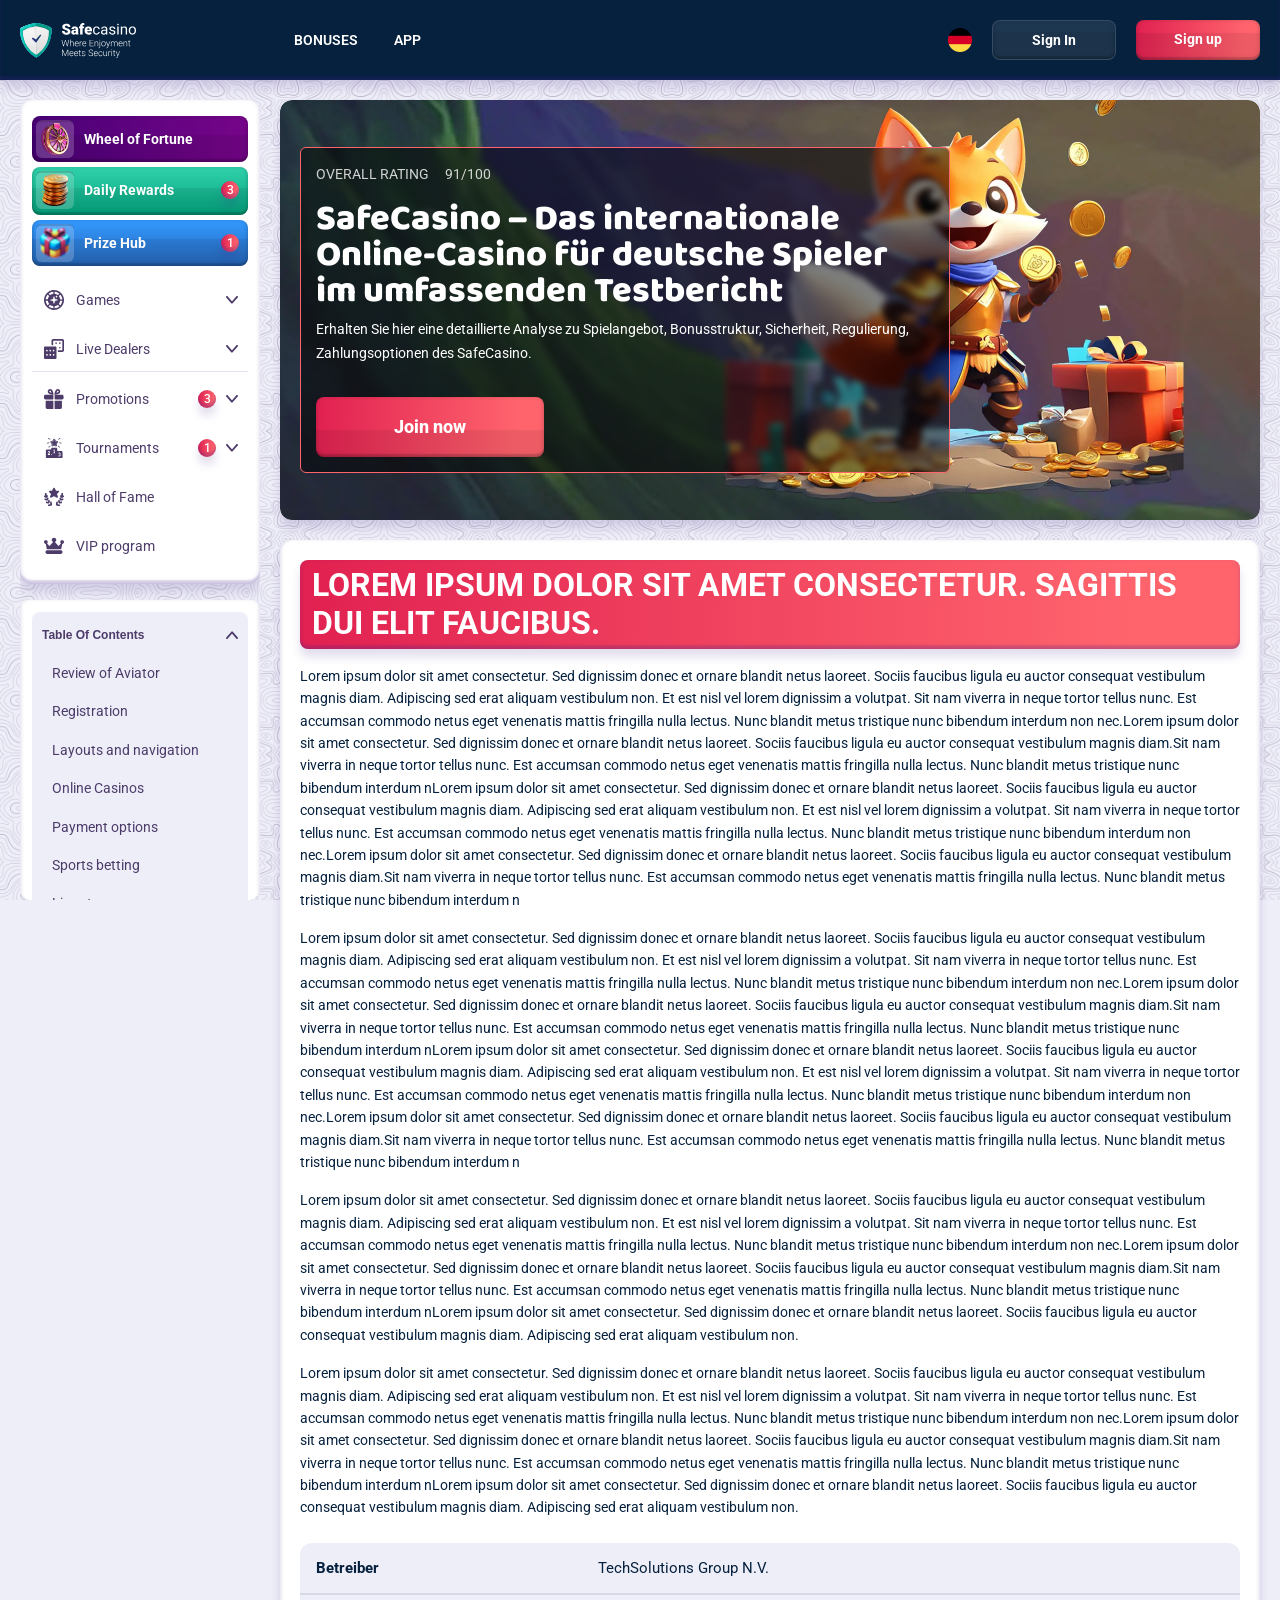
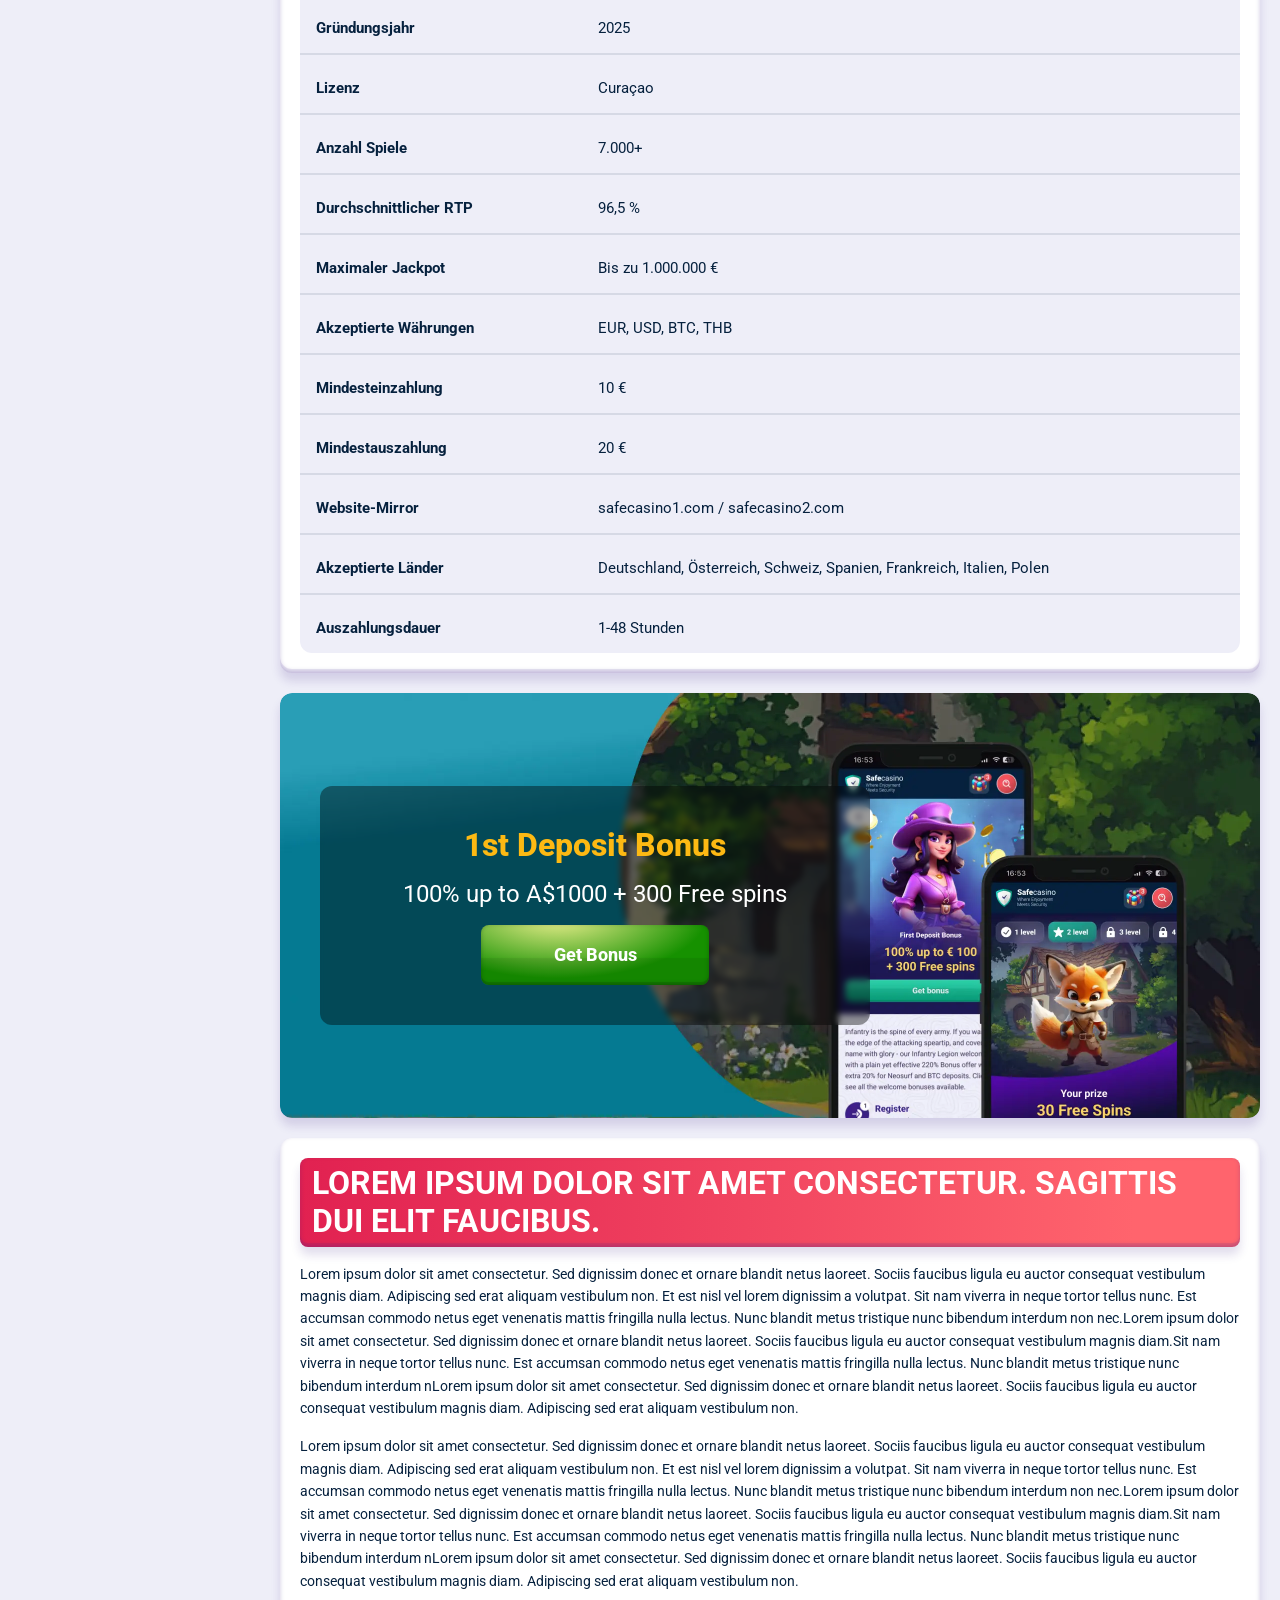
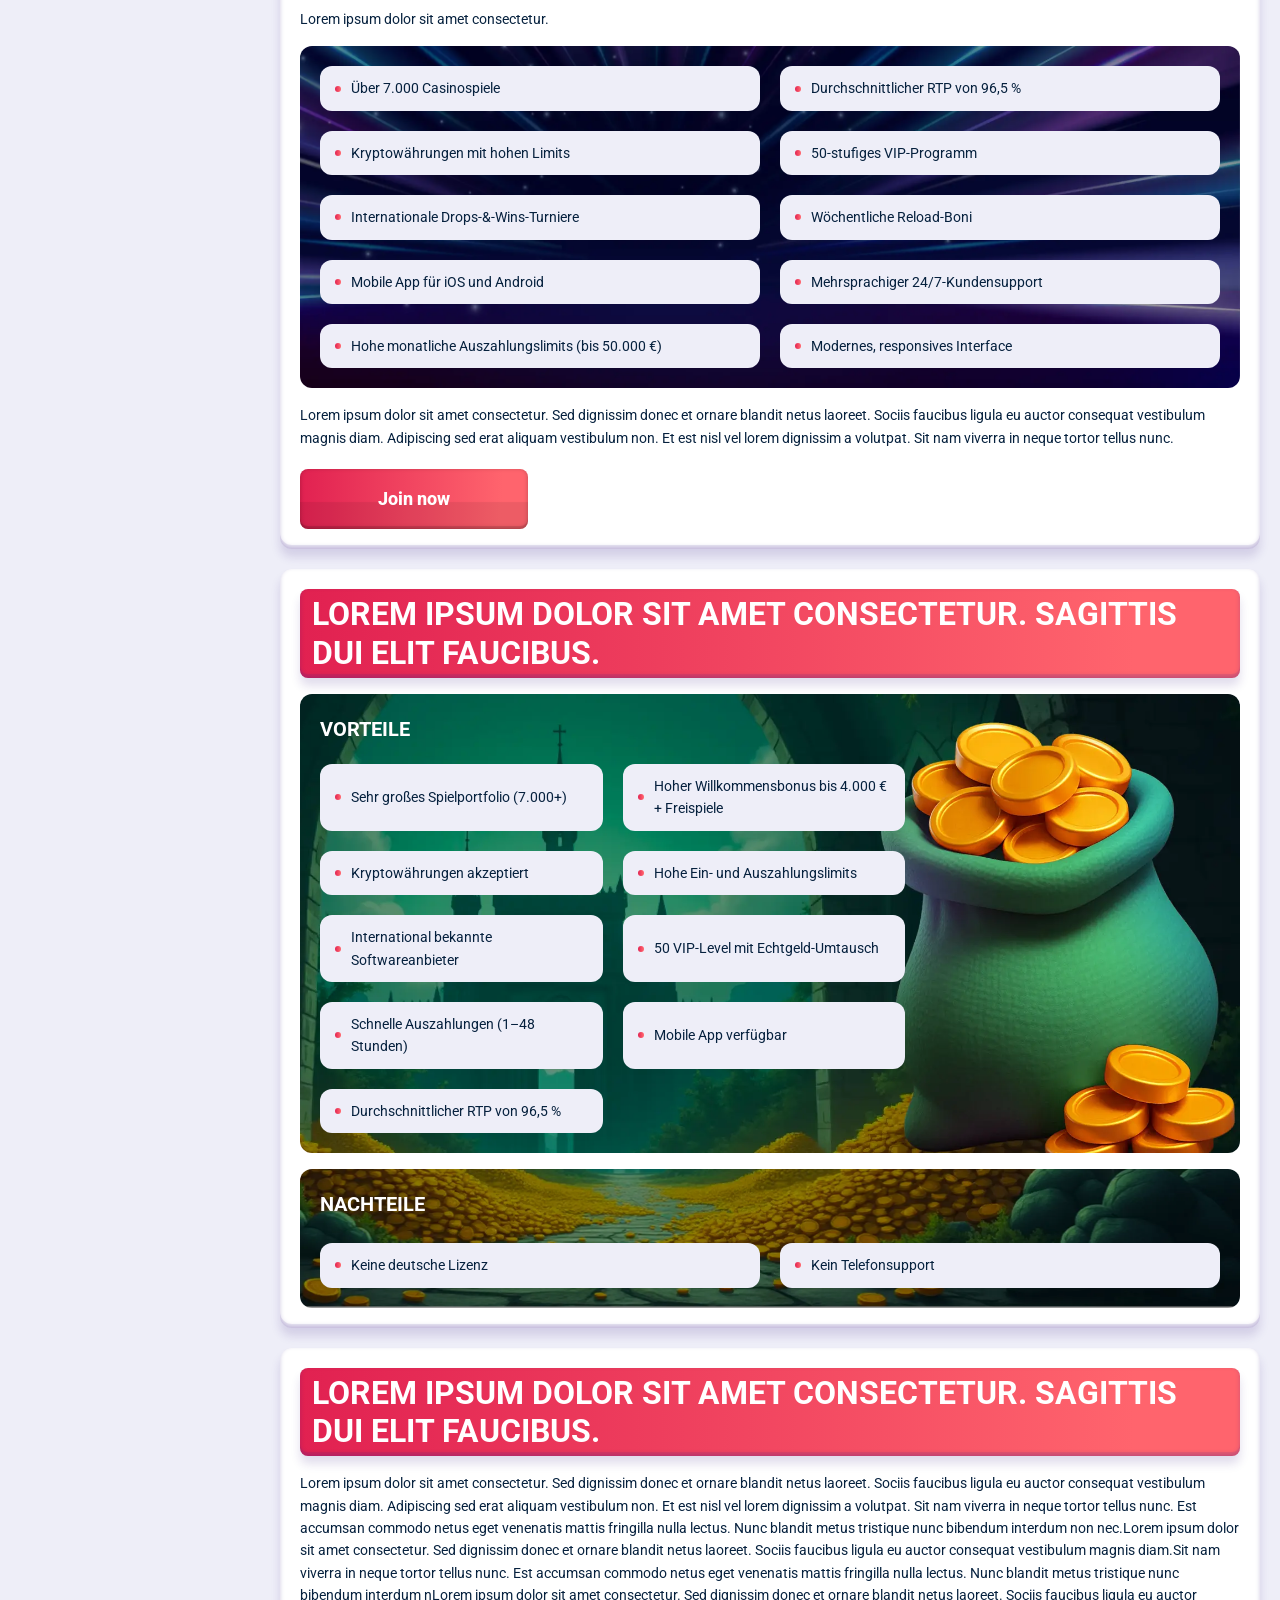
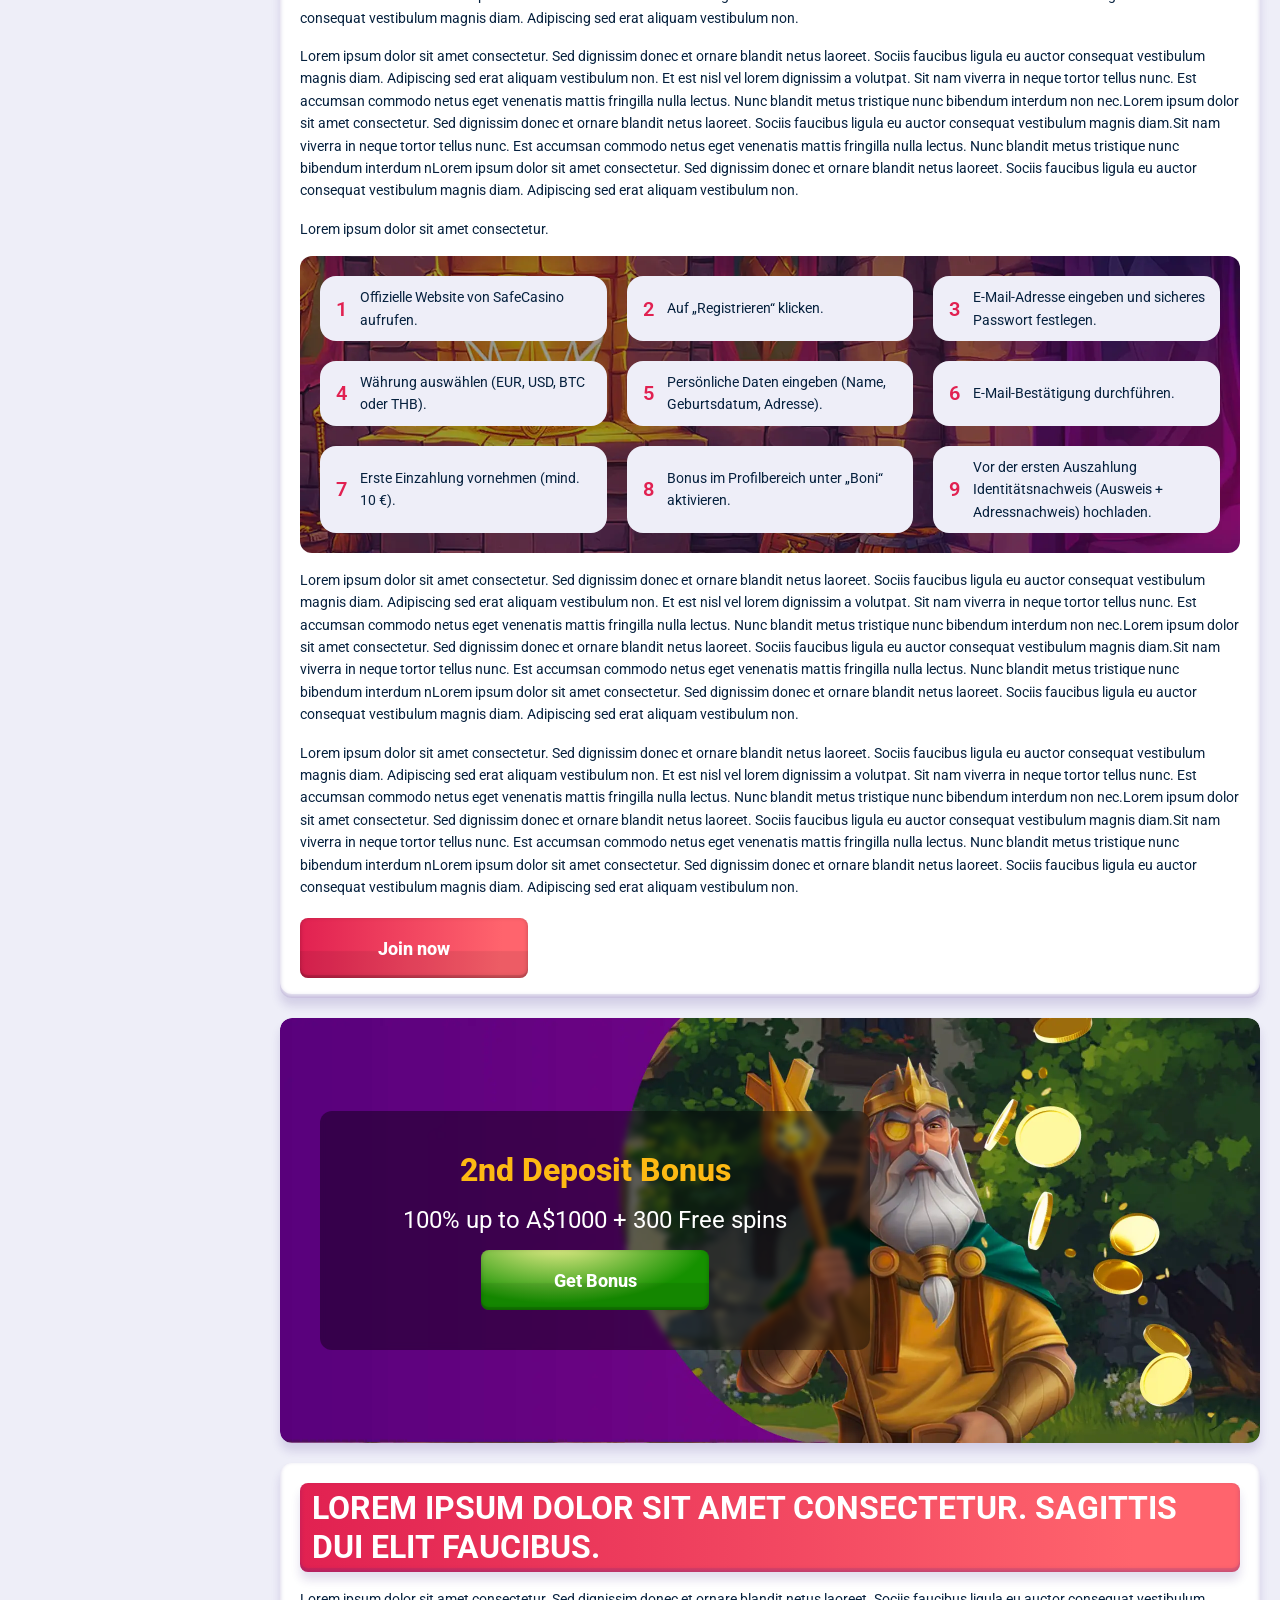
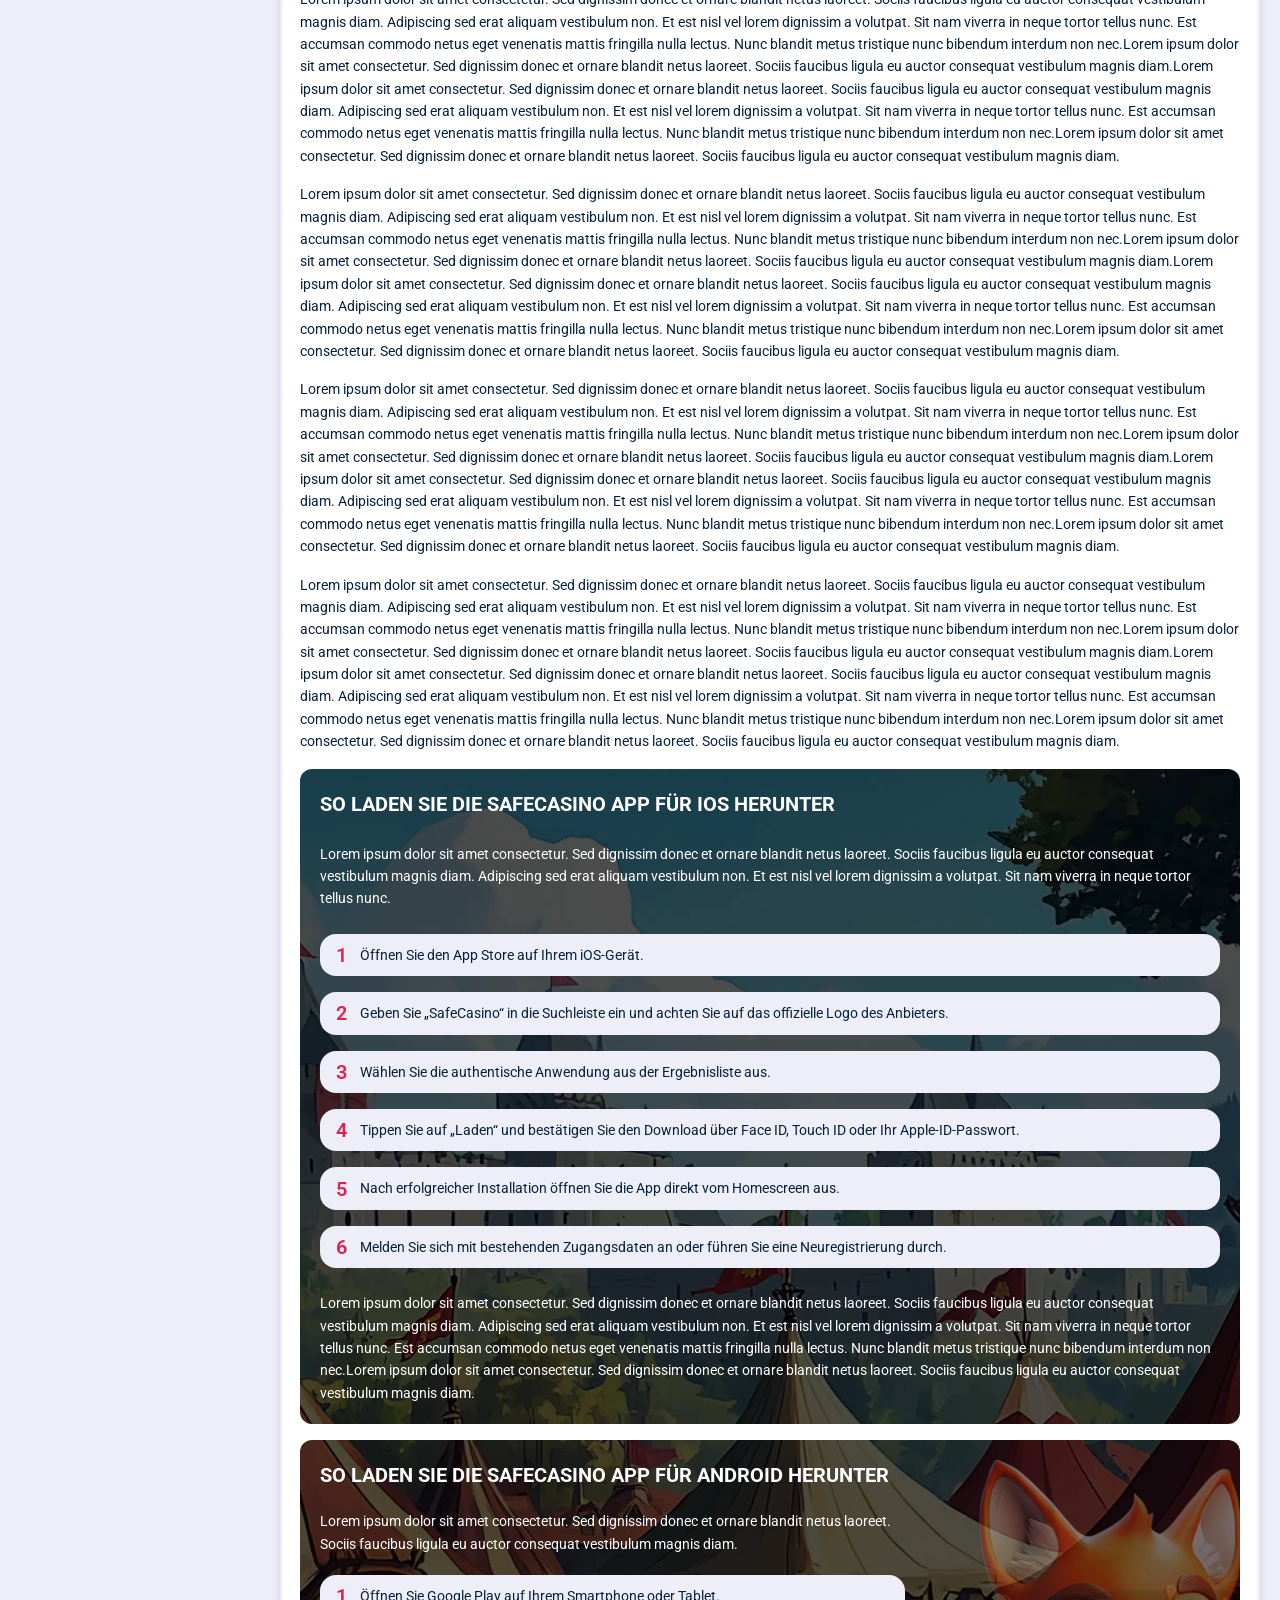
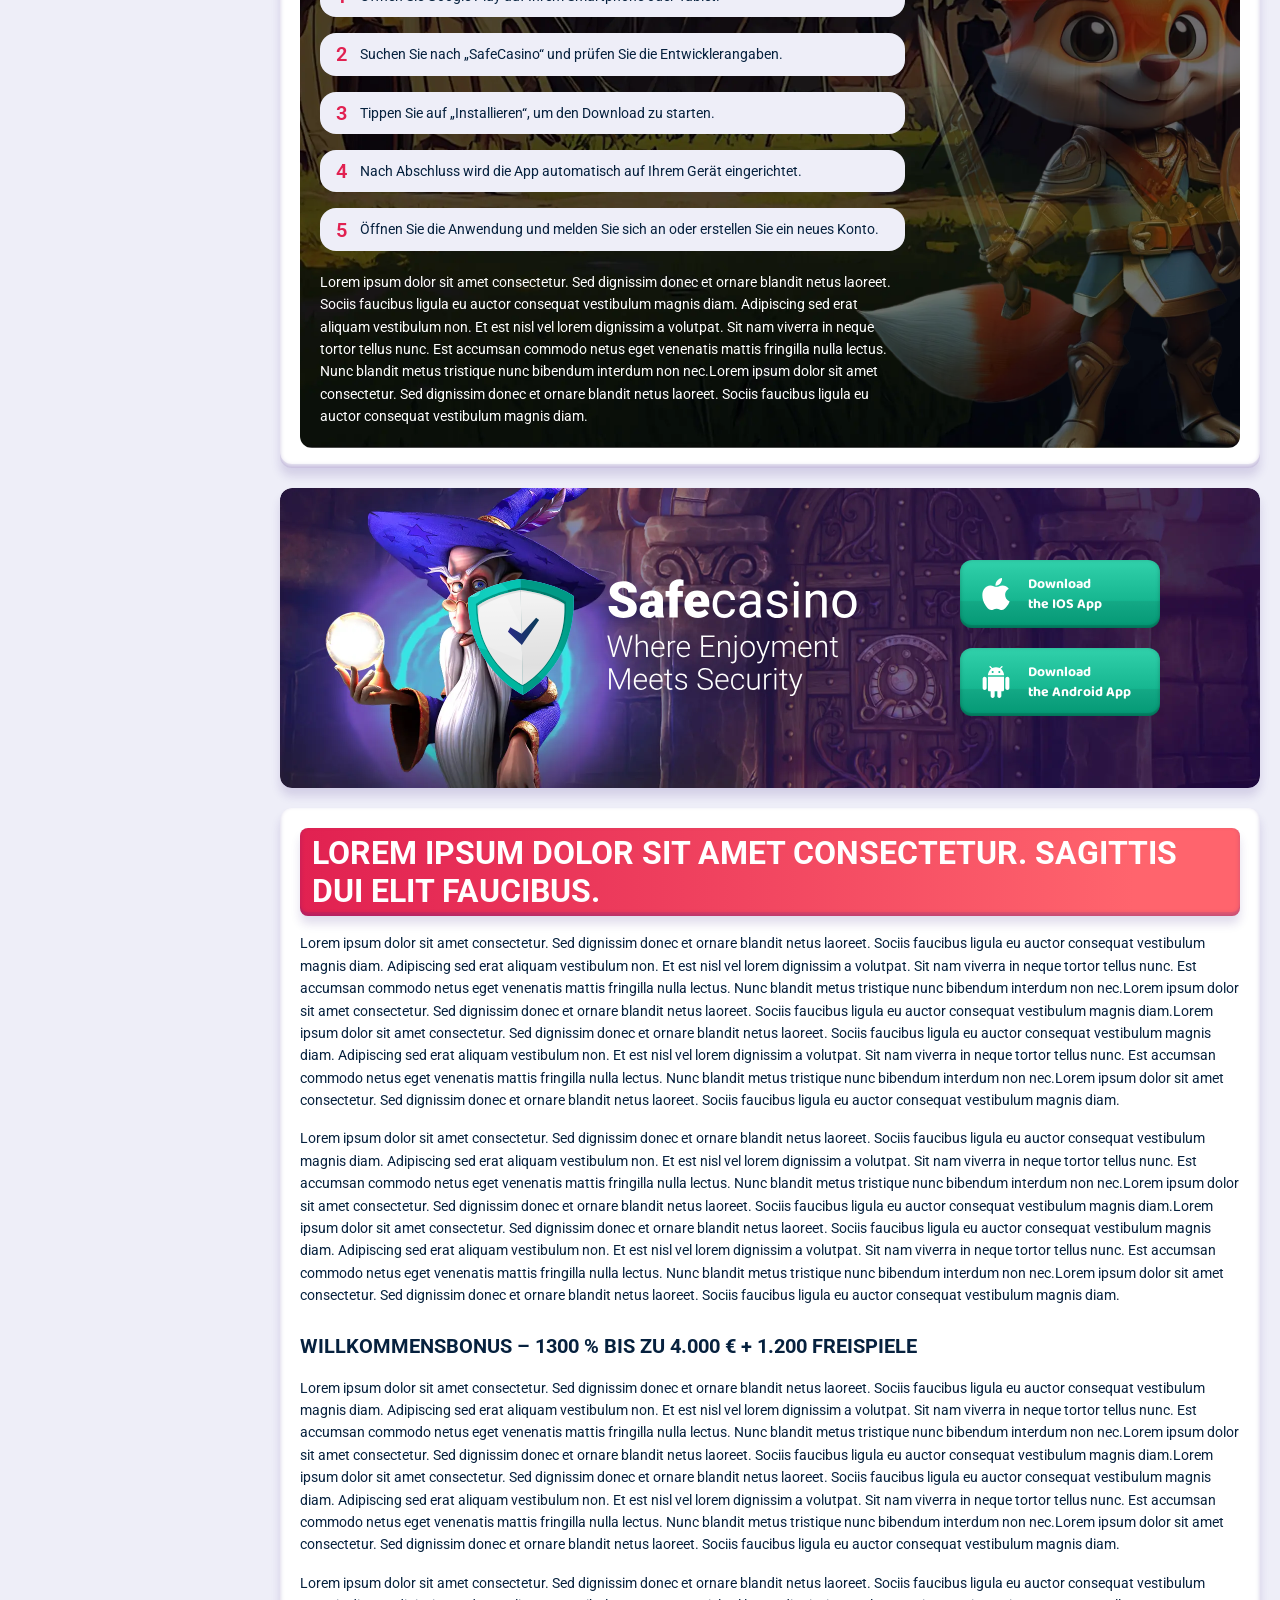
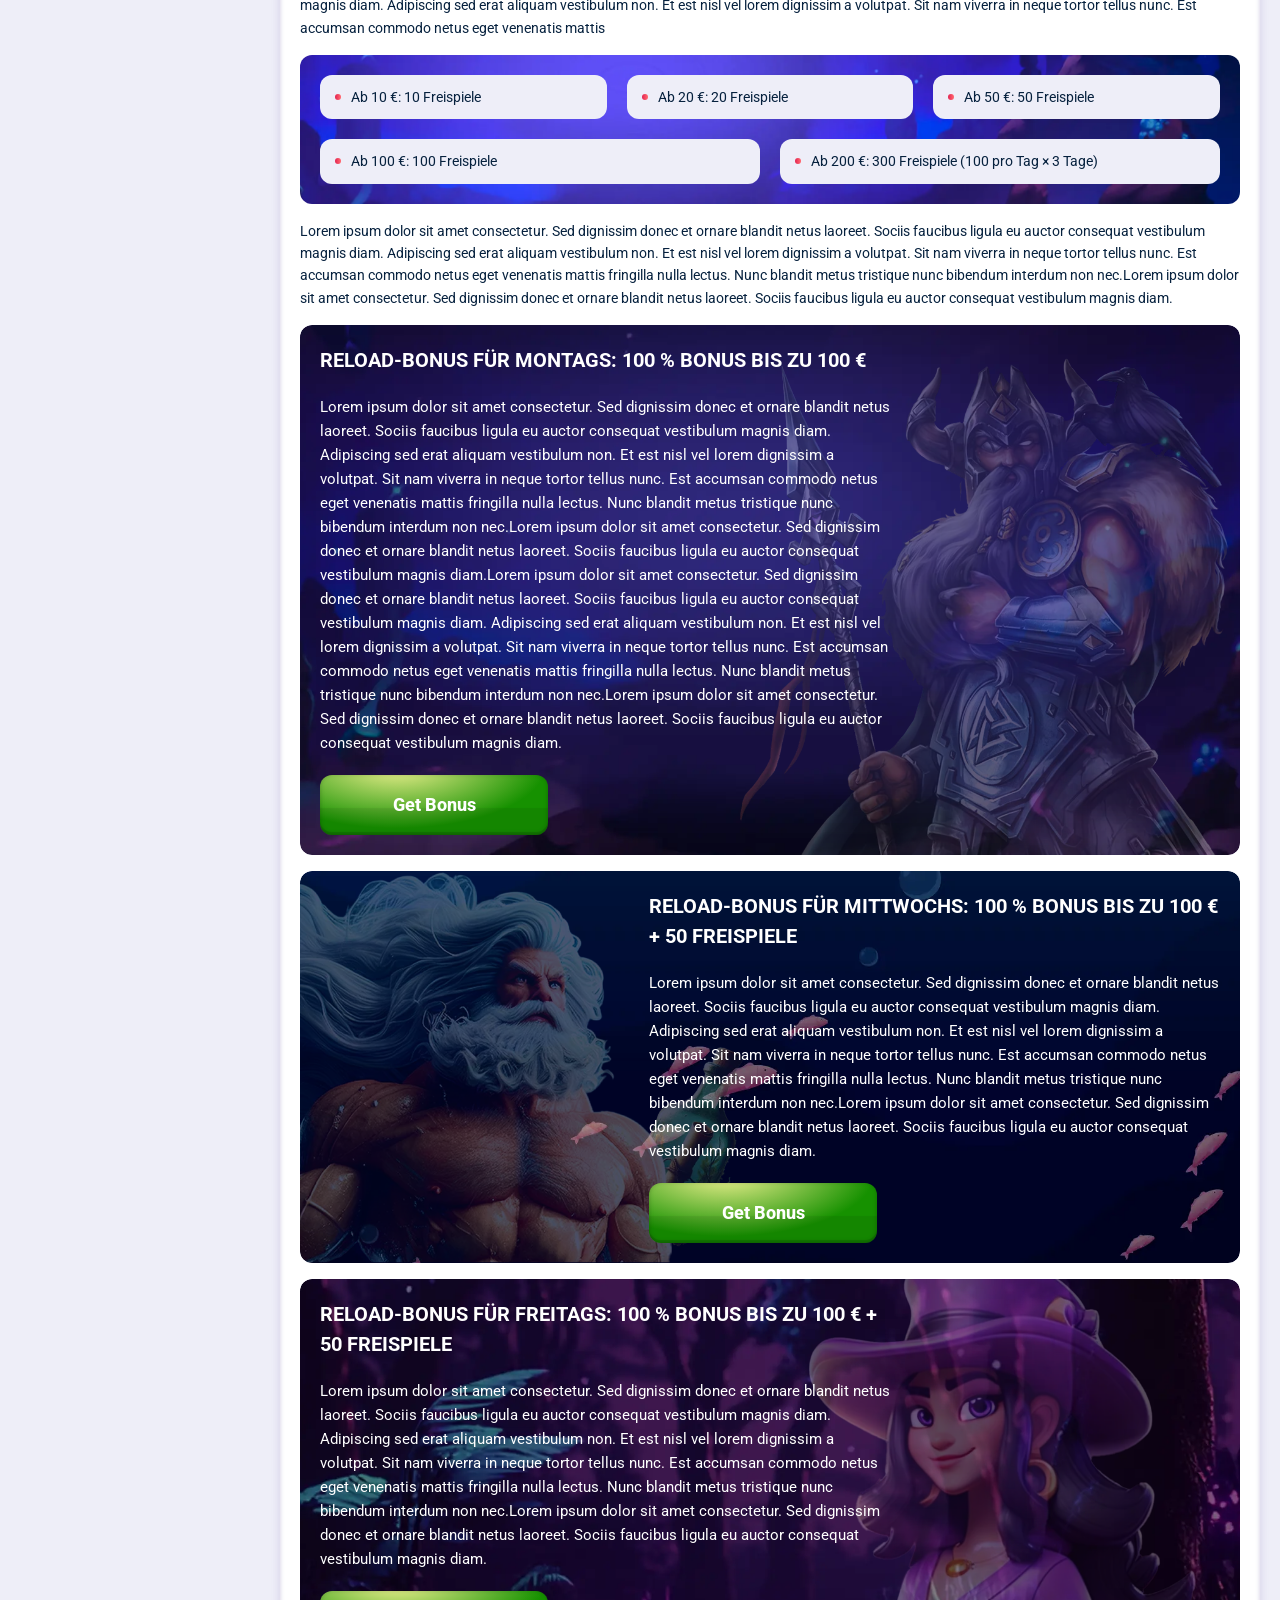
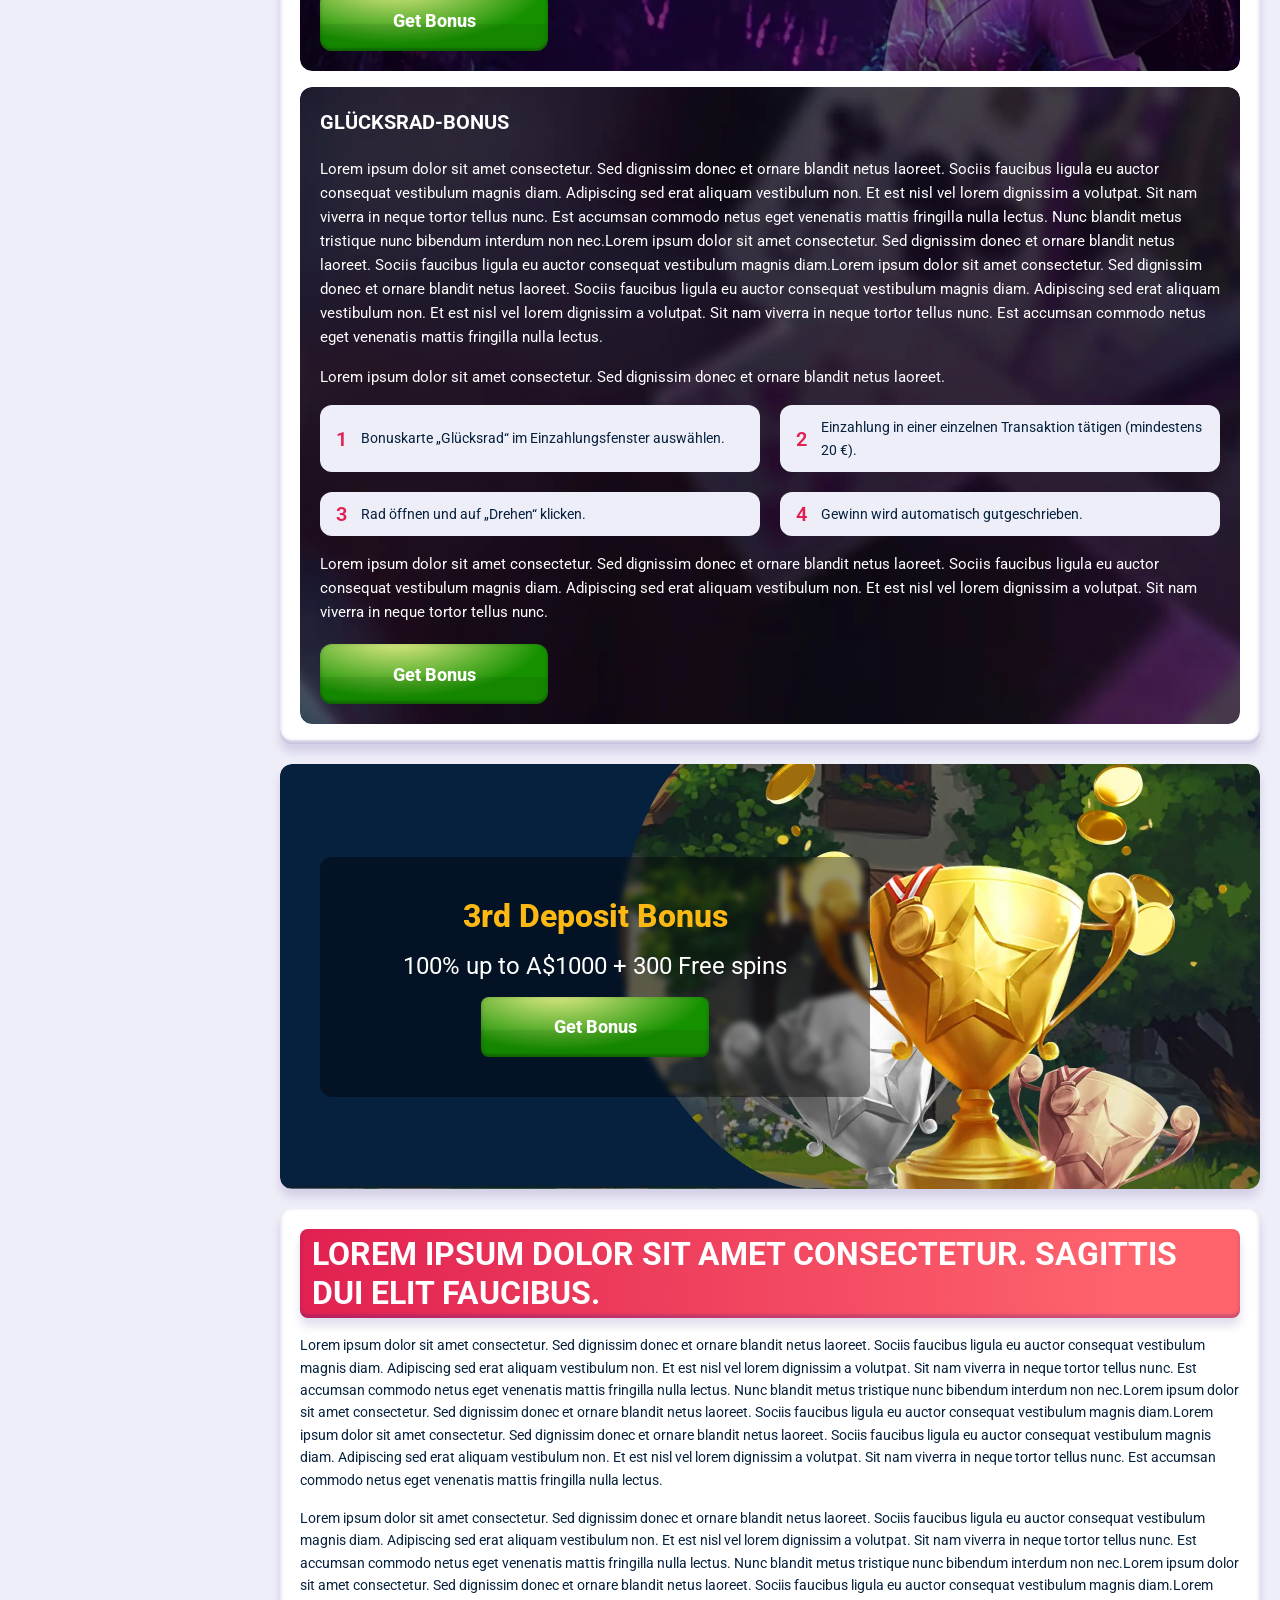
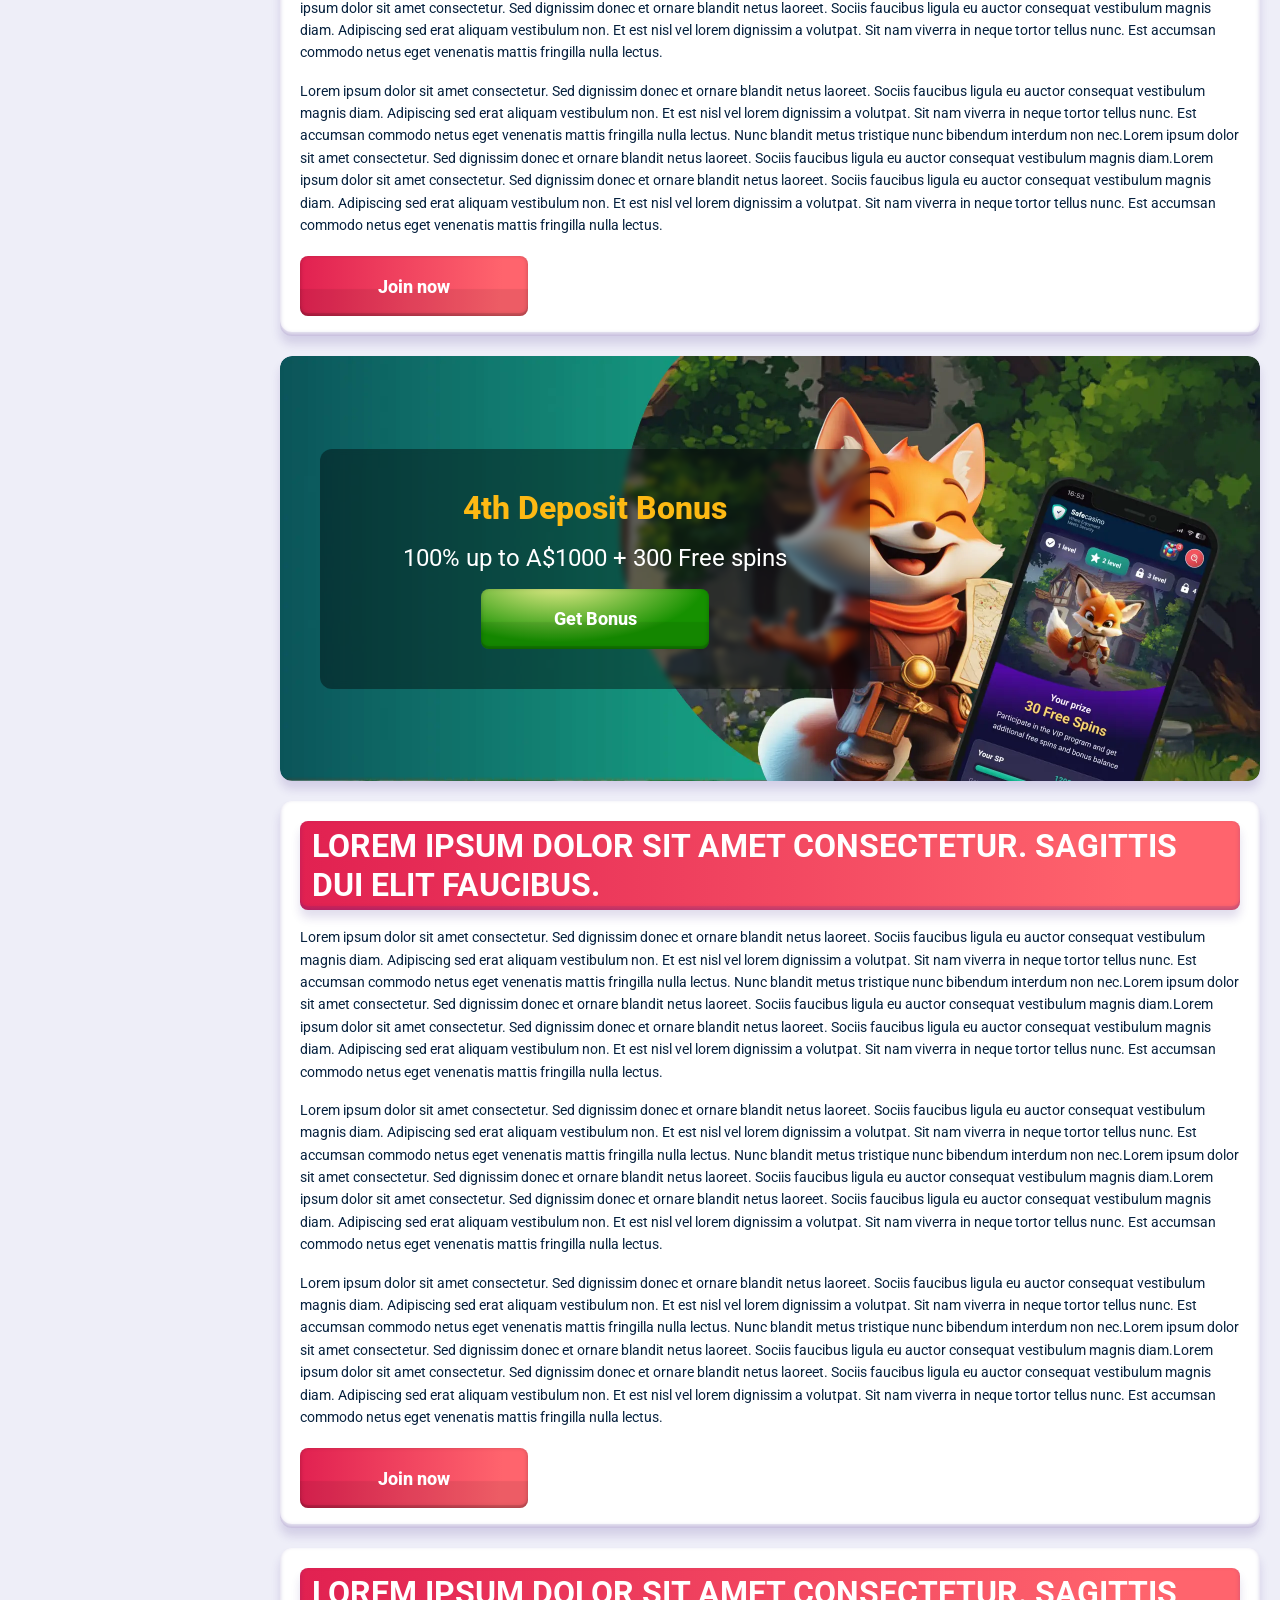
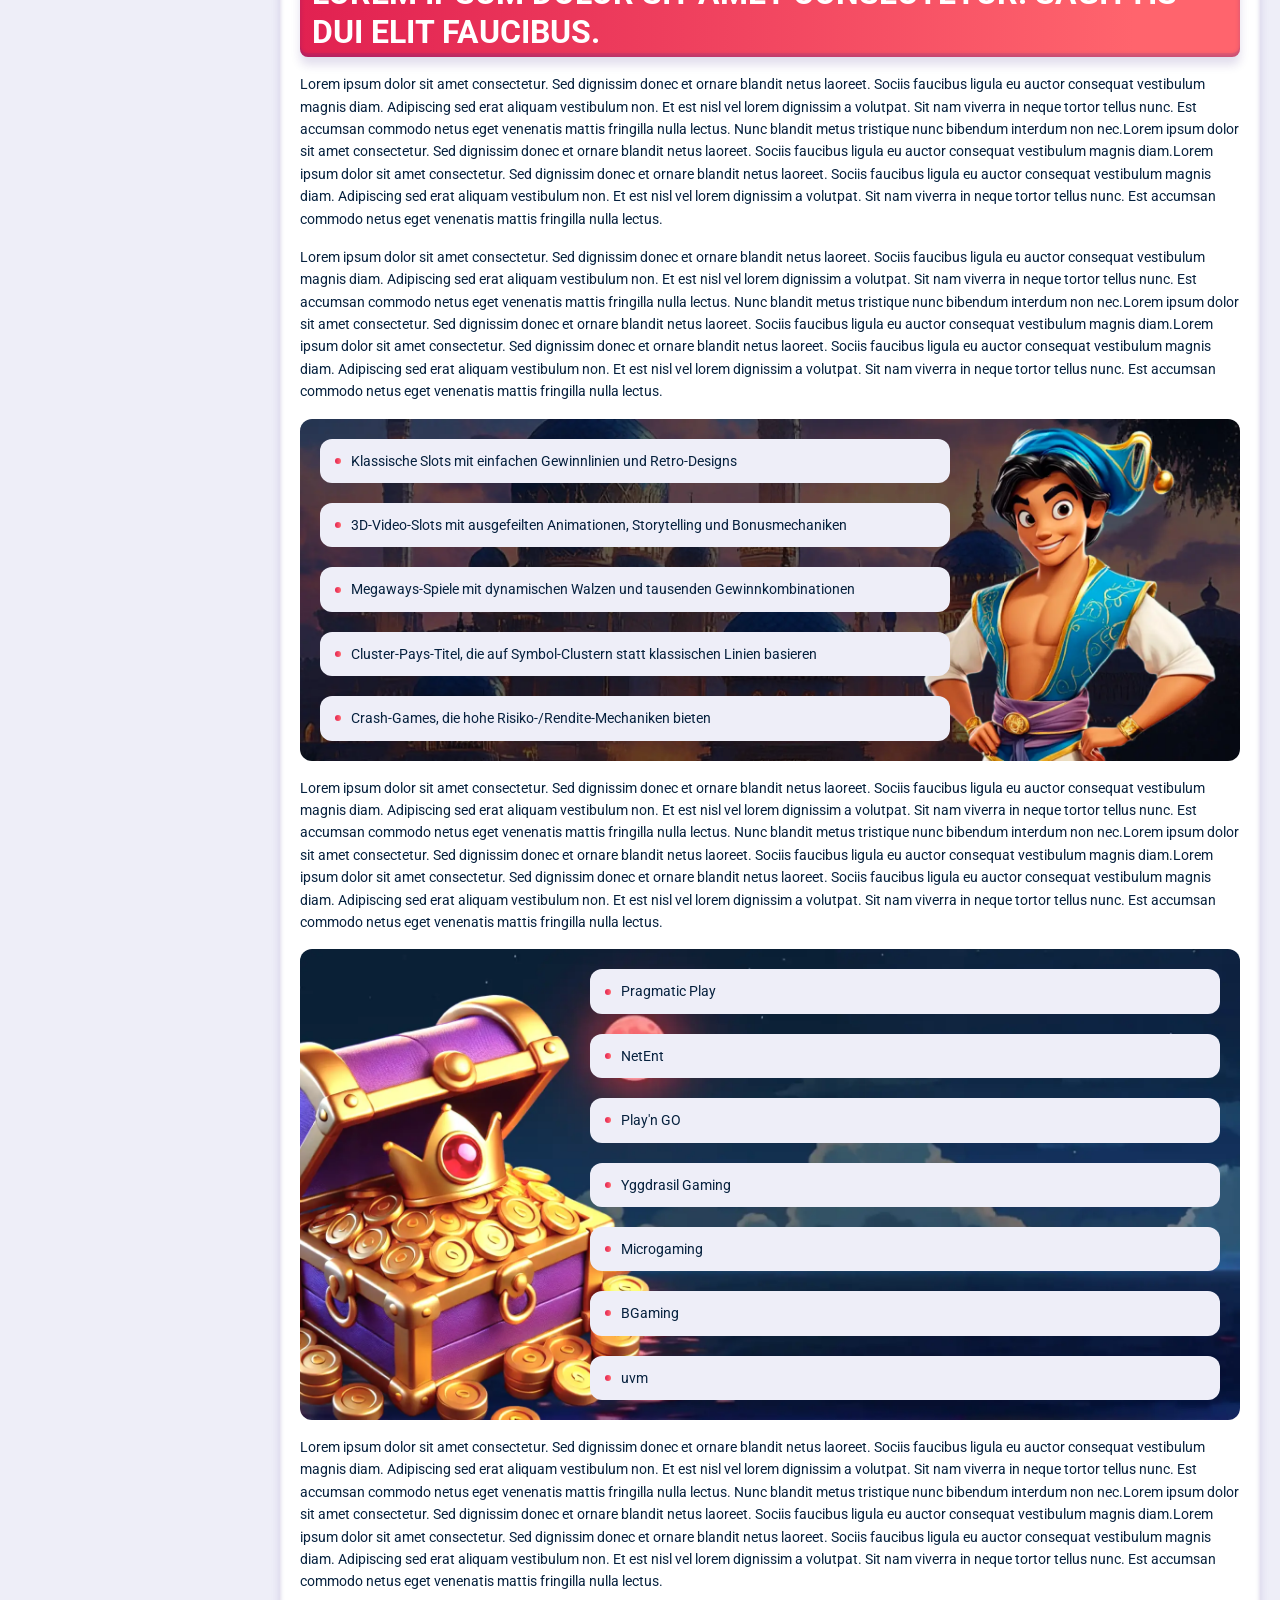
<file: index.html>
<!DOCTYPE html>
<html lang="de-DE">
  <head>
    <meta charset="UTF-8" />
    <meta name="viewport" content="width=device-width, initial-scale=1.0" />
    <title> SafeCasino – Das internationale Online-Casino für deutsche Spieler im umfassenden Testbericht </title>
    <meta
      name="description"
      content="Erhalten Sie hier eine detaillierte Analyse zu Spielangebot, Bonusstruktur, Sicherheit, Regulierung, Zahlungsoptionen des SafeCasino."
    />
    <meta property="og:site_name" content="Safe Casino" />
    <meta
      property="og:title"
      content=" SafeCasino – Das internationale Online-Casino für deutsche Spieler im umfassenden Testbericht"
    />
    <meta property="og:type" content="website" />
    <meta property="og:url" content="http://germany-safecasino.de/" />
    <meta property="og:image" content="og.png" />
    <meta property="og:image:alt" content="Safe Casino" />
    <meta property="og:locale" content="de_De" />
    <meta
      property="og:description"
      content="Erhalten Sie hier eine detaillierte Analyse zu Spielangebot, Bonusstruktur, Sicherheit, Regulierung, Zahlungsoptionen des SafeCasino."
    />
      <link rel="canonical" href="http://germany-safecasino.de/">
    <link rel="preconnect" href="https://fonts.googleapis.com" />
    <link rel="preconnect" href="https://fonts.gstatic.com" crossorigin />
   <link href="https://fonts.googleapis.com/css2?family=Roboto:ital,wght@0,100;0,300;0,400;0,500;0,700;0,900;1,100;1,300;1,400;1,500;1,700;1,900&display=swap" rel="stylesheet">
<link href="https://fonts.googleapis.com/css2?family=Baloo+2:wght@400;500;600;700;800&display=swap" rel="stylesheet">
<link href="https://fonts.googleapis.com/css2?family=Fredoka+One&display=swap" rel="stylesheet">
<link href="https://fonts.googleapis.com/css2?family=Bungee&display=swap" rel="stylesheet">

    <link rel="stylesheet" href="./css/reset.css" />
    <link rel="stylesheet" href="./css/main.css" />
    <link rel="stylesheet" href="./css/media.css" />
    <link rel="icon" href="./images/favicon.png" type="image/x-icon" />
    <script src="https://code.jquery.com/jquery-3.6.1.min.js" integrity="sha256-o88AwQnZB+VDvE9tvIXrMQaPlFFSUTR+nldQm1LuPXQ=" crossorigin="anonymous"></script>
 
  </head>
  <body>
    <header class="header">
      <section class="content header__content">
        <a href="/" class="logo header__logo"
          ><img src="./images/logo.svg" alt="logo" title=""
        /></a>
        <button class="header__btn-menu">
          <svg
            width="16px"
            height="16px"
            viewBox="0 0 16 16"
            xmlns="http://www.w3.org/2000/svg"
          >
            <rect y="0" width="16" height="3" rx="1.5"></rect>
            <rect y="6.5" width="16" height="3" rx="1.5"></rect>
            <rect y="13" width="16" height="3" rx="1.5"></rect>
          </svg>
        </button>
        <nav class="menu header__menu">
          <ul class="header__menu-list">
           
            <li><a href="./bonus.html">Bonuses</a></li>
            <li><a href="./app.html">App</a></li>
          </ul>
          <div class="header__btn">
            <a
              href="#"
              class="header__button header__button-signin header__btn-signin"
              >Sign In</a
            >
            <a
              href="#"
              class="header__button header__button-login header__btn-login"
              >Sign up
            </a>
          </div>
        </nav>
   <div class="header__language">
                <div class="header__flag-wrap">
                  <a class="header__country" href="#">
                    <span><img src="./images/flag/flag.png" alt=" Flag" title /></span>
                    <!-- <span>en</span> -->
                  </a>
                </div>
               
         </div>
        <a href="#" class="header__button header__button-signin">Sign In</a>
        <a href="#" class="header__button header__button-login">Sign up</a>

      
      </section>
    </header>
    <main class="main">
      <aside class="sidebar-wrapper">
            <section class="content sidebar">
              <nav class="menu sidebar__menu">
                <ul class="sidebar__bonus">
                  <li><a href="#"><img src="./images/sidebar/sidebar-bonus1.svg" alt="bonus" title>Wheel of Fortune</a></li>
                  <li><a href="#"><img src="./images/sidebar/sidebar-bonus2.svg" alt="bonus" title>Daily Rewards<span class="sidebar__span">3</span></a></li>
                  <li><a href="#"><img src="./images/sidebar/sidebar-bonus3.svg" alt="bonus" title>Prize Hub<span class="sidebar__span">1</span></a></li>
                </ul>
                <ul>
                  <li >
                    <a href="#" ><img class="icon-default" src="./images/sidebar/games.svg" alt=" Games"  title/>
                      Games</a>
                    
                  </li>
                  <li >
                    <a href="#" ><img class="icon-default" src="./images/sidebar/live.svg" alt="Live Dealers"  title/>
                      
                     Live Dealers</a>
                  </li>
                  <li >
                    <a href="#" > <img class="icon-default" src="./images/sidebar/promotions.svg"  alt="Promotions"  title/>
                      
                      <span>Promotions</span>
                      <span class="sidebar__span">3</span></a>
                  </li> 
                  <li >
                    <a href="#" > <img class="icon-default" src="./images/sidebar/tournaments.svg"  alt="Promotions"  title/>
                      
                      <span>Tournaments</span>
                      <span class="sidebar__span">1</span></a>
                  </li>    
                 
                  <li >
                    <a href="#" ><img class="icon-default" src="./images/sidebar/hall.svg" alt="Hall of Fame" title>
                     
                      Hall of Fame</a>
                  </li>
                  <li >
                    <a href="" ><img class="icon-default" src="./images/sidebar/vip.svg" alt="vip" title/>
                      VIP program</a>
                  </li>
                  
                </ul>

                  
              </nav>
    
              <div class="sidebar__navigation">
                <button class="sidebar__links-button">
                  Table of Contents
                </button>
                <div class="sidebar__links">
                  <ul class="sidebar__links-list">
                      <li ><a  href="#" title>Review of Aviator</a></li>
                      <li ><a  href="#" title>Registration</a></li>
                      <li ><a  href="#" title>Layouts and navigation</a></li>
                      <li ><a  href="#" title>Online Casinos</a></li>
                      <li ><a  href="#" title>Payment options</a></li>
                      <li ><a  href="#" title>Sports betting</a></li>
                      <li ><a  href="#" title>Live stream</a></li>
                      <li ><a  href="#" title>Live betting</a></li>
                      <li ><a  href="#" title>Cash out</a></li>
                  </ul>
                </div>
              </div>
            </section>
          </aside>
      <section class="content__wrapper">
        <section class="content hero hero__content">
          <div class="background hero__background">
            <img src="./images/main/bg-main.webp" alt="hero" title />
           
          </div>

          <div class="hero__data">
            <div
              class="hero__rating"
            
            >
              <p>Overall rating</p>
             
              <span
                
              >
                <span >91</span>
                <span> / </span>
                <span >100 </span>
             
              </span>
            </div>
            <h1 class="title general hero__title">
           SafeCasino – Das internationale Online-Casino für deutsche Spieler im umfassenden Testbericht
            </h1>
<p class="hero__text">Erhalten Sie hier eine detaillierte Analyse zu Spielangebot, Bonusstruktur, Sicherheit, Regulierung, Zahlungsoptionen des SafeCasino. </p>
            <a href="#" class="button hero__button">Join now</a>
          </div>
        </section>
        <section class="content page-nav">
          <div class="page-nav-button sidebar__links-button">
           Table of Contents
          </div>
          <ul class="page-nav-list sidebar__links-list">
            <li ><a  href="#" title>Review of Aviator</a></li>
                      <li ><a  href="#" title>Registration</a></li>
                      <li ><a  href="#" title>Layouts and navigation</a></li>
                      <li ><a  href="#" title>Online Casinos</a></li>
                      <li ><a  href="#" title>Payment options</a></li>
                      <li ><a  href="#" title>Sports betting</a></li>
                      <li ><a  href="#" title>Live stream</a></li>
                      <li ><a  href="#" title>Live betting</a></li>
                      <li ><a  href="#" title>Cash out</a></li>
           
          </ul>
        </section>
         <section
          class="content article">
           <h2 class="title high article__title">
         Lorem ipsum dolor sit amet consectetur. Sagittis dui elit faucibus.
            </h2>
<p>Lorem ipsum dolor sit amet consectetur. Sed dignissim donec et ornare blandit netus laoreet. Sociis faucibus ligula eu auctor consequat vestibulum magnis diam. Adipiscing sed erat aliquam vestibulum non. Et est nisl vel lorem dignissim a volutpat. Sit nam viverra in neque tortor tellus nunc. Est accumsan commodo netus eget venenatis mattis fringilla nulla lectus. Nunc blandit metus tristique nunc bibendum interdum non nec.Lorem ipsum dolor sit amet consectetur. Sed dignissim donec et ornare blandit netus laoreet. Sociis faucibus ligula eu auctor consequat vestibulum magnis diam.Sit nam viverra in neque tortor tellus nunc. Est accumsan commodo netus eget venenatis mattis fringilla nulla lectus. Nunc blandit metus tristique nunc bibendum interdum nLorem ipsum dolor sit amet consectetur. Sed dignissim donec et ornare blandit netus laoreet. Sociis faucibus ligula eu auctor consequat vestibulum magnis diam. Adipiscing sed erat aliquam vestibulum non. Et est nisl vel lorem dignissim a volutpat. Sit nam viverra in neque tortor tellus nunc. Est accumsan commodo netus eget venenatis mattis fringilla nulla lectus. Nunc blandit metus tristique nunc bibendum interdum non nec.Lorem ipsum dolor sit amet consectetur. Sed dignissim donec et ornare blandit netus laoreet. Sociis faucibus ligula eu auctor consequat vestibulum magnis diam.Sit nam viverra in neque tortor tellus nunc. Est accumsan commodo netus eget venenatis mattis fringilla nulla lectus. Nunc blandit metus tristique nunc bibendum interdum n</p>
<p>Lorem ipsum dolor sit amet consectetur. Sed dignissim donec et ornare blandit netus laoreet. Sociis faucibus ligula eu auctor consequat vestibulum magnis diam. Adipiscing sed erat aliquam vestibulum non. Et est nisl vel lorem dignissim a volutpat. Sit nam viverra in neque tortor tellus nunc. Est accumsan commodo netus eget venenatis mattis fringilla nulla lectus. Nunc blandit metus tristique nunc bibendum interdum non nec.Lorem ipsum dolor sit amet consectetur. Sed dignissim donec et ornare blandit netus laoreet. Sociis faucibus ligula eu auctor consequat vestibulum magnis diam.Sit nam viverra in neque tortor tellus nunc. Est accumsan commodo netus eget venenatis mattis fringilla nulla lectus. Nunc blandit metus tristique nunc bibendum interdum nLorem ipsum dolor sit amet consectetur. Sed dignissim donec et ornare blandit netus laoreet. Sociis faucibus ligula eu auctor consequat vestibulum magnis diam. Adipiscing sed erat aliquam vestibulum non. Et est nisl vel lorem dignissim a volutpat. Sit nam viverra in neque tortor tellus nunc. Est accumsan commodo netus eget venenatis mattis fringilla nulla lectus. Nunc blandit metus tristique nunc bibendum interdum non nec.Lorem ipsum dolor sit amet consectetur. Sed dignissim donec et ornare blandit netus laoreet. Sociis faucibus ligula eu auctor consequat vestibulum magnis diam.Sit nam viverra in neque tortor tellus nunc. Est accumsan commodo netus eget venenatis mattis fringilla nulla lectus. Nunc blandit metus tristique nunc bibendum interdum n</p>
<p>Lorem ipsum dolor sit amet consectetur. Sed dignissim donec et ornare blandit netus laoreet. Sociis faucibus ligula eu auctor consequat vestibulum magnis diam. Adipiscing sed erat aliquam vestibulum non. Et est nisl vel lorem dignissim a volutpat. Sit nam viverra in neque tortor tellus nunc. Est accumsan commodo netus eget venenatis mattis fringilla nulla lectus. Nunc blandit metus tristique nunc bibendum interdum non nec.Lorem ipsum dolor sit amet consectetur. Sed dignissim donec et ornare blandit netus laoreet. Sociis faucibus ligula eu auctor consequat vestibulum magnis diam.Sit nam viverra in neque tortor tellus nunc. Est accumsan commodo netus eget venenatis mattis fringilla nulla lectus. Nunc blandit metus tristique nunc bibendum interdum nLorem ipsum dolor sit amet consectetur. Sed dignissim donec et ornare blandit netus laoreet. Sociis faucibus ligula eu auctor consequat vestibulum magnis diam. Adipiscing sed erat aliquam vestibulum non.</p>
<p>Lorem ipsum dolor sit amet consectetur. Sed dignissim donec et ornare blandit netus laoreet. Sociis faucibus ligula eu auctor consequat vestibulum magnis diam. Adipiscing sed erat aliquam vestibulum non. Et est nisl vel lorem dignissim a volutpat. Sit nam viverra in neque tortor tellus nunc. Est accumsan commodo netus eget venenatis mattis fringilla nulla lectus. Nunc blandit metus tristique nunc bibendum interdum non nec.Lorem ipsum dolor sit amet consectetur. Sed dignissim donec et ornare blandit netus laoreet. Sociis faucibus ligula eu auctor consequat vestibulum magnis diam.Sit nam viverra in neque tortor tellus nunc. Est accumsan commodo netus eget venenatis mattis fringilla nulla lectus. Nunc blandit metus tristique nunc bibendum interdum nLorem ipsum dolor sit amet consectetur. Sed dignissim donec et ornare blandit netus laoreet. Sociis faucibus ligula eu auctor consequat vestibulum magnis diam. Adipiscing sed erat aliquam vestibulum non.</p>
            <div class="table__wrapper">
            <table class="features__table table-first">
             
              <tbody>
                <tr>
                  <td>Betreiber</td>
                  <td>TechSolutions Group N.V.</td>
                </tr>
                <tr>
                  <td>Gründungsjahr</td>
                  <td>2025</td>
                </tr>
                <tr>
                  <td>Lizenz</td>
                  <td>Curaçao</td>
                </tr>
                <tr>
                  <td>Anzahl Spiele</td>
                  <td>7.000+

</td>
                </tr>
                <tr>
                  <td>Durchschnittlicher RTP

</td>
                  <td>96,5 %</td>
                </tr>
                <tr>
                  <td>Maximaler Jackpot</td>
                  <td>Bis zu 1.000.000 €

</td>
                </tr>
                <tr>
                  <td>Akzeptierte Währungen

</td>
                  <td>EUR, USD, BTC, THB

</td>
                </tr>
                <tr>
                  <td>Mindesteinzahlung</td>
                  <td>10 €</td>
                </tr>
                <tr>
                  <td>Mindestauszahlung</td>
                  <td>20 €</td>
                </tr>
                <tr>
                  <td>Website-Mirror</td>
                  <td>safecasino1.com / safecasino2.com

</td>
                </tr>
                <tr>
                  <td>Akzeptierte Länder</td>
                  <td>Deutschland, Österreich, Schweiz, Spanien, Frankreich, Italien, Polen

</td>
                </tr>
                <tr>
                  <td>Auszahlungsdauer</td>
                  <td>1-48 Stunden</td>
                </tr>
              
              </tbody>
            </table>
          </div>
         </section>
           <section class="content banner banner__main">
            <div class="background banner__background">
              <img src="./images/main/banner-main1.webp" alt="banner" title />
              
            </div>
            <div class="banner__info">
             
              <h2 class="title high banner__title-main">1st Deposit Bonus
           
              </h2>
              <p class="banner__subtitle">100% up to A$1000 + 300 Free spins</p>

              <a href="#" class="button banner__button">Get bonus</a>
              
            </div>
          </section>
          
<section
          class="content article">
           <h2 class="title high article__title">
         Lorem ipsum dolor sit amet consectetur. Sagittis dui elit faucibus.
            </h2>
            <p>Lorem ipsum dolor sit amet consectetur. Sed dignissim donec et ornare blandit netus laoreet. Sociis faucibus ligula eu auctor consequat vestibulum magnis diam. Adipiscing sed erat aliquam vestibulum non. Et est nisl vel lorem dignissim a volutpat. Sit nam viverra in neque tortor tellus nunc. Est accumsan commodo netus eget venenatis mattis fringilla nulla lectus. Nunc blandit metus tristique nunc bibendum interdum non nec.Lorem ipsum dolor sit amet consectetur. Sed dignissim donec et ornare blandit netus laoreet. Sociis faucibus ligula eu auctor consequat vestibulum magnis diam.Sit nam viverra in neque tortor tellus nunc. Est accumsan commodo netus eget venenatis mattis fringilla nulla lectus. Nunc blandit metus tristique nunc bibendum interdum nLorem ipsum dolor sit amet consectetur. Sed dignissim donec et ornare blandit netus laoreet. Sociis faucibus ligula eu auctor consequat vestibulum magnis diam. Adipiscing sed erat aliquam vestibulum non.</p>
            <p>Lorem ipsum dolor sit amet consectetur. Sed dignissim donec et ornare blandit netus laoreet. Sociis faucibus ligula eu auctor consequat vestibulum magnis diam. Adipiscing sed erat aliquam vestibulum non. Et est nisl vel lorem dignissim a volutpat. Sit nam viverra in neque tortor tellus nunc. Est accumsan commodo netus eget venenatis mattis fringilla nulla lectus. Nunc blandit metus tristique nunc bibendum interdum non nec.Lorem ipsum dolor sit amet consectetur. Sed dignissim donec et ornare blandit netus laoreet. Sociis faucibus ligula eu auctor consequat vestibulum magnis diam.Sit nam viverra in neque tortor tellus nunc. Est accumsan commodo netus eget venenatis mattis fringilla nulla lectus. Nunc blandit metus tristique nunc bibendum interdum nLorem ipsum dolor sit amet consectetur. Sed dignissim donec et ornare blandit netus laoreet. Sociis faucibus ligula eu auctor consequat vestibulum magnis diam. Adipiscing sed erat aliquam vestibulum non.</p>
            <p>Lorem ipsum dolor sit amet consectetur. </p>
           <div class="article__wrapp">
 <div class="background banner__background">
              <img src="./images/main/main-img1.webp" alt="banner" title />
              
            </div>
           <div class="article__wrapp-content">
        <ul class="flex__list">
          <li>Über 7.000 Casinospiele</li>
          <li>Durchschnittlicher RTP von 96,5 %</li>
          <li>Kryptowährungen mit hohen Limits</li>
          <li>50-stufiges VIP-Programm</li>
          <li>Internationale Drops-&-Wins-Turniere</li>
          <li>Wöchentliche Reload-Boni</li>
          <li>Mobile App für iOS und Android</li>
          <li>Mehrsprachiger 24/7-Kundensupport</li>
          <li>Hohe monatliche Auszahlungslimits (bis 50.000 €)</li>
          <li>Modernes, responsives Interface</li>
        </ul>
        
           </div>
 </div>
            <p>Lorem ipsum dolor sit amet consectetur. Sed dignissim donec et ornare blandit netus laoreet. Sociis faucibus ligula eu auctor consequat vestibulum magnis diam. Adipiscing sed erat aliquam vestibulum non. Et est nisl vel lorem dignissim a volutpat. Sit nam viverra in neque tortor tellus nunc. </p>
            <a href="#" class="button">Join now</a>
         </section>
         <section
          class="content article">
           <h2 class="title high article__title">
         Lorem ipsum dolor sit amet consectetur. Sagittis dui elit faucibus.
            </h2>
             <div class="article__wrapp">
 <div class="background banner__background">
              <img src="./images/main/main-img2.webp" alt="banner" title />
              
            </div>
           <div class="article__wrapp-content ">
      <div class="box box-main">
          <h3>Vorteile</h3>
        <ul class="flex__list">
          <li>Sehr großes Spielportfolio (7.000+)</li>
          <li>Hoher Willkommensbonus bis 4.000 € + Freispiele</li>
          <li>Kryptowährungen akzeptiert</li>
          <li>Hohe Ein- und Auszahlungslimits</li>
          <li>International bekannte Softwareanbieter</li>
          <li>50 VIP-Level mit Echtgeld-Umtausch</li>
          <li>Schnelle Auszahlungen (1–48 Stunden)</li>
          <li>Mobile App verfügbar</li>
          <li>Durchschnittlicher RTP von 96,5 %</li>
        </ul>
      </div>
           </div>
 </div>
        <div class="article__wrapp">
 <div class="background banner__background">
              <img src="./images/main/main-img3.webp" alt="banner" title />
              
            </div>
           <div class="article__wrapp-content">
        <h3>Nachteile</h3>
        <ul class="flex__list">
          <li>Keine deutsche Lizenz</li>
          <li>Kein Telefonsupport</li>
          
        </ul>
           </div>
 </div>
           
         </section>
<section
          class="content article">
           <h2 class="title high article__title">
         Lorem ipsum dolor sit amet consectetur. Sagittis dui elit faucibus.
            </h2>
               <p>Lorem ipsum dolor sit amet consectetur. Sed dignissim donec et ornare blandit netus laoreet. Sociis faucibus ligula eu auctor consequat vestibulum magnis diam. Adipiscing sed erat aliquam vestibulum non. Et est nisl vel lorem dignissim a volutpat. Sit nam viverra in neque tortor tellus nunc. Est accumsan commodo netus eget venenatis mattis fringilla nulla lectus. Nunc blandit metus tristique nunc bibendum interdum non nec.Lorem ipsum dolor sit amet consectetur. Sed dignissim donec et ornare blandit netus laoreet. Sociis faucibus ligula eu auctor consequat vestibulum magnis diam.Sit nam viverra in neque tortor tellus nunc. Est accumsan commodo netus eget venenatis mattis fringilla nulla lectus. Nunc blandit metus tristique nunc bibendum interdum nLorem ipsum dolor sit amet consectetur. Sed dignissim donec et ornare blandit netus laoreet. Sociis faucibus ligula eu auctor consequat vestibulum magnis diam. Adipiscing sed erat aliquam vestibulum non.</p>
            <p>Lorem ipsum dolor sit amet consectetur. Sed dignissim donec et ornare blandit netus laoreet. Sociis faucibus ligula eu auctor consequat vestibulum magnis diam. Adipiscing sed erat aliquam vestibulum non. Et est nisl vel lorem dignissim a volutpat. Sit nam viverra in neque tortor tellus nunc. Est accumsan commodo netus eget venenatis mattis fringilla nulla lectus. Nunc blandit metus tristique nunc bibendum interdum non nec.Lorem ipsum dolor sit amet consectetur. Sed dignissim donec et ornare blandit netus laoreet. Sociis faucibus ligula eu auctor consequat vestibulum magnis diam.Sit nam viverra in neque tortor tellus nunc. Est accumsan commodo netus eget venenatis mattis fringilla nulla lectus. Nunc blandit metus tristique nunc bibendum interdum nLorem ipsum dolor sit amet consectetur. Sed dignissim donec et ornare blandit netus laoreet. Sociis faucibus ligula eu auctor consequat vestibulum magnis diam. Adipiscing sed erat aliquam vestibulum non.</p>
            <p>Lorem ipsum dolor sit amet consectetur. </p>
           
 <div class="article__wrapp">
 <div class="background banner__background">
              <img src="./images/main/main-img4.webp" alt="banner" title />
              
            </div>
           <div class="article__wrapp-content">
        <ol class="list__flex">
          <li>Offizielle Website von SafeCasino aufrufen.</li>
          <li>Auf „Registrieren“ klicken.</li>
          <li>E-Mail-Adresse eingeben und sicheres Passwort festlegen.</li>
          <li>Währung auswählen (EUR, USD, BTC oder THB).</li>
          <li>Persönliche Daten eingeben (Name, Geburtsdatum, Adresse).</li>
          <li>E-Mail-Bestätigung durchführen.</li>
          <li>Erste Einzahlung vornehmen (mind. 10 €).</li>
          <li>Bonus im Profilbereich unter „Boni“ aktivieren.</li>
          <li>Vor der ersten Auszahlung Identitätsnachweis (Ausweis + Adressnachweis) hochladen.</li>
        </ol>
           </div>
 </div>
               <p>Lorem ipsum dolor sit amet consectetur. Sed dignissim donec et ornare blandit netus laoreet. Sociis faucibus ligula eu auctor consequat vestibulum magnis diam. Adipiscing sed erat aliquam vestibulum non. Et est nisl vel lorem dignissim a volutpat. Sit nam viverra in neque tortor tellus nunc. Est accumsan commodo netus eget venenatis mattis fringilla nulla lectus. Nunc blandit metus tristique nunc bibendum interdum non nec.Lorem ipsum dolor sit amet consectetur. Sed dignissim donec et ornare blandit netus laoreet. Sociis faucibus ligula eu auctor consequat vestibulum magnis diam.Sit nam viverra in neque tortor tellus nunc. Est accumsan commodo netus eget venenatis mattis fringilla nulla lectus. Nunc blandit metus tristique nunc bibendum interdum nLorem ipsum dolor sit amet consectetur. Sed dignissim donec et ornare blandit netus laoreet. Sociis faucibus ligula eu auctor consequat vestibulum magnis diam. Adipiscing sed erat aliquam vestibulum non.</p>
            <p>Lorem ipsum dolor sit amet consectetur. Sed dignissim donec et ornare blandit netus laoreet. Sociis faucibus ligula eu auctor consequat vestibulum magnis diam. Adipiscing sed erat aliquam vestibulum non. Et est nisl vel lorem dignissim a volutpat. Sit nam viverra in neque tortor tellus nunc. Est accumsan commodo netus eget venenatis mattis fringilla nulla lectus. Nunc blandit metus tristique nunc bibendum interdum non nec.Lorem ipsum dolor sit amet consectetur. Sed dignissim donec et ornare blandit netus laoreet. Sociis faucibus ligula eu auctor consequat vestibulum magnis diam.Sit nam viverra in neque tortor tellus nunc. Est accumsan commodo netus eget venenatis mattis fringilla nulla lectus. Nunc blandit metus tristique nunc bibendum interdum nLorem ipsum dolor sit amet consectetur. Sed dignissim donec et ornare blandit netus laoreet. Sociis faucibus ligula eu auctor consequat vestibulum magnis diam. Adipiscing sed erat aliquam vestibulum non.</p>
              <a href="#" class="button">Join now</a>
         </section>
           <section class="content banner banner__main">
            <div class="background banner__background">
              <img src="./images/main/banner-main2.webp" alt="banner" title />
              
            </div>
            <div class="banner__info">
             
              <h2 class="title high banner__title-main">2nd Deposit Bonus
       
              </h2>
 <p class="banner__subtitle">  100% up to A$1000 + 300 Free spins</p>
              <a href="#" class="button banner__button">Get bonus</a>
              
            </div>
          </section>
          <section
          class="content article">
           <h2 class="title high article__title">
         Lorem ipsum dolor sit amet consectetur. Sagittis dui elit faucibus.
            </h2>
            <p>Lorem ipsum dolor sit amet consectetur. Sed dignissim donec et ornare blandit netus laoreet. Sociis faucibus ligula eu auctor consequat vestibulum magnis diam. Adipiscing sed erat aliquam vestibulum non. Et est nisl vel lorem dignissim a volutpat. Sit nam viverra in neque tortor tellus nunc. Est accumsan commodo netus eget venenatis mattis fringilla nulla lectus. Nunc blandit metus tristique nunc bibendum interdum non nec.Lorem ipsum dolor sit amet consectetur. Sed dignissim donec et ornare blandit netus laoreet. Sociis faucibus ligula eu auctor consequat vestibulum magnis diam.Lorem ipsum dolor sit amet consectetur. Sed dignissim donec et ornare blandit netus laoreet. Sociis faucibus ligula eu auctor consequat vestibulum magnis diam. Adipiscing sed erat aliquam vestibulum non. Et est nisl vel lorem dignissim a volutpat. Sit nam viverra in neque tortor tellus nunc. Est accumsan commodo netus eget venenatis mattis fringilla nulla lectus. Nunc blandit metus tristique nunc bibendum interdum non nec.Lorem ipsum dolor sit amet consectetur. Sed dignissim donec et ornare blandit netus laoreet. Sociis faucibus ligula eu auctor consequat vestibulum magnis diam.</p>
            <p>Lorem ipsum dolor sit amet consectetur. Sed dignissim donec et ornare blandit netus laoreet. Sociis faucibus ligula eu auctor consequat vestibulum magnis diam. Adipiscing sed erat aliquam vestibulum non. Et est nisl vel lorem dignissim a volutpat. Sit nam viverra in neque tortor tellus nunc. Est accumsan commodo netus eget venenatis mattis fringilla nulla lectus. Nunc blandit metus tristique nunc bibendum interdum non nec.Lorem ipsum dolor sit amet consectetur. Sed dignissim donec et ornare blandit netus laoreet. Sociis faucibus ligula eu auctor consequat vestibulum magnis diam.Lorem ipsum dolor sit amet consectetur. Sed dignissim donec et ornare blandit netus laoreet. Sociis faucibus ligula eu auctor consequat vestibulum magnis diam. Adipiscing sed erat aliquam vestibulum non. Et est nisl vel lorem dignissim a volutpat. Sit nam viverra in neque tortor tellus nunc. Est accumsan commodo netus eget venenatis mattis fringilla nulla lectus. Nunc blandit metus tristique nunc bibendum interdum non nec.Lorem ipsum dolor sit amet consectetur. Sed dignissim donec et ornare blandit netus laoreet. Sociis faucibus ligula eu auctor consequat vestibulum magnis diam.</p>
            <p>Lorem ipsum dolor sit amet consectetur. Sed dignissim donec et ornare blandit netus laoreet. Sociis faucibus ligula eu auctor consequat vestibulum magnis diam. Adipiscing sed erat aliquam vestibulum non. Et est nisl vel lorem dignissim a volutpat. Sit nam viverra in neque tortor tellus nunc. Est accumsan commodo netus eget venenatis mattis fringilla nulla lectus. Nunc blandit metus tristique nunc bibendum interdum non nec.Lorem ipsum dolor sit amet consectetur. Sed dignissim donec et ornare blandit netus laoreet. Sociis faucibus ligula eu auctor consequat vestibulum magnis diam.Lorem ipsum dolor sit amet consectetur. Sed dignissim donec et ornare blandit netus laoreet. Sociis faucibus ligula eu auctor consequat vestibulum magnis diam. Adipiscing sed erat aliquam vestibulum non. Et est nisl vel lorem dignissim a volutpat. Sit nam viverra in neque tortor tellus nunc. Est accumsan commodo netus eget venenatis mattis fringilla nulla lectus. Nunc blandit metus tristique nunc bibendum interdum non nec.Lorem ipsum dolor sit amet consectetur. Sed dignissim donec et ornare blandit netus laoreet. Sociis faucibus ligula eu auctor consequat vestibulum magnis diam.</p>
            <p>Lorem ipsum dolor sit amet consectetur. Sed dignissim donec et ornare blandit netus laoreet. Sociis faucibus ligula eu auctor consequat vestibulum magnis diam. Adipiscing sed erat aliquam vestibulum non. Et est nisl vel lorem dignissim a volutpat. Sit nam viverra in neque tortor tellus nunc. Est accumsan commodo netus eget venenatis mattis fringilla nulla lectus. Nunc blandit metus tristique nunc bibendum interdum non nec.Lorem ipsum dolor sit amet consectetur. Sed dignissim donec et ornare blandit netus laoreet. Sociis faucibus ligula eu auctor consequat vestibulum magnis diam.Lorem ipsum dolor sit amet consectetur. Sed dignissim donec et ornare blandit netus laoreet. Sociis faucibus ligula eu auctor consequat vestibulum magnis diam. Adipiscing sed erat aliquam vestibulum non. Et est nisl vel lorem dignissim a volutpat. Sit nam viverra in neque tortor tellus nunc. Est accumsan commodo netus eget venenatis mattis fringilla nulla lectus. Nunc blandit metus tristique nunc bibendum interdum non nec.Lorem ipsum dolor sit amet consectetur. Sed dignissim donec et ornare blandit netus laoreet. Sociis faucibus ligula eu auctor consequat vestibulum magnis diam.</p>
             <div class="article__wrapp">
 <div class="background banner__background">
              <img src="./images/main/main-img5.webp" alt="banner" title />
              
            </div>
           <div class="article__wrapp-content">
        <h3>So laden Sie die SafeCasino App für iOS herunter </h3>  
        <p>Lorem ipsum dolor sit amet consectetur. Sed dignissim donec et ornare blandit netus laoreet. Sociis faucibus ligula eu auctor consequat vestibulum magnis diam. Adipiscing sed erat aliquam vestibulum non. Et est nisl vel lorem dignissim a volutpat. Sit nam viverra in neque tortor tellus nunc. </p>
        <ol>
          <li>Öffnen Sie den App Store auf Ihrem iOS-Gerät.</li>
          <li>Geben Sie „SafeCasino“ in die Suchleiste ein und achten Sie auf das offizielle Logo des Anbieters.</li>
          <li>Wählen Sie die authentische Anwendung aus der Ergebnisliste aus.</li>
          <li>Tippen Sie auf „Laden“ und bestätigen Sie den Download über Face ID, Touch ID oder Ihr Apple-ID-Passwort.</li>
          <li>Nach erfolgreicher Installation öffnen Sie die App direkt vom Homescreen aus.</li>
          <li>Melden Sie sich mit bestehenden Zugangsdaten an oder führen Sie eine Neuregistrierung durch.</li>
        </ol>
        <p>Lorem ipsum dolor sit amet consectetur. Sed dignissim donec et ornare blandit netus laoreet. Sociis faucibus ligula eu auctor consequat vestibulum magnis diam. Adipiscing sed erat aliquam vestibulum non. Et est nisl vel lorem dignissim a volutpat. Sit nam viverra in neque tortor tellus nunc. Est accumsan commodo netus eget venenatis mattis fringilla nulla lectus. Nunc blandit metus tristique nunc bibendum interdum non nec.Lorem ipsum dolor sit amet consectetur. Sed dignissim donec et ornare blandit netus laoreet. Sociis faucibus ligula eu auctor consequat vestibulum magnis diam.</p> 
           </div>
 </div>
  <div class="article__wrapp">
 <div class="background banner__background">
              <img src="./images/main/main-img6.webp" alt="banner" title />
              <div class="decor__background">
              <img src="./images/main/decor-main1.webp" alt="banner" title />
              
            </div>
            </div>
           <div class="article__wrapp-content">
       <div class="box">
         <h3>So laden Sie die SafeCasino App für Android herunter </h3>  
        <p>Lorem ipsum dolor sit amet consectetur. Sed dignissim donec et ornare blandit netus laoreet. Sociis faucibus ligula eu auctor consequat vestibulum magnis diam. </p>
        <ol>
          <li>Öffnen Sie Google Play auf Ihrem Smartphone oder Tablet.</li>
          <li>Suchen Sie nach „SafeCasino“ und prüfen Sie die Entwicklerangaben.</li>
          <li>Tippen Sie auf „Installieren“, um den Download zu starten.</li>
          <li>Nach Abschluss wird die App automatisch auf Ihrem Gerät eingerichtet.</li>
          <li>Öffnen Sie die Anwendung und melden Sie sich an oder erstellen Sie ein neues Konto.</li>
        </ol>
        <p>Lorem ipsum dolor sit amet consectetur. Sed dignissim donec et ornare blandit netus laoreet. Sociis faucibus ligula eu auctor consequat vestibulum magnis diam. Adipiscing sed erat aliquam vestibulum non. Et est nisl vel lorem dignissim a volutpat. Sit nam viverra in neque tortor tellus nunc. Est accumsan commodo netus eget venenatis mattis fringilla nulla lectus. Nunc blandit metus tristique nunc bibendum interdum non nec.Lorem ipsum dolor sit amet consectetur. Sed dignissim donec et ornare blandit netus laoreet. Sociis faucibus ligula eu auctor consequat vestibulum magnis diam.</p> 
       </div>
           </div>
 </div>
           
         </section>
      <section class="content banner banner__btn banner__btn-main">
            <div class="background banner__background">
              <img src="./images/main/banner-main3.webp" alt="banner" title />
              
            </div>
            <div class="banner__info">
                <a href="/" class="logo banner__logo"
          ><img src="./images/logo-banner.svg" alt="logo" title=""
        /></a>
              <div class="banner__main-btn">
                <a
                  href="#"
                  class="button banner__button banner__button-app banner__button-ios"
                  >
                  <img src="./images/mobile/apple.svg" alt="icon" title>Download </br>
the IOS App</a
                > 
                <a
                  href="#"
                  class="button banner__button banner__button-app banner__button-android"
                  > <img src="./images/mobile/android.svg" alt="icon" title>Download </br> the Android App</a
                >
              </div>
            </div>
          </section>  
          <section
          class="content article ">
           <h2 class="title high article__title">
         Lorem ipsum dolor sit amet consectetur. Sagittis dui elit faucibus.
            </h2>
            <p>Lorem ipsum dolor sit amet consectetur. Sed dignissim donec et ornare blandit netus laoreet. Sociis faucibus ligula eu auctor consequat vestibulum magnis diam. Adipiscing sed erat aliquam vestibulum non. Et est nisl vel lorem dignissim a volutpat. Sit nam viverra in neque tortor tellus nunc. Est accumsan commodo netus eget venenatis mattis fringilla nulla lectus. Nunc blandit metus tristique nunc bibendum interdum non nec.Lorem ipsum dolor sit amet consectetur. Sed dignissim donec et ornare blandit netus laoreet. Sociis faucibus ligula eu auctor consequat vestibulum magnis diam.Lorem ipsum dolor sit amet consectetur. Sed dignissim donec et ornare blandit netus laoreet. Sociis faucibus ligula eu auctor consequat vestibulum magnis diam. Adipiscing sed erat aliquam vestibulum non. Et est nisl vel lorem dignissim a volutpat. Sit nam viverra in neque tortor tellus nunc. Est accumsan commodo netus eget venenatis mattis fringilla nulla lectus. Nunc blandit metus tristique nunc bibendum interdum non nec.Lorem ipsum dolor sit amet consectetur. Sed dignissim donec et ornare blandit netus laoreet. Sociis faucibus ligula eu auctor consequat vestibulum magnis diam.</p>
            <p>Lorem ipsum dolor sit amet consectetur. Sed dignissim donec et ornare blandit netus laoreet. Sociis faucibus ligula eu auctor consequat vestibulum magnis diam. Adipiscing sed erat aliquam vestibulum non. Et est nisl vel lorem dignissim a volutpat. Sit nam viverra in neque tortor tellus nunc. Est accumsan commodo netus eget venenatis mattis fringilla nulla lectus. Nunc blandit metus tristique nunc bibendum interdum non nec.Lorem ipsum dolor sit amet consectetur. Sed dignissim donec et ornare blandit netus laoreet. Sociis faucibus ligula eu auctor consequat vestibulum magnis diam.Lorem ipsum dolor sit amet consectetur. Sed dignissim donec et ornare blandit netus laoreet. Sociis faucibus ligula eu auctor consequat vestibulum magnis diam. Adipiscing sed erat aliquam vestibulum non. Et est nisl vel lorem dignissim a volutpat. Sit nam viverra in neque tortor tellus nunc. Est accumsan commodo netus eget venenatis mattis fringilla nulla lectus. Nunc blandit metus tristique nunc bibendum interdum non nec.Lorem ipsum dolor sit amet consectetur. Sed dignissim donec et ornare blandit netus laoreet. Sociis faucibus ligula eu auctor consequat vestibulum magnis diam.</p>
            <h3>Willkommensbonus – 1300 % bis zu 4.000 € + 1.200 Freispiele</h3>
            <p>Lorem ipsum dolor sit amet consectetur. Sed dignissim donec et ornare blandit netus laoreet. Sociis faucibus ligula eu auctor consequat vestibulum magnis diam. Adipiscing sed erat aliquam vestibulum non. Et est nisl vel lorem dignissim a volutpat. Sit nam viverra in neque tortor tellus nunc. Est accumsan commodo netus eget venenatis mattis fringilla nulla lectus. Nunc blandit metus tristique nunc bibendum interdum non nec.Lorem ipsum dolor sit amet consectetur. Sed dignissim donec et ornare blandit netus laoreet. Sociis faucibus ligula eu auctor consequat vestibulum magnis diam.Lorem ipsum dolor sit amet consectetur. Sed dignissim donec et ornare blandit netus laoreet. Sociis faucibus ligula eu auctor consequat vestibulum magnis diam. Adipiscing sed erat aliquam vestibulum non. Et est nisl vel lorem dignissim a volutpat. Sit nam viverra in neque tortor tellus nunc. Est accumsan commodo netus eget venenatis mattis fringilla nulla lectus. Nunc blandit metus tristique nunc bibendum interdum non nec.Lorem ipsum dolor sit amet consectetur. Sed dignissim donec et ornare blandit netus laoreet. Sociis faucibus ligula eu auctor consequat vestibulum magnis diam.</p>
            <p>Lorem ipsum dolor sit amet consectetur. Sed dignissim donec et ornare blandit netus laoreet. Sociis faucibus ligula eu auctor consequat vestibulum magnis diam. Adipiscing sed erat aliquam vestibulum non. Et est nisl vel lorem dignissim a volutpat. Sit nam viverra in neque tortor tellus nunc. Est accumsan commodo netus eget venenatis mattis </p>
            <div class="article__wrapp">
 <div class="background banner__background">
              <img src="./images/main/main-img7.webp" alt="banner" title />
              
            </div>
           <div class="article__wrapp-content">
        <ul class="list__flex">
          <li>Ab 10 €: 10 Freispiele</li>
          <li>Ab 20 €: 20 Freispiele</li>
          <li>Ab 50 €: 50 Freispiele</li>
          <li>Ab 100 €: 100 Freispiele</li>
          <li>Ab 200 €: 300 Freispiele (100 pro Tag × 3 Tage)</li>
        </ul>
                 </div>
 </div>
  <p>Lorem ipsum dolor sit amet consectetur. Sed dignissim donec et ornare blandit netus laoreet. Sociis faucibus ligula eu auctor consequat vestibulum magnis diam. Adipiscing sed erat aliquam vestibulum non. Et est nisl vel lorem dignissim a volutpat. Sit nam viverra in neque tortor tellus nunc. Est accumsan commodo netus eget venenatis mattis fringilla nulla lectus. Nunc blandit metus tristique nunc bibendum interdum non nec.Lorem ipsum dolor sit amet consectetur. Sed dignissim donec et ornare blandit netus laoreet. Sociis faucibus ligula eu auctor consequat vestibulum magnis diam.</p> 
          
 <ul class="bonus__list">
               <li class="bonuses__item">
                <div class="bonuses__content">
                  <div class="background bonuses__img">
                  <img
                    src="./images/main/main-img8.webp"
                    alt=""
                    title=""
                  />
                  <div class="decor__background ">
                  <img
                    src="./images/main/decor-main2.webp"
                    alt=""
                    title=""
                  />
                </div>
                </div>
              <div class="bonuses__desc">
                 
                  <div>
                    <h3 class="title high bonuses__title">
             Reload-Bonus für Montags: 100 % Bonus bis zu 100 €
                    </h3>
                   <p>Lorem ipsum dolor sit amet consectetur. Sed dignissim donec et ornare blandit netus laoreet. Sociis faucibus ligula eu auctor consequat vestibulum magnis diam. Adipiscing sed erat aliquam vestibulum non. Et est nisl vel lorem dignissim a volutpat. Sit nam viverra in neque tortor tellus nunc. Est accumsan commodo netus eget venenatis mattis fringilla nulla lectus. Nunc blandit metus tristique nunc bibendum interdum non nec.Lorem ipsum dolor sit amet consectetur. Sed dignissim donec et ornare blandit netus laoreet. Sociis faucibus ligula eu auctor consequat vestibulum magnis diam.Lorem ipsum dolor sit amet consectetur. Sed dignissim donec et ornare blandit netus laoreet. Sociis faucibus ligula eu auctor consequat vestibulum magnis diam. Adipiscing sed erat aliquam vestibulum non. Et est nisl vel lorem dignissim a volutpat. Sit nam viverra in neque tortor tellus nunc. Est accumsan commodo netus eget venenatis mattis fringilla nulla lectus. Nunc blandit metus tristique nunc bibendum interdum non nec.Lorem ipsum dolor sit amet consectetur. Sed dignissim donec et ornare blandit netus laoreet. Sociis faucibus ligula eu auctor consequat vestibulum magnis diam. </p>
                  </div>
 <div class="bonuses__buttons">
                   <a href="#" class="button bonuses__button">Get bonus</a>
                  
                  </div>
                </div>
                </div></li>
                <li class="bonuses__item">
                <div class="bonuses__content">
                  <div class="background bonuses__img">
                  <img
                    src="./images/main/main-img9.webp"
                    alt=""
                    title=""
                  />
                  <div class="decor__background decor__position">
                  <img
                    src="./images/main/decor-main3.webp"
                    alt=""
                    title=""
                  />
                </div>
                </div>
              <div class="bonuses__desc bonuses__position">
                 
                  <div>
                    <h3 class="title high bonuses__title">
             Reload-Bonus für Mittwochs: 100 % Bonus bis zu 100 € + 50 Freispiele
                    </h3>
                   <p> Lorem ipsum dolor sit amet consectetur. Sed dignissim donec et ornare blandit netus laoreet. Sociis faucibus ligula eu auctor consequat vestibulum magnis diam. Adipiscing sed erat aliquam vestibulum non. Et est nisl vel lorem dignissim a volutpat. Sit nam viverra in neque tortor tellus nunc. Est accumsan commodo netus eget venenatis mattis fringilla nulla lectus. Nunc blandit metus tristique nunc bibendum interdum non nec.Lorem ipsum dolor sit amet consectetur. Sed dignissim donec et ornare blandit netus laoreet. Sociis faucibus ligula eu auctor consequat vestibulum magnis diam.</p>
                  </div>
 <div class="bonuses__buttons">
                   <a href="#" class="button bonuses__button">Get bonus</a>
                  
                  </div>
                </div>
                </div></li>
                <li class="bonuses__item">
                <div class="bonuses__content">
                  <div class="background bonuses__img">
                  <img
                    src="./images/main/main-img10.webp"
                    alt=""
                    title=""
                  />
                  <div class="decor__background decor-girl">
                  <img
                    src="./images/main/decor-main4.webp"
                    alt=""
                    title=""
                  />
                </div>
                </div>
              <div class="bonuses__desc">
                 
                  <div>
                    <h3 class="title high bonuses__title">
             Reload-Bonus für Freitags: 100 % Bonus bis zu 100 € + 50 Freispiele
                    </h3>
                   <p>Lorem ipsum dolor sit amet consectetur. Sed dignissim donec et ornare blandit netus laoreet. Sociis faucibus ligula eu auctor consequat vestibulum magnis diam. Adipiscing sed erat aliquam vestibulum non. Et est nisl vel lorem dignissim a volutpat. Sit nam viverra in neque tortor tellus nunc. Est accumsan commodo netus eget venenatis mattis fringilla nulla lectus. Nunc blandit metus tristique nunc bibendum interdum non nec.Lorem ipsum dolor sit amet consectetur. Sed dignissim donec et ornare blandit netus laoreet. Sociis faucibus ligula eu auctor consequat vestibulum magnis diam. </p>
                  </div>
 <div class="bonuses__buttons">
                   <a href="#" class="button bonuses__button">Get bonus</a>
                  
                  </div>
                </div>
                </div></li>
                <li class="bonuses__item">
                <div class="bonuses__content">
                  <div class="background bonuses__img">
                  <img
                    src="./images/main/main-img11.webp"
                    alt=""
                    title=""
                  />
                  
                </div>
              <div class="bonuses__desc bonuses__descLast">
                 
                  <div>
                    <h3 class="title high bonuses__title">
             Glücksrad-Bonus
                    </h3>
                   <p> Lorem ipsum dolor sit amet consectetur. Sed dignissim donec et ornare blandit netus laoreet. Sociis faucibus ligula eu auctor consequat vestibulum magnis diam. Adipiscing sed erat aliquam vestibulum non. Et est nisl vel lorem dignissim a volutpat. Sit nam viverra in neque tortor tellus nunc. Est accumsan commodo netus eget venenatis mattis fringilla nulla lectus. Nunc blandit metus tristique nunc bibendum interdum non nec.Lorem ipsum dolor sit amet consectetur. Sed dignissim donec et ornare blandit netus laoreet. Sociis faucibus ligula eu auctor consequat vestibulum magnis diam.Lorem ipsum dolor sit amet consectetur. Sed dignissim donec et ornare blandit netus laoreet. Sociis faucibus ligula eu auctor consequat vestibulum magnis diam. Adipiscing sed erat aliquam vestibulum non. Et est nisl vel lorem dignissim a volutpat. Sit nam viverra in neque tortor tellus nunc. Est accumsan commodo netus eget venenatis mattis fringilla nulla lectus. </p>
                  <p>Lorem ipsum dolor sit amet consectetur. Sed dignissim donec et ornare blandit netus laoreet. </p>
                  <ol class="flex__list">
                    <li>Bonuskarte „Glücksrad“ im Einzahlungsfenster auswählen.</li>
                    <li>Einzahlung in einer einzelnen Transaktion tätigen (mindestens 20 €).</li>
                    <li>Rad öffnen und auf „Drehen“ klicken.</li>
                    <li>Gewinn wird automatisch gutgeschrieben.</li>
                  </ol>
                  <p>Lorem ipsum dolor sit amet consectetur. Sed dignissim donec et ornare blandit netus laoreet. Sociis faucibus ligula eu auctor consequat vestibulum magnis diam. Adipiscing sed erat aliquam vestibulum non. Et est nisl vel lorem dignissim a volutpat. Sit nam viverra in neque tortor tellus nunc. </p>
                  </div>
 <div class="bonuses__buttons">
                   <a href="#" class="button bonuses__button">Get bonus</a>
                  
                  </div>
                </div>
                </div></li>
 </ul>
         </section>
   <section class="content banner banner__main">
            <div class="background banner__background">
              <img src="./images/main/banner-main4.webp" alt="banner" title />
              
            </div>
            <div class="banner__info">
              
              <h2 class="title high banner__title-main">3rd Deposit Bonus
       
              </h2>
<p class="banner__subtitle">  100% up to A$1000 + 300 Free spins</p>
              <a href="#" class="button banner__button">Get bonus</a>
              
            </div>
          </section>
          <section
          class="content article">
           <h2 class="title high article__title">
         Lorem ipsum dolor sit amet consectetur. Sagittis dui elit faucibus.
            </h2>
            <p>Lorem ipsum dolor sit amet consectetur. Sed dignissim donec et ornare blandit netus laoreet. Sociis faucibus ligula eu auctor consequat vestibulum magnis diam. Adipiscing sed erat aliquam vestibulum non. Et est nisl vel lorem dignissim a volutpat. Sit nam viverra in neque tortor tellus nunc. Est accumsan commodo netus eget venenatis mattis fringilla nulla lectus. Nunc blandit metus tristique nunc bibendum interdum non nec.Lorem ipsum dolor sit amet consectetur. Sed dignissim donec et ornare blandit netus laoreet. Sociis faucibus ligula eu auctor consequat vestibulum magnis diam.Lorem ipsum dolor sit amet consectetur. Sed dignissim donec et ornare blandit netus laoreet. Sociis faucibus ligula eu auctor consequat vestibulum magnis diam. Adipiscing sed erat aliquam vestibulum non. Et est nisl vel lorem dignissim a volutpat. Sit nam viverra in neque tortor tellus nunc. Est accumsan commodo netus eget venenatis mattis fringilla nulla lectus. </p>
            <p>Lorem ipsum dolor sit amet consectetur. Sed dignissim donec et ornare blandit netus laoreet. Sociis faucibus ligula eu auctor consequat vestibulum magnis diam. Adipiscing sed erat aliquam vestibulum non. Et est nisl vel lorem dignissim a volutpat. Sit nam viverra in neque tortor tellus nunc. Est accumsan commodo netus eget venenatis mattis fringilla nulla lectus. Nunc blandit metus tristique nunc bibendum interdum non nec.Lorem ipsum dolor sit amet consectetur. Sed dignissim donec et ornare blandit netus laoreet. Sociis faucibus ligula eu auctor consequat vestibulum magnis diam.Lorem ipsum dolor sit amet consectetur. Sed dignissim donec et ornare blandit netus laoreet. Sociis faucibus ligula eu auctor consequat vestibulum magnis diam. Adipiscing sed erat aliquam vestibulum non. Et est nisl vel lorem dignissim a volutpat. Sit nam viverra in neque tortor tellus nunc. Est accumsan commodo netus eget venenatis mattis fringilla nulla lectus. </p>
            <p>Lorem ipsum dolor sit amet consectetur. Sed dignissim donec et ornare blandit netus laoreet. Sociis faucibus ligula eu auctor consequat vestibulum magnis diam. Adipiscing sed erat aliquam vestibulum non. Et est nisl vel lorem dignissim a volutpat. Sit nam viverra in neque tortor tellus nunc. Est accumsan commodo netus eget venenatis mattis fringilla nulla lectus. Nunc blandit metus tristique nunc bibendum interdum non nec.Lorem ipsum dolor sit amet consectetur. Sed dignissim donec et ornare blandit netus laoreet. Sociis faucibus ligula eu auctor consequat vestibulum magnis diam.Lorem ipsum dolor sit amet consectetur. Sed dignissim donec et ornare blandit netus laoreet. Sociis faucibus ligula eu auctor consequat vestibulum magnis diam. Adipiscing sed erat aliquam vestibulum non. Et est nisl vel lorem dignissim a volutpat. Sit nam viverra in neque tortor tellus nunc. Est accumsan commodo netus eget venenatis mattis fringilla nulla lectus. </p>
               <a href="#" class="button">Join now</a>
         </section>
<section class="content banner banner__main">
            <div class="background banner__background">
              <img src="./images/main/banner-main5.webp" alt="banner" title />
              
            </div>
            <div class="banner__info">
             
              <h2 class="title high banner__title-main">4th Deposit Bonus
        
              </h2>
 <p class="banner__subtitle"> 100% up to A$1000 + 300 Free spins</p>
              <a href="#" class="button banner__button">Get bonus</a>
              
            </div>
          </section>
          <section
          class="content article">
           <h2 class="title high article__title">
         Lorem ipsum dolor sit amet consectetur. Sagittis dui elit faucibus.
            </h2>
            <p>Lorem ipsum dolor sit amet consectetur. Sed dignissim donec et ornare blandit netus laoreet. Sociis faucibus ligula eu auctor consequat vestibulum magnis diam. Adipiscing sed erat aliquam vestibulum non. Et est nisl vel lorem dignissim a volutpat. Sit nam viverra in neque tortor tellus nunc. Est accumsan commodo netus eget venenatis mattis fringilla nulla lectus. Nunc blandit metus tristique nunc bibendum interdum non nec.Lorem ipsum dolor sit amet consectetur. Sed dignissim donec et ornare blandit netus laoreet. Sociis faucibus ligula eu auctor consequat vestibulum magnis diam.Lorem ipsum dolor sit amet consectetur. Sed dignissim donec et ornare blandit netus laoreet. Sociis faucibus ligula eu auctor consequat vestibulum magnis diam. Adipiscing sed erat aliquam vestibulum non. Et est nisl vel lorem dignissim a volutpat. Sit nam viverra in neque tortor tellus nunc. Est accumsan commodo netus eget venenatis mattis fringilla nulla lectus. </p>
            <p>Lorem ipsum dolor sit amet consectetur. Sed dignissim donec et ornare blandit netus laoreet. Sociis faucibus ligula eu auctor consequat vestibulum magnis diam. Adipiscing sed erat aliquam vestibulum non. Et est nisl vel lorem dignissim a volutpat. Sit nam viverra in neque tortor tellus nunc. Est accumsan commodo netus eget venenatis mattis fringilla nulla lectus. Nunc blandit metus tristique nunc bibendum interdum non nec.Lorem ipsum dolor sit amet consectetur. Sed dignissim donec et ornare blandit netus laoreet. Sociis faucibus ligula eu auctor consequat vestibulum magnis diam.Lorem ipsum dolor sit amet consectetur. Sed dignissim donec et ornare blandit netus laoreet. Sociis faucibus ligula eu auctor consequat vestibulum magnis diam. Adipiscing sed erat aliquam vestibulum non. Et est nisl vel lorem dignissim a volutpat. Sit nam viverra in neque tortor tellus nunc. Est accumsan commodo netus eget venenatis mattis fringilla nulla lectus. </p>
            <p>Lorem ipsum dolor sit amet consectetur. Sed dignissim donec et ornare blandit netus laoreet. Sociis faucibus ligula eu auctor consequat vestibulum magnis diam. Adipiscing sed erat aliquam vestibulum non. Et est nisl vel lorem dignissim a volutpat. Sit nam viverra in neque tortor tellus nunc. Est accumsan commodo netus eget venenatis mattis fringilla nulla lectus. Nunc blandit metus tristique nunc bibendum interdum non nec.Lorem ipsum dolor sit amet consectetur. Sed dignissim donec et ornare blandit netus laoreet. Sociis faucibus ligula eu auctor consequat vestibulum magnis diam.Lorem ipsum dolor sit amet consectetur. Sed dignissim donec et ornare blandit netus laoreet. Sociis faucibus ligula eu auctor consequat vestibulum magnis diam. Adipiscing sed erat aliquam vestibulum non. Et est nisl vel lorem dignissim a volutpat. Sit nam viverra in neque tortor tellus nunc. Est accumsan commodo netus eget venenatis mattis fringilla nulla lectus. </p>
               <a href="#" class="button">Join now</a>
         </section>
<section
          class="content article">
           <h2 class="title high article__title">
         Lorem ipsum dolor sit amet consectetur. Sagittis dui elit faucibus.
            </h2>
          <p>Lorem ipsum dolor sit amet consectetur. Sed dignissim donec et ornare blandit netus laoreet. Sociis faucibus ligula eu auctor consequat vestibulum magnis diam. Adipiscing sed erat aliquam vestibulum non. Et est nisl vel lorem dignissim a volutpat. Sit nam viverra in neque tortor tellus nunc. Est accumsan commodo netus eget venenatis mattis fringilla nulla lectus. Nunc blandit metus tristique nunc bibendum interdum non nec.Lorem ipsum dolor sit amet consectetur. Sed dignissim donec et ornare blandit netus laoreet. Sociis faucibus ligula eu auctor consequat vestibulum magnis diam.Lorem ipsum dolor sit amet consectetur. Sed dignissim donec et ornare blandit netus laoreet. Sociis faucibus ligula eu auctor consequat vestibulum magnis diam. Adipiscing sed erat aliquam vestibulum non. Et est nisl vel lorem dignissim a volutpat. Sit nam viverra in neque tortor tellus nunc. Est accumsan commodo netus eget venenatis mattis fringilla nulla lectus. </p>
            <p>Lorem ipsum dolor sit amet consectetur. Sed dignissim donec et ornare blandit netus laoreet. Sociis faucibus ligula eu auctor consequat vestibulum magnis diam. Adipiscing sed erat aliquam vestibulum non. Et est nisl vel lorem dignissim a volutpat. Sit nam viverra in neque tortor tellus nunc. Est accumsan commodo netus eget venenatis mattis fringilla nulla lectus. Nunc blandit metus tristique nunc bibendum interdum non nec.Lorem ipsum dolor sit amet consectetur. Sed dignissim donec et ornare blandit netus laoreet. Sociis faucibus ligula eu auctor consequat vestibulum magnis diam.Lorem ipsum dolor sit amet consectetur. Sed dignissim donec et ornare blandit netus laoreet. Sociis faucibus ligula eu auctor consequat vestibulum magnis diam. Adipiscing sed erat aliquam vestibulum non. Et est nisl vel lorem dignissim a volutpat. Sit nam viverra in neque tortor tellus nunc. Est accumsan commodo netus eget venenatis mattis fringilla nulla lectus. </p>
             <div class="article__wrapp">
 <div class="background banner__background">
              <img src="./images/main/main-img12.webp" alt="banner" title />
              
            </div>
           <div class="article__wrapp-content">
        <ul class="list">
          <li>Klassische Slots mit einfachen Gewinnlinien und Retro-Designs</li>
          <li>3D-Video-Slots mit ausgefeilten Animationen, Storytelling und Bonusmechaniken</li>
          <li>Megaways-Spiele mit dynamischen Walzen und tausenden Gewinnkombinationen</li>
          <li>Cluster-Pays-Titel, die auf Symbol-Clustern statt klassischen Linien basieren</li>
          <li>Crash-Games, die hohe Risiko-/Rendite-Mechaniken bieten</li>
        </ul>
          
                  
           </div>
 </div>
            <p>Lorem ipsum dolor sit amet consectetur. Sed dignissim donec et ornare blandit netus laoreet. Sociis faucibus ligula eu auctor consequat vestibulum magnis diam. Adipiscing sed erat aliquam vestibulum non. Et est nisl vel lorem dignissim a volutpat. Sit nam viverra in neque tortor tellus nunc. Est accumsan commodo netus eget venenatis mattis fringilla nulla lectus. Nunc blandit metus tristique nunc bibendum interdum non nec.Lorem ipsum dolor sit amet consectetur. Sed dignissim donec et ornare blandit netus laoreet. Sociis faucibus ligula eu auctor consequat vestibulum magnis diam.Lorem ipsum dolor sit amet consectetur. Sed dignissim donec et ornare blandit netus laoreet. Sociis faucibus ligula eu auctor consequat vestibulum magnis diam. Adipiscing sed erat aliquam vestibulum non. Et est nisl vel lorem dignissim a volutpat. Sit nam viverra in neque tortor tellus nunc. Est accumsan commodo netus eget venenatis mattis fringilla nulla lectus. </p>
               <div class="article__wrapp">
 <div class="background banner__background image__position">
              <img src="./images/main/main-img13.webp" alt="banner" title />
              
            </div>
           <div class="article__wrapp-content">
        <ul class="list list__position">
          <li>Pragmatic Play</li>
          <li>NetEnt</li>
          <li>Play'n GO</li>
          <li>Yggdrasil Gaming</li>
          <li>Microgaming</li>
           <li>BGaming</li>
          <li>uvm</li>
        </ul>
          
                  
           </div>
 </div>
             <p>Lorem ipsum dolor sit amet consectetur. Sed dignissim donec et ornare blandit netus laoreet. Sociis faucibus ligula eu auctor consequat vestibulum magnis diam. Adipiscing sed erat aliquam vestibulum non. Et est nisl vel lorem dignissim a volutpat. Sit nam viverra in neque tortor tellus nunc. Est accumsan commodo netus eget venenatis mattis fringilla nulla lectus. Nunc blandit metus tristique nunc bibendum interdum non nec.Lorem ipsum dolor sit amet consectetur. Sed dignissim donec et ornare blandit netus laoreet. Sociis faucibus ligula eu auctor consequat vestibulum magnis diam.Lorem ipsum dolor sit amet consectetur. Sed dignissim donec et ornare blandit netus laoreet. Sociis faucibus ligula eu auctor consequat vestibulum magnis diam. Adipiscing sed erat aliquam vestibulum non. Et est nisl vel lorem dignissim a volutpat. Sit nam viverra in neque tortor tellus nunc. Est accumsan commodo netus eget venenatis mattis fringilla nulla lectus. </p>
            <p>Lorem ipsum dolor sit amet consectetur. Sed dignissim donec et ornare blandit netus laoreet. Sociis faucibus ligula eu auctor consequat vestibulum magnis diam. Adipiscing sed erat aliquam vestibulum non. Et est nisl vel lorem dignissim a volutpat. Sit nam viverra in neque tortor tellus nunc. Est accumsan commodo netus eget venenatis mattis fringilla nulla lectus. Nunc blandit metus tristique nunc bibendum interdum non nec.Lorem ipsum dolor sit amet consectetur. Sed dignissim donec et ornare blandit netus laoreet. Sociis faucibus ligula eu auctor consequat vestibulum magnis diam.Lorem ipsum dolor sit amet consectetur. Sed dignissim donec et ornare blandit netus laoreet. Sociis faucibus ligula eu auctor consequat vestibulum magnis diam. Adipiscing sed erat aliquam vestibulum non. Et est nisl vel lorem dignissim a volutpat. Sit nam viverra in neque tortor tellus nunc. Est accumsan commodo netus eget venenatis mattis fringilla nulla lectus. </p>
            <p>Lorem ipsum dolor sit amet consectetur. Sed dignissim donec et ornare blandit netus laoreet. Sociis faucibus ligula eu auctor consequat vestibulum magnis diam. Adipiscing sed erat aliquam vestibulum non. Et est nisl vel lorem dignissim a volutpat. Sit nam viverra in neque tortor tellus nunc. Est accumsan commodo netus eget venenatis mattis fringilla nulla lectus. Nunc blandit metus tristique nunc bibendum interdum non nec.Lorem ipsum dolor sit amet consectetur. Sed dignissim donec et ornare blandit netus laoreet. Sociis faucibus ligula eu auctor consequat vestibulum magnis diam.Lorem ipsum dolor sit amet consectetur. Sed dignissim donec et ornare blandit netus laoreet. Sociis faucibus ligula eu auctor consequat vestibulum magnis diam. Adipiscing sed erat aliquam vestibulum non. Et est nisl vel lorem dignissim a volutpat. Sit nam viverra in neque tortor tellus nunc. Est accumsan commodo netus eget venenatis mattis fringilla nulla lectus. </p>
           <div class="article__wrapp">
 <div class="background banner__background">
              <img src="./images/main/main-img14.webp" alt="banner" title />
              
            </div>
           <div class="article__wrapp-content">
        <ul class="flex__list">
          <li>Flache Ladezeiten, auch auf mobilen Geräten</li>
          <li>Hochwertige Grafik und Effekte in HD</li>
          <li>Responsives Gameplay, egal ob über Browser oder App</li>
          <li>Speicherstände und Favoriten-Listen synchron über alle Geräte</li>
        </ul>
          
                  
           </div>
 </div>
             <p>Lorem ipsum dolor sit amet consectetur. Sed dignissim donec et ornare blandit netus laoreet. Sociis faucibus ligula eu auctor consequat vestibulum magnis diam. Adipiscing sed erat aliquam vestibulum non. Et est nisl vel lorem dignissim a volutpat. Sit nam viverra in neque tortor tellus nunc. Est accumsan commodo netus eget venenatis mattis fringilla nulla lectus. Nunc blandit metus tristique nunc bibendum interdum non nec.Lorem ipsum dolor sit amet consectetur. Sed dignissim donec et ornare blandit netus laoreet. Sociis faucibus ligula eu auctor consequat vestibulum magnis diam.Lorem ipsum dolor sit amet consectetur. Sed dignissim donec et ornare blandit netus laoreet. Sociis faucibus ligula eu auctor consequat vestibulum magnis diam. Adipiscing sed erat aliquam vestibulum non. Et est nisl vel lorem dignissim a volutpat. Sit nam viverra in neque tortor tellus nunc. Est accumsan commodo netus eget venenatis mattis fringilla nulla lectus. </p>
           <div class="table__wrapper">
             <table class="article__statistic">
              <thead>
              <tr>
               <th>Slot-Titel</th>
               <th>Anbieter</th>
               <th>Mindesteinsatz</th>
               <th>Höchsteinsatz

</th>
               <th>RTP</th>
              </tr>
              </thead>
         
            <tbody>
             
           <tr>
            <td>Gates of Olympus 1000

</td>
            <td>Pragmatic Play

</td>
            <td>0,20 €

</td>
            <td>125 €

</td>
            <td>96,5 %</td>
           </tr>
           <tr>
            <td>Sweet Bonanza</td>
            <td>Pragmatic Play

</td>
            <td>0,20 €</td>
            <td>100 €

</td>
            <td>96,5 %</td>
           </tr>
           <tr>
            <td>Book of Dead

</td>
            <td>Play'n GO</td>
            <td>0,10 €</td>
            <td>100 €</td>
            <td>96,2 %</td>
           </tr>
           <tr>
            <td>Starburst</td>
            <td>NetEnt</td>
            <td>0,10 €</td>
            <td>100 €</td>
            <td>96,1 %

</td>
           </tr>
           <tr>
            <td>Aviator</td>
            <td>Spribe</td>
            <td>0,10 €</td>
            <td>200 €</td>
            <td>97,0 %

</td>
           </tr>
           <tr>
            <td>Wolf Thunder</td>
            <td>Pragmatic Play</td>
            <td>0,20 €

</td>
            <td>125 </td>
            <td>96,4 %</td>
           </tr>
           <tr>
            <td>Aztec Clusters</td>
            <td>BGaming</td>
            <td>0,10 €</td>
            <td>100 €</td>
            <td>96,0 %</td>
           </tr>
           <tr>
            <td>Gemhalla</td>
            <td>Pragmatic Play</td>
            <td>0,20 €</td>
            <td>100 €

</td>
            <td>96,5 %</td>
           </tr>
           <tr>
            <td>Big Bass Crash</td>
            <td>Pragmatic Play</td>
            <td>0,10 €

</td>
            <td>150 €</td>
            <td>96,7 %</td>
           </tr>
           <tr>
            <td>Wanted Dead or a Wild

</td>
            <td>Hacksaw Gaming</td>
            <td>0,20 €</td>
            <td>200 €

</td>
            <td>96,4 %</td>
           </tr>
      
             
            </tbody>
          </table> 
           </div>
             <p>Lorem ipsum dolor sit amet consectetur. Sed dignissim donec et ornare blandit netus laoreet. Sociis faucibus ligula eu auctor consequat vestibulum magnis diam. Adipiscing sed erat aliquam vestibulum non. Et est nisl vel lorem dignissim a volutpat. Sit nam viverra in neque tortor tellus nunc. Est accumsan commodo netus eget venenatis mattis fringilla nulla lectus. Nunc blandit metus tristique nunc bibendum interdum non nec.Lorem ipsum dolor sit amet consectetur. Sed dignissim donec et ornare blandit netus laoreet. Sociis faucibus ligula eu auctor consequat vestibulum magnis diam.Lorem ipsum dolor sit amet consectetur. Sed dignissim donec et ornare blandit netus laoreet. Sociis faucibus ligula eu auctor consequat vestibulum magnis diam. Adipiscing sed erat aliquam vestibulum non. Et est nisl vel lorem dignissim a volutpat. Sit nam viverra in neque tortor tellus nunc. Est accumsan commodo netus eget venenatis mattis fringilla nulla lectus. </p>
           
                 <a href="#" class="button">Join now</a>
         </section>
          <section class="content banner banner__main">
            <div class="background banner__background">
              <img src="./images/main/banner-main6.webp" alt="banner" title />
              
            </div>
            <div class="banner__info">
              
              <h2 class="title high banner__title-main">Monday Reload Bonus
       
              </h2>
<p class="banner__subtitle"> 100% up to A$100</p>
              <a href="#" class="button banner__button">Get bonus</a>
              
            </div>
          </section>
          <section
          class="content article">
           <h2 class="title high article__title">
         Lorem ipsum dolor sit amet consectetur. Sagittis dui elit faucibus.
            </h2>
           <p>Lorem ipsum dolor sit amet consectetur. Sed dignissim donec et ornare blandit netus laoreet. Sociis faucibus ligula eu auctor consequat vestibulum magnis diam. Adipiscing sed erat aliquam vestibulum non. Et est nisl vel lorem dignissim a volutpat. Sit nam viverra in neque tortor tellus nunc. Est accumsan commodo netus eget venenatis mattis fringilla nulla lectus. Nunc blandit metus tristique nunc bibendum interdum non nec.Lorem ipsum dolor sit amet consectetur. Sed dignissim donec et ornare blandit netus laoreet. Sociis faucibus ligula eu auctor consequat vestibulum magnis diam. Lorem ipsum dolor sit amet consectetur. Sed dignissim donec et ornare blandit netus laoreet. Sociis faucibus ligula eu auctor consequat vestibulum magnis diam. Adipiscing sed erat aliquam vestibulum non. Et est nisl vel lorem dignissim a volutpat. Sit nam viverra in neque tortor tellus nunc. </p> 
             <div class="table__wrapper">
           <table class="features__table features__table-main">
              <thead>
                  <tr>
                <th>Slot</th>
                <th>Puntata minima</th>
                <th>Spielversionen</th>
                  </tr>
                </thead>
              <tbody>
              <tr>
                <td>Blackjack</td>
                <td>Kartenspiel gegen den Dealer mit dem Ziel, möglichst nahe an 21 Punkte zu gelangen, ohne diese zu überschreiten. Spieler können „Hit“, „Stand“, „Double Down“ oder „Split“ wählen. Mathematisch niedriger Hausvorteil bei optimaler Basic Strategy. Side Bets wie Perfect Pairs oder 21+3 erhöhen Volatilität.

</td>
                <td>Classic Blackjack, European Blackjack, Atlantic City Blackjack, Multihand Blackjack, VIP Blackjack, Live-Blackjack von Evolution Gaming</td>
              </tr>
              <tr>
                <td>Roulette</td>
                <td>Kesselspiel mit 37 (europäisch) oder 38 (amerikanisch) Zahlenfeldern. Spieler setzen auf Zahlen, Farben, Dutzende oder Kombinationen. Unterschiedliche Auszahlungsquoten je nach Risikostufe. Französische Variante mit „La Partage“-Regel reduziert Hausvorteil.

</td>
                <td>European Roulette, French Roulette, American Roulette, Lightning Roulette, Immersive Roulette, Live-Roulette von Evolution Gaming

</td>
              </tr>
              <tr>
                <td>Baccarat</td>
                <td>Vergleichsspiel zwischen „Player“ und „Banker“. Ziel ist eine Kartenhand mit möglichst 9 Punkten. Sehr einfache Regeln, niedriger Hausvorteil auf Banker-Wetten. Keine strategischen Entscheidungen nach Einsatz.

</td>
                <td>Punto Banco, Speed Baccarat, VIP Baccarat, No Commission Baccarat, Live-Baccarat von Evolution Gaming</td>
              </tr>
              <tr>
                <td>Poker </td>
                <td>Spieler treten gegen das Haus an, nicht gegen andere Spieler. Kombination aus Glück und Strategie. Ziel ist eine höhere Pokerhand als der Dealer. Progressive Jackpots teilweise integriert.</td>
                <td>Casino Hold’em, Caribbean Stud Poker, Three Card Poker, Let It Ride, Video Poker (Jacks or Better, Deuces Wild)</td>
              </tr>
              </tbody>
            </table>
             </div>
              <a href="#" class="button">Join now</a>
         </section>
<section
          class="content article">
           <h2 class="title high article__title">
         Lorem ipsum dolor sit amet consectetur. Sagittis dui elit faucibus.
            </h2>
            <p>Lorem ipsum dolor sit amet consectetur. Sed dignissim donec et ornare blandit netus laoreet. Sociis faucibus ligula eu auctor consequat vestibulum magnis diam. Adipiscing sed erat aliquam vestibulum non. Et est nisl vel lorem dignissim a volutpat. Sit nam viverra in neque tortor tellus nunc. Est accumsan commodo netus eget venenatis mattis fringilla nulla lectus. Nunc blandit metus tristique nunc bibendum interdum non nec.Lorem ipsum dolor sit amet consectetur. Sed dignissim donec et ornare blandit netus laoreet. Sociis faucibus ligula eu auctor consequat vestibulum magnis diam. Lorem ipsum dolor sit amet consectetur. Sed dignissim donec et ornare blandit netus laoreet. Sociis faucibus ligula eu auctor consequat vestibulum magnis diam. Adipiscing sed erat aliquam vestibulum non. Et est nisl vel lorem dignissim a volutpat. Sit nam viverra in neque tortor tellus nunc. </p>
            <p>Lorem ipsum dolor sit amet consectetur. Sed dignissim donec et ornare blandit netus laoreet. Sociis faucibus ligula eu auctor consequat vestibulum magnis diam. Adipiscing sed erat aliquam vestibulum non. Et est nisl vel lorem dignissim a volutpat. Sit nam viverra in neque tortor tellus nunc. Est accumsan commodo netus eget venenatis mattis fringilla nulla lectus. Nunc blandit metus tristique nunc bibendum interdum non nec.Lorem ipsum dolor sit amet consectetur. Sed dignissim donec et ornare blandit netus laoreet. Sociis faucibus ligula eu auctor consequat vestibulum magnis diam. Lorem ipsum dolor sit amet consectetur. Sed dignissim donec et ornare blandit netus laoreet. Sociis faucibus ligula eu auctor consequat vestibulum magnis diam. Adipiscing sed erat aliquam vestibulum non. Et est nisl vel lorem dignissim a volutpat. Sit nam viverra in neque tortor tellus nunc. </p>
            <p>Lorem ipsum dolor sit amet consectetur. Sed dignissim donec et ornare blandit netus laoreet. Sociis faucibus ligula eu auctor consequat vestibulum magnis diam. Adipiscing sed erat aliquam vestibulum non. Et est nisl vel lorem dignissim a volutpat. Sit nam viverra in neque tortor tellus nunc. Est accumsan commodo netus eget venenatis mattis fringilla nulla lectus. Nunc blandit metus tristique nunc bibendum interdum non nec.Lorem ipsum dolor sit amet consectetur. Sed dignissim donec et ornare blandit netus laoreet. Sociis faucibus ligula eu auctor consequat vestibulum magnis diam. Lorem ipsum dolor sit amet consectetur. Sed dignissim donec et ornare blandit netus laoreet. Sociis faucibus ligula eu auctor consequat vestibulum magnis diam. Adipiscing sed erat aliquam vestibulum non. Et est nisl vel lorem dignissim a volutpat. Sit nam viverra in neque tortor tellus nunc. </p>
           
         </section>
<section
          class="content article">
           <h2 class="title high article__title">
         Lorem ipsum dolor sit amet consectetur. Sagittis dui elit faucibus.
            </h2>
          <div class="wrapper">
             <div class="boxes">
             <p>Lorem ipsum dolor sit amet consectetur. Sed dignissim donec et ornare blandit netus laoreet. Sociis faucibus ligula eu auctor consequat vestibulum magnis diam. Adipiscing sed erat aliquam vestibulum non. Et est nisl vel lorem dignissim a volutpat. Sit nam viverra in neque tortor tellus nunc. Est accumsan commodo netus eget venenatis mattis fringilla nulla lectus. Nunc blandit metus tristique nunc bibendum interdum non nec.Lorem ipsum dolor sit amet consectetur. Sed dignissim donec et ornare blandit netus laoreet. Sociis faucibus ligula eu auctor consequat vestibulum magnis diam. Lorem ipsum dolor sit amet consectetur. Sed dignissim donec et ornare blandit netus laoreet. Sociis faucibus ligula eu auctor consequat vestibulum magnis diam. Adipiscing sed erat aliquam vestibulum non. Et est nisl vel lorem dignissim a volutpat. Sit nam viverra in neque tortor tellus nunc. </p>
            <p>Lorem ipsum dolor sit amet consectetur. Sed dignissim donec et ornare blandit netus laoreet. Sociis faucibus ligula eu auctor consequat vestibulum magnis diam. Adipiscing sed erat aliquam vestibulum non. Et est nisl vel lorem dignissim a volutpat. Sit nam viverra in neque tortor tellus nunc. Est accumsan commodo netus eget venenatis mattis fringilla nulla lectus. Nunc blandit metus tristique nunc bibendum interdum non nec.Lorem ipsum dolor sit amet consectetur. Sed dignissim donec et ornare blandit netus laoreet. Sociis faucibus ligula eu auctor consequat vestibulum magnis diam. Lorem ipsum dolor sit amet consectetur. Sed dignissim donec et ornare blandit netus laoreet. Sociis faucibus ligula eu auctor consequat vestibulum magnis diam. Adipiscing sed erat aliquam vestibulum non. Et est nisl vel lorem dignissim a volutpat. Sit nam viverra in neque tortor tellus nunc. </p>
          <p>Lorem ipsum dolor sit amet consectetur. Sed dignissim donec et ornare blandit netus laoreet. Sociis faucibus ligula eu auctor consequat vestibulum magnis diam. Adipiscing sed erat aliquam vestibulum non. Et est nisl vel lorem dignissim a volutpat. Sit nam viverra in neque tortor tellus nunc. Est accumsan commodo netus eget venenatis mattis fringilla nulla lectus. Nunc blandit metus tristique nunc bibendum interdum non nec.Lorem ipsum dolor sit amet consectetur. Sed dignissim donec et ornare blandit netus laoreet. Sociis faucibus ligula eu auctor consequat vestibulum magnis diam. Lorem ipsum dolor sit amet consectetur. Sed dignissim donec et ornare blandit netus laoreet. Sociis faucibus ligula eu auctor consequat vestibulum magnis diam. Adipiscing sed erat aliquam vestibulum non. Et est nisl vel lorem dignissim a volutpat. Sit nam viverra in neque tortor tellus nunc. Lorem ipsum dolor sit amet consectetur. Sed dignissim donec et ornare blandit netus laoreet. Sociis faucibus ligula eu auctor consequat vestibulum magnis diam. Adipiscing sed erat aliquam vestibulum non. Et est nisl vel lorem dignissim a volutpat. Sit nam viverra in neque tortor tellus nunc. Est accumsan commodo netus eget venenatis mattis fringilla nulla lectus. Nunc blandit metus tristique nunc bibendum interdum non nec.Lorem ipsum dolor sit amet consectetur. Sed dignissim donec et ornare blandit netus laoreet. Sociis faucibus ligula eu auctor consequat vestibulum magnis diam. Lorem ipsum dolor sit amet consectetur. </p>
         
            <a href="#" class="button">Join now</a>
           </div>
           <div class="decor__background decor">
              <img src="./images/main/decor-main5.webp" alt="banner" title />
              
            </div>
          </div>
        </section>
        <section
          class="content article">
           <h2 class="title high article__title">
         Lorem ipsum dolor sit amet consectetur. Sagittis dui elit faucibus.
            </h2>
            <p>Lorem ipsum dolor sit amet consectetur. Sed dignissim donec et ornare blandit netus laoreet. Sociis faucibus ligula eu auctor consequat vestibulum magnis diam. Adipiscing sed erat aliquam vestibulum non. Et est nisl vel lorem dignissim a volutpat. Sit nam viverra in neque tortor tellus nunc. Est accumsan commodo netus eget venenatis mattis fringilla nulla lectus. Nunc blandit metus tristique nunc bibendum interdum non nec.Lorem ipsum dolor sit amet consectetur. Sed dignissim donec et ornare blandit netus laoreet. Sociis faucibus ligula eu auctor consequat vestibulum magnis diam. Lorem ipsum dolor sit amet consectetur. Sed dignissim donec et ornare blandit netus laoreet. Sociis faucibus ligula eu auctor consequat vestibulum magnis diam. Adipiscing sed erat aliquam vestibulum non. Et est nisl vel lorem dignissim a volutpat. Sit nam viverra in neque tortor tellus nunc. </p>
            <p>Lorem ipsum dolor sit amet consectetur. Sed dignissim donec et ornare blandit netus laoreet. Sociis faucibus ligula eu auctor consequat vestibulum magnis diam. Adipiscing sed erat aliquam vestibulum non. Et est nisl vel lorem dignissim a volutpat. Sit nam viverra in neque tortor tellus nunc. Est accumsan commodo netus eget venenatis mattis fringilla nulla lectus. Nunc blandit metus tristique nunc bibendum interdum non nec.Lorem ipsum dolor sit amet consectetur. Sed dignissim donec et ornare blandit netus laoreet. Sociis faucibus ligula eu auctor consequat vestibulum magnis diam. Lorem ipsum dolor sit amet consectetur. Sed dignissim donec et ornare blandit netus laoreet. Sociis faucibus ligula eu auctor consequat vestibulum magnis diam. Adipiscing sed erat aliquam vestibulum non. Et est nisl vel lorem dignissim a volutpat. Sit nam viverra in neque tortor tellus nunc. </p>
            <p>Lorem ipsum dolor sit amet consectetur. Sed dignissim donec et ornare blandit netus laoreet. Sociis faucibus ligula eu auctor consequat vestibulum magnis diam. Adipiscing sed erat aliquam vestibulum non. Et est nisl vel lorem dignissim a volutpat. Sit nam viverra in neque tortor tellus nunc. Est accumsan commodo netus eget venenatis mattis fringilla nulla lectus. Nunc blandit metus tristique nunc bibendum interdum non nec.Lorem ipsum dolor sit amet consectetur. Sed dignissim donec et ornare blandit netus laoreet. Sociis faucibus ligula eu auctor consequat vestibulum magnis diam. Lorem ipsum dolor sit amet consectetur. Sed dignissim donec et ornare blandit netus laoreet. Sociis faucibus ligula eu auctor consequat vestibulum magnis diam. Adipiscing sed erat aliquam vestibulum non. Et est nisl vel lorem dignissim a volutpat. Sit nam viverra in neque tortor tellus nunc. </p>
           
         </section>
          <section class="content banner banner__main">
            <div class="background banner__background">
              <img src="./images/main/banner-main7.webp" alt="banner" title />
              
            </div>
            <div class="banner__info">
             
              <h2 class="title high banner__title-main">Wednesday Reload Bonus
    
              </h2>
 <p class="banner__subtitle">  100% up to A$100 + 50 Free spins</p>
              <a href="#" class="button banner__button">Get bonus</a>
              
            </div>
          </section>
          <section
          class="content article">
           <h2 class="title high article__title">
         Lorem ipsum dolor sit amet consectetur. Sagittis dui elit faucibus.
            </h2>
            <p>Lorem ipsum dolor sit amet consectetur. Sed dignissim donec et ornare blandit netus laoreet. Sociis faucibus ligula eu auctor consequat vestibulum magnis diam. Adipiscing sed erat aliquam vestibulum non. Et est nisl vel lorem dignissim a volutpat. Sit nam viverra in neque tortor tellus nunc. Est accumsan commodo netus eget venenatis mattis fringilla nulla lectus. Nunc blandit metus tristique nunc bibendum interdum non nec.Lorem ipsum dolor sit amet consectetur. Sed dignissim donec et ornare blandit netus laoreet. Sociis faucibus ligula eu auctor consequat vestibulum magnis diam. Lorem ipsum dolor sit amet consectetur. Sed dignissim donec et ornare blandit netus laoreet. Sociis faucibus ligula eu auctor consequat vestibulum magnis diam. Adipiscing sed erat aliquam vestibulum non. Et est nisl vel lorem dignissim a volutpat. Sit nam viverra in neque tortor tellus nunc. </p>
            <p>Lorem ipsum dolor sit amet consectetur. Sed dignissim donec et ornare blandit netus laoreet. Sociis faucibus ligula eu auctor consequat vestibulum magnis diam. Adipiscing sed erat aliquam vestibulum non. Et est nisl vel lorem dignissim a volutpat. Sit nam viverra in neque tortor tellus nunc. Est accumsan commodo netus eget venenatis mattis fringilla nulla lectus. Nunc blandit metus tristique nunc bibendum interdum non nec.Lorem ipsum dolor sit amet consectetur. Sed dignissim donec et ornare blandit netus laoreet. Sociis faucibus ligula eu auctor consequat vestibulum magnis diam. Lorem ipsum dolor sit amet consectetur. Sed dignissim donec et ornare blandit netus laoreet. Sociis faucibus ligula eu auctor consequat vestibulum magnis diam. Adipiscing sed erat aliquam vestibulum non. Et est nisl vel lorem dignissim a volutpat. Sit nam viverra in neque tortor tellus nunc. </p>
            <p>Lorem ipsum dolor sit amet consectetur. Sed dignissim donec et ornare blandit netus laoreet. Sociis faucibus ligula eu auctor consequat vestibulum magnis diam. Adipiscing sed erat aliquam vestibulum non. Et est nisl vel lorem dignissim a volutpat. Sit nam viverra in neque tortor tellus nunc. Est accumsan commodo netus eget venenatis mattis fringilla nulla lectus. Nunc blandit metus tristique nunc bibendum interdum non nec.Lorem ipsum dolor sit amet consectetur. Sed dignissim donec et ornare blandit netus laoreet. Sociis faucibus ligula eu auctor consequat vestibulum magnis diam. Lorem ipsum dolor sit amet consectetur. Sed dignissim donec et ornare blandit netus laoreet. Sociis faucibus ligula eu auctor consequat vestibulum magnis diam. Adipiscing sed erat aliquam vestibulum non. Et est nisl vel lorem dignissim a volutpat. Sit nam viverra in neque tortor tellus nunc. </p>
           
         </section>
          <section class="content faq" >
          <h2 class="title high faq__title">Lorem ipsum dolor sit amet consectetur. Sagittis dui elit faucibus.</h2>
          
          <ul class="faq__list" >
            <li
              class="faq__item"
              
            >
              <h3 class="title medium faq__subtitle js-button-expander" >
           Ist SafeCasino legal?
              </h3>
              <div
                class="faq__answer js-expand-content"
              
              >
            <p>
              SafeCasino besitzt eine gültige Lizenz aus Curaçao und darf damit international Casinodienstleistungen anbieten. Diese Lizenz ermöglicht den legalen Betrieb in vielen Märkten außerhalb Deutschlands. 

            </p></div>
            </li>
             <li
              class="faq__item"
              
            >
              <h3 class="title medium faq__subtitle js-button-expander" >
           Wie hoch ist der SafeCasino Willkommensbonus?
              </h3>
              <div
                class="faq__answer js-expand-content"
              
              >
            <p>
              Der Willkommensbonus beträgt bis zu 4.000 € verteilt auf vier Einzahlungen. Zusätzlich können bis zu 1.200 Freispiele aktiviert werden, häufig für Slots wie Gates of Olympus 1000. Der Bonus unterliegt einer Umsatzanforderung von 40× des Bonusbetrags sowie einem Maximaleinsatz von 5 € pro Spin. Die Gültigkeit beträgt 30 Tage.

            </p></div>
            </li>
             <li
              class="faq__item"
              
            >
              <h3 class="title medium faq__subtitle js-button-expander" >
           Wie lange dauern Auszahlungen im SafeCasino?

              </h3>
              <div
                class="faq__answer js-expand-content"
              
              >
             
            <p>
              Auszahlungen werden je nach Zahlungsmethode innerhalb von 1 bis 48 Stunden bearbeitet. E-Wallets und Kryptowährungen sind meist schneller als klassische Banküberweisungen, die bis zu drei Werktage dauern können.

            </p></div>
            </li>
             <li
              class="faq__item"
              
            >
              <h3 class="title medium faq__subtitle js-button-expander" >
           Gibt es eine mobile SafeCasino App?

              </h3>
              <div
                class="faq__answer js-expand-content"
              
              >
                <p>
                  Ja, SafeCasino bietet eine dedizierte App für iOS und Android. Die Anwendung ist kostenlos downloadbar und bietet Zugriff auf das vollständige Spielangebot, inklusive Live-Casino und Bonusverwaltung. Die App unterstützt biometrische Login-Verfahren und ist auf stabile Performance sowie schnelle Transaktionen optimiert.

                </p></div>
            </li>
             <li
              class="faq__item"
              
            >
              <h3 class="title medium faq__subtitle js-button-expander" >
            Welche Währungen werden im SafeCasino akzeptiert?

              </h3>
              <div
                class="faq__answer js-expand-content"
              
              >
              <p>
                SafeCasino Online akzeptiert mehrere Hauptwährungen, darunter EUR, USD, BTC und THB. Kryptowährungen ermöglichen teilweise höhere Transaktionslimits und schnellere Auszahlungen. Alle Bonusbeträge werden primär in Euro angezeigt, jedoch automatisch in den entsprechenden Gegenwert der gewählten Kontowährung umgerechnet.

              </p></div>
            </li>
             
          </ul>
        </section>
            <section
          class="content article">
           <h2 class="title high article__title">
          Lorem ipsum dolor sit amet consectetur. Sagittis dui elit faucibus.
            </h2>
              <div class="slider">
    <button class="prev">
      <img src="./images/main/arrow-left.svg" alt="left arrow" title>
    </button>

    <div class="slides-wrapper">
      <div class="slides">
         
            <div class="slide">
              
              <div class="review__wrapper">
               
                 
                  <div class="review__wrapp">
                    <div class="review-box">
                      <h3>
                Markus K., Berlin
                    </h3>
                   
                     <div class="review-boxImg">
                      
                      <img src="./images/main/review-star.svg" alt="star" title />
                      <img src="./images/main/review-star.svg" alt="star" title />
                      <img src="./images/main/review-star.svg" alt="star" title />
                      <img src="./images/main/review-star.svg" alt="star" title />
                      <img src="./images/main/review-star.svg" alt="star" title />
                    </div>
                    </div>
                     <div  class="review-line">
                      <img src="./images/main/review-decor.svg" alt="decor" title="">
                      <span></span>
                    </div>
                        <div class="article__textBox">
                    <p>
                      Mega Bonus 😍 Freispiele liefen richtig gut! Besonders Gates of Olympus 1000 hat mir starke Gewinne gebracht. Die Freispiele waren sauber gebucht und transparent einsehbar. Auszahlung kam schneller als erwartet. nach rund 30 Stunden war das Geld da. Registrierung war unkompliziert, KYC ging fix und der Support hat freundlich reagiert. Für mich aktuell eines der stärkeren Bonus-Casinos.
                    </p>
                  </div>
                  </div>
                </div>
                
               
            </div>
              <div class="slide">
              
              <div class="review__wrapper">
               
                 
                  <div class="review__wrapp">
                    <div class="review-box">
                      <h3>
              Julia S., München
                    </h3>
                     <div class="review-boxImg">
                      
                      <img src="./images/main/review-star.svg" alt="star" title />
                      <img src="./images/main/review-star.svg" alt="star" title />
                      <img src="./images/main/review-star.svg" alt="star" title />
                      <img src="./images/main/review-star.svg" alt="star" title />
                      <img src="./images/main/review-star.svg" alt="star" title />
                    </div>
                    </div>
                      <div  class="review-line">
                      <img src="./images/main/review-decor.svg" alt="decor" title="">
                      <span></span>
                    </div>
                    <div class="article__textBox">
                      <p>Auszahlung nach 24h da, bin zufrieden 👍 Die Verifizierung war etwas Papierkram, aber das ist ja normal wegen Sicherheit. Danach liefen Ein- und Auszahlungen problemlos. Die App funktioniert einwandfrei, selbst bei Live-Spielen kein Ruckeln. Besonders gefallen hat mir die Übersicht im Bonusbereich.</p>
                    </div>
                  </div>
                </div>
                
               
            </div>
              <div class="slide">
              
              <div class="review__wrapper">
               
                 
                  <div class="review__wrapp">
                    <div class="review-box">
                      <h3>
                Dennis W., Hamburg
                    </h3>
                     <div class="review-boxImg">
                      
                      <img src="./images/main/review-star.svg" alt="star" title />
                      <img src="./images/main/review-star.svg" alt="star" title />
                      <img src="./images/main/review-star.svg" alt="star" title />
                      <img src="./images/main/review-star.svg" alt="star" title />
                      <img src="./images/main/review-star.svg" alt="star" title />
                    </div>
                    </div>
                      <div  class="review-line">
                      <img src="./images/main/review-decor.svg" alt="decor" title="">
                      <span></span>
                    </div>
                    <div class="article__textBox">
                      <p>
                        Viele Slots, bisschen viele Bedingungen aber ok 😅 Man muss sich wirklich alles genau durchlesen, besonders die 40× Umsatzanforderung. Aber es ist transparent dargestellt. Große Auswahl gefällt mir, vor allem die Provider-Vielfalt. Freispiele waren fair, kein Tricksen.
                      </p>
                    </div>
                  </div>
                </div>
                
               
            </div>
              <div class="slide">
              
              <div class="review__wrapper">
               
                 
                  <div class="review__wrapp">
                    <div class="review-box">
                      <h3>
                Laura M., Köln
                    </h3>
                     <div class="review-boxImg">
                      
                      <img src="./images/main/review-star.svg" alt="star" title />
                      <img src="./images/main/review-star.svg" alt="star" title />
                      <img src="./images/main/review-star.svg" alt="star" title />
                      <img src="./images/main/review-star.svg" alt="star" title />
                      <img src="./images/main/review-star.svg" alt="star" title />
                    </div>
                    </div>
                      <div  class="review-line">
                      <img src="./images/main/review-decor.svg" alt="decor" title="">
                      <span></span>
                    </div>
                    <div class="article__textBox">
                    <p>
                      VIP-Level macht echt Spaß, sammle Coins wie verrückt! Das System mit CP und SC motiviert total. Freispiele, Cashback und persönliche Angebote machen einen Unterschied. Fühle mich gut betreut, besonders seit ich im höheren Level bin.
                    </p>
                    </div>
                  </div>
                </div>
                
               
            </div>
              <div class="slide">
              
              <div class="review__wrapper">
               
                 
                  <div class="review__wrapp">
                    <div class="review-box">
                      <h3>
                Tobias R., Frankfurt
                    </h3>
                     <div class="review-boxImg">
                      
                      <img src="./images/main/review-star.svg" alt="star" title />
                      <img src="./images/main/review-star.svg" alt="star" title />
                      <img src="./images/main/review-star.svg" alt="star" title />
                      <img src="./images/main/review-star.svg" alt="star" title />
                      <img src="./images/main/review-star.svg" alt="star" title />
                    </div>
                    </div>
                      <div  class="review-line">
                      <img src="./images/main/review-decor.svg" alt="decor" title="">
                      <span></span>
                    </div>
                    <div class="article__textBox">
                   <p>
                    App läuft flüssig, kein Lag 🎰🔥 Selbst bei HD-Live-Roulette keine Verzögerung. Menüführung ist logisch aufgebaut. Einzahlungen per Skrill gingen sofort durch. Insgesamt technisch wirklich sauber umgesetzt.
                   </p> </div>
                  </div>
                </div>
                
               
            </div>
              <div class="slide">
              
              <div class="review__wrapper">
               
                 
                  <div class="review__wrapp">
                    <div class="review-box">
                      <h3>
              Sandra H., Stuttgart
                    </h3>
                     <div class="review-boxImg">
                      
                      <img src="./images/main/review-star.svg" alt="star" title />
                      <img src="./images/main/review-star.svg" alt="star" title />
                      <img src="./images/main/review-star.svg" alt="star" title />
                      <img src="./images/main/review-star.svg" alt="star" title />
                      <img src="./images/main/review-star.svg" alt="star" title />
                    </div>
                    </div>
                      <div  class="review-line">
                      <img src="./images/main/review-decor.svg" alt="decor" title="">
                      <span></span>
                    </div>
                    <div class="article__textBox">
                   <p>
                    Habe 500 € gewonnen, direkt ausgezahlt, seriös und schnell. Support hat meine Dokumente noch am selben Tag geprüft. Limits sind fair und transparent. Bisher sehr positive Erfahrung ohne versteckte Probleme.
                   </p>
                    </div>
                  </div>
                </div>
                
               
            </div>
             
           
         
      </div>
    </div>

    <button class="next">
      <img src="./images/main/arrow-right.svg" alt="right arrow" title>
    </button>
  </div>
         </section> 
          <section class="content banner banner__main">
            <div class="background banner__background">
              <img src="./images/main/banner-main8.webp" alt="banner" title />
              
            </div>
            <div class="banner__info">
             
              <h2 class="title high banner__title-main">Friday Reload Bonus
    
              </h2>
 <p class="banner__subtitle">  100% up to A$100 + 50 Free spins</p>
              <a href="#" class="button banner__button">Get bonus</a>
              
            </div>
          </section>
          <section
          class="content article">
           <h2 class="title high article__title">
         Lorem ipsum dolor sit amet consectetur. Sagittis dui elit faucibus.
            </h2>
                 <div class="table__wrapper">
            <table class="features__table rating__table">
             <thead>
              <tr><th>Parameter</th>
              <th>Bewertung </th></tr>
             </thead>
              <tbody>
              <tr>
                <td>Spielangebot</td>
                <td><div class="ratings-boxImg">
                      
                      <img src="./images/main/review-star.svg" alt="star" title />
                      <img src="./images/main/review-star.svg" alt="star" title />
                      <img src="./images/main/review-star.svg" alt="star" title />
                      <img src="./images/main/review-star.svg" alt="star" title />
                      <img src="./images/main/review-star.svg" alt="star" title />
                    </div></td>
              </tr>
              <tr>
                <td>Mobile Optimierung</td>
                <td><div class="ratings-boxImg">
                      
                      <img src="./images/main/review-star.svg" alt="star" title />
                      <img src="./images/main/review-star.svg" alt="star" title />
                      <img src="./images/main/review-star.svg" alt="star" title />
                      <img src="./images/main/review-star.svg" alt="star" title />
                      <img src="./images/main/review-star.svg" alt="star" title />
                    </div></td>
              </tr>
              <tr>
                <td>Bonusangebote</td>
                <td><div class="ratings-boxImg">
                      
                      <img src="./images/main/review-star.svg" alt="star" title />
                      <img src="./images/main/review-star.svg" alt="star" title />
                      <img src="./images/main/review-star.svg" alt="star" title />
                      <img src="./images/main/review-star.svg" alt="star" title />
                      <img src="./images/main/review-star-grey.svg" alt="star" title />
                    </div></td>
              </tr>
              <tr>
                <td>Kundenservice</td>
                <td><div class="ratings-boxImg">
                      
                      <img src="./images/main/review-star.svg" alt="star" title />
                      <img src="./images/main/review-star.svg" alt="star" title />
                      <img src="./images/main/review-star.svg" alt="star" title />
                      <img src="./images/main/review-star.svg" alt="star" title />
                      <img src="./images/main/review-star-grey.svg" alt="star" title />
                    </div></td>
              </tr>
              <tr>
                <td>Auszahlungsdauer</td>
                <td><div class="ratings-boxImg">
                      
                      <img src="./images/main/review-star.svg" alt="star" title />
                      <img src="./images/main/review-star.svg" alt="star" title />
                      <img src="./images/main/review-star.svg" alt="star" title />
                      <img src="./images/main/review-star.svg" alt="star" title />
                      <img src="./images/main/review-star-grey.svg" alt="star" title />
                    </div></td>
              </tr>
              </tbody>
            </table>
          </div>
           
         </section>
         <section
          class="content article">
           <h2 class="title high article__title">
         Lorem ipsum dolor sit amet consectetur. Sagittis dui elit faucibus.
            </h2>
            
           <p>Lorem ipsum dolor sit amet consectetur. Sed dignissim donec et ornare blandit netus laoreet. Sociis faucibus ligula eu auctor consequat vestibulum magnis diam. Adipiscing sed erat aliquam vestibulum non. Et est nisl vel lorem dignissim a volutpat. Sit nam viverra in neque tortor tellus nunc. Est accumsan commodo netus eget venenatis mattis fringilla nulla lectus. Nunc blandit metus tristique nunc bibendum interdum non nec.Lorem ipsum dolor sit amet consectetur. Sed dignissim donec et ornare blandit netus laoreet. Sociis faucibus ligula eu auctor consequat vestibulum magnis diam. Lorem ipsum dolor sit amet consectetur. Lorem ipsum dolor sit amet consectetur. Sed dignissim donec et ornare blandit netus laoreet. Sociis faucibus ligula eu auctor consequat vestibulum magnis diam. Adipiscing sed erat aliquam vestibulum non. Et est nisl vel lorem dignissim a volutpat. Sit nam viverra in neque tortor tellus nunc. Est accumsan commodo netus eget venenatis mattis fringilla nulla lectus. Nunc blandit metus tristique nunc bibendum interdum non nec.Lorem ipsum dolor sit amet consectetur. Sed dignissim donec et ornare blandit netus laoreet. Sociis faucibus ligula eu auctor consequat vestibulum magnis diam. Lorem ipsum dolor sit amet consectetur. </p>
           <p>Lorem ipsum dolor sit amet consectetur. Sed dignissim donec et ornare blandit netus laoreet. Sociis faucibus ligula eu auctor consequat vestibulum magnis diam. Adipiscing sed erat aliquam vestibulum non. Et est nisl vel lorem dignissim a volutpat. Sit nam viverra in neque tortor tellus nunc. Est accumsan commodo netus eget venenatis mattis fringilla nulla lectus. Nunc blandit metus tristique nunc bibendum interdum non nec.Lorem ipsum dolor sit amet consectetur. Sed dignissim donec et ornare blandit netus laoreet. Sociis faucibus ligula eu auctor consequat vestibulum magnis diam. Lorem ipsum dolor sit amet consectetur. Lorem ipsum dolor sit amet consectetur. Sed dignissim donec et ornare blandit netus laoreet. Sociis faucibus ligula eu auctor consequat vestibulum magnis diam. Adipiscing sed erat aliquam vestibulum non. Et est nisl vel lorem dignissim a volutpat. Sit nam viverra in neque tortor tellus nunc. Est accumsan commodo netus eget venenatis mattis fringilla nulla lectus. Nunc blandit metus tristique nunc bibendum interdum non nec.Lorem ipsum dolor sit amet consectetur. Sed dignissim donec et ornare blandit netus laoreet. Sociis faucibus ligula eu auctor consequat vestibulum magnis diam. Lorem ipsum dolor sit amet consectetur. </p>
           <p>Lorem ipsum dolor sit amet consectetur. Sed dignissim donec et ornare blandit netus laoreet. Sociis faucibus ligula eu auctor consequat vestibulum magnis diam. Adipiscing sed erat aliquam vestibulum non. Et est nisl vel lorem dignissim a volutpat. Sit nam viverra in neque tortor tellus nunc. Est accumsan commodo netus eget venenatis mattis fringilla nulla lectus. Nunc blandit metus tristique nunc bibendum interdum non nec.Lorem ipsum dolor sit amet consectetur. </p>
         <div class="photo__wrapper">
          <div class="photo">
          <img src="./images/main/photo.webp" alt="" title>
         </div>
         <div>
          <h3>Dr. Alexander Weber</h3>
         <p>Senior Analyst für Online-Glücksspielmärkte</p>
         </div>
         </div>
           <a href="#" class="button">Join now</a>

          </section>


          <footer class="content footer">
      
      <section class=" footer__content">
         <ul class="footer__country-list">
          <li>
            <a href="#" class="footer__country-item">
              <span
                ><img src="./images/flag/EN.png" alt="country" title
              /></span>
              <span>English</span>
            </a>
          </li>
          <li>
            <a href="#" class="footer__country-item">
              <span
                ><img src="./images/flag/AU.png" alt="country" title
              /></span>
              <span>English-AU</span>
            </a>
          </li>
          <li>
            <a href="#" class="footer__country-item">
              <span
                ><img
                  src="./images/flag/NZ.png"
                  alt="country"
                  title
              /></span>
              <span>English-NZ</span></a
            >
          </li>
          <li>
            <a href="#" class="footer__country-item">
              <span
                ><img
                  src="./images/flag/CA.png"
                  alt="country"
                  title
              /></span>
              <span>ENGLISH-CA</span></a
            >
          </li>
          <li>
            <a href="#" class="footer__country-item">
              <span
                ><img src="./images/flag/DE.png" alt="country" title
              /></span>
              <span>deutsch</span></a
            >
          </li>
          <li>
            <a href="#" class="footer__country-item">
              <span
                ><img src="./images/flag/ES.png" alt="country" title
              /></span>
              <span>Español</span></a
            >
          </li>
          <li>
            <a href="#" class="footer__country-item">
              <span
                ><img src="./images/flag/PL.png" alt="country" title
              /></span>
              <span>POLSKA</span></a
            >
          </li>
          <li>
            <a href="#" class="footer__country-item">
              <span
                ><img src="./images/flag/CZ.png" alt="country" title
              /></span>
              <span>Český</span></a
            >
          </li>
          <li>
            <a href="#" class="footer__country-item">
              <span
                ><img src="./images/flag/PT.png" alt="Scountry" title
              /></span>
              <span>Portugese - WW</span></a
            >
          </li>
          <li>
            <a href="#" class="footer__country-item">
              <span
                ><img src="./images/flag/IT.png" alt="country" title
              /></span>
              <span>Italiano</span></a
            >
          </li>
          <li>
            <a href="#" class="footer__country-item">
              <span
                ><img src="./images/flag/GR.png" alt="country" title
              /></span>
              <span>Ελληνικά</span></a
            >
          </li>
          <li>
            <a href="#" class="footer__country-item">
              <span
                ><img src="./images/flag/HU.png" alt="country" title
              /></span>
              <span>Magyar</span></a
            >
          </li>
         
         
        </ul>
        <div class="footer__contentWrap">
         <ul class="footer__menu">
          <li><a href="#">Gioco responsabile</a></li>
          <li><a href="#">Termini e condizioni</a></li>
          <li><a href="#">Informativa sulla privacy</a></li>
          <li><a href="#">Bonus – Termini generali</a></li>
          <li><a href="#">Domande frequenti</a></li>
          <li><a href="#">Chi siamo</a></li>
          <li><a href="#">Contattaci</a></li>
        
        </ul>
        
       
         <ul class="footer__cards footer__cards-pay">
<li><a href="#"><img src="./images/footer/pay1.svg" alt="pay" title=""></a></li>
<li><a href="#"><img src="./images/footer/pay2.svg" alt="pay" title=""></a></li>
<li><a href="#"><img src="./images/footer/pay3.svg" alt="pay" title=""></a></li>
<li><a href="#"><img src="./images/footer/pay4.svg" alt="pay" title=""></a></li>
<li><a href="#"><img src="./images/footer/pay5.svg" alt="pay" title=""></a></li>
<li><a href="#"><img src="./images/footer/pay6.svg" alt="pay" title=""></a></li>

         </ul>
          <ul class="footer__cards">
<li><a href="#"><img src="./images/footer/footer-img1.svg" alt="pay" title=""></a></li>
<li><a href="#"><img src="./images/footer/footer-img2.svg" alt="pay" title=""></a></li>
<li><a href="#"><img src="./images/footer/footer-img3.svg" alt="pay" title=""></a></li>
<li><a href="#"><img src="./images/footer/footer-img4.svg" alt="pay" title=""></a></li>


         </ul>
         <div class="footer__box">
          <img src="./images/footer/footer-img5.svg" alt="" title>
        <div class="footer__text">
             <p>Gambling can be addictive. Play responsibly.</p>
            <p>
          Copyright &copy; 2025 «Safecasino». All rights reserved and protected by law.</p>
       
        </div>
         <img src="./images/age.svg" alt="age" title class="footer__age"/>
         </div>
    
        
        </div>
       
      
        
       
      </section>
    
    </footer>
        <div class="" onclick="scrollToTop()">
          <button class="main__arrow" id="scrollToTopBtn"></button>
        </div>
        
        
      </section>
    </main>
   

    <script src="./js/sidebar.js"></script>
    <script src="./js/expander.js"></script>
    
    <script src="./js/mobile-menu.js"></script>
    <script src="./js/anchor.js"></script>
    <script src="./js/arrowUp.js"></script>

   <script src="./js/slider.js" defer></script>
 

  </body>
</html>
</file>
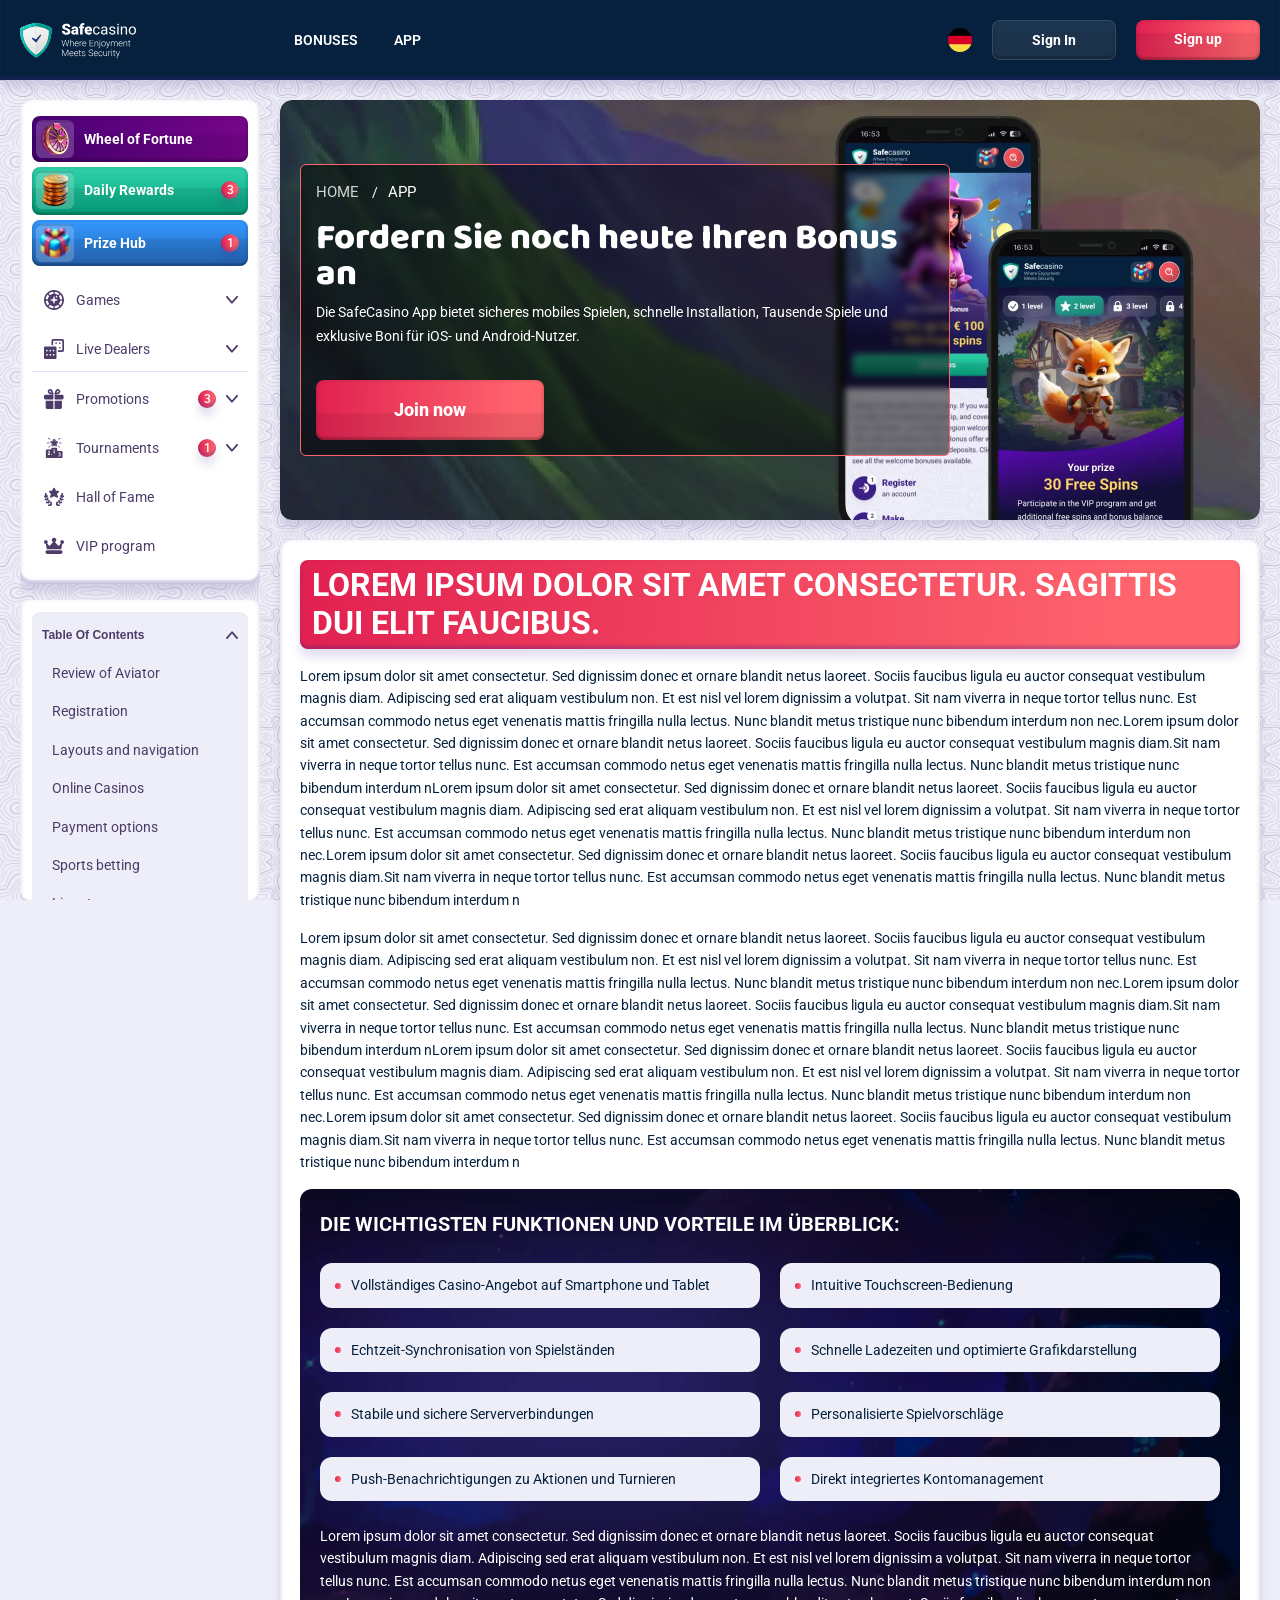
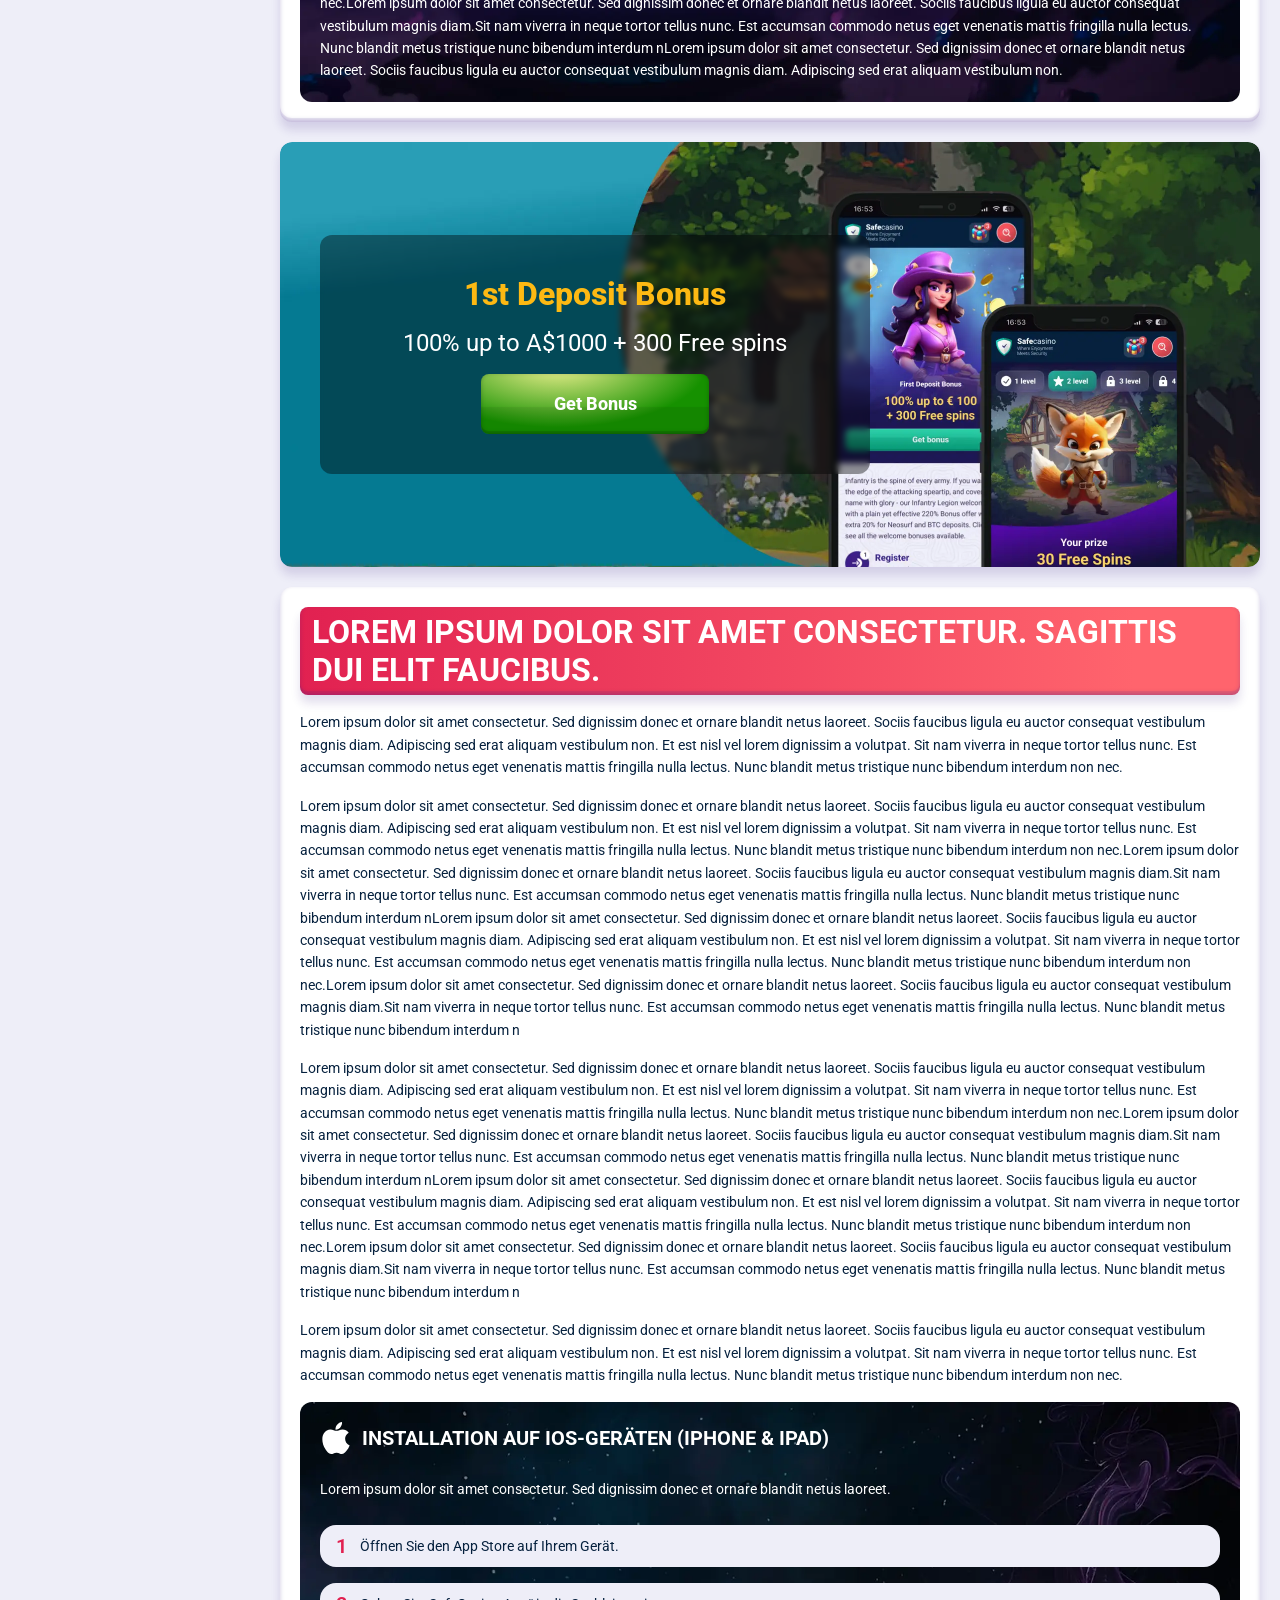
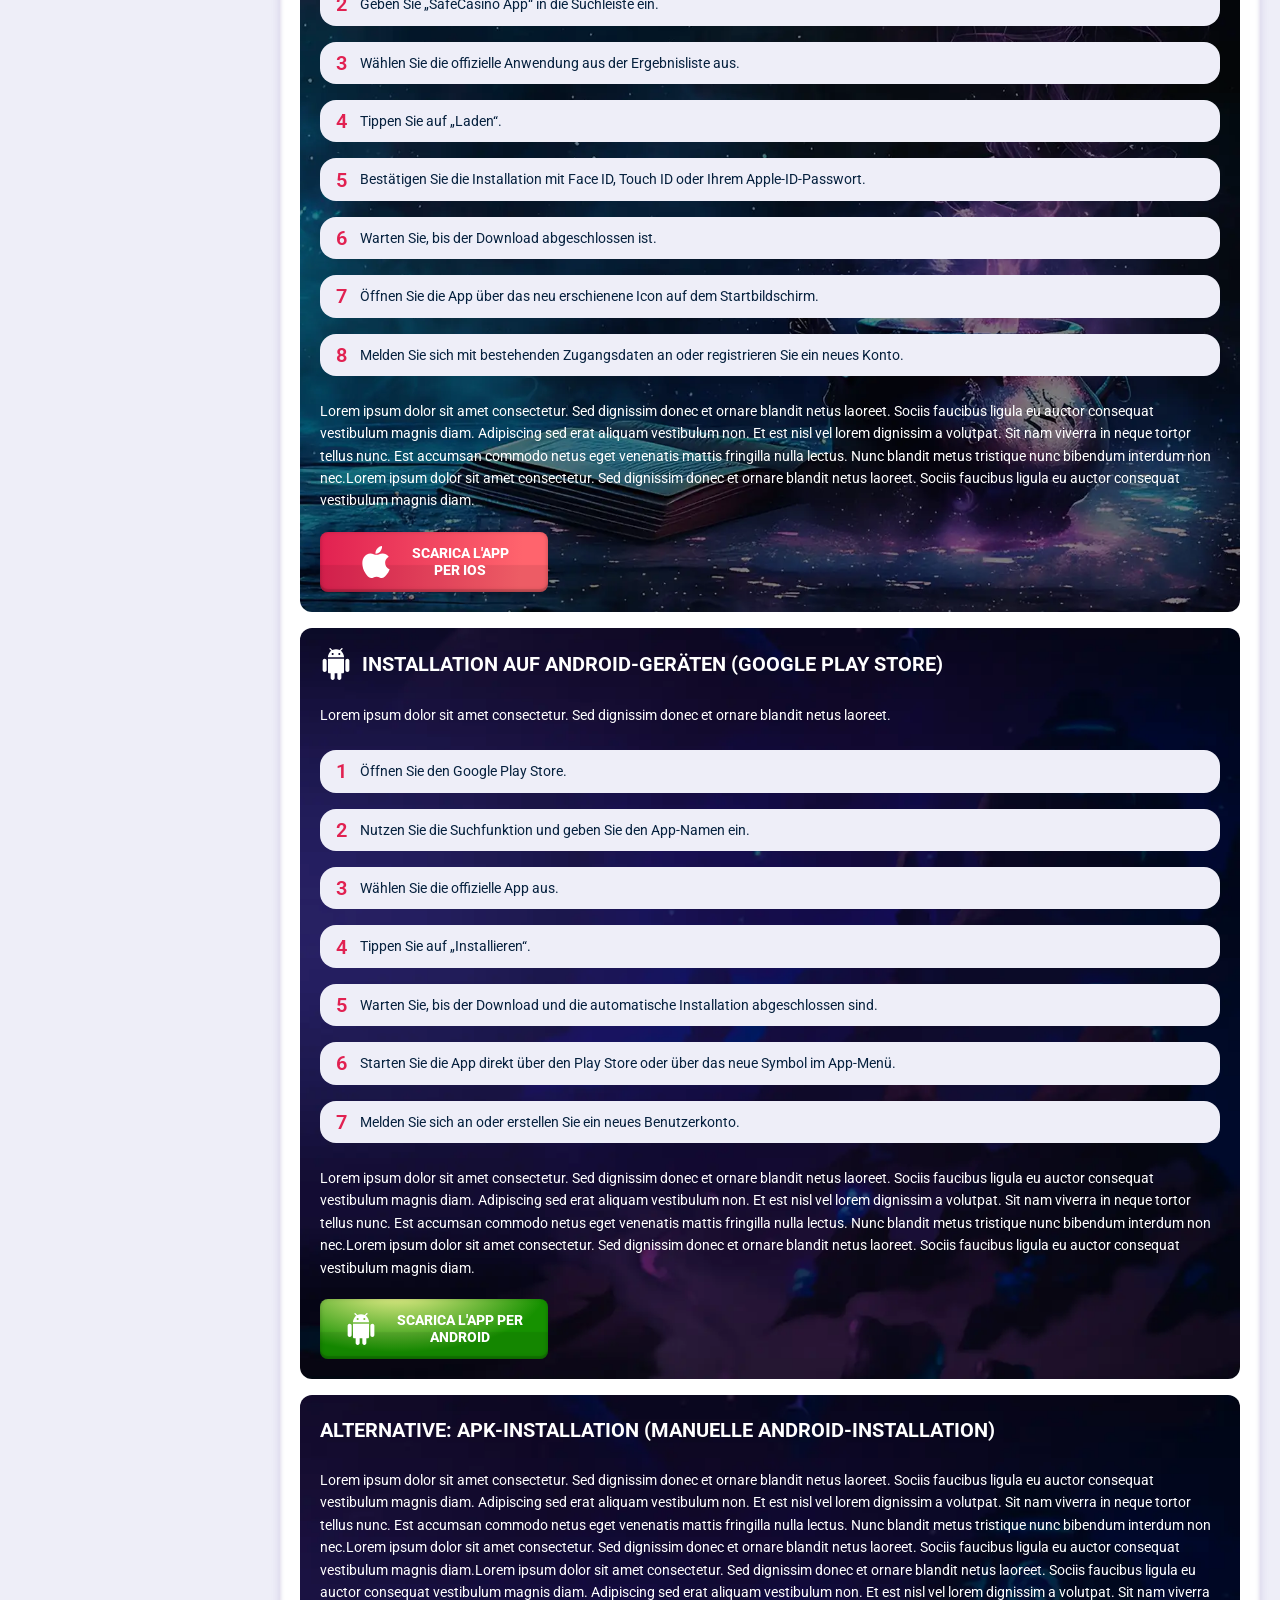
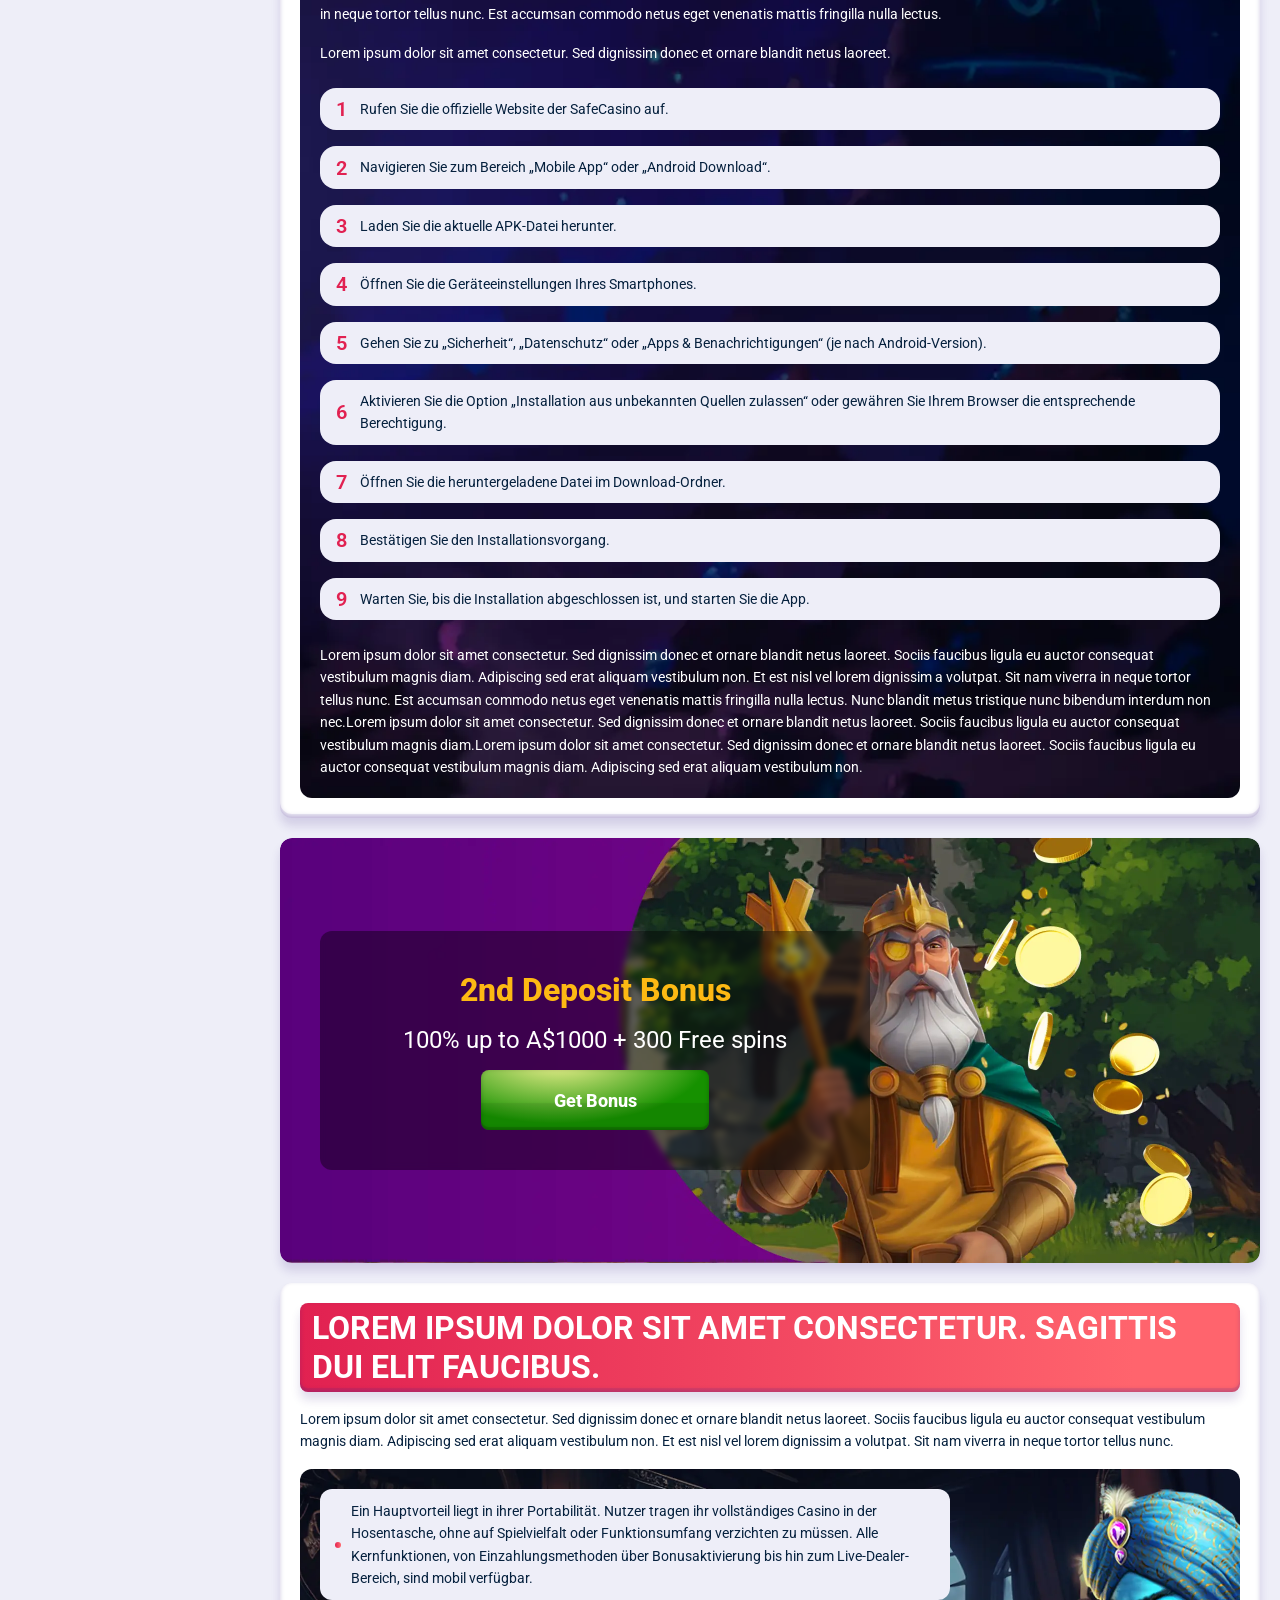
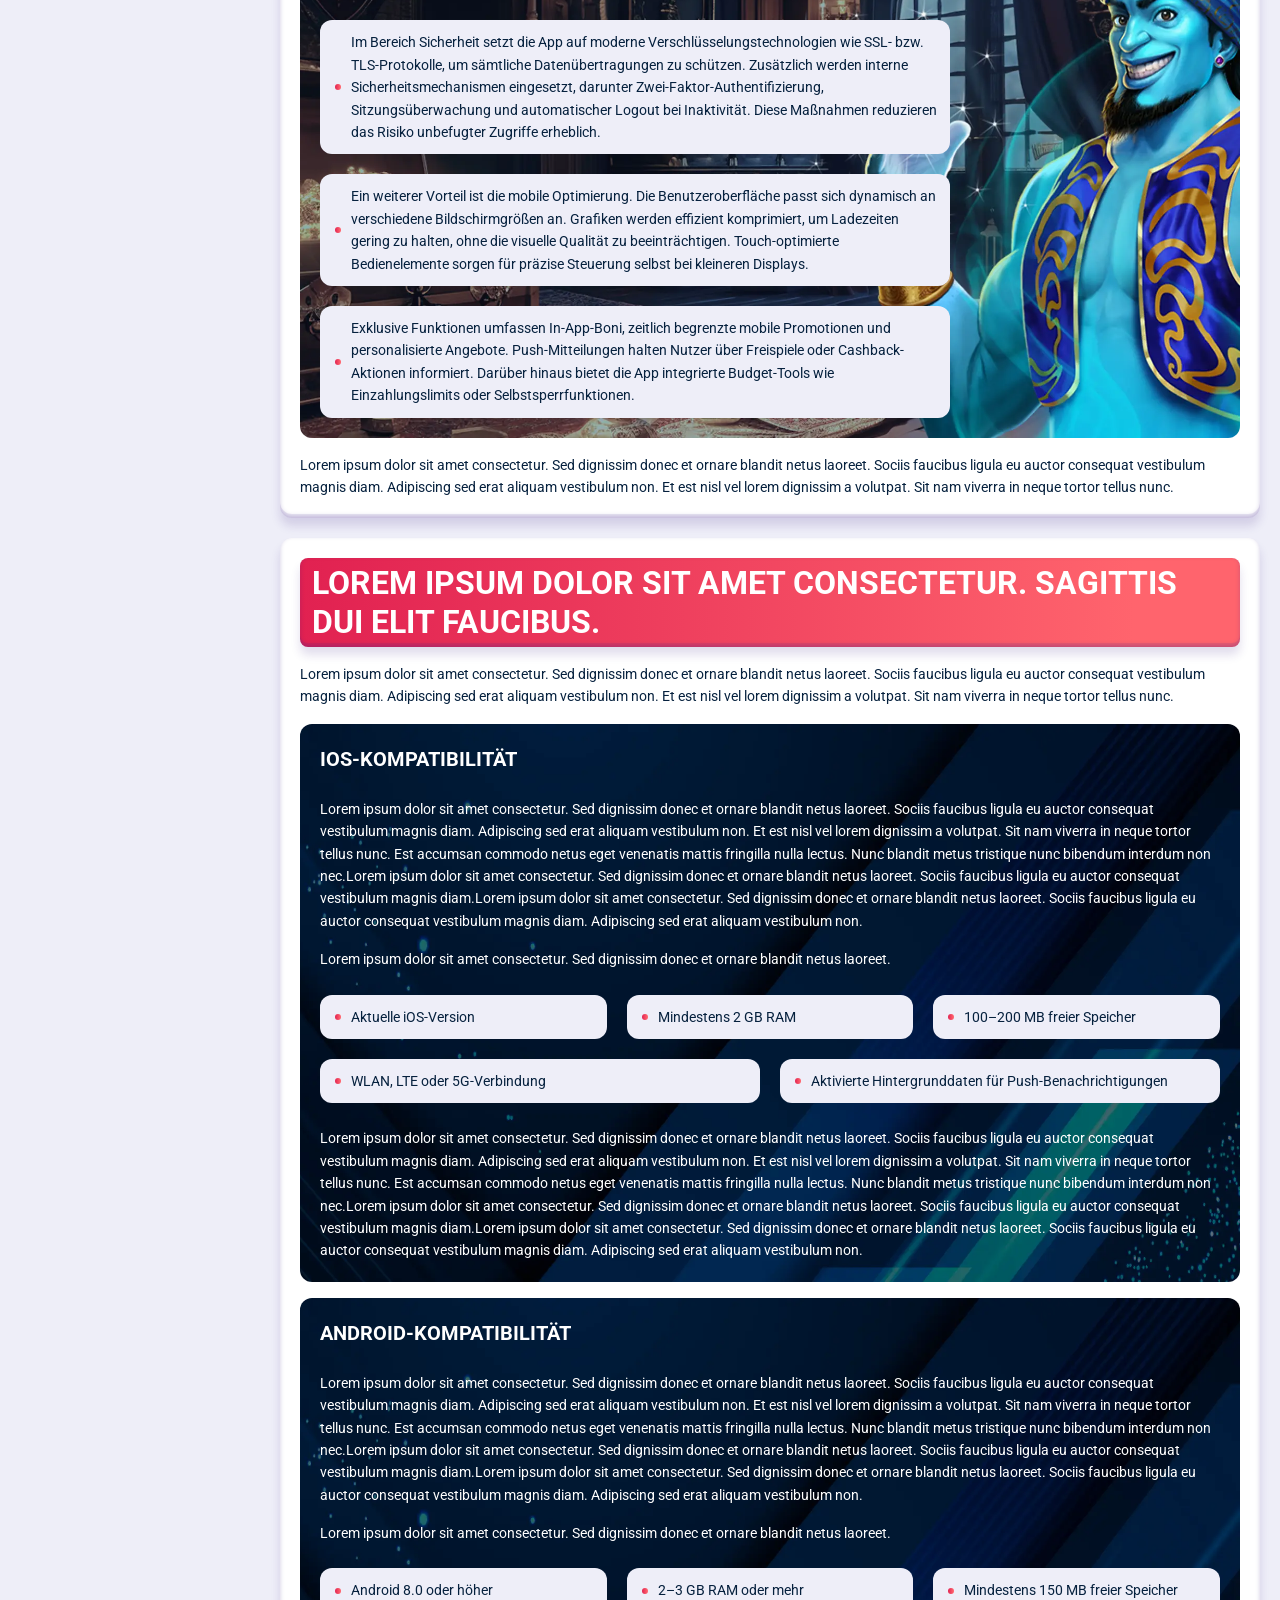
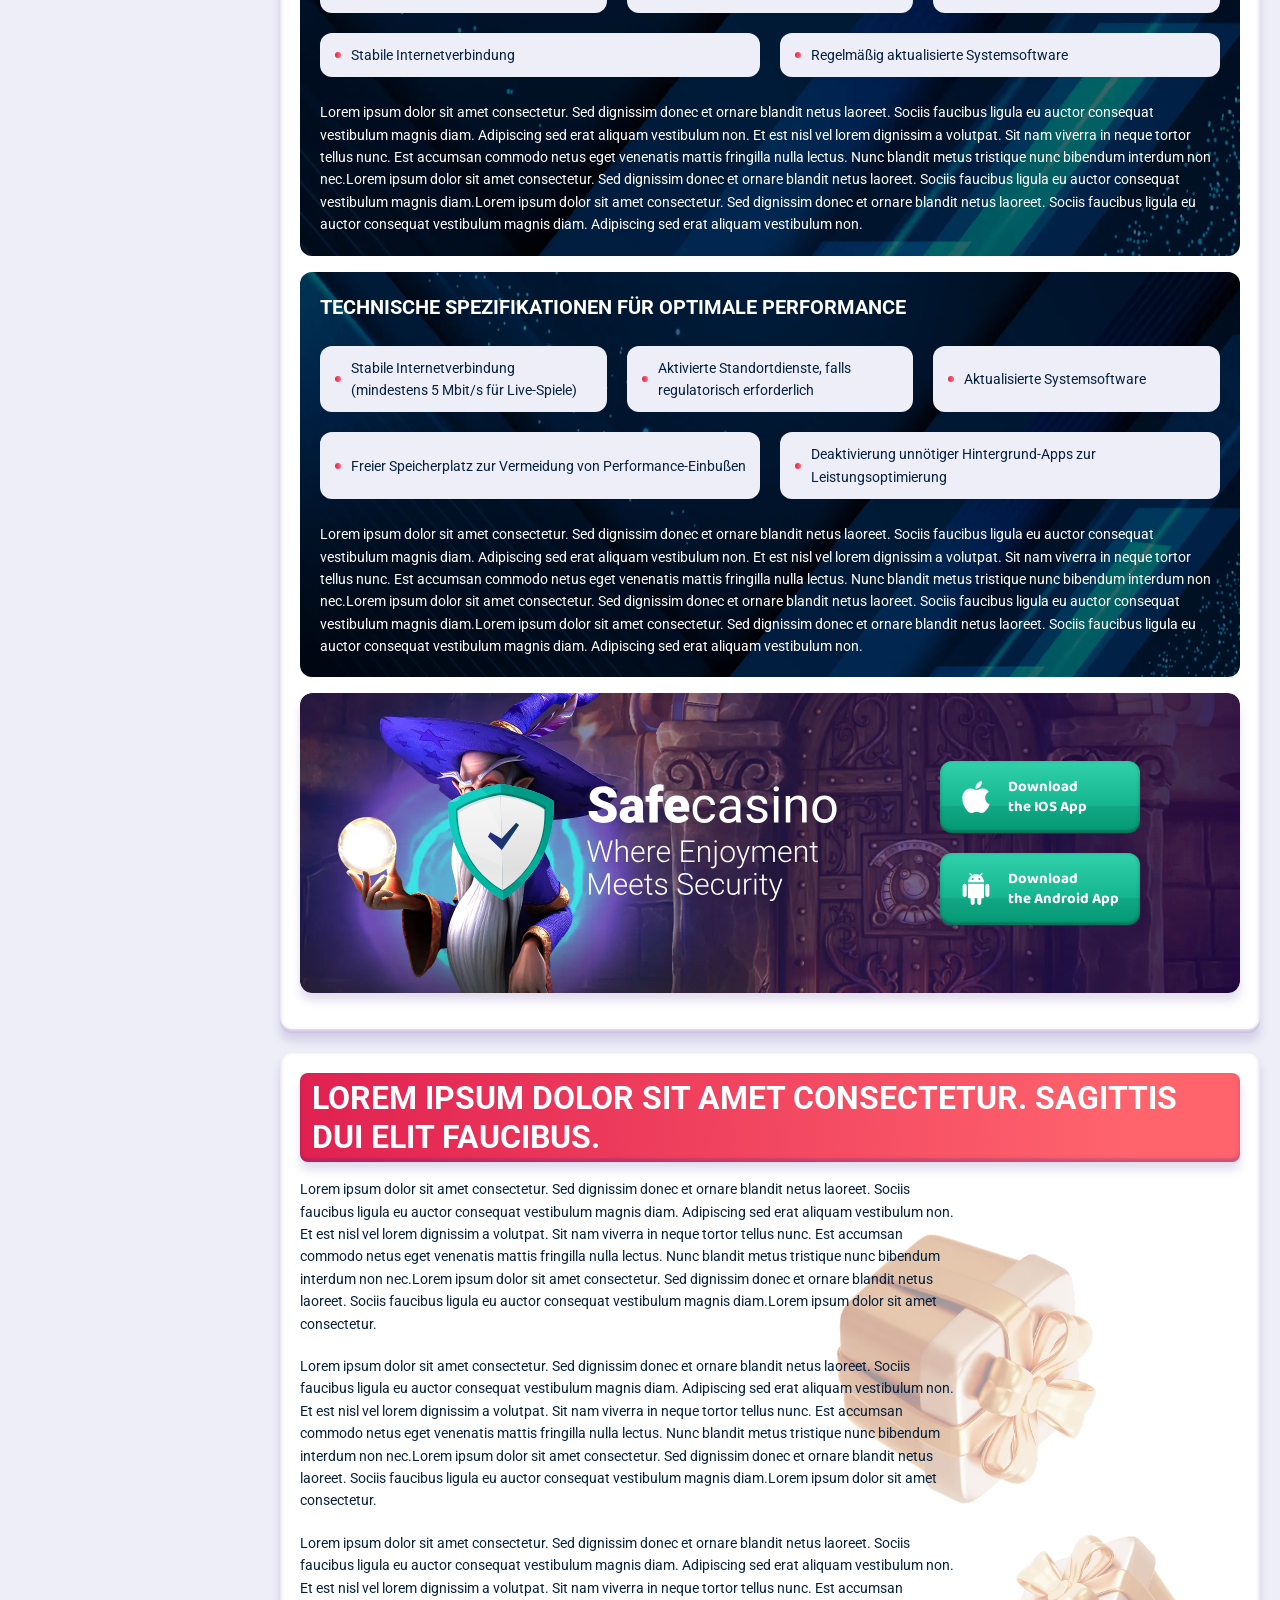
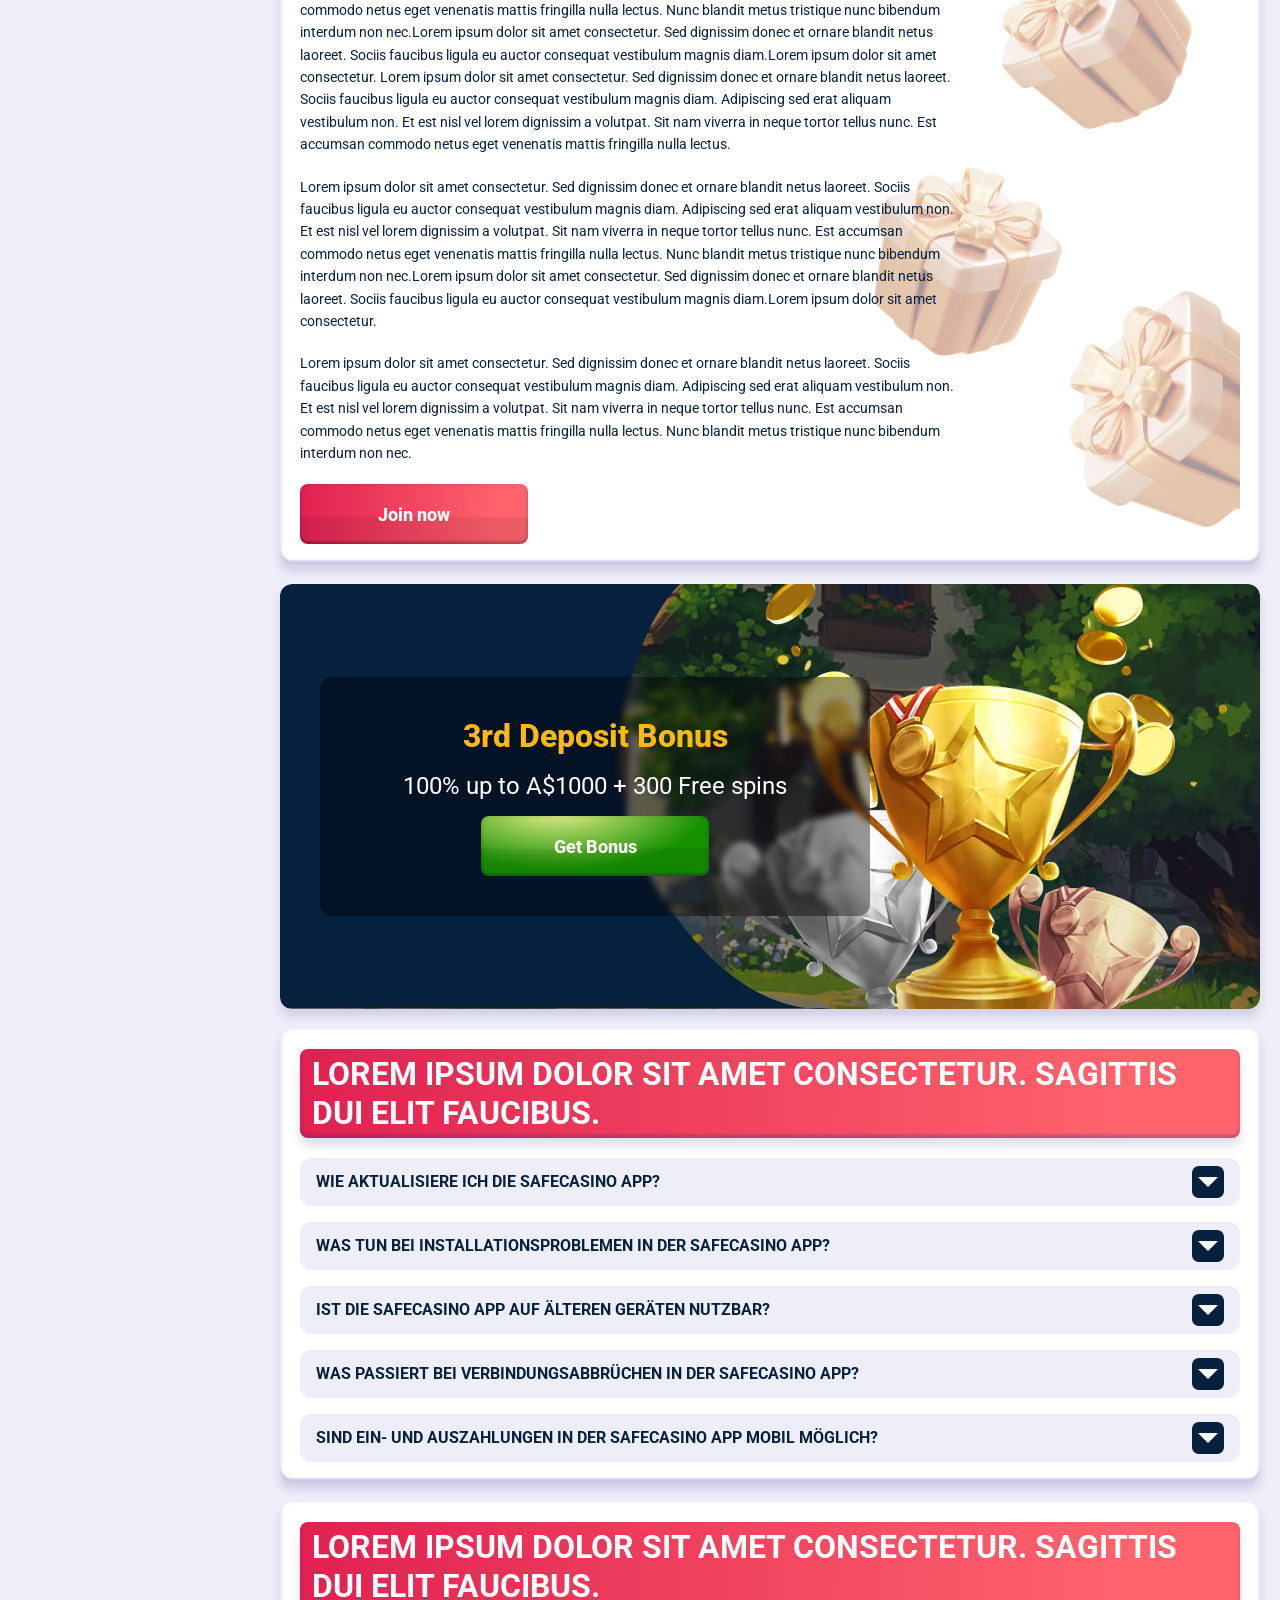
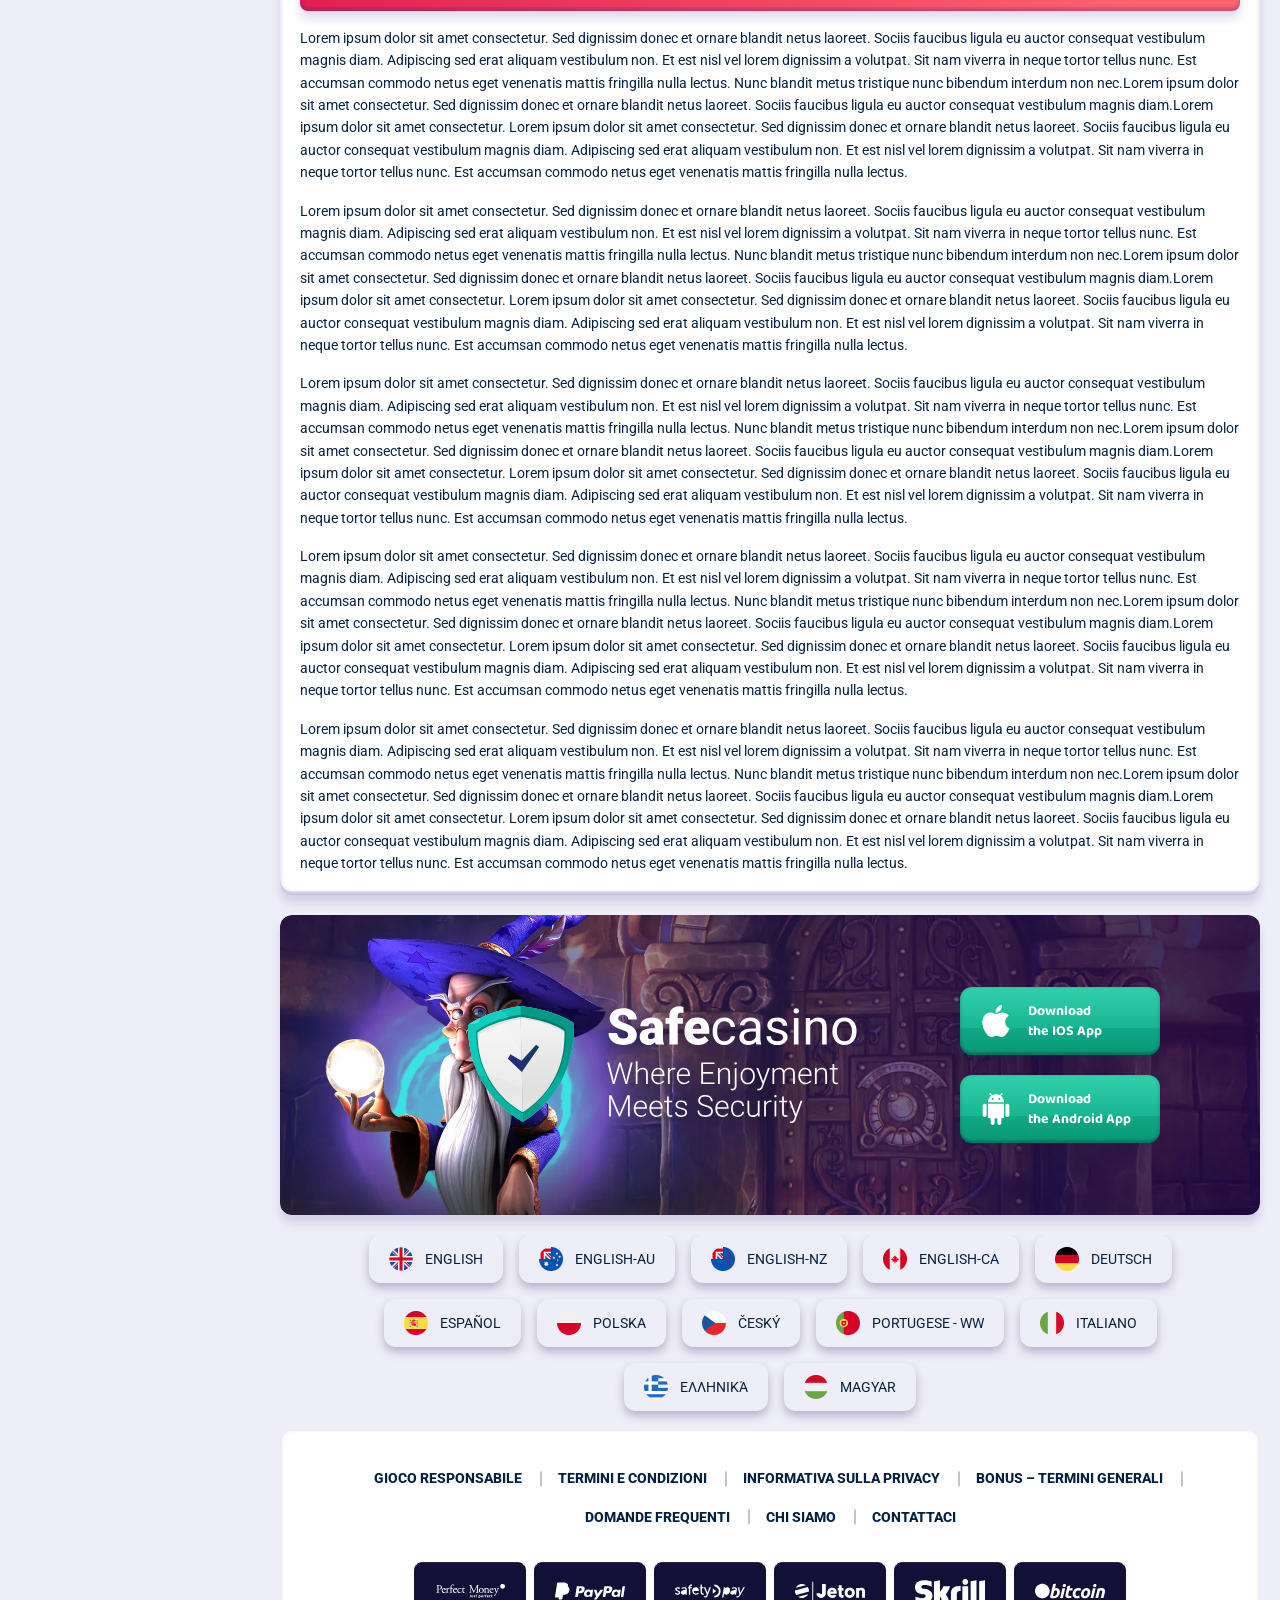
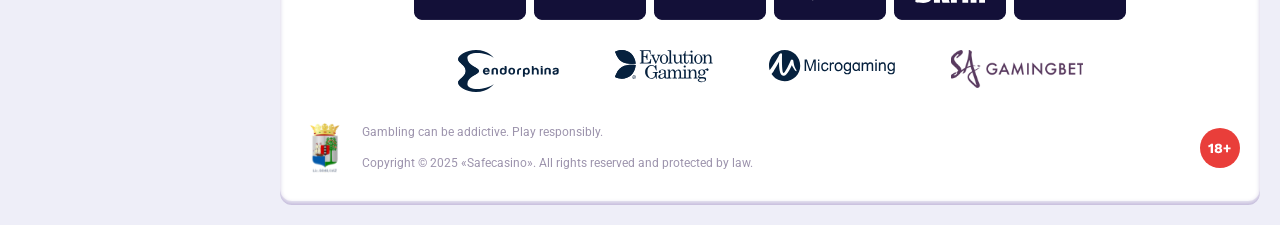
<file: app.html>
<!DOCTYPE html>
<html lang="de-DE">
  <head>
    <meta charset="UTF-8" />
    <meta name="viewport" content="width=device-width, initial-scale=1.0" />
    <title>Fordern Sie noch heute Ihren Bonus an</title>
    <meta
      name="description"
      content="Die SafeCasino App bietet sicheres mobiles Spielen, schnelle Installation, Tausende Spiele und exklusive Boni für iOS- und Android-Nutzer. "
    />
    <meta property="og:site_name" content="Safe Casino" />
    <meta
      property="og:title"
      content="Fordern Sie noch heute Ihren Bonus an"
    />
    <meta property="og:type" content="website" />
    <meta property="og:url" content="http://germany-safecasino.de/app.html" />
    <meta property="og:image" content="og.png" />
    <meta property="og:image:alt" content="Safe Casino" />
    <meta property="og:locale" content="de_DE" />
    <meta
      property="og:description"
      content="Die SafeCasino App bietet sicheres mobiles Spielen, schnelle Installation, Tausende Spiele und exklusive Boni für iOS- und Android-Nutzer."
    />
      <link rel="canonical" href="http://germany-safecasino.de/app.html">
    <link rel="preconnect" href="https://fonts.googleapis.com" />
    <link rel="preconnect" href="https://fonts.gstatic.com" crossorigin />
  <link href="https://fonts.googleapis.com/css2?family=Roboto:ital,wght@0,100;0,300;0,400;0,500;0,700;0,900;1,100;1,300;1,400;1,500;1,700;1,900&display=swap" rel="stylesheet">
<link href="https://fonts.googleapis.com/css2?family=Baloo+2:wght@400;500;600;700;800&display=swap" rel="stylesheet">
<link href="https://fonts.googleapis.com/css2?family=Fredoka+One&display=swap" rel="stylesheet">
<link href="https://fonts.googleapis.com/css2?family=Bungee&display=swap" rel="stylesheet">
    <link rel="stylesheet" href="./css/reset.css" />
    <link rel="stylesheet" href="./css/main.css" />
    <link rel="stylesheet" href="./css/media.css" />
    <link rel="icon" href="./images/favicon.png" type="image/x-icon" />
    <script src="https://code.jquery.com/jquery-3.6.1.min.js" integrity="sha256-o88AwQnZB+VDvE9tvIXrMQaPlFFSUTR+nldQm1LuPXQ=" crossorigin="anonymous"></script>
   
  </head>
  <body>
    <header class="header">
      <section class="content header__content">
        <a href="/" class="logo header__logo"
          ><img src="./images/logo.svg" alt="logo" title=""
        /></a>
        <button class="header__btn-menu">
          <svg
            width="16px"
            height="16px"
            viewBox="0 0 16 16"
            xmlns="http://www.w3.org/2000/svg"
          >
            <rect y="0" width="16" height="3" rx="1.5"></rect>
            <rect y="6.5" width="16" height="3" rx="1.5"></rect>
            <rect y="13" width="16" height="3" rx="1.5"></rect>
          </svg>
        </button>
        <nav class="menu header__menu">
          <ul class="header__menu-list">
            
            <li><a href="./bonus.html">Bonuses</a></li>
            <li class=""><a href="./app.html">App</a></li>
          </ul>
          <div class="header__btn">
            <a
              href="#"
              class="header__button header__button-signin header__btn-signin"
              >Sign In</a
            >
            <a
              href="#"
              class="header__button header__button-login header__btn-login"
              >Sign up
            </a>
          </div>
        </nav>
  <div class="header__language">
                <div class="header__flag-wrap">
                  <a class="header__country" href="#">
                    <span><img src="./images/flag/flag.png" alt=" Flag" title /></span>
                    <!-- <span>en</span> -->
                  </a>
                </div>
              
         </div>
        <a href="#" class="header__button header__button-signin">Sign In</a>
        <a href="#" class="header__button header__button-login">Sign up </a>

    
      </section>
    </header>
    <main class="main">
      <aside class="sidebar-wrapper">
            <section class="content sidebar">
              <nav class="menu sidebar__menu">
                <ul class="sidebar__bonus">
                  <li><a href="#"><img src="./images/sidebar/sidebar-bonus1.svg" alt="bonus" title>Wheel of Fortune</a></li>
                  <li><a href="#"><img src="./images/sidebar/sidebar-bonus2.svg" alt="bonus" title>Daily Rewards<span class="sidebar__span">3</span></a></li>
                  <li><a href="#"><img src="./images/sidebar/sidebar-bonus3.svg" alt="bonus" title>Prize Hub<span class="sidebar__span">1</span></a></li>
                </ul>
                <ul>
                  <li >
                    <a href="#" ><img class="icon-default" src="./images/sidebar/games.svg" alt=" Games"  title/>
                      Games</a>
                    
                  </li>
                  <li >
                    <a href="#" ><img class="icon-default" src="./images/sidebar/live.svg" alt="Live Dealers"  title/>
                      
                     Live Dealers</a>
                  </li>
                  <li >
                    <a href="#" > <img class="icon-default" src="./images/sidebar/promotions.svg"  alt="Promotions"  title/>
                      
                      <span>Promotions</span>
                      <span class="sidebar__span">3</span></a>
                  </li> 
                  <li >
                    <a href="#" > <img class="icon-default" src="./images/sidebar/tournaments.svg"  alt="Promotions"  title/>
                      
                      <span>Tournaments</span>
                      <span class="sidebar__span">1</span></a>
                  </li>    
                 
                  <li >
                    <a href="#" ><img class="icon-default" src="./images/sidebar/hall.svg" alt="Hall of Fame" title>
                     
                      Hall of Fame</a>
                  </li>
                  <li >
                    <a href="" ><img class="icon-default" src="./images/sidebar/vip.svg" alt="vip" title/>
                      VIP program</a>
                  </li>
                  
                </ul>

                  
              </nav>
    
              <div class="sidebar__navigation">
                <button class="sidebar__links-button">
                  Table of Contents
                </button>
                <div class="sidebar__links">
                  <ul class="sidebar__links-list">
                      <li ><a  href="#" title>Review of Aviator</a></li>
                      <li ><a  href="#" title>Registration</a></li>
                      <li ><a  href="#" title>Layouts and navigation</a></li>
                      <li ><a  href="#" title>Online Casinos</a></li>
                      <li ><a  href="#" title>Payment options</a></li>
                      <li ><a  href="#" title>Sports betting</a></li>
                      <li ><a  href="#" title>Live stream</a></li>
                      <li ><a  href="#" title>Live betting</a></li>
                      <li ><a  href="#" title>Cash out</a></li>
                  </ul>
                </div>
              </div>
            </section>
          </aside>
      <section class="content__wrapper">
        <section class="content hero hero__content">
          <div class="background hero__background hero__background-page">
            <img src="./images/mobile/bg-app.webp" alt="hero" title />
            
          </div>

          <div class="hero__data hero__data-page">
             <ul
              class="breadcrumbs"
             
            >
              <li
                
              >
                <a href="/">
                  <span >Home</span></a
                >
               
              </li>
              <li
               
              >
                <a> <span >App</span></a>
                
              </li>
            </ul>
            <h1 class="title general hero__title">
          Fordern Sie noch heute Ihren Bonus an
            </h1>
<p class="hero__text">Die SafeCasino App bietet sicheres mobiles Spielen, schnelle Installation, Tausende Spiele und exklusive Boni für iOS- und Android-Nutzer. </p>
            <a href="#" class="button hero__button">Join now</a>
          </div>
        </section>
        <section class="content page-nav">
          <div class="page-nav-button sidebar__links-button">
           Table of Contents
          </div>
          <ul class="page-nav-list sidebar__links-list">
            <li ><a  href="#" title>Review of Aviator</a></li>
                      <li ><a  href="#" title>Registration</a></li>
                      <li ><a  href="#" title>Layouts and navigation</a></li>
                      <li ><a  href="#" title>Online Casinos</a></li>
                      <li ><a  href="#" title>Payment options</a></li>
                      <li ><a  href="#" title>Sports betting</a></li>
                      <li ><a  href="#" title>Live stream</a></li>
                      <li ><a  href="#" title>Live betting</a></li>
                      <li ><a  href="#" title>Cash out</a></li>
           
          </ul>
        </section>
<section
          class="content article">
           <h2 class="title high article__title">
         Lorem ipsum dolor sit amet consectetur. Sagittis dui elit faucibus.
            </h2>
        <p>Lorem ipsum dolor sit amet consectetur. Sed dignissim donec et ornare blandit netus laoreet. Sociis faucibus ligula eu auctor consequat vestibulum magnis diam. Adipiscing sed erat aliquam vestibulum non. Et est nisl vel lorem dignissim a volutpat. Sit nam viverra in neque tortor tellus nunc. Est accumsan commodo netus eget venenatis mattis fringilla nulla lectus. Nunc blandit metus tristique nunc bibendum interdum non nec.Lorem ipsum dolor sit amet consectetur. Sed dignissim donec et ornare blandit netus laoreet. Sociis faucibus ligula eu auctor consequat vestibulum magnis diam.Sit nam viverra in neque tortor tellus nunc. Est accumsan commodo netus eget venenatis mattis fringilla nulla lectus. Nunc blandit metus tristique nunc bibendum interdum nLorem ipsum dolor sit amet consectetur. Sed dignissim donec et ornare blandit netus laoreet. Sociis faucibus ligula eu auctor consequat vestibulum magnis diam. Adipiscing sed erat aliquam vestibulum non. Et est nisl vel lorem dignissim a volutpat. Sit nam viverra in neque tortor tellus nunc. Est accumsan commodo netus eget venenatis mattis fringilla nulla lectus. Nunc blandit metus tristique nunc bibendum interdum non nec.Lorem ipsum dolor sit amet consectetur. Sed dignissim donec et ornare blandit netus laoreet. Sociis faucibus ligula eu auctor consequat vestibulum magnis diam.Sit nam viverra in neque tortor tellus nunc. Est accumsan commodo netus eget venenatis mattis fringilla nulla lectus. Nunc blandit metus tristique nunc bibendum interdum n</p>
        <p>Lorem ipsum dolor sit amet consectetur. Sed dignissim donec et ornare blandit netus laoreet. Sociis faucibus ligula eu auctor consequat vestibulum magnis diam. Adipiscing sed erat aliquam vestibulum non. Et est nisl vel lorem dignissim a volutpat. Sit nam viverra in neque tortor tellus nunc. Est accumsan commodo netus eget venenatis mattis fringilla nulla lectus. Nunc blandit metus tristique nunc bibendum interdum non nec.Lorem ipsum dolor sit amet consectetur. Sed dignissim donec et ornare blandit netus laoreet. Sociis faucibus ligula eu auctor consequat vestibulum magnis diam.Sit nam viverra in neque tortor tellus nunc. Est accumsan commodo netus eget venenatis mattis fringilla nulla lectus. Nunc blandit metus tristique nunc bibendum interdum nLorem ipsum dolor sit amet consectetur. Sed dignissim donec et ornare blandit netus laoreet. Sociis faucibus ligula eu auctor consequat vestibulum magnis diam. Adipiscing sed erat aliquam vestibulum non. Et est nisl vel lorem dignissim a volutpat. Sit nam viverra in neque tortor tellus nunc. Est accumsan commodo netus eget venenatis mattis fringilla nulla lectus. Nunc blandit metus tristique nunc bibendum interdum non nec.Lorem ipsum dolor sit amet consectetur. Sed dignissim donec et ornare blandit netus laoreet. Sociis faucibus ligula eu auctor consequat vestibulum magnis diam.Sit nam viverra in neque tortor tellus nunc. Est accumsan commodo netus eget venenatis mattis fringilla nulla lectus. Nunc blandit metus tristique nunc bibendum interdum n</p>    
            <div class="article__wrapp">
 <div class="background banner__background">
              <img src="./images/mobile/app-img1.webp" alt="banner" title />
              
            </div>
           <div class="article__wrapp-content">
        <h3>Die wichtigsten Funktionen und Vorteile im Überblick:</h3>
          <ul class="flex__list">
            <li>Vollständiges Casino-Angebot auf Smartphone und Tablet</li>
            <li>Intuitive Touchscreen-Bedienung</li>
            <li>Echtzeit-Synchronisation von Spielständen</li>
            <li>Schnelle Ladezeiten und optimierte Grafikdarstellung</li>
            <li>Stabile und sichere Serververbindungen</li>
            <li>Personalisierte Spielvorschläge</li>
            <li>Push-Benachrichtigungen zu Aktionen und Turnieren</li>
            <li>Direkt integriertes Kontomanagement</li>
          </ul>
              <p>Lorem ipsum dolor sit amet consectetur. Sed dignissim donec et ornare blandit netus laoreet. Sociis faucibus ligula eu auctor consequat vestibulum magnis diam. Adipiscing sed erat aliquam vestibulum non. Et est nisl vel lorem dignissim a volutpat. Sit nam viverra in neque tortor tellus nunc. Est accumsan commodo netus eget venenatis mattis fringilla nulla lectus. Nunc blandit metus tristique nunc bibendum interdum non nec.Lorem ipsum dolor sit amet consectetur. Sed dignissim donec et ornare blandit netus laoreet. Sociis faucibus ligula eu auctor consequat vestibulum magnis diam.Sit nam viverra in neque tortor tellus nunc. Est accumsan commodo netus eget venenatis mattis fringilla nulla lectus. Nunc blandit metus tristique nunc bibendum interdum nLorem ipsum dolor sit amet consectetur. Sed dignissim donec et ornare blandit netus laoreet. Sociis faucibus ligula eu auctor consequat vestibulum magnis diam. Adipiscing sed erat aliquam vestibulum non.</p>    
           </div>
 </div>
         </section>
          <section class="content banner banner__main">
            <div class="background banner__background">
              <img src="./images/main/banner-main1.webp" alt="banner" title />
              
            </div>
            <div class="banner__info">
             
              <h2 class="title high banner__title-main">1st Deposit Bonus
           
              </h2>
              <p class="banner__subtitle">100% up to A$1000 + 300 Free spins</p>

              <a href="#" class="button banner__button">Get bonus</a>
              
            </div>
          </section>
<section
          class="content article">
           <h2 class="title high article__title">
         Lorem ipsum dolor sit amet consectetur. Sagittis dui elit faucibus.
            </h2>
          <p>Lorem ipsum dolor sit amet consectetur. Sed dignissim donec et ornare blandit netus laoreet. Sociis faucibus ligula eu auctor consequat vestibulum magnis diam. Adipiscing sed erat aliquam vestibulum non. Et est nisl vel lorem dignissim a volutpat. Sit nam viverra in neque tortor tellus nunc. Est accumsan commodo netus eget venenatis mattis fringilla nulla lectus. Nunc blandit metus tristique nunc bibendum interdum non nec.</p>
          <p>Lorem ipsum dolor sit amet consectetur. Sed dignissim donec et ornare blandit netus laoreet. Sociis faucibus ligula eu auctor consequat vestibulum magnis diam. Adipiscing sed erat aliquam vestibulum non. Et est nisl vel lorem dignissim a volutpat. Sit nam viverra in neque tortor tellus nunc. Est accumsan commodo netus eget venenatis mattis fringilla nulla lectus. Nunc blandit metus tristique nunc bibendum interdum non nec.Lorem ipsum dolor sit amet consectetur. Sed dignissim donec et ornare blandit netus laoreet. Sociis faucibus ligula eu auctor consequat vestibulum magnis diam.Sit nam viverra in neque tortor tellus nunc. Est accumsan commodo netus eget venenatis mattis fringilla nulla lectus. Nunc blandit metus tristique nunc bibendum interdum nLorem ipsum dolor sit amet consectetur. Sed dignissim donec et ornare blandit netus laoreet. Sociis faucibus ligula eu auctor consequat vestibulum magnis diam. Adipiscing sed erat aliquam vestibulum non. Et est nisl vel lorem dignissim a volutpat. Sit nam viverra in neque tortor tellus nunc. Est accumsan commodo netus eget venenatis mattis fringilla nulla lectus. Nunc blandit metus tristique nunc bibendum interdum non nec.Lorem ipsum dolor sit amet consectetur. Sed dignissim donec et ornare blandit netus laoreet. Sociis faucibus ligula eu auctor consequat vestibulum magnis diam.Sit nam viverra in neque tortor tellus nunc. Est accumsan commodo netus eget venenatis mattis fringilla nulla lectus. Nunc blandit metus tristique nunc bibendum interdum n</p>
          <p>Lorem ipsum dolor sit amet consectetur. Sed dignissim donec et ornare blandit netus laoreet. Sociis faucibus ligula eu auctor consequat vestibulum magnis diam. Adipiscing sed erat aliquam vestibulum non. Et est nisl vel lorem dignissim a volutpat. Sit nam viverra in neque tortor tellus nunc. Est accumsan commodo netus eget venenatis mattis fringilla nulla lectus. Nunc blandit metus tristique nunc bibendum interdum non nec.Lorem ipsum dolor sit amet consectetur. Sed dignissim donec et ornare blandit netus laoreet. Sociis faucibus ligula eu auctor consequat vestibulum magnis diam.Sit nam viverra in neque tortor tellus nunc. Est accumsan commodo netus eget venenatis mattis fringilla nulla lectus. Nunc blandit metus tristique nunc bibendum interdum nLorem ipsum dolor sit amet consectetur. Sed dignissim donec et ornare blandit netus laoreet. Sociis faucibus ligula eu auctor consequat vestibulum magnis diam. Adipiscing sed erat aliquam vestibulum non. Et est nisl vel lorem dignissim a volutpat. Sit nam viverra in neque tortor tellus nunc. Est accumsan commodo netus eget venenatis mattis fringilla nulla lectus. Nunc blandit metus tristique nunc bibendum interdum non nec.Lorem ipsum dolor sit amet consectetur. Sed dignissim donec et ornare blandit netus laoreet. Sociis faucibus ligula eu auctor consequat vestibulum magnis diam.Sit nam viverra in neque tortor tellus nunc. Est accumsan commodo netus eget venenatis mattis fringilla nulla lectus. Nunc blandit metus tristique nunc bibendum interdum n</p>
          <p>Lorem ipsum dolor sit amet consectetur. Sed dignissim donec et ornare blandit netus laoreet. Sociis faucibus ligula eu auctor consequat vestibulum magnis diam. Adipiscing sed erat aliquam vestibulum non. Et est nisl vel lorem dignissim a volutpat. Sit nam viverra in neque tortor tellus nunc. Est accumsan commodo netus eget venenatis mattis fringilla nulla lectus. Nunc blandit metus tristique nunc bibendum interdum non nec.</p>  
            <div class="article__wrapp">
 <div class="background banner__background">
               <img src="./images/bonus/bonus-img3.webp" alt="banner" title />
              
            </div>
           <div class="article__wrapp-content">
        <h3 class="subtitle"><img src="./images/mobile/apple.svg" alt="" title="">Installation auf iOS-Geräten (iPhone & iPad)</h3>
          <p>Lorem ipsum dolor sit amet consectetur. Sed dignissim donec et ornare blandit netus laoreet. </p>
          <ol>
            <li>Öffnen Sie den App Store auf Ihrem Gerät.</li>
            <li>Geben Sie „SafeCasino App“ in die Suchleiste ein.</li>
            <li>Wählen Sie die offizielle Anwendung aus der Ergebnisliste aus.</li>
            <li>Tippen Sie auf „Laden“.</li>
            <li>Bestätigen Sie die Installation mit Face ID, Touch ID oder Ihrem Apple-ID-Passwort.</li>
            <li>Warten Sie, bis der Download abgeschlossen ist.</li>
            <li>Öffnen Sie die App über das neu erschienene Icon auf dem Startbildschirm.</li>
            <li>Melden Sie sich mit bestehenden Zugangsdaten an oder registrieren Sie ein neues Konto.</li>
          </ol>
          <p>Lorem ipsum dolor sit amet consectetur. Sed dignissim donec et ornare blandit netus laoreet. Sociis faucibus ligula eu auctor consequat vestibulum magnis diam. Adipiscing sed erat aliquam vestibulum non. Et est nisl vel lorem dignissim a volutpat. Sit nam viverra in neque tortor tellus nunc. Est accumsan commodo netus eget venenatis mattis fringilla nulla lectus. Nunc blandit metus tristique nunc bibendum interdum non nec.Lorem ipsum dolor sit amet consectetur. Sed dignissim donec et ornare blandit netus laoreet. Sociis faucibus ligula eu auctor consequat vestibulum magnis diam.</p>
                  <a href="#" class="button banner__button"><img src="./images/mobile/apple.svg" alt="" title="">Scarica l'app </br> per iOS  </a>
       
           </div>
 </div>
   <div class="article__wrapp">
 <div class="background banner__background">
               <img src="./images/mobile/app-img1.webp" alt="banner" title />
              
            </div>
           <div class="article__wrapp-content ">
        <h3 class="subtitle"><img src="./images/mobile/android.svg" alt="" title="">Installation auf Android-Geräten (Google Play Store)</h3>
          <p>Lorem ipsum dolor sit amet consectetur. Sed dignissim donec et ornare blandit netus laoreet. </p>
          <ol>
            <li>Öffnen Sie den Google Play Store.</li>
            <li>Nutzen Sie die Suchfunktion und geben Sie den App-Namen ein.</li>
            <li>Wählen Sie die offizielle App aus.</li>
            <li>Tippen Sie auf „Installieren“.</li>
            <li>Warten Sie, bis der Download und die automatische Installation abgeschlossen sind.</li>
            <li>Starten Sie die App direkt über den Play Store oder über das neue Symbol im App-Menü.</li>
            <li>Melden Sie sich an oder erstellen Sie ein neues Benutzerkonto.</li>
          </ol>
          <p>Lorem ipsum dolor sit amet consectetur. Sed dignissim donec et ornare blandit netus laoreet. Sociis faucibus ligula eu auctor consequat vestibulum magnis diam. Adipiscing sed erat aliquam vestibulum non. Et est nisl vel lorem dignissim a volutpat. Sit nam viverra in neque tortor tellus nunc. Est accumsan commodo netus eget venenatis mattis fringilla nulla lectus. Nunc blandit metus tristique nunc bibendum interdum non nec.Lorem ipsum dolor sit amet consectetur. Sed dignissim donec et ornare blandit netus laoreet. Sociis faucibus ligula eu auctor consequat vestibulum magnis diam.</p>
                  <a href="#" class="button banner__button green"><img src="./images/mobile/android.svg" alt="" title="">Scarica l'app per </br> Android   </a>
       
           </div>
 </div>
   <div class="article__wrapp">
 <div class="background banner__background">
               <img src="./images/mobile/app-img1.webp" alt="banner" title />
              
            </div>
           <div class="article__wrapp-content">
        <h3>Alternative: APK-Installation (manuelle Android-Installation)</h3>
          <p>Lorem ipsum dolor sit amet consectetur. Sed dignissim donec et ornare blandit netus laoreet. Sociis faucibus ligula eu auctor consequat vestibulum magnis diam. Adipiscing sed erat aliquam vestibulum non. Et est nisl vel lorem dignissim a volutpat. Sit nam viverra in neque tortor tellus nunc. Est accumsan commodo netus eget venenatis mattis fringilla nulla lectus. Nunc blandit metus tristique nunc bibendum interdum non nec.Lorem ipsum dolor sit amet consectetur. Sed dignissim donec et ornare blandit netus laoreet. Sociis faucibus ligula eu auctor consequat vestibulum magnis diam.Lorem ipsum dolor sit amet consectetur. Sed dignissim donec et ornare blandit netus laoreet. Sociis faucibus ligula eu auctor consequat vestibulum magnis diam. Adipiscing sed erat aliquam vestibulum non. Et est nisl vel lorem dignissim a volutpat. Sit nam viverra in neque tortor tellus nunc. Est accumsan commodo netus eget venenatis mattis fringilla nulla lectus. </p>
          <p>Lorem ipsum dolor sit amet consectetur. Sed dignissim donec et ornare blandit netus laoreet. </p>
          <ol>
            <li>Rufen Sie die offizielle Website der SafeCasino auf.</li>
            <li>Navigieren Sie zum Bereich „Mobile App“ oder „Android Download“.</li>
            <li>Laden Sie die aktuelle APK-Datei herunter.</li>
            <li>Öffnen Sie die Geräteeinstellungen Ihres Smartphones.</li>
            <li>Gehen Sie zu „Sicherheit“, „Datenschutz“ oder „Apps & Benachrichtigungen“ (je nach Android-Version).</li>
            <li>Aktivieren Sie die Option „Installation aus unbekannten Quellen zulassen“ oder gewähren Sie Ihrem Browser die entsprechende Berechtigung.</li>
            <li>Öffnen Sie die heruntergeladene Datei im Download-Ordner.</li>
            <li>Bestätigen Sie den Installationsvorgang.</li>
            <li>Warten Sie, bis die Installation abgeschlossen ist, und starten Sie die App.</li>
          </ol>
          <p>Lorem ipsum dolor sit amet consectetur. Sed dignissim donec et ornare blandit netus laoreet. Sociis faucibus ligula eu auctor consequat vestibulum magnis diam. Adipiscing sed erat aliquam vestibulum non. Et est nisl vel lorem dignissim a volutpat. Sit nam viverra in neque tortor tellus nunc. Est accumsan commodo netus eget venenatis mattis fringilla nulla lectus. Nunc blandit metus tristique nunc bibendum interdum non nec.Lorem ipsum dolor sit amet consectetur. Sed dignissim donec et ornare blandit netus laoreet. Sociis faucibus ligula eu auctor consequat vestibulum magnis diam.Lorem ipsum dolor sit amet consectetur. Sed dignissim donec et ornare blandit netus laoreet. Sociis faucibus ligula eu auctor consequat vestibulum magnis diam. Adipiscing sed erat aliquam vestibulum non. </p>
                
           </div>
 </div>
         </section>
   <section class="content banner banner__main">
            <div class="background banner__background">
              <img src="./images/main/banner-main2.webp" alt="banner" title />
              
            </div>
            <div class="banner__info">
             
              <h2 class="title high banner__title-main">2nd Deposit Bonus
       
              </h2>
 <p class="banner__subtitle">  100% up to A$1000 + 300 Free spins</p>
              <a href="#" class="button banner__button">Get bonus</a>
              
            </div>
          </section>
          <section
          class="content article">
           <h2 class="title high article__title">
         Lorem ipsum dolor sit amet consectetur. Sagittis dui elit faucibus.
            </h2>
           <p>Lorem ipsum dolor sit amet consectetur. Sed dignissim donec et ornare blandit netus laoreet. Sociis faucibus ligula eu auctor consequat vestibulum magnis diam. Adipiscing sed erat aliquam vestibulum non. Et est nisl vel lorem dignissim a volutpat. Sit nam viverra in neque tortor tellus nunc. </p>
           <div class="article__wrapp">
 <div class="background banner__background background-app">
               <img src="./images/mobile/app-img3.webp" alt="banner" title />
              
            </div>
           <div class="article__wrapp-content">
        
          <ul class="list">
<li>Ein Hauptvorteil liegt in ihrer Portabilität. Nutzer tragen ihr vollständiges Casino in der Hosentasche, ohne auf Spielvielfalt oder Funktionsumfang verzichten zu müssen. Alle Kernfunktionen, von Einzahlungsmethoden über Bonusaktivierung bis hin zum Live-Dealer-Bereich, sind mobil verfügbar.</li>
<li>Im Bereich Sicherheit setzt die App auf moderne Verschlüsselungstechnologien wie SSL- bzw. TLS-Protokolle, um sämtliche Datenübertragungen zu schützen. Zusätzlich werden interne Sicherheitsmechanismen eingesetzt, darunter Zwei-Faktor-Authentifizierung, Sitzungsüberwachung und automatischer Logout bei Inaktivität. Diese Maßnahmen reduzieren das Risiko unbefugter Zugriffe erheblich.</li>
<li>Ein weiterer Vorteil ist die mobile Optimierung. Die Benutzeroberfläche passt sich dynamisch an verschiedene Bildschirmgrößen an. Grafiken werden effizient komprimiert, um Ladezeiten gering zu halten, ohne die visuelle Qualität zu beeinträchtigen. Touch-optimierte Bedienelemente sorgen für präzise Steuerung selbst bei kleineren Displays.</li>
<li>Exklusive Funktionen umfassen In-App-Boni, zeitlich begrenzte mobile Promotionen und personalisierte Angebote. Push-Mitteilungen halten Nutzer über Freispiele oder Cashback-Aktionen informiert. Darüber hinaus bietet die App integrierte Budget-Tools wie Einzahlungslimits oder Selbstsperrfunktionen. </li>
          </ul>
                  
           </div>
 </div>
           <p>Lorem ipsum dolor sit amet consectetur. Sed dignissim donec et ornare blandit netus laoreet. Sociis faucibus ligula eu auctor consequat vestibulum magnis diam. Adipiscing sed erat aliquam vestibulum non. Et est nisl vel lorem dignissim a volutpat. Sit nam viverra in neque tortor tellus nunc. </p> 
           
         </section>
    <section class="content article">
           <h2 class="title high article__title">
         Lorem ipsum dolor sit amet consectetur. Sagittis dui elit faucibus.
            </h2>
           <p>Lorem ipsum dolor sit amet consectetur. Sed dignissim donec et ornare blandit netus laoreet. Sociis faucibus ligula eu auctor consequat vestibulum magnis diam. Adipiscing sed erat aliquam vestibulum non. Et est nisl vel lorem dignissim a volutpat. Sit nam viverra in neque tortor tellus nunc. </p>
           <div class="article__wrapp">
 <div class="background banner__background">
               <img src="./images/mobile/app-img4.webp" alt="banner" title />
              
            </div>
           <div class="article__wrapp-content">
            <h3>iOS-Kompatibilität</h3>
            <p>Lorem ipsum dolor sit amet consectetur. Sed dignissim donec et ornare blandit netus laoreet. Sociis faucibus ligula eu auctor consequat vestibulum magnis diam. Adipiscing sed erat aliquam vestibulum non. Et est nisl vel lorem dignissim a volutpat. Sit nam viverra in neque tortor tellus nunc. Est accumsan commodo netus eget venenatis mattis fringilla nulla lectus. Nunc blandit metus tristique nunc bibendum interdum non nec.Lorem ipsum dolor sit amet consectetur. Sed dignissim donec et ornare blandit netus laoreet. Sociis faucibus ligula eu auctor consequat vestibulum magnis diam.Lorem ipsum dolor sit amet consectetur. Sed dignissim donec et ornare blandit netus laoreet. Sociis faucibus ligula eu auctor consequat vestibulum magnis diam. Adipiscing sed erat aliquam vestibulum non. </p>
            <p>Lorem ipsum dolor sit amet consectetur. Sed dignissim donec et ornare blandit netus laoreet. </p>
            <ul class="list__flex">
              <li>Aktuelle iOS-Version</li>
              <li>Mindestens 2 GB RAM</li>
              <li>100–200 MB freier Speicher</li>
              <li>WLAN, LTE oder 5G-Verbindung</li>
              <li>Aktivierte Hintergrunddaten für Push-Benachrichtigungen</li>
            </ul>
            <p>Lorem ipsum dolor sit amet consectetur. Sed dignissim donec et ornare blandit netus laoreet. Sociis faucibus ligula eu auctor consequat vestibulum magnis diam. Adipiscing sed erat aliquam vestibulum non. Et est nisl vel lorem dignissim a volutpat. Sit nam viverra in neque tortor tellus nunc. Est accumsan commodo netus eget venenatis mattis fringilla nulla lectus. Nunc blandit metus tristique nunc bibendum interdum non nec.Lorem ipsum dolor sit amet consectetur. Sed dignissim donec et ornare blandit netus laoreet. Sociis faucibus ligula eu auctor consequat vestibulum magnis diam.Lorem ipsum dolor sit amet consectetur. Sed dignissim donec et ornare blandit netus laoreet. Sociis faucibus ligula eu auctor consequat vestibulum magnis diam. Adipiscing sed erat aliquam vestibulum non. </p>
           </div>
           </div>
             <div class="article__wrapp">
 <div class="background banner__background">
               <img src="./images/mobile/app-img4.webp" alt="banner" title />
              
            </div>
           <div class="article__wrapp-content">
            <h3>Android-Kompatibilität</h3>
            <p>Lorem ipsum dolor sit amet consectetur. Sed dignissim donec et ornare blandit netus laoreet. Sociis faucibus ligula eu auctor consequat vestibulum magnis diam. Adipiscing sed erat aliquam vestibulum non. Et est nisl vel lorem dignissim a volutpat. Sit nam viverra in neque tortor tellus nunc. Est accumsan commodo netus eget venenatis mattis fringilla nulla lectus. Nunc blandit metus tristique nunc bibendum interdum non nec.Lorem ipsum dolor sit amet consectetur. Sed dignissim donec et ornare blandit netus laoreet. Sociis faucibus ligula eu auctor consequat vestibulum magnis diam.Lorem ipsum dolor sit amet consectetur. Sed dignissim donec et ornare blandit netus laoreet. Sociis faucibus ligula eu auctor consequat vestibulum magnis diam. Adipiscing sed erat aliquam vestibulum non. </p>
            <p>Lorem ipsum dolor sit amet consectetur. Sed dignissim donec et ornare blandit netus laoreet. </p>
            <ul class="list__flex">
              <li>Android 8.0 oder höher</li>
              <li>2–3 GB RAM oder mehr</li>
              <li>Mindestens 150 MB freier Speicher</li>
              <li>Stabile Internetverbindung</li>
              <li>Regelmäßig aktualisierte Systemsoftware</li>
            </ul>
            <p>Lorem ipsum dolor sit amet consectetur. Sed dignissim donec et ornare blandit netus laoreet. Sociis faucibus ligula eu auctor consequat vestibulum magnis diam. Adipiscing sed erat aliquam vestibulum non. Et est nisl vel lorem dignissim a volutpat. Sit nam viverra in neque tortor tellus nunc. Est accumsan commodo netus eget venenatis mattis fringilla nulla lectus. Nunc blandit metus tristique nunc bibendum interdum non nec.Lorem ipsum dolor sit amet consectetur. Sed dignissim donec et ornare blandit netus laoreet. Sociis faucibus ligula eu auctor consequat vestibulum magnis diam.Lorem ipsum dolor sit amet consectetur. Sed dignissim donec et ornare blandit netus laoreet. Sociis faucibus ligula eu auctor consequat vestibulum magnis diam. Adipiscing sed erat aliquam vestibulum non. </p>
           </div>
           </div>
             <div class="article__wrapp">
 <div class="background banner__background">
               <img src="./images/mobile/app-img4.webp" alt="banner" title />
              
            </div>
           <div class="article__wrapp-content">
            <h3>Technische Spezifikationen für optimale Performance</h3>
            <ul class="list__flex">
              <li>Stabile Internetverbindung (mindestens 5 Mbit/s für Live-Spiele)</li>
              <li>Aktivierte Standortdienste, falls regulatorisch erforderlich</li>
              <li>Aktualisierte Systemsoftware</li>
              <li>Freier Speicherplatz zur Vermeidung von Performance-Einbußen</li>
              <li>Deaktivierung unnötiger Hintergrund-Apps zur Leistungsoptimierung</li>
            </ul>
            <p>Lorem ipsum dolor sit amet consectetur. Sed dignissim donec et ornare blandit netus laoreet. Sociis faucibus ligula eu auctor consequat vestibulum magnis diam. Adipiscing sed erat aliquam vestibulum non. Et est nisl vel lorem dignissim a volutpat. Sit nam viverra in neque tortor tellus nunc. Est accumsan commodo netus eget venenatis mattis fringilla nulla lectus. Nunc blandit metus tristique nunc bibendum interdum non nec.Lorem ipsum dolor sit amet consectetur. Sed dignissim donec et ornare blandit netus laoreet. Sociis faucibus ligula eu auctor consequat vestibulum magnis diam.Lorem ipsum dolor sit amet consectetur. Sed dignissim donec et ornare blandit netus laoreet. Sociis faucibus ligula eu auctor consequat vestibulum magnis diam. Adipiscing sed erat aliquam vestibulum non. </p>
           </div>
           </div>
           <section class="content banner banner__btn banner__btn-main">
            <div class="background banner__background">
              <img src="./images/main/banner-main3.webp" alt="banner" title />
              
            </div>
            <div class="banner__info">
                <a href="/" class="logo banner__logo"
          ><img src="./images/logo-banner.svg" alt="logo" title=""
        /></a>
              <div class="banner__main-btn">
                <a
                  href="#"
                  class="button banner__button banner__button-app banner__button-ios"
                  >
                  <img src="./images/mobile/apple.svg" alt="icon" title>Download </br>
the IOS App</a
                > 
                <a
                  href="#"
                  class="button banner__button banner__button-app banner__button-android"
                  > <img src="./images/mobile/android.svg" alt="icon" title>Download </br> the Android App</a
                >
              </div>
            </div>
          </section>  
      </section>
      <section
          class="content article">
           <h2 class="title high article__title">
         Lorem ipsum dolor sit amet consectetur. Sagittis dui elit faucibus.
            </h2>
            <div class="wrapper">
            <div class="boxes">
              <p>Lorem ipsum dolor sit amet consectetur. Sed dignissim donec et ornare blandit netus laoreet. Sociis faucibus ligula eu auctor consequat vestibulum magnis diam. Adipiscing sed erat aliquam vestibulum non. Et est nisl vel lorem dignissim a volutpat. Sit nam viverra in neque tortor tellus nunc. Est accumsan commodo netus eget venenatis mattis fringilla nulla lectus. Nunc blandit metus tristique nunc bibendum interdum non nec.Lorem ipsum dolor sit amet consectetur. Sed dignissim donec et ornare blandit netus laoreet. Sociis faucibus ligula eu auctor consequat vestibulum magnis diam.Lorem ipsum dolor sit amet consectetur. </p>
              <p>Lorem ipsum dolor sit amet consectetur. Sed dignissim donec et ornare blandit netus laoreet. Sociis faucibus ligula eu auctor consequat vestibulum magnis diam. Adipiscing sed erat aliquam vestibulum non. Et est nisl vel lorem dignissim a volutpat. Sit nam viverra in neque tortor tellus nunc. Est accumsan commodo netus eget venenatis mattis fringilla nulla lectus. Nunc blandit metus tristique nunc bibendum interdum non nec.Lorem ipsum dolor sit amet consectetur. Sed dignissim donec et ornare blandit netus laoreet. Sociis faucibus ligula eu auctor consequat vestibulum magnis diam.Lorem ipsum dolor sit amet consectetur. </p>
              <p>Lorem ipsum dolor sit amet consectetur. Sed dignissim donec et ornare blandit netus laoreet. Sociis faucibus ligula eu auctor consequat vestibulum magnis diam. Adipiscing sed erat aliquam vestibulum non. Et est nisl vel lorem dignissim a volutpat. Sit nam viverra in neque tortor tellus nunc. Est accumsan commodo netus eget venenatis mattis fringilla nulla lectus. Nunc blandit metus tristique nunc bibendum interdum non nec.Lorem ipsum dolor sit amet consectetur. Sed dignissim donec et ornare blandit netus laoreet. Sociis faucibus ligula eu auctor consequat vestibulum magnis diam.Lorem ipsum dolor sit amet consectetur. Lorem ipsum dolor sit amet consectetur. Sed dignissim donec et ornare blandit netus laoreet. Sociis faucibus ligula eu auctor consequat vestibulum magnis diam. Adipiscing sed erat aliquam vestibulum non. Et est nisl vel lorem dignissim a volutpat. Sit nam viverra in neque tortor tellus nunc. Est accumsan commodo netus eget venenatis mattis fringilla nulla lectus. </p>
              <p>Lorem ipsum dolor sit amet consectetur. Sed dignissim donec et ornare blandit netus laoreet. Sociis faucibus ligula eu auctor consequat vestibulum magnis diam. Adipiscing sed erat aliquam vestibulum non. Et est nisl vel lorem dignissim a volutpat. Sit nam viverra in neque tortor tellus nunc. Est accumsan commodo netus eget venenatis mattis fringilla nulla lectus. Nunc blandit metus tristique nunc bibendum interdum non nec.Lorem ipsum dolor sit amet consectetur. Sed dignissim donec et ornare blandit netus laoreet. Sociis faucibus ligula eu auctor consequat vestibulum magnis diam.Lorem ipsum dolor sit amet consectetur. </p>
              <p>Lorem ipsum dolor sit amet consectetur. Sed dignissim donec et ornare blandit netus laoreet. Sociis faucibus ligula eu auctor consequat vestibulum magnis diam. Adipiscing sed erat aliquam vestibulum non. Et est nisl vel lorem dignissim a volutpat. Sit nam viverra in neque tortor tellus nunc. Est accumsan commodo netus eget venenatis mattis fringilla nulla lectus. Nunc blandit metus tristique nunc bibendum interdum non nec.</p>
            <a href="#" class="button">Join now</a>

            </div>
             <div class="decor__background decor-bonus1">
              <img src="./images/mobile/decor-app1.webp" alt="banner" title />
              
            </div>
            </div>
           
         </section>
               <section class="content banner banner__main">
            <div class="background banner__background">
              <img src="./images/main/banner-main4.webp" alt="banner" title />
              
            </div>
            <div class="banner__info">
              
              <h2 class="title high banner__title-main">3rd Deposit Bonus
       
              </h2>
<p class="banner__subtitle">  100% up to A$1000 + 300 Free spins</p>
              <a href="#" class="button banner__button">Get bonus</a>
              
            </div>
          </section>
   <section class="content faq" >
          <h2 class="title high faq__title">Lorem ipsum dolor sit amet consectetur. Sagittis dui elit faucibus.</h2>
          
          <ul class="faq__list" >
            <li
              class="faq__item"
              
            >
              <h3 class="title medium faq__subtitle js-button-expander" >
           Wie aktualisiere ich die SafeCasino App?

              </h3>
              <div
                class="faq__answer js-expand-content"
              
              >
              <p>
                Updates werden über den jeweiligen App Store oder über die offizielle Website bereitgestellt. Es empfiehlt sich, automatische Updates zu aktivieren, um Sicherheitslücken zu vermeiden.

              </p>
                 </div>
            </li>
             <li
              class="faq__item"
              
            >
              <h3 class="title medium faq__subtitle js-button-expander" >
           Was tun bei Installationsproblemen in der SafeCasino App?

              </h3>
              <div
                class="faq__answer js-expand-content"
              
              >
              <p>
                Zunächst sollte überprüft werden, ob ausreichend Speicherplatz vorhanden ist und die Betriebssystemversion den Mindestanforderungen entspricht. Bei APK-Installationen ist sicherzustellen, dass „unbekannte Quellen“ aktiviert sind. Ein Neustart des Geräts kann ebenfalls helfen.

              </p>
                </div>
            </li>
             <li
              class="faq__item"
              
            >
              <h3 class="title medium faq__subtitle js-button-expander" >
          Ist die SafeCasino App auf älteren Geräten nutzbar?

              </h3>
              <div
                class="faq__answer js-expand-content"
              
              >
              <p>
                Grundsätzlich ja, sofern die Mindestanforderungen erfüllt werden. Allerdings kann es bei älteren Prozessoren zu längeren Ladezeiten kommen.

              </p>
               </div>
            </li>
             <li
              class="faq__item"
              
            >
              <h3 class="title medium faq__subtitle js-button-expander" >
          Was passiert bei Verbindungsabbrüchen in der SafeCasino App?

              </h3>
              <div
                class="faq__answer js-expand-content"
              
              >
              <p>
                Die App speichert Spielstände serverseitig. Bei erneuter Verbindung wird der Status synchronisiert, sodass keine laufenden Spiele verloren gehen.

              </p>
                 </div>
            </li>
             <li
              class="faq__item"
              
            >
              <h3 class="title medium faq__subtitle js-button-expander" >
           Sind Ein- und Auszahlungen in der SafeCasino App mobil möglich?
              </h3>
              <div
                class="faq__answer js-expand-content"
              
              >
              <p>
                Ja, sämtliche Zahlungsoptionen stehen auch mobil zur Verfügung. Transaktionen erfolgen verschlüsselt und unter Einhaltung regulatorischer Standards.

              </p>
               </div>
            </li>
           
          </ul>
        </section>


<section
          class="content article">
           <h2 class="title high article__title">
         Lorem ipsum dolor sit amet consectetur. Sagittis dui elit faucibus.
            </h2>
        <p>Lorem ipsum dolor sit amet consectetur. Sed dignissim donec et ornare blandit netus laoreet. Sociis faucibus ligula eu auctor consequat vestibulum magnis diam. Adipiscing sed erat aliquam vestibulum non. Et est nisl vel lorem dignissim a volutpat. Sit nam viverra in neque tortor tellus nunc. Est accumsan commodo netus eget venenatis mattis fringilla nulla lectus. Nunc blandit metus tristique nunc bibendum interdum non nec.Lorem ipsum dolor sit amet consectetur. Sed dignissim donec et ornare blandit netus laoreet. Sociis faucibus ligula eu auctor consequat vestibulum magnis diam.Lorem ipsum dolor sit amet consectetur. Lorem ipsum dolor sit amet consectetur. Sed dignissim donec et ornare blandit netus laoreet. Sociis faucibus ligula eu auctor consequat vestibulum magnis diam. Adipiscing sed erat aliquam vestibulum non. Et est nisl vel lorem dignissim a volutpat. Sit nam viverra in neque tortor tellus nunc. Est accumsan commodo netus eget venenatis mattis fringilla nulla lectus. </p>
        <p>Lorem ipsum dolor sit amet consectetur. Sed dignissim donec et ornare blandit netus laoreet. Sociis faucibus ligula eu auctor consequat vestibulum magnis diam. Adipiscing sed erat aliquam vestibulum non. Et est nisl vel lorem dignissim a volutpat. Sit nam viverra in neque tortor tellus nunc. Est accumsan commodo netus eget venenatis mattis fringilla nulla lectus. Nunc blandit metus tristique nunc bibendum interdum non nec.Lorem ipsum dolor sit amet consectetur. Sed dignissim donec et ornare blandit netus laoreet. Sociis faucibus ligula eu auctor consequat vestibulum magnis diam.Lorem ipsum dolor sit amet consectetur. Lorem ipsum dolor sit amet consectetur. Sed dignissim donec et ornare blandit netus laoreet. Sociis faucibus ligula eu auctor consequat vestibulum magnis diam. Adipiscing sed erat aliquam vestibulum non. Et est nisl vel lorem dignissim a volutpat. Sit nam viverra in neque tortor tellus nunc. Est accumsan commodo netus eget venenatis mattis fringilla nulla lectus. </p>
        <p>Lorem ipsum dolor sit amet consectetur. Sed dignissim donec et ornare blandit netus laoreet. Sociis faucibus ligula eu auctor consequat vestibulum magnis diam. Adipiscing sed erat aliquam vestibulum non. Et est nisl vel lorem dignissim a volutpat. Sit nam viverra in neque tortor tellus nunc. Est accumsan commodo netus eget venenatis mattis fringilla nulla lectus. Nunc blandit metus tristique nunc bibendum interdum non nec.Lorem ipsum dolor sit amet consectetur. Sed dignissim donec et ornare blandit netus laoreet. Sociis faucibus ligula eu auctor consequat vestibulum magnis diam.Lorem ipsum dolor sit amet consectetur. Lorem ipsum dolor sit amet consectetur. Sed dignissim donec et ornare blandit netus laoreet. Sociis faucibus ligula eu auctor consequat vestibulum magnis diam. Adipiscing sed erat aliquam vestibulum non. Et est nisl vel lorem dignissim a volutpat. Sit nam viverra in neque tortor tellus nunc. Est accumsan commodo netus eget venenatis mattis fringilla nulla lectus. </p>
        <p>Lorem ipsum dolor sit amet consectetur. Sed dignissim donec et ornare blandit netus laoreet. Sociis faucibus ligula eu auctor consequat vestibulum magnis diam. Adipiscing sed erat aliquam vestibulum non. Et est nisl vel lorem dignissim a volutpat. Sit nam viverra in neque tortor tellus nunc. Est accumsan commodo netus eget venenatis mattis fringilla nulla lectus. Nunc blandit metus tristique nunc bibendum interdum non nec.Lorem ipsum dolor sit amet consectetur. Sed dignissim donec et ornare blandit netus laoreet. Sociis faucibus ligula eu auctor consequat vestibulum magnis diam.Lorem ipsum dolor sit amet consectetur. Lorem ipsum dolor sit amet consectetur. Sed dignissim donec et ornare blandit netus laoreet. Sociis faucibus ligula eu auctor consequat vestibulum magnis diam. Adipiscing sed erat aliquam vestibulum non. Et est nisl vel lorem dignissim a volutpat. Sit nam viverra in neque tortor tellus nunc. Est accumsan commodo netus eget venenatis mattis fringilla nulla lectus. </p>
        <p>Lorem ipsum dolor sit amet consectetur. Sed dignissim donec et ornare blandit netus laoreet. Sociis faucibus ligula eu auctor consequat vestibulum magnis diam. Adipiscing sed erat aliquam vestibulum non. Et est nisl vel lorem dignissim a volutpat. Sit nam viverra in neque tortor tellus nunc. Est accumsan commodo netus eget venenatis mattis fringilla nulla lectus. Nunc blandit metus tristique nunc bibendum interdum non nec.Lorem ipsum dolor sit amet consectetur. Sed dignissim donec et ornare blandit netus laoreet. Sociis faucibus ligula eu auctor consequat vestibulum magnis diam.Lorem ipsum dolor sit amet consectetur. Lorem ipsum dolor sit amet consectetur. Sed dignissim donec et ornare blandit netus laoreet. Sociis faucibus ligula eu auctor consequat vestibulum magnis diam. Adipiscing sed erat aliquam vestibulum non. Et est nisl vel lorem dignissim a volutpat. Sit nam viverra in neque tortor tellus nunc. Est accumsan commodo netus eget venenatis mattis fringilla nulla lectus. </p>    
           
         </section>
 <section class="content banner banner__btn banner__btn-main">
            <div class="background banner__background">
              <img src="./images/main/banner-main3.webp" alt="banner" title />
              
            </div>
            <div class="banner__info">
                <a href="/" class="logo banner__logo"
          ><img src="./images/logo-banner.svg" alt="logo" title=""
        /></a>
              <div class="banner__main-btn">
                <a
                  href="#"
                  class="button banner__button banner__button-app banner__button-ios"
                  >
                  <img src="./images/mobile/apple.svg" alt="icon" title>Download </br>
the IOS App</a
                > 
                <a
                  href="#"
                  class="button banner__button banner__button-app banner__button-android"
                  > <img src="./images/mobile/android.svg" alt="icon" title>Download </br> the Android App</a
                >
              </div>
            </div>
          </section>  

               <footer class="content footer">
      
      <section class=" footer__content">
         <ul class="footer__country-list">
          <li>
            <a href="#" class="footer__country-item">
              <span
                ><img src="./images/flag/EN.png" alt="country" title
              /></span>
              <span>English</span>
            </a>
          </li>
          <li>
            <a href="#" class="footer__country-item">
              <span
                ><img src="./images/flag/AU.png" alt="country" title
              /></span>
              <span>English-AU</span>
            </a>
          </li>
          <li>
            <a href="#" class="footer__country-item">
              <span
                ><img
                  src="./images/flag/NZ.png"
                  alt="country"
                  title
              /></span>
              <span>English-NZ</span></a
            >
          </li>
          <li>
            <a href="#" class="footer__country-item">
              <span
                ><img
                  src="./images/flag/CA.png"
                  alt="country"
                  title
              /></span>
              <span>ENGLISH-CA</span></a
            >
          </li>
          <li>
            <a href="#" class="footer__country-item">
              <span
                ><img src="./images/flag/DE.png" alt="country" title
              /></span>
              <span>deutsch</span></a
            >
          </li>
          <li>
            <a href="#" class="footer__country-item">
              <span
                ><img src="./images/flag/ES.png" alt="country" title
              /></span>
              <span>Español</span></a
            >
          </li>
          <li>
            <a href="#" class="footer__country-item">
              <span
                ><img src="./images/flag/PL.png" alt="country" title
              /></span>
              <span>POLSKA</span></a
            >
          </li>
          <li>
            <a href="#" class="footer__country-item">
              <span
                ><img src="./images/flag/CZ.png" alt="country" title
              /></span>
              <span>Český</span></a
            >
          </li>
          <li>
            <a href="#" class="footer__country-item">
              <span
                ><img src="./images/flag/PT.png" alt="Scountry" title
              /></span>
              <span>Portugese - WW</span></a
            >
          </li>
          <li>
            <a href="#" class="footer__country-item">
              <span
                ><img src="./images/flag/IT.png" alt="country" title
              /></span>
              <span>Italiano</span></a
            >
          </li>
          <li>
            <a href="#" class="footer__country-item">
              <span
                ><img src="./images/flag/GR.png" alt="country" title
              /></span>
              <span>Ελληνικά</span></a
            >
          </li>
          <li>
            <a href="#" class="footer__country-item">
              <span
                ><img src="./images/flag/HU.png" alt="country" title
              /></span>
              <span>Magyar</span></a
            >
          </li>
         
         
        </ul>
        <div class="footer__contentWrap">
         <ul class="footer__menu">
          <li><a href="#">Gioco responsabile</a></li>
          <li><a href="#">Termini e condizioni</a></li>
          <li><a href="#">Informativa sulla privacy</a></li>
          <li><a href="#">Bonus – Termini generali</a></li>
          <li><a href="#">Domande frequenti</a></li>
          <li><a href="#">Chi siamo</a></li>
          <li><a href="#">Contattaci</a></li>
        
        </ul>
        
       
         <ul class="footer__cards footer__cards-pay">
<li><a href="#"><img src="./images/footer/pay1.svg" alt="pay" title=""></a></li>
<li><a href="#"><img src="./images/footer/pay2.svg" alt="pay" title=""></a></li>
<li><a href="#"><img src="./images/footer/pay3.svg" alt="pay" title=""></a></li>
<li><a href="#"><img src="./images/footer/pay4.svg" alt="pay" title=""></a></li>
<li><a href="#"><img src="./images/footer/pay5.svg" alt="pay" title=""></a></li>
<li><a href="#"><img src="./images/footer/pay6.svg" alt="pay" title=""></a></li>

         </ul>
          <ul class="footer__cards">
<li><a href="#"><img src="./images/footer/footer-img1.svg" alt="pay" title=""></a></li>
<li><a href="#"><img src="./images/footer/footer-img2.svg" alt="pay" title=""></a></li>
<li><a href="#"><img src="./images/footer/footer-img3.svg" alt="pay" title=""></a></li>
<li><a href="#"><img src="./images/footer/footer-img4.svg" alt="pay" title=""></a></li>


         </ul>
         <div class="footer__box">
          <img src="./images/footer/footer-img5.svg" alt="" title>
        <div class="footer__text">
             <p>Gambling can be addictive. Play responsibly.</p>
            <p>
          Copyright &copy; 2025 «Safecasino». All rights reserved and protected by law.</p>
       
        </div>
         <img src="./images/age.svg" alt="age" title class="footer__age"/>
         </div>
    
        
        </div>
       
      
        
       
      </section>
    
    </footer>
        <div class="" onclick="scrollToTop()">
          <button class="main__arrow" id="scrollToTopBtn"></button>
        </div>
      </section>
    </main>
   

    <script src="./js/sidebar.js"></script>
    <script src="./js/expander.js"></script>
   
    <script src="./js/mobile-menu.js"></script>
    <script src="./js/anchor.js"></script>
    <script src="./js/flag.js"></script>

   
    
  </body>

</html>
</file>
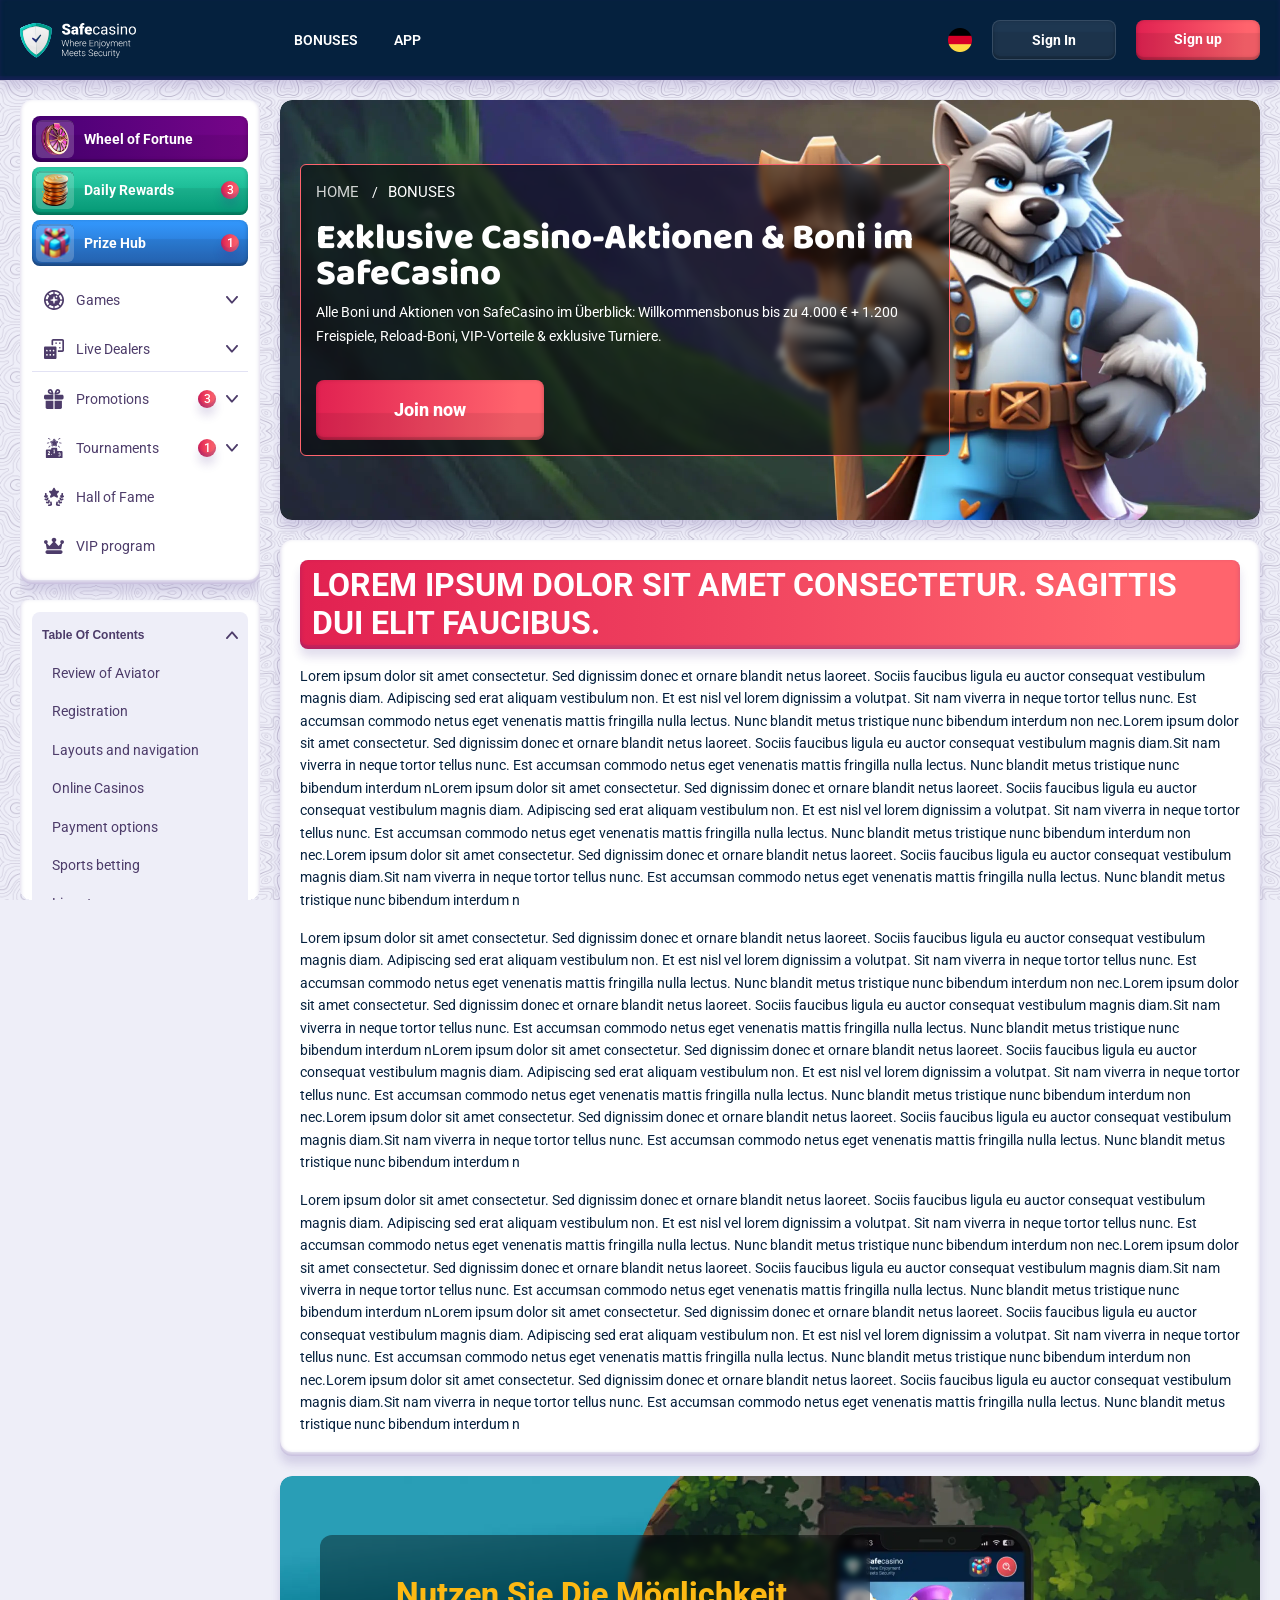
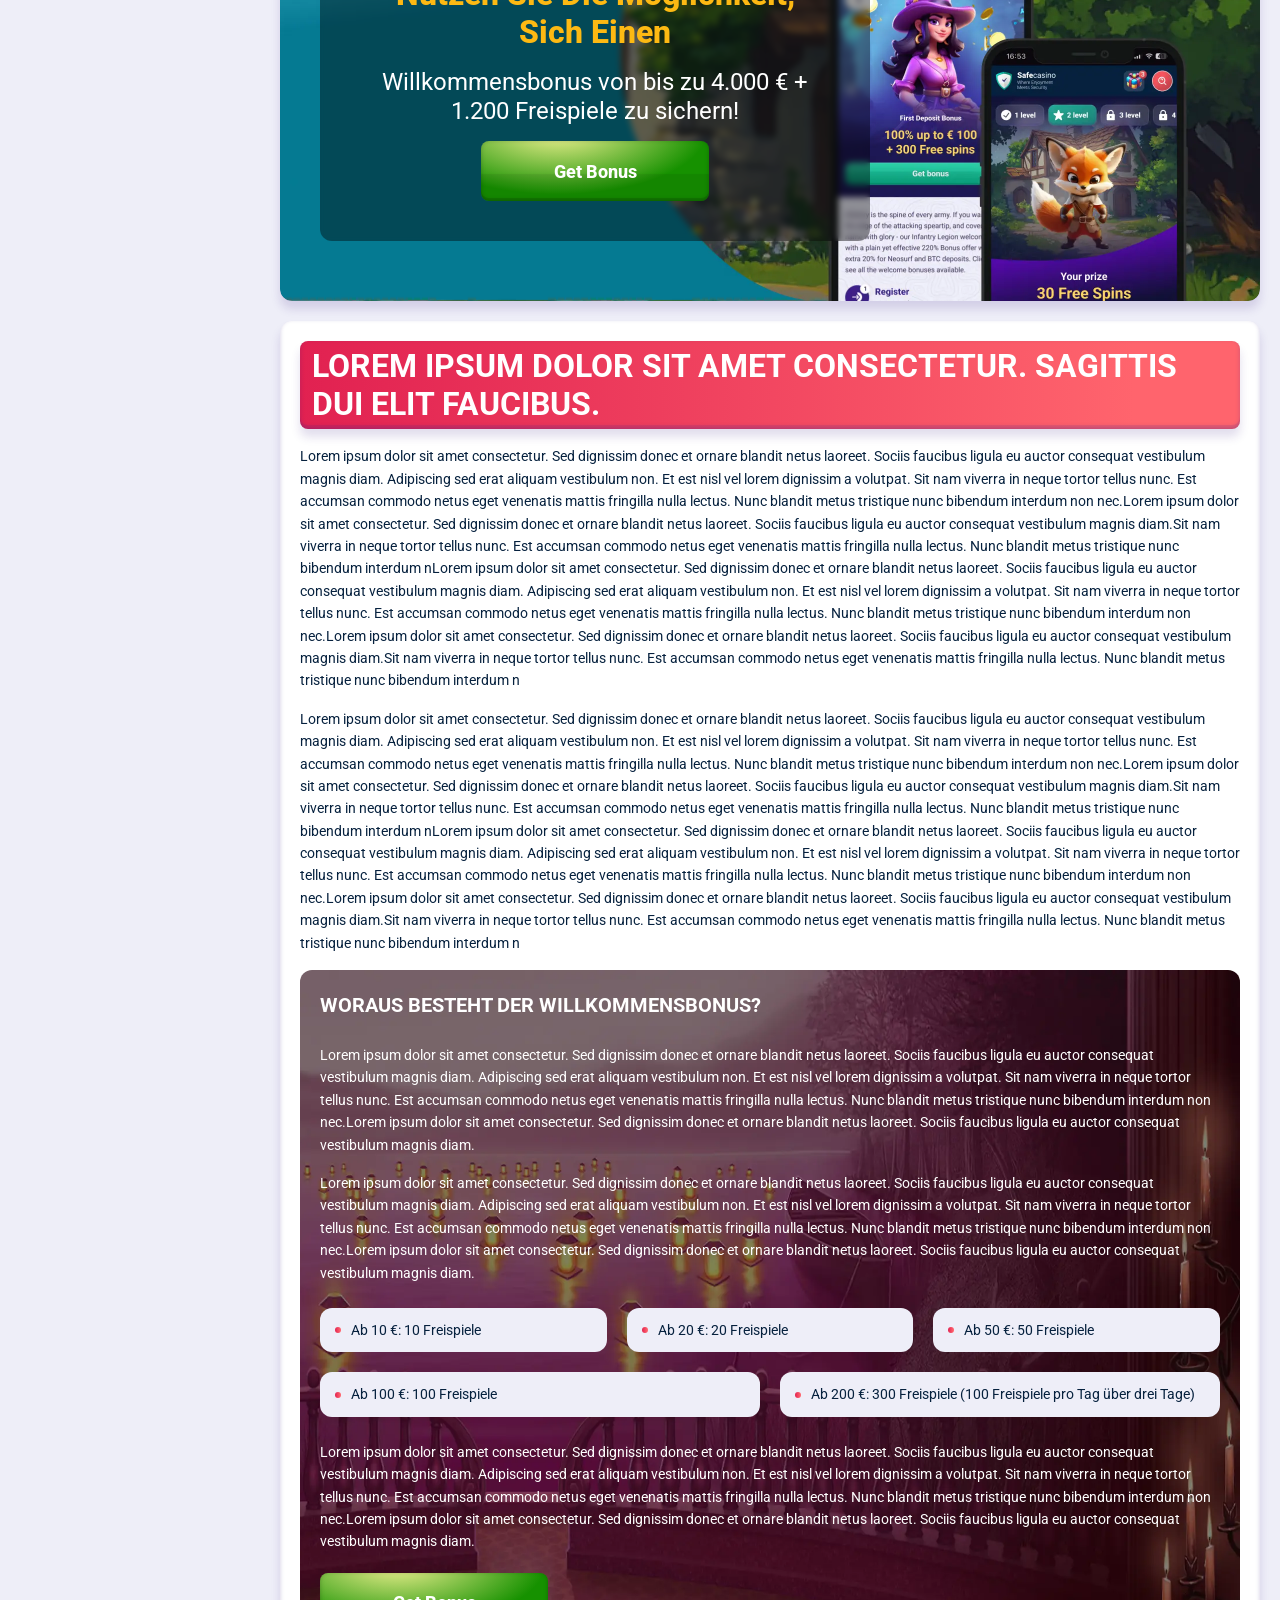
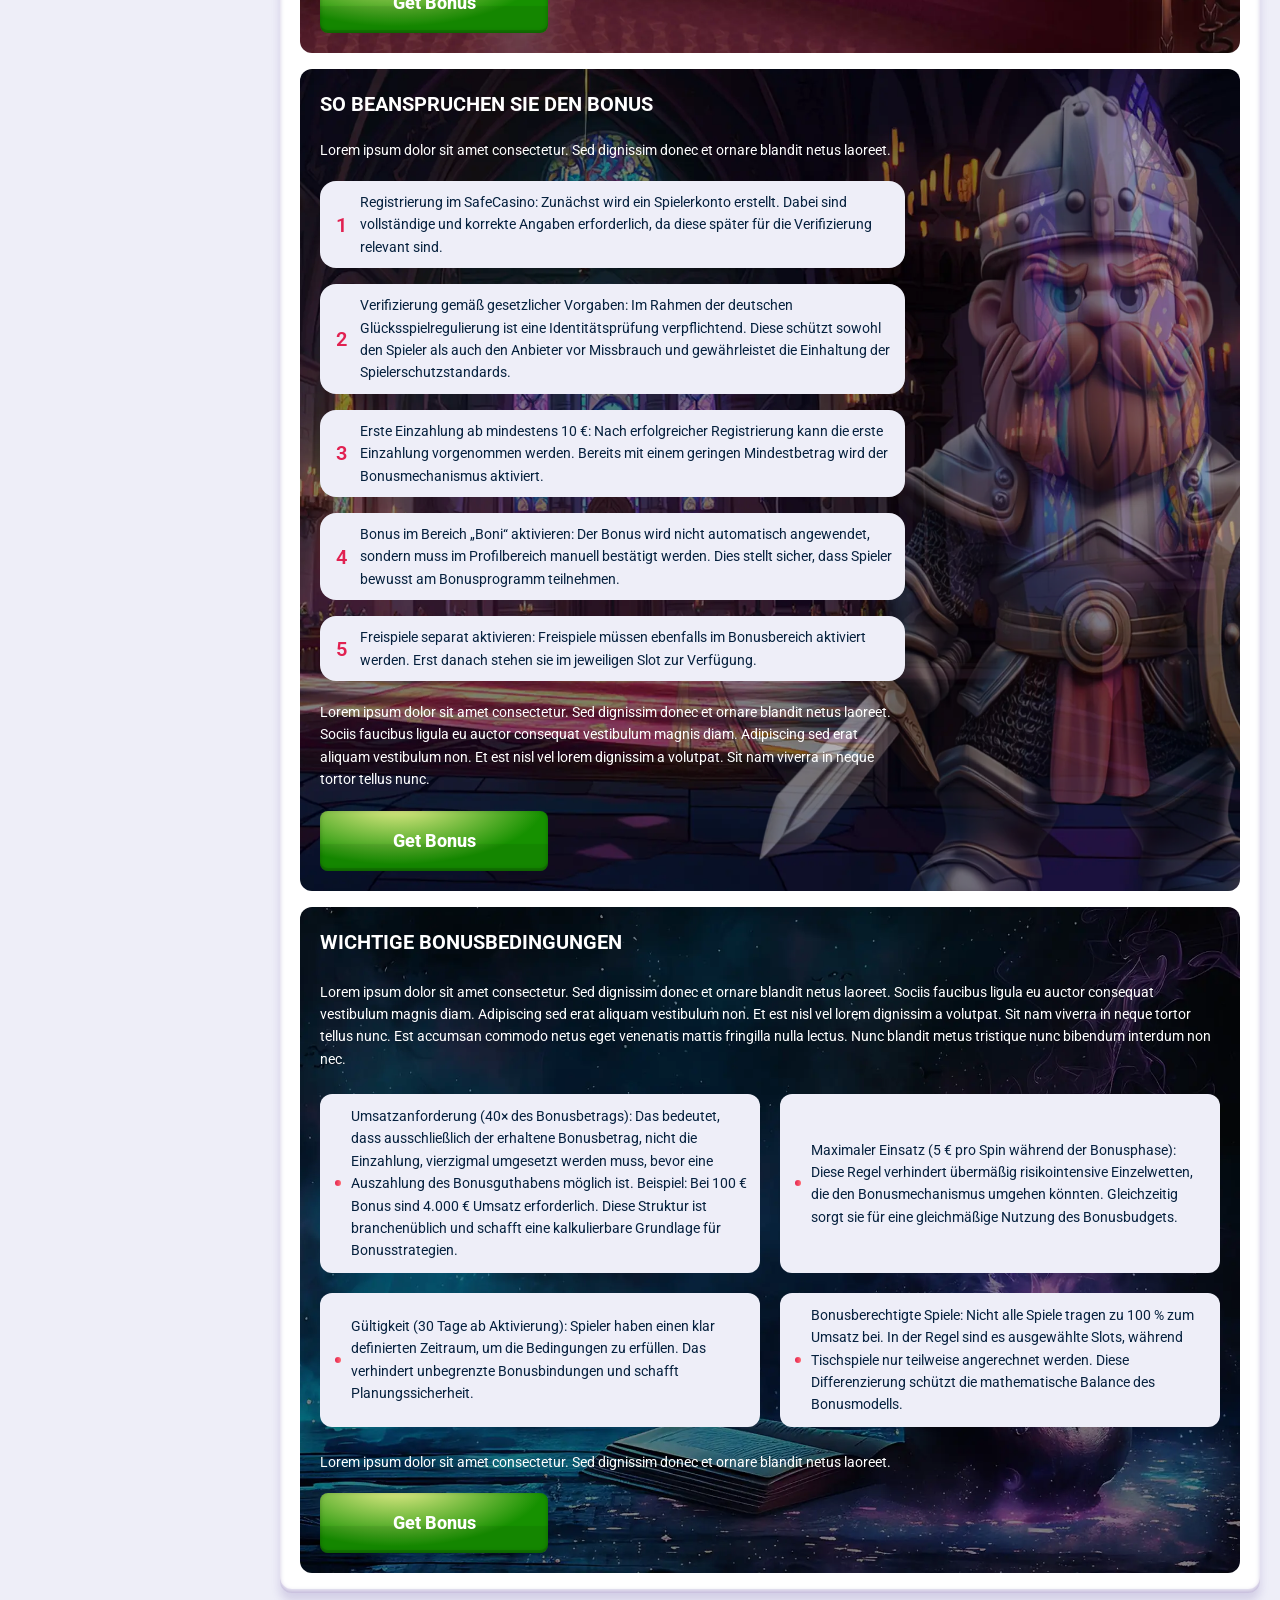
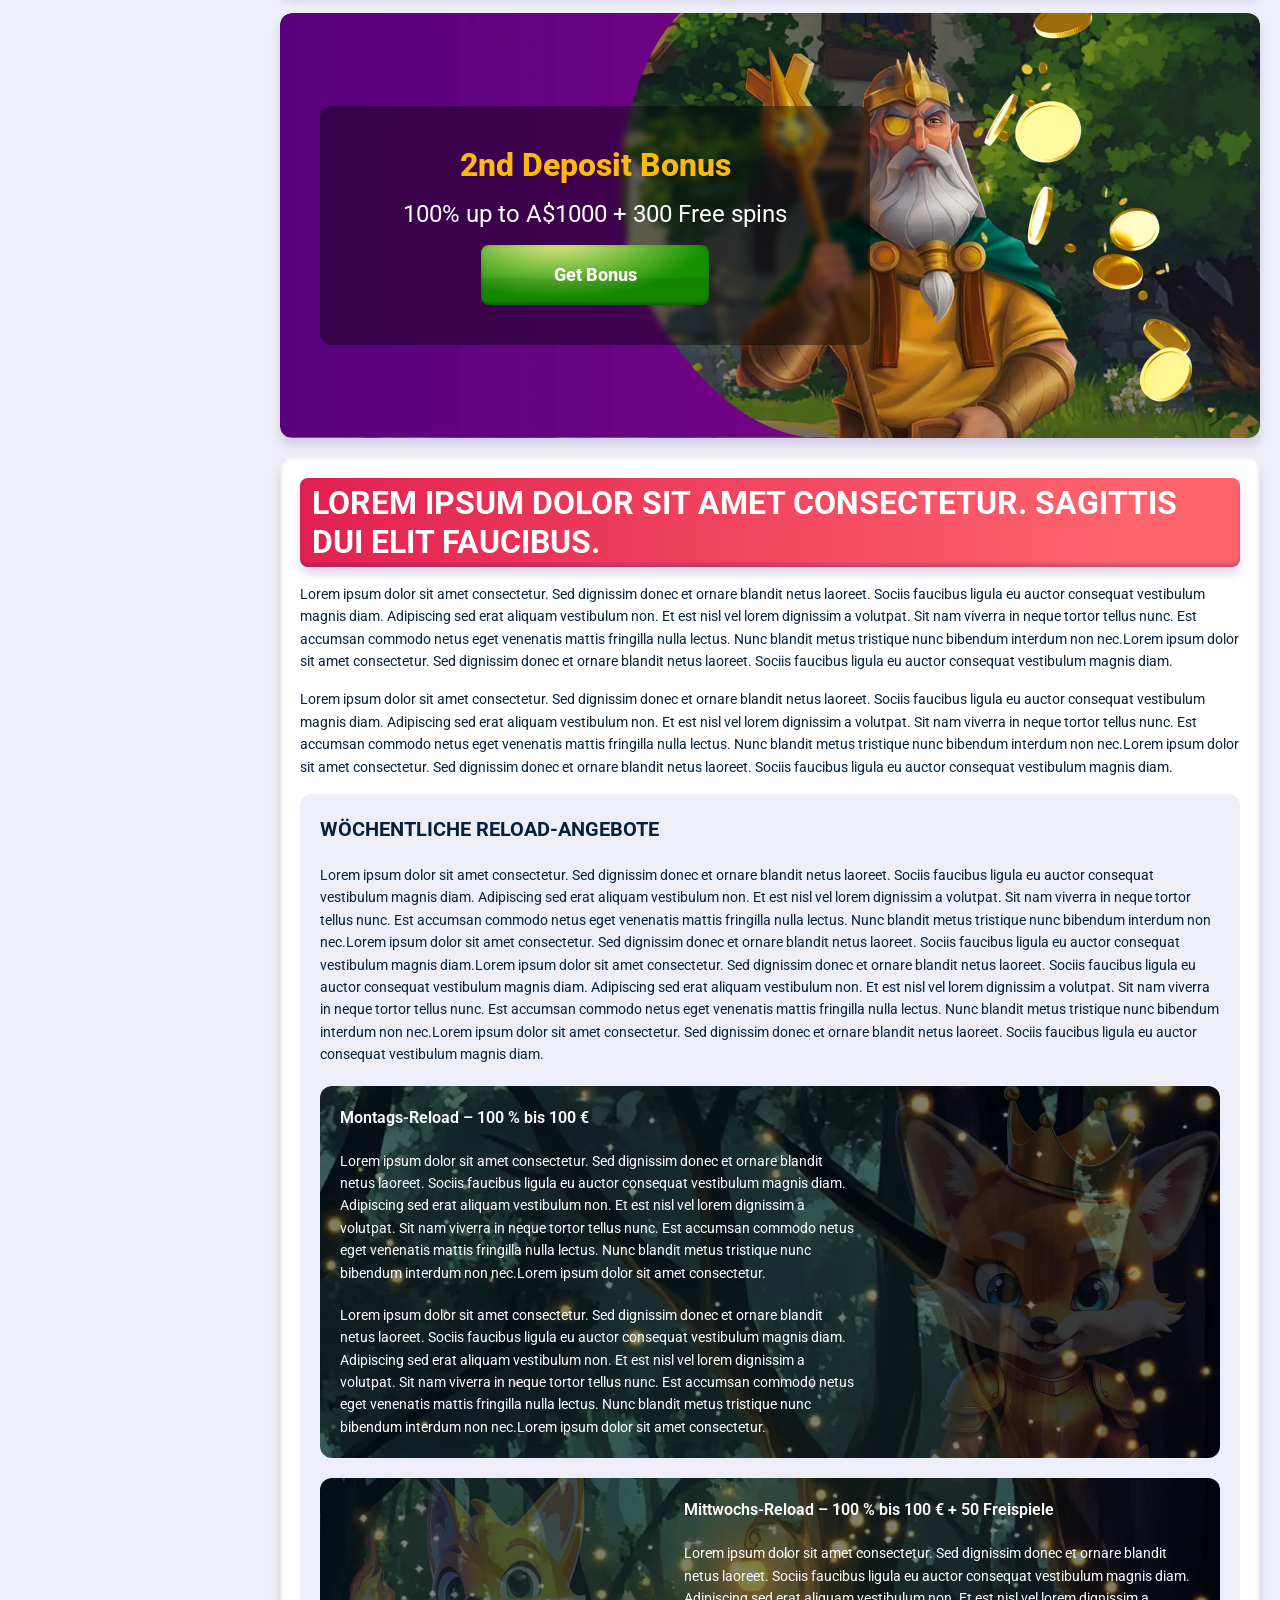
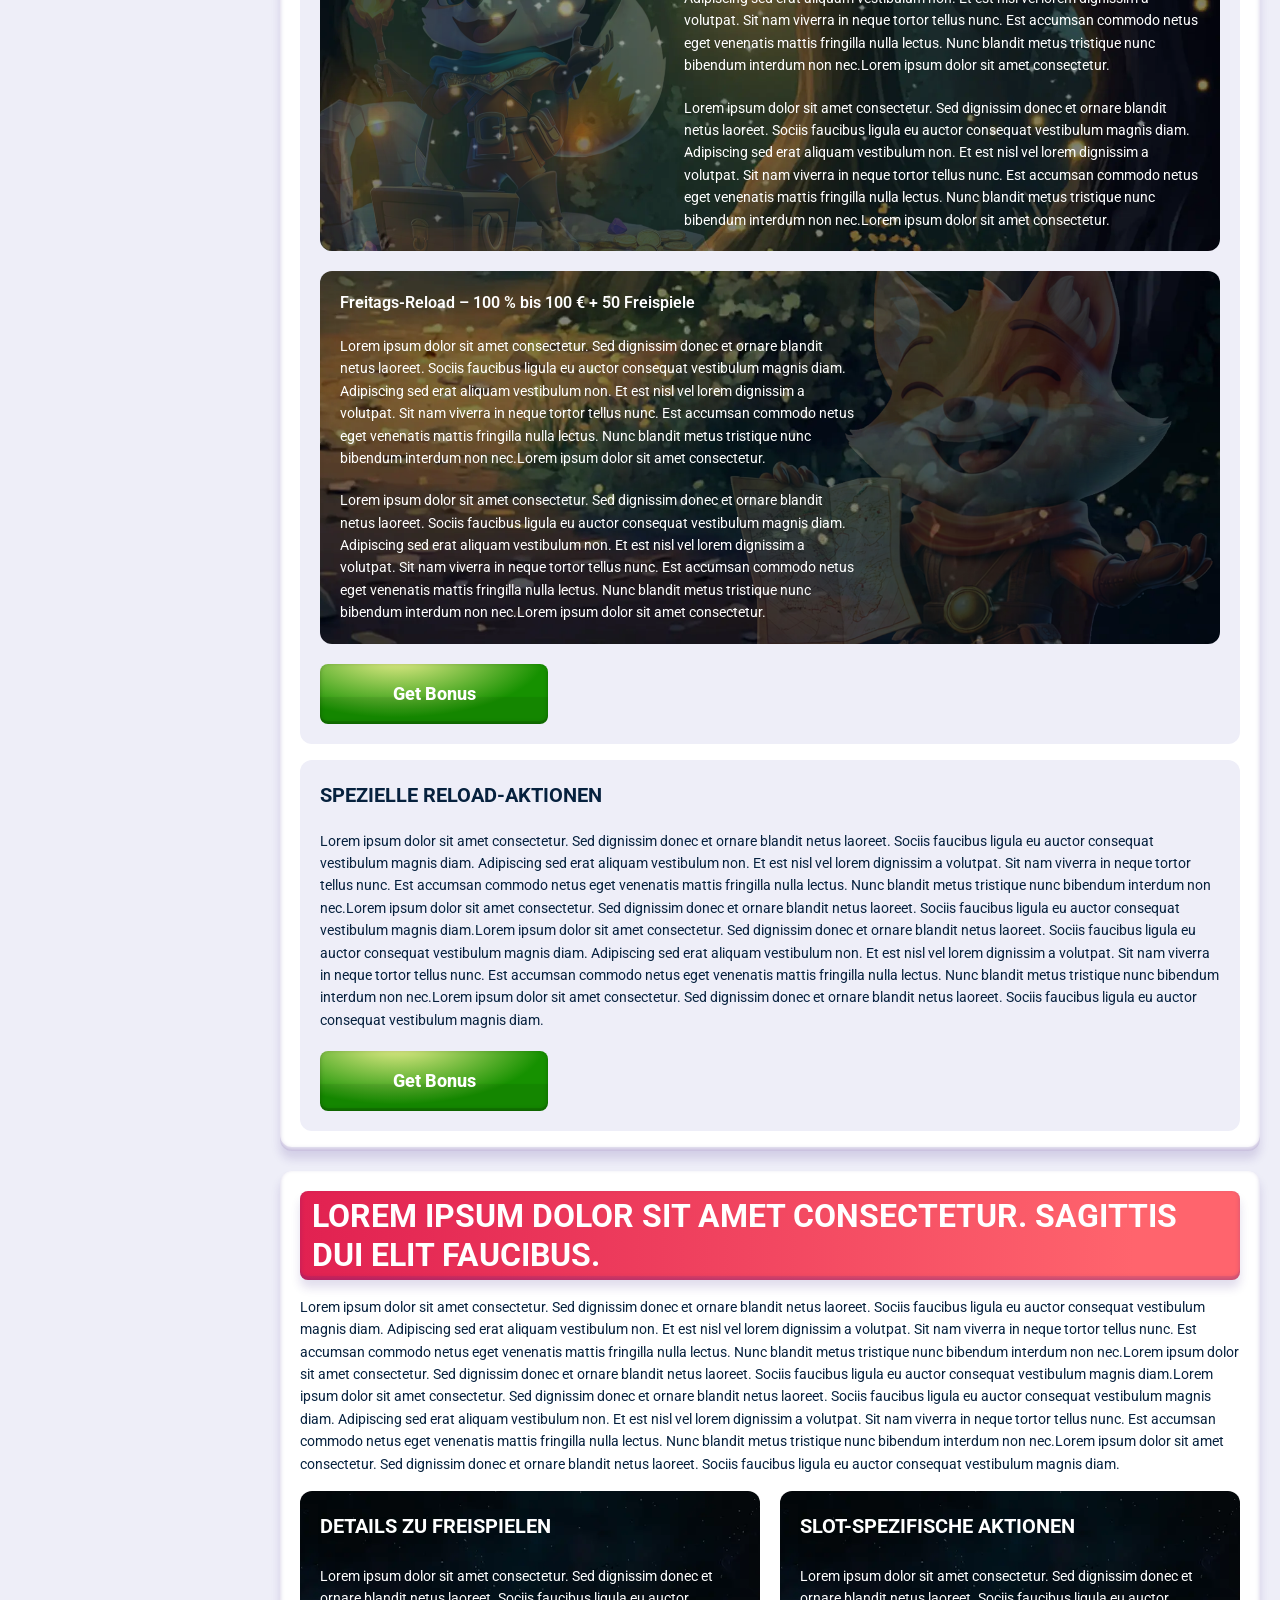
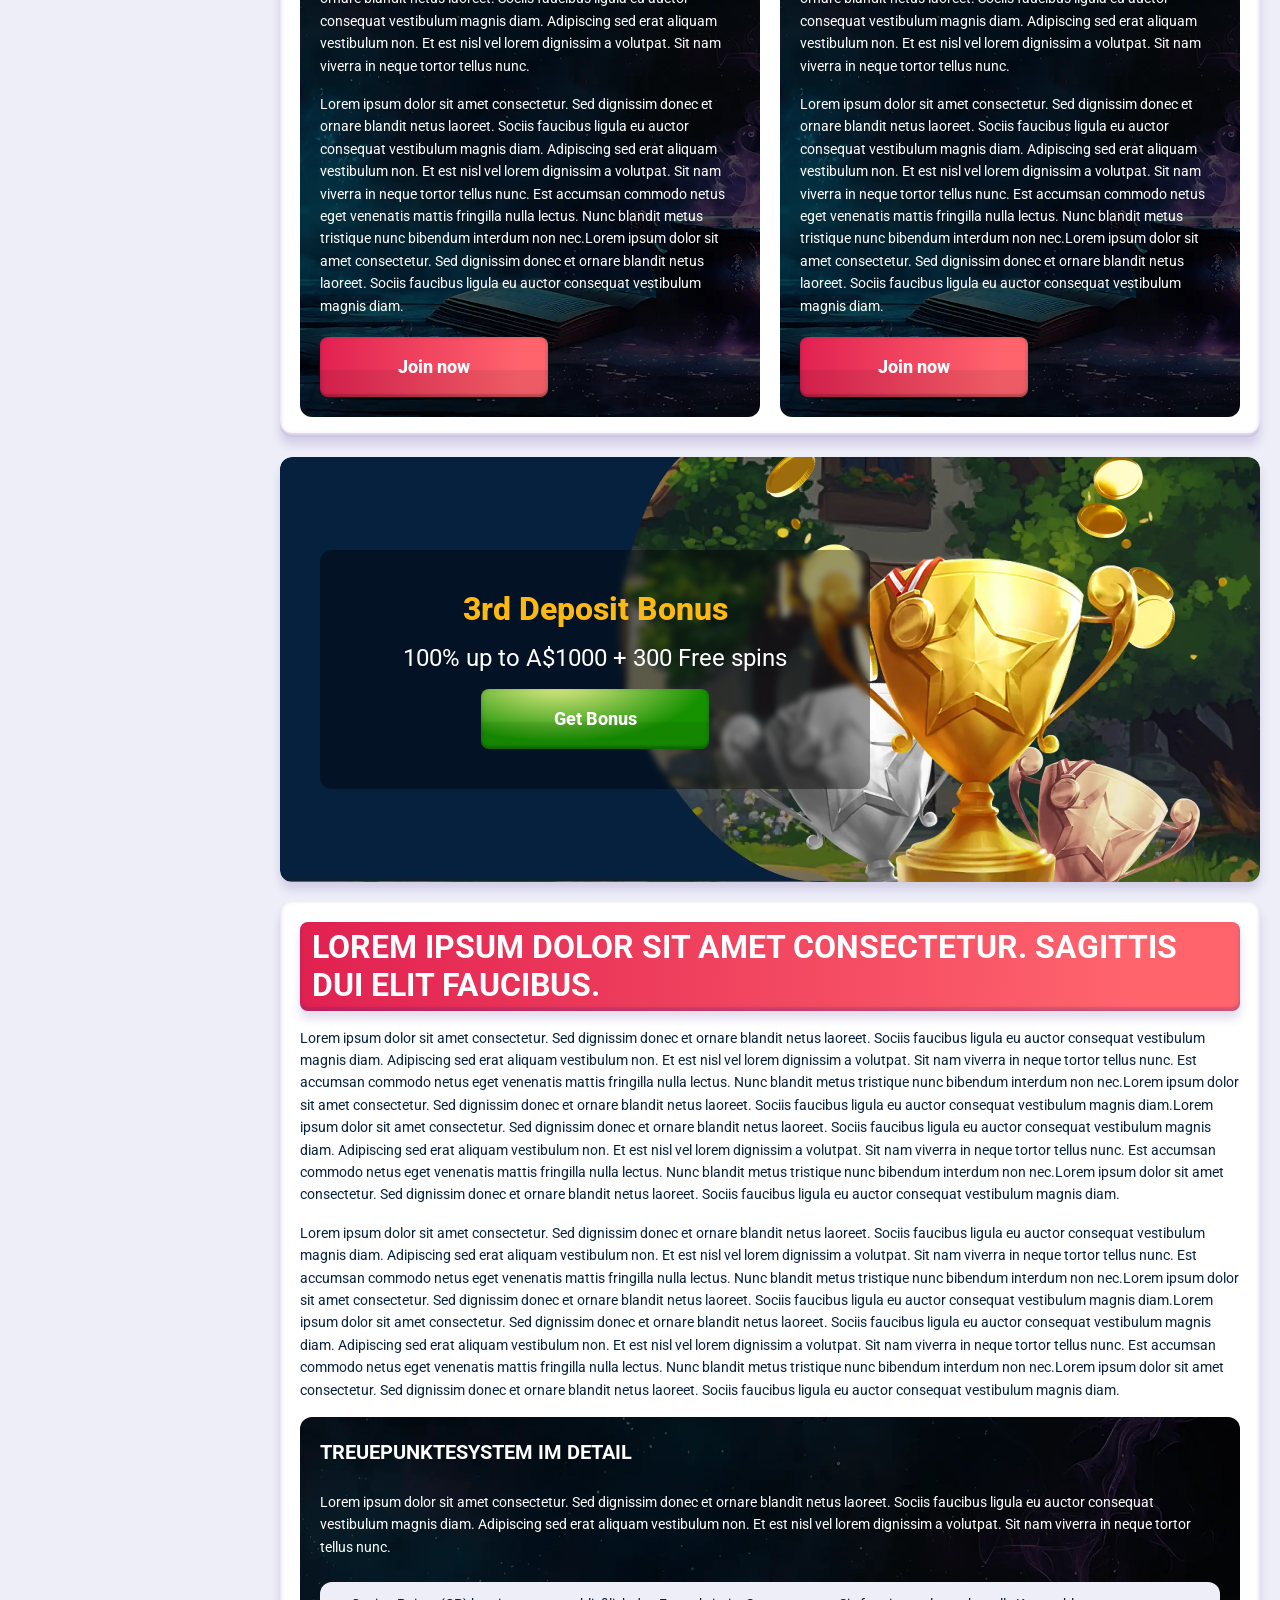
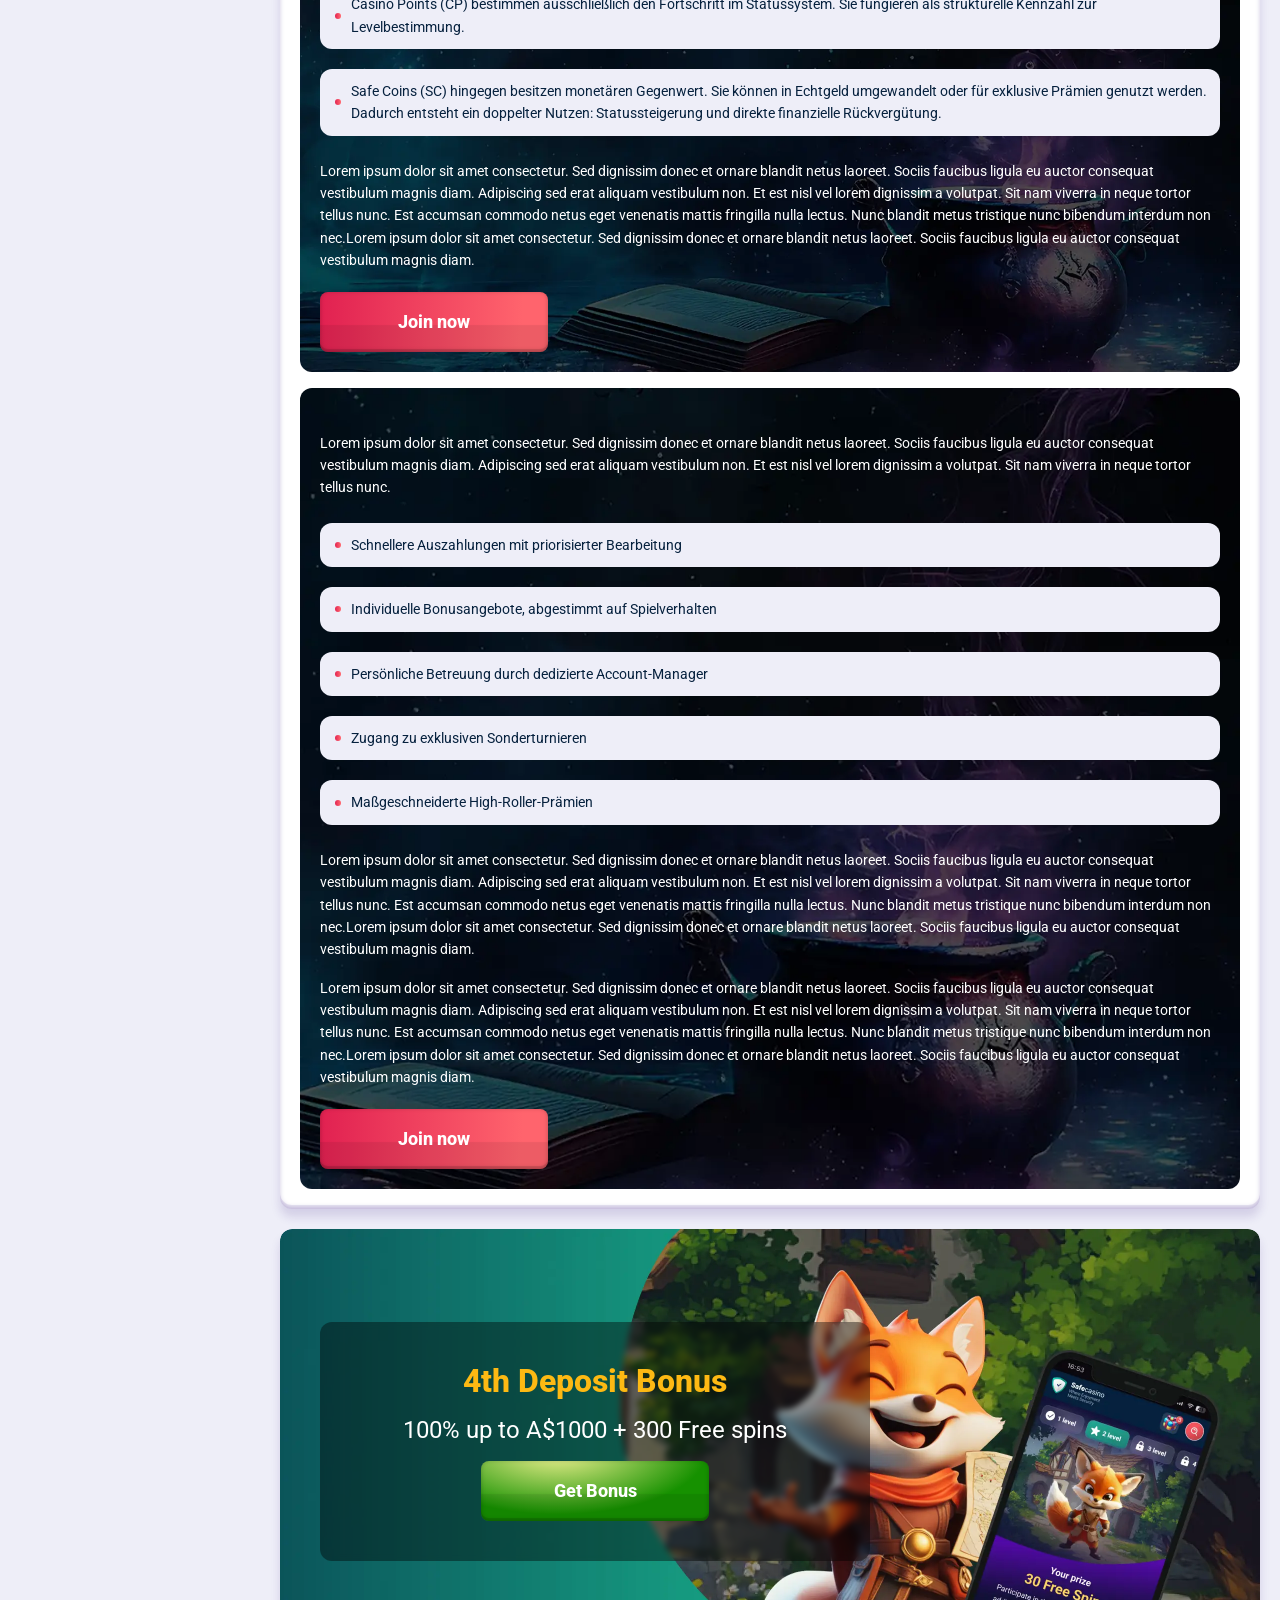
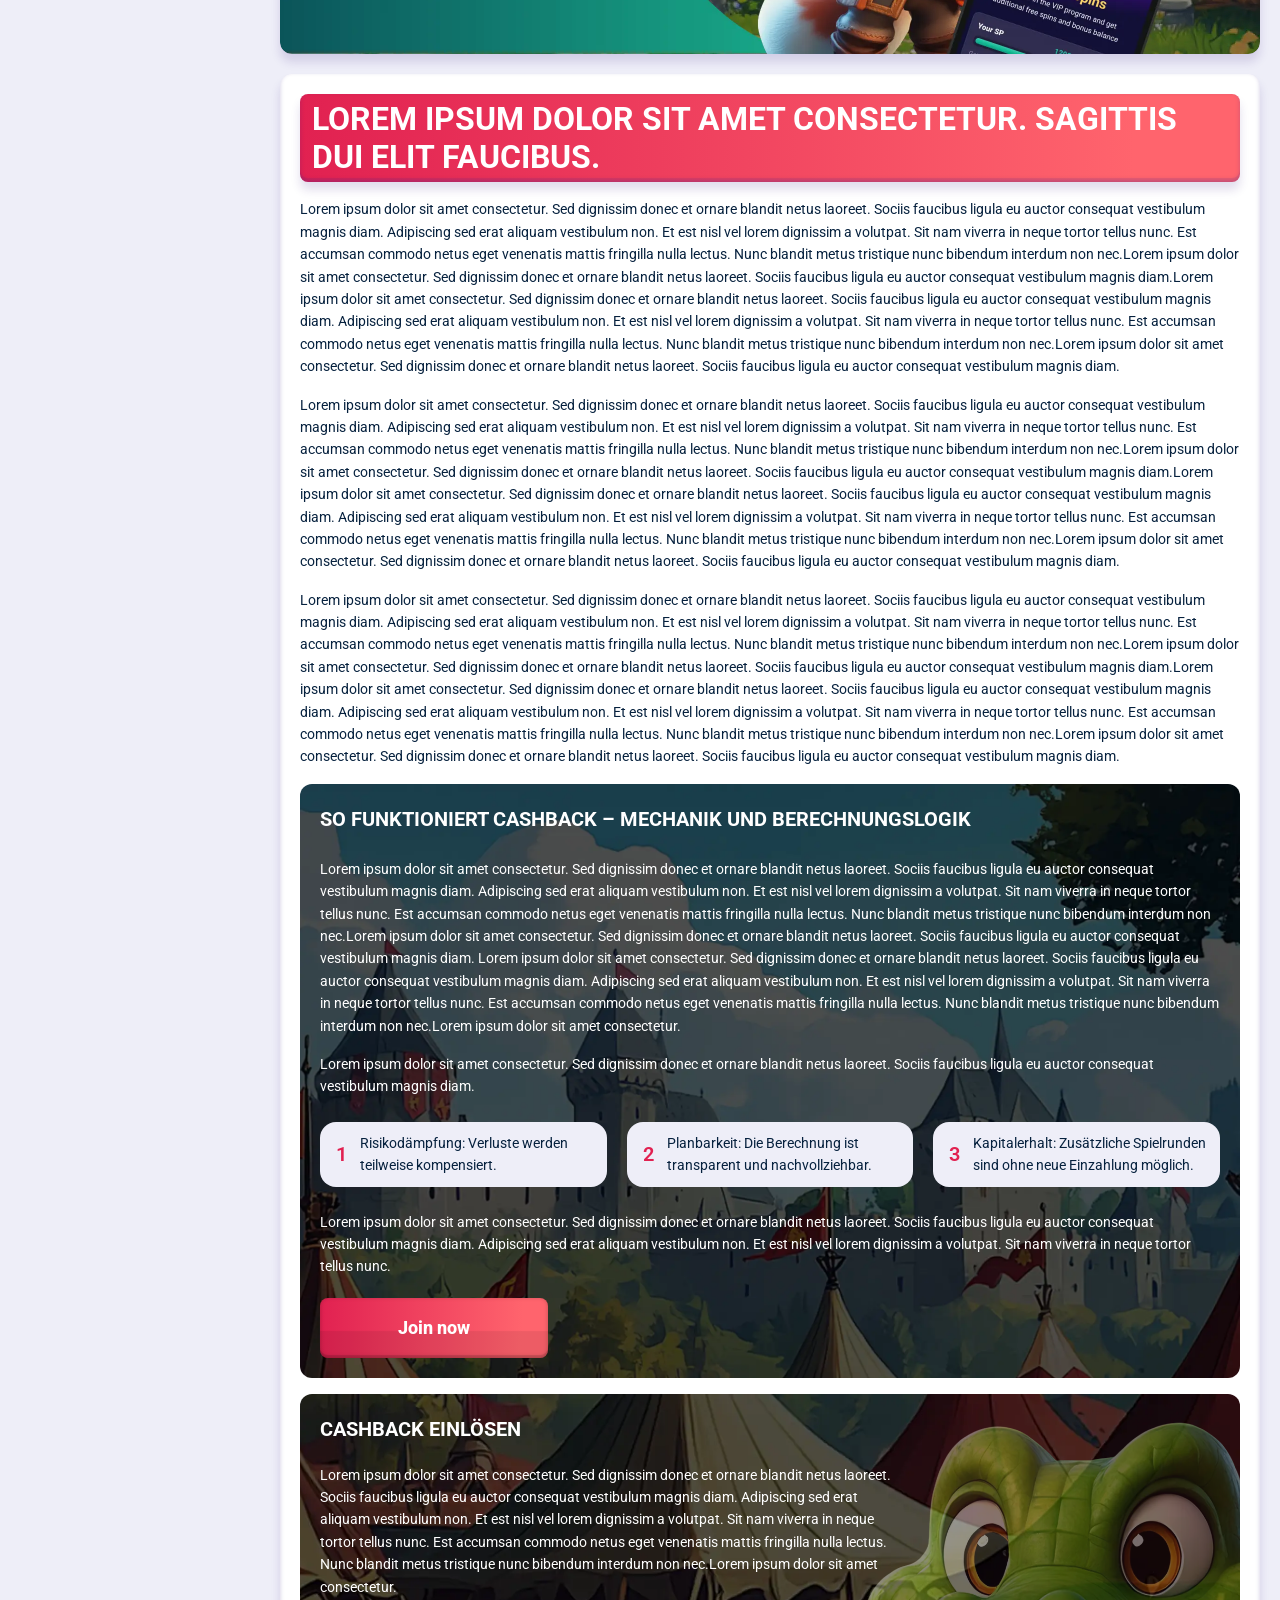
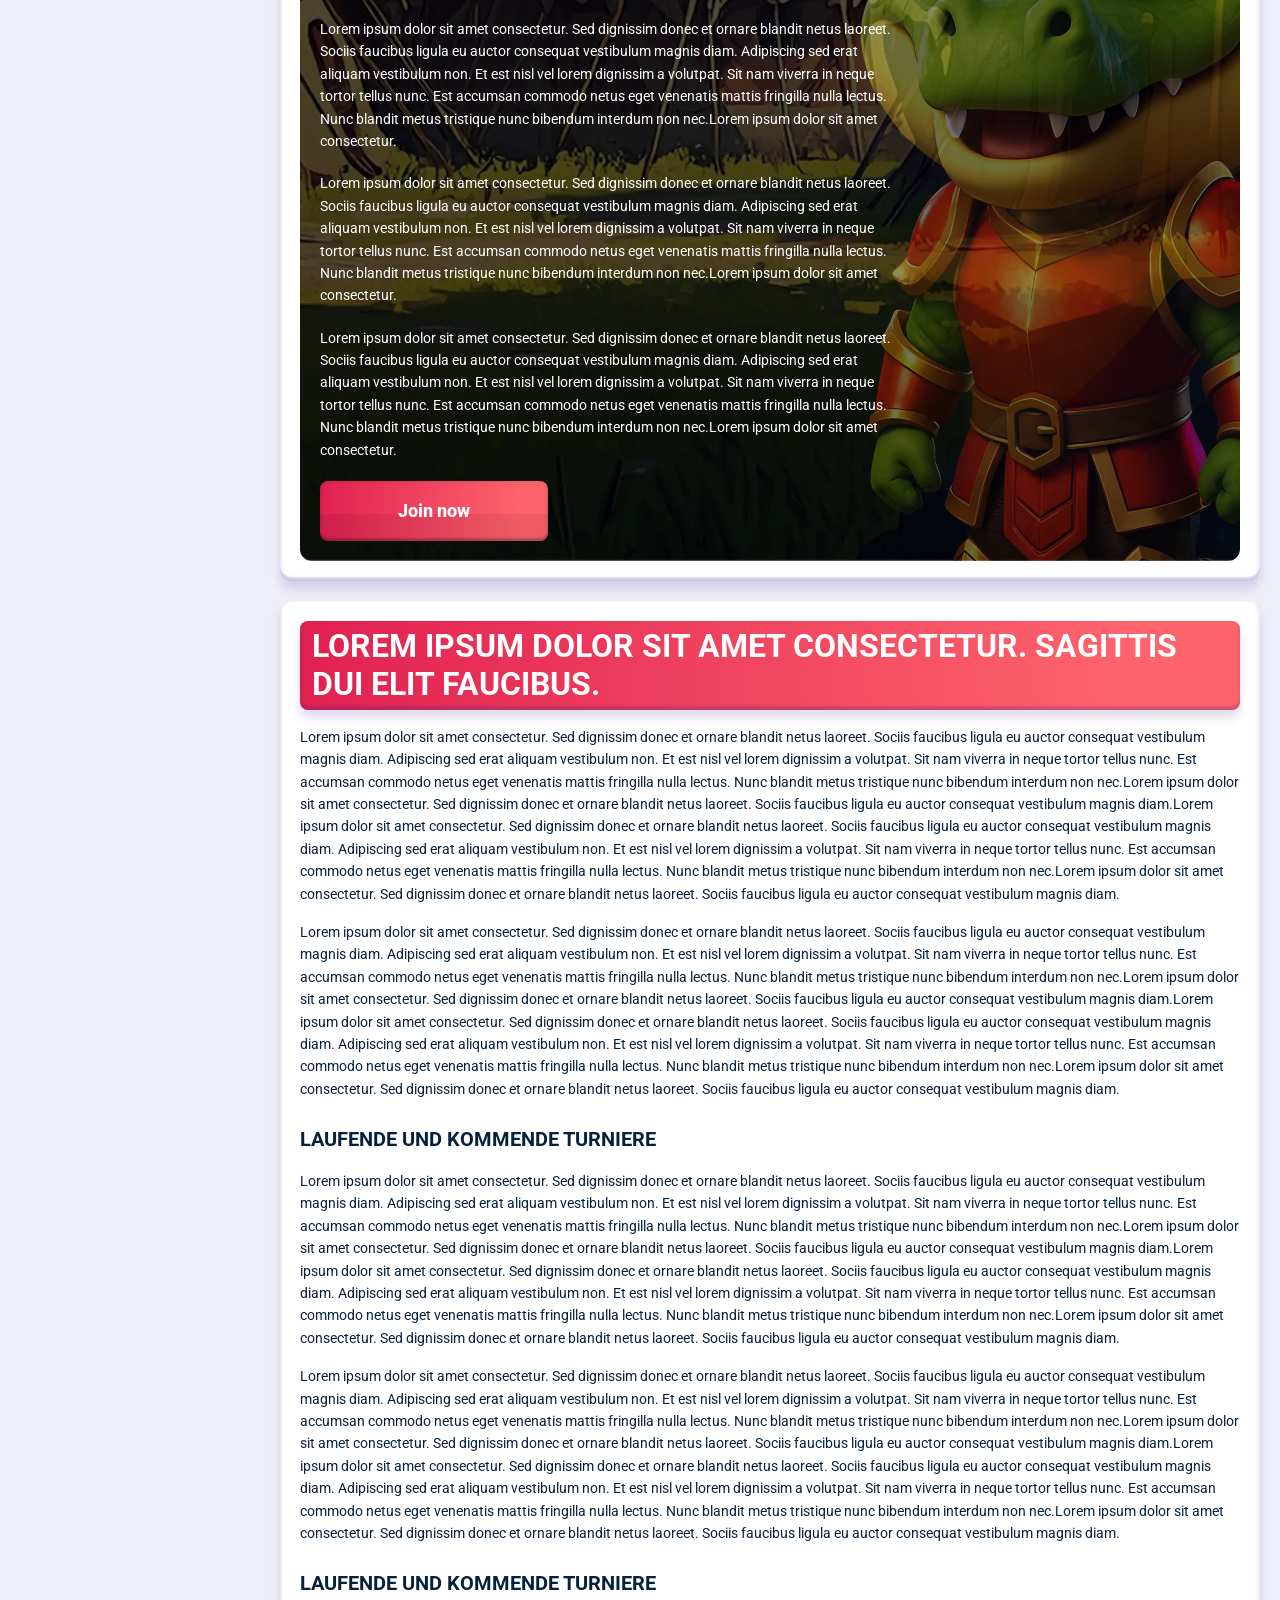
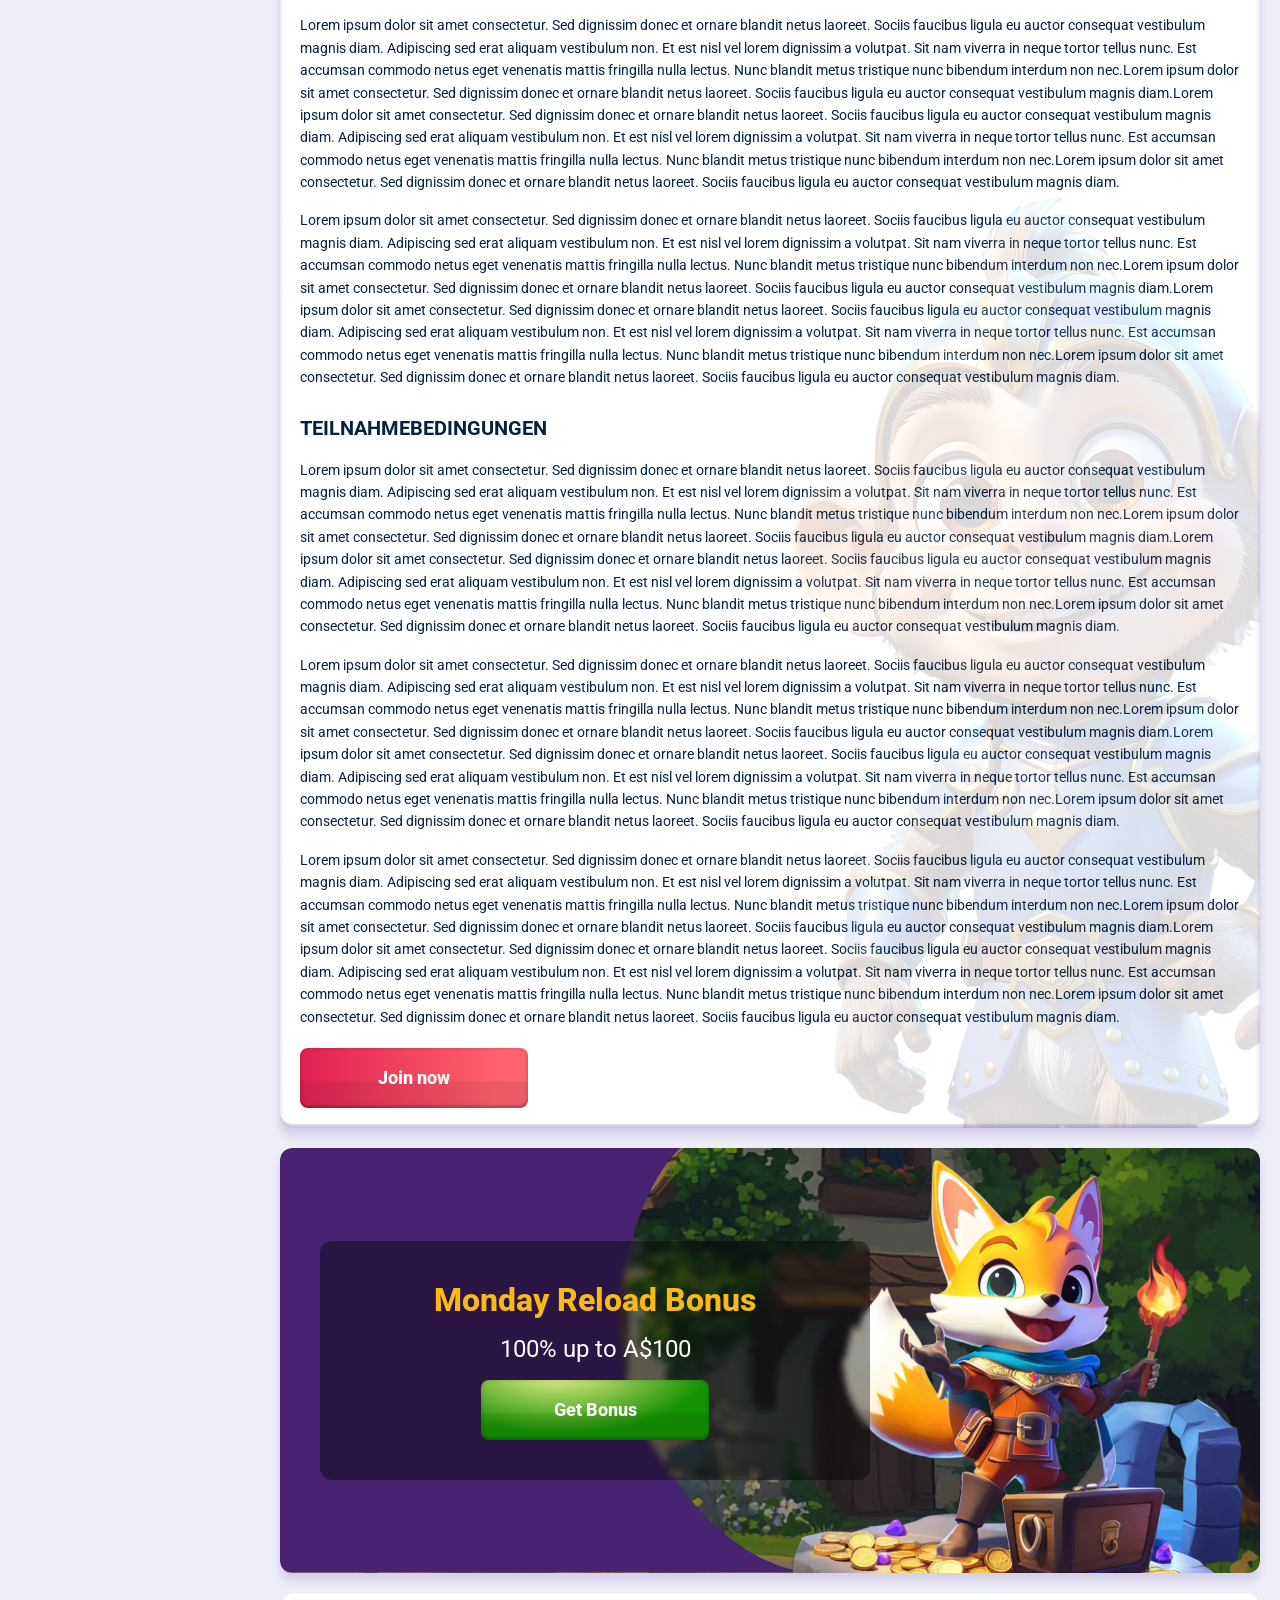
<file: bonus.html>
<!DOCTYPE html>
<html lang="de-DE">
  <head>
    <meta charset="UTF-8" />
    <meta name="viewport" content="width=device-width, initial-scale=1.0" />
    <title>Exklusive Casino-Aktionen & Boni im SafeCasino</title>
    <meta
      name="description"
      content=" Alle Boni und Aktionen von SafeCasino im Überblick: Willkommensbonus bis zu 4.000 € + 1.200 Freispiele, Reload-Boni, VIP-Vorteile & exklusive Turniere."
    />
    <meta property="og:site_name" content="Safe Casino" />
    <meta
      property="og:title"
      content="Exklusive Casino-Aktionen & Boni im SafeCasino"
    />
    <meta property="og:type" content="website" />
    <meta property="og:url" content="http://germany-safecasino.de/bonus.html" />
    <meta property="og:image" content="og.png" />
    <meta property="og:image:alt" content="Safe Casino" />
    <meta property="og:locale" content="de_De" />
    <meta
      property="og:description"
      content=" Alle Boni und Aktionen von SafeCasino im Überblick: Willkommensbonus bis zu 4.000 € + 1.200 Freispiele, Reload-Boni, VIP-Vorteile & exklusive Turniere."
    />
      <link rel="canonical" href="http://germany-safecasino.de/bonus.html">
    <link rel="preconnect" href="https://fonts.googleapis.com" />
    <link rel="preconnect" href="https://fonts.gstatic.com" crossorigin />
    <link href="https://fonts.googleapis.com/css2?family=Roboto:ital,wght@0,100;0,300;0,400;0,500;0,700;0,900;1,100;1,300;1,400;1,500;1,700;1,900&display=swap" rel="stylesheet">
<link href="https://fonts.googleapis.com/css2?family=Baloo+2:wght@400;500;600;700;800&display=swap" rel="stylesheet">
<link href="https://fonts.googleapis.com/css2?family=Fredoka+One&display=swap" rel="stylesheet">
<link href="https://fonts.googleapis.com/css2?family=Bungee&display=swap" rel="stylesheet">
    <link rel="stylesheet" href="./css/reset.css" />
    <link rel="stylesheet" href="./css/main.css" />
    <link rel="stylesheet" href="./css/media.css" />
    <link rel="icon" href="./images/favicon.png" type="image/x-icon" />
    <script src="https://code.jquery.com/jquery-3.6.1.min.js" integrity="sha256-o88AwQnZB+VDvE9tvIXrMQaPlFFSUTR+nldQm1LuPXQ=" crossorigin="anonymous"></script>

   
  </head>
  <body>
    <header class="header">
      <section class="content header__content">
        <a href="/" class="logo header__logo"
          ><img src="./images/logo.svg" alt="logo" title=""
        /></a>
        <button class="header__btn-menu">
          <svg
            width="16px"
            height="16px"
            viewBox="0 0 16 16"
            xmlns="http://www.w3.org/2000/svg"
          >
            <rect y="0" width="16" height="3" rx="1.5"></rect>
            <rect y="6.5" width="16" height="3" rx="1.5"></rect>
            <rect y="13" width="16" height="3" rx="1.5"></rect>
          </svg>
        </button>
        <nav class="menu header__menu">
          <ul class="header__menu-list">
            
            <li class=""><a href="./bonus.html">Bonuses</a></li>
            <li><a href="./app.html">App</a></li>
          </ul>
          <div class="header__btn">
            <a
              href="#"
              class="header__button header__button-signin header__btn-signin"
              >Sign In</a
            >
            <a
              href="#"
              class="header__button header__button-login header__btn-login"
              >Sign up
            </a>
          </div>
        </nav>
 <div class="header__language">
                <div class="header__flag-wrap">
                  <a class="header__country" href="#">
                    <span><img src="./images/flag/flag.png" alt=" Flag" title /></span>
                    <!-- <span>en</span> -->
                  </a>
                </div>
               
         </div>
        <a href="#" class="header__button header__button-signin">Sign In</a>
        <a href="#" class="header__button header__button-login">Sign up</a>

        
      </section>
    </header>
    <main class="main">
        <aside class="sidebar-wrapper">
            <section class="content sidebar">
              <nav class="menu sidebar__menu">
                <ul class="sidebar__bonus">
                  <li><a href="#"><img src="./images/sidebar/sidebar-bonus1.svg" alt="bonus" title>Wheel of Fortune</a></li>
                  <li><a href="#"><img src="./images/sidebar/sidebar-bonus2.svg" alt="bonus" title>Daily Rewards<span class="sidebar__span">3</span></a></li>
                  <li><a href="#"><img src="./images/sidebar/sidebar-bonus3.svg" alt="bonus" title>Prize Hub<span class="sidebar__span">1</span></a></li>
                </ul>
                <ul>
                  <li >
                    <a href="#" ><img class="icon-default" src="./images/sidebar/games.svg" alt=" Games"  title/>
                      Games</a>
                    
                  </li>
                  <li >
                    <a href="#" ><img class="icon-default" src="./images/sidebar/live.svg" alt="Live Dealers"  title/>
                      
                     Live Dealers</a>
                  </li>
                  <li >
                    <a href="#" > <img class="icon-default" src="./images/sidebar/promotions.svg"  alt="Promotions"  title/>
                      
                      <span>Promotions</span>
                      <span class="sidebar__span">3</span></a>
                  </li> 
                  <li >
                    <a href="#" > <img class="icon-default" src="./images/sidebar/tournaments.svg"  alt="Promotions"  title/>
                      
                      <span>Tournaments</span>
                      <span class="sidebar__span">1</span></a>
                  </li>    
                 
                  <li >
                    <a href="#" ><img class="icon-default" src="./images/sidebar/hall.svg" alt="Hall of Fame" title>
                     
                      Hall of Fame</a>
                  </li>
                  <li >
                    <a href="" ><img class="icon-default" src="./images/sidebar/vip.svg" alt="vip" title/>
                      VIP program</a>
                  </li>
                  
                </ul>

                  
              </nav>
    
              <div class="sidebar__navigation">
                <button class="sidebar__links-button">
                  Table of Contents
                </button>
                <div class="sidebar__links">
                  <ul class="sidebar__links-list">
                      <li ><a  href="#" title>Review of Aviator</a></li>
                      <li ><a  href="#" title>Registration</a></li>
                      <li ><a  href="#" title>Layouts and navigation</a></li>
                      <li ><a  href="#" title>Online Casinos</a></li>
                      <li ><a  href="#" title>Payment options</a></li>
                      <li ><a  href="#" title>Sports betting</a></li>
                      <li ><a  href="#" title>Live stream</a></li>
                      <li ><a  href="#" title>Live betting</a></li>
                      <li ><a  href="#" title>Cash out</a></li>
                  </ul>
                </div>
              </div>
            </section>
          </aside>
      <section class="content__wrapper">
        <section class="content hero hero__content">
          <div class="background hero__background hero__background-page">
            <img src="./images/bonus/bg-bonus.webp" alt="hero" title />
           
          </div>

          <div class="hero__data hero__data-page">
             <ul
              class="breadcrumbs"
             
            >
              <li
                
              >
                <a href="/">
                  <span >Home</span></a
                >
               
              </li>
              <li 
               
              >
                <a> <span >Bonuses</span></a>
                
              </li>
            </ul>
            <h1 class="title general hero__title">
         Exklusive Casino-Aktionen & Boni im SafeCasino
            </h1>
<p class="hero__text">Alle Boni und Aktionen von SafeCasino im Überblick: Willkommensbonus bis zu 4.000 € + 1.200 Freispiele, Reload-Boni, VIP-Vorteile & exklusive Turniere.</p>
            <a href="#" class="button hero__button">Join now</a>
          </div>
        </section>
               <section class="content page-nav">
          <div class="page-nav-button sidebar__links-button">
           Table of Contents
          </div>
          <ul class="page-nav-list sidebar__links-list">
            <li ><a  href="#" title>Review of Aviator</a></li>
                      <li ><a  href="#" title>Registration</a></li>
                      <li ><a  href="#" title>Layouts and navigation</a></li>
                      <li ><a  href="#" title>Online Casinos</a></li>
                      <li ><a  href="#" title>Payment options</a></li>
                      <li ><a  href="#" title>Sports betting</a></li>
                      <li ><a  href="#" title>Live stream</a></li>
                      <li ><a  href="#" title>Live betting</a></li>
                      <li ><a  href="#" title>Cash out</a></li>
           
          </ul>
        </section>
        <section
          class="content article">
           <h2 class="title high article__title">
         Lorem ipsum dolor sit amet consectetur. Sagittis dui elit faucibus.
            </h2>
            <p>Lorem ipsum dolor sit amet consectetur. Sed dignissim donec et ornare blandit netus laoreet. Sociis faucibus ligula eu auctor consequat vestibulum magnis diam. Adipiscing sed erat aliquam vestibulum non. Et est nisl vel lorem dignissim a volutpat. Sit nam viverra in neque tortor tellus nunc. Est accumsan commodo netus eget venenatis mattis fringilla nulla lectus. Nunc blandit metus tristique nunc bibendum interdum non nec.Lorem ipsum dolor sit amet consectetur. Sed dignissim donec et ornare blandit netus laoreet. Sociis faucibus ligula eu auctor consequat vestibulum magnis diam.Sit nam viverra in neque tortor tellus nunc. Est accumsan commodo netus eget venenatis mattis fringilla nulla lectus. Nunc blandit metus tristique nunc bibendum interdum nLorem ipsum dolor sit amet consectetur. Sed dignissim donec et ornare blandit netus laoreet. Sociis faucibus ligula eu auctor consequat vestibulum magnis diam. Adipiscing sed erat aliquam vestibulum non. Et est nisl vel lorem dignissim a volutpat. Sit nam viverra in neque tortor tellus nunc. Est accumsan commodo netus eget venenatis mattis fringilla nulla lectus. Nunc blandit metus tristique nunc bibendum interdum non nec.Lorem ipsum dolor sit amet consectetur. Sed dignissim donec et ornare blandit netus laoreet. Sociis faucibus ligula eu auctor consequat vestibulum magnis diam.Sit nam viverra in neque tortor tellus nunc. Est accumsan commodo netus eget venenatis mattis fringilla nulla lectus. Nunc blandit metus tristique nunc bibendum interdum n</p>
            <p>Lorem ipsum dolor sit amet consectetur. Sed dignissim donec et ornare blandit netus laoreet. Sociis faucibus ligula eu auctor consequat vestibulum magnis diam. Adipiscing sed erat aliquam vestibulum non. Et est nisl vel lorem dignissim a volutpat. Sit nam viverra in neque tortor tellus nunc. Est accumsan commodo netus eget venenatis mattis fringilla nulla lectus. Nunc blandit metus tristique nunc bibendum interdum non nec.Lorem ipsum dolor sit amet consectetur. Sed dignissim donec et ornare blandit netus laoreet. Sociis faucibus ligula eu auctor consequat vestibulum magnis diam.Sit nam viverra in neque tortor tellus nunc. Est accumsan commodo netus eget venenatis mattis fringilla nulla lectus. Nunc blandit metus tristique nunc bibendum interdum nLorem ipsum dolor sit amet consectetur. Sed dignissim donec et ornare blandit netus laoreet. Sociis faucibus ligula eu auctor consequat vestibulum magnis diam. Adipiscing sed erat aliquam vestibulum non. Et est nisl vel lorem dignissim a volutpat. Sit nam viverra in neque tortor tellus nunc. Est accumsan commodo netus eget venenatis mattis fringilla nulla lectus. Nunc blandit metus tristique nunc bibendum interdum non nec.Lorem ipsum dolor sit amet consectetur. Sed dignissim donec et ornare blandit netus laoreet. Sociis faucibus ligula eu auctor consequat vestibulum magnis diam.Sit nam viverra in neque tortor tellus nunc. Est accumsan commodo netus eget venenatis mattis fringilla nulla lectus. Nunc blandit metus tristique nunc bibendum interdum n</p>
            <p>Lorem ipsum dolor sit amet consectetur. Sed dignissim donec et ornare blandit netus laoreet. Sociis faucibus ligula eu auctor consequat vestibulum magnis diam. Adipiscing sed erat aliquam vestibulum non. Et est nisl vel lorem dignissim a volutpat. Sit nam viverra in neque tortor tellus nunc. Est accumsan commodo netus eget venenatis mattis fringilla nulla lectus. Nunc blandit metus tristique nunc bibendum interdum non nec.Lorem ipsum dolor sit amet consectetur. Sed dignissim donec et ornare blandit netus laoreet. Sociis faucibus ligula eu auctor consequat vestibulum magnis diam.Sit nam viverra in neque tortor tellus nunc. Est accumsan commodo netus eget venenatis mattis fringilla nulla lectus. Nunc blandit metus tristique nunc bibendum interdum nLorem ipsum dolor sit amet consectetur. Sed dignissim donec et ornare blandit netus laoreet. Sociis faucibus ligula eu auctor consequat vestibulum magnis diam. Adipiscing sed erat aliquam vestibulum non. Et est nisl vel lorem dignissim a volutpat. Sit nam viverra in neque tortor tellus nunc. Est accumsan commodo netus eget venenatis mattis fringilla nulla lectus. Nunc blandit metus tristique nunc bibendum interdum non nec.Lorem ipsum dolor sit amet consectetur. Sed dignissim donec et ornare blandit netus laoreet. Sociis faucibus ligula eu auctor consequat vestibulum magnis diam.Sit nam viverra in neque tortor tellus nunc. Est accumsan commodo netus eget venenatis mattis fringilla nulla lectus. Nunc blandit metus tristique nunc bibendum interdum n</p>
           
         </section>
 <section class="content banner banner__main">
            <div class="background banner__background">
              <img src="./images/main/banner-main1.webp" alt="banner" title />
              
            </div>
            <div class="banner__info">
             
              <h2 class="title high banner__title-main">
           Nutzen Sie die Möglichkeit, sich einen 
              </h2>
<p class="banner__subtitle">Willkommensbonus von bis zu 4.000 € + 1.200 Freispiele zu sichern!</p>
              <a href="#" class="button banner__button">Get bonus</a>
              
            </div>
          </section>
          <section
          class="content article">
           <h2 class="title high article__title">
         Lorem ipsum dolor sit amet consectetur. Sagittis dui elit faucibus.
            </h2>
            <p>Lorem ipsum dolor sit amet consectetur. Sed dignissim donec et ornare blandit netus laoreet. Sociis faucibus ligula eu auctor consequat vestibulum magnis diam. Adipiscing sed erat aliquam vestibulum non. Et est nisl vel lorem dignissim a volutpat. Sit nam viverra in neque tortor tellus nunc. Est accumsan commodo netus eget venenatis mattis fringilla nulla lectus. Nunc blandit metus tristique nunc bibendum interdum non nec.Lorem ipsum dolor sit amet consectetur. Sed dignissim donec et ornare blandit netus laoreet. Sociis faucibus ligula eu auctor consequat vestibulum magnis diam.Sit nam viverra in neque tortor tellus nunc. Est accumsan commodo netus eget venenatis mattis fringilla nulla lectus. Nunc blandit metus tristique nunc bibendum interdum nLorem ipsum dolor sit amet consectetur. Sed dignissim donec et ornare blandit netus laoreet. Sociis faucibus ligula eu auctor consequat vestibulum magnis diam. Adipiscing sed erat aliquam vestibulum non. Et est nisl vel lorem dignissim a volutpat. Sit nam viverra in neque tortor tellus nunc. Est accumsan commodo netus eget venenatis mattis fringilla nulla lectus. Nunc blandit metus tristique nunc bibendum interdum non nec.Lorem ipsum dolor sit amet consectetur. Sed dignissim donec et ornare blandit netus laoreet. Sociis faucibus ligula eu auctor consequat vestibulum magnis diam.Sit nam viverra in neque tortor tellus nunc. Est accumsan commodo netus eget venenatis mattis fringilla nulla lectus. Nunc blandit metus tristique nunc bibendum interdum n</p>
            <p>Lorem ipsum dolor sit amet consectetur. Sed dignissim donec et ornare blandit netus laoreet. Sociis faucibus ligula eu auctor consequat vestibulum magnis diam. Adipiscing sed erat aliquam vestibulum non. Et est nisl vel lorem dignissim a volutpat. Sit nam viverra in neque tortor tellus nunc. Est accumsan commodo netus eget venenatis mattis fringilla nulla lectus. Nunc blandit metus tristique nunc bibendum interdum non nec.Lorem ipsum dolor sit amet consectetur. Sed dignissim donec et ornare blandit netus laoreet. Sociis faucibus ligula eu auctor consequat vestibulum magnis diam.Sit nam viverra in neque tortor tellus nunc. Est accumsan commodo netus eget venenatis mattis fringilla nulla lectus. Nunc blandit metus tristique nunc bibendum interdum nLorem ipsum dolor sit amet consectetur. Sed dignissim donec et ornare blandit netus laoreet. Sociis faucibus ligula eu auctor consequat vestibulum magnis diam. Adipiscing sed erat aliquam vestibulum non. Et est nisl vel lorem dignissim a volutpat. Sit nam viverra in neque tortor tellus nunc. Est accumsan commodo netus eget venenatis mattis fringilla nulla lectus. Nunc blandit metus tristique nunc bibendum interdum non nec.Lorem ipsum dolor sit amet consectetur. Sed dignissim donec et ornare blandit netus laoreet. Sociis faucibus ligula eu auctor consequat vestibulum magnis diam.Sit nam viverra in neque tortor tellus nunc. Est accumsan commodo netus eget venenatis mattis fringilla nulla lectus. Nunc blandit metus tristique nunc bibendum interdum n</p>
            <div class="article__wrapp">
 <div class="background banner__background">
              <img src="./images/bonus/bonus-img1.webp" alt="banner" title />
              
            </div>
           <div class="article__wrapp-content">
        <h3>Woraus besteht der Willkommensbonus?</h3>
        <p>Lorem ipsum dolor sit amet consectetur. Sed dignissim donec et ornare blandit netus laoreet. Sociis faucibus ligula eu auctor consequat vestibulum magnis diam. Adipiscing sed erat aliquam vestibulum non. Et est nisl vel lorem dignissim a volutpat. Sit nam viverra in neque tortor tellus nunc. Est accumsan commodo netus eget venenatis mattis fringilla nulla lectus. Nunc blandit metus tristique nunc bibendum interdum non nec.Lorem ipsum dolor sit amet consectetur. Sed dignissim donec et ornare blandit netus laoreet. Sociis faucibus ligula eu auctor consequat vestibulum magnis diam.</p>
        <p>Lorem ipsum dolor sit amet consectetur. Sed dignissim donec et ornare blandit netus laoreet. Sociis faucibus ligula eu auctor consequat vestibulum magnis diam. Adipiscing sed erat aliquam vestibulum non. Et est nisl vel lorem dignissim a volutpat. Sit nam viverra in neque tortor tellus nunc. Est accumsan commodo netus eget venenatis mattis fringilla nulla lectus. Nunc blandit metus tristique nunc bibendum interdum non nec.Lorem ipsum dolor sit amet consectetur. Sed dignissim donec et ornare blandit netus laoreet. Sociis faucibus ligula eu auctor consequat vestibulum magnis diam.</p>
        <ul class="list__flex">
          <li>Ab 10 €: 10 Freispiele</li>
          <li>Ab 20 €: 20 Freispiele</li>
          <li>Ab 50 €: 50 Freispiele</li>
          <li>Ab 100 €: 100 Freispiele</li>
          <li>Ab 200 €: 300 Freispiele (100 Freispiele pro Tag über drei Tage)</li>
        </ul>
        <p>Lorem ipsum dolor sit amet consectetur. Sed dignissim donec et ornare blandit netus laoreet. Sociis faucibus ligula eu auctor consequat vestibulum magnis diam. Adipiscing sed erat aliquam vestibulum non. Et est nisl vel lorem dignissim a volutpat. Sit nam viverra in neque tortor tellus nunc. Est accumsan commodo netus eget venenatis mattis fringilla nulla lectus. Nunc blandit metus tristique nunc bibendum interdum non nec.Lorem ipsum dolor sit amet consectetur. Sed dignissim donec et ornare blandit netus laoreet. Sociis faucibus ligula eu auctor consequat vestibulum magnis diam.</p>
          
                        <a href="#" class="button green">Get Bonus</a>      
           </div>
 </div>
 <div class="article__wrapp">
 <div class="background banner__background">
              <img src="./images/bonus/bonus-img2.webp" alt="banner" title />
              <div class="decor__background decor-bonus1">
              <img src="./images/bonus/decor-bonus1.webp" alt="banner" title />
              
            </div>
            </div>
           <div class="article__wrapp-content">
      <div class="box">
          <h3>So beanspruchen Sie den Bonus</h3>
        <p>Lorem ipsum dolor sit amet consectetur. Sed dignissim donec et ornare blandit netus laoreet.</p>
        <ol >
          <li>Registrierung im SafeCasino: Zunächst wird ein Spielerkonto erstellt. Dabei sind vollständige und korrekte Angaben erforderlich, da diese später für die Verifizierung relevant sind.</li>
          <li>Verifizierung gemäß gesetzlicher Vorgaben: Im Rahmen der deutschen Glücksspielregulierung ist eine Identitätsprüfung verpflichtend. Diese schützt sowohl den Spieler als auch den Anbieter vor Missbrauch und gewährleistet die Einhaltung der Spielerschutzstandards.</li>
          <li>Erste Einzahlung ab mindestens 10 €: Nach erfolgreicher Registrierung kann die erste Einzahlung vorgenommen werden. Bereits mit einem geringen Mindestbetrag wird der Bonusmechanismus aktiviert.</li>
          <li>Bonus im Bereich „Boni“ aktivieren: Der Bonus wird nicht automatisch angewendet, sondern muss im Profilbereich manuell bestätigt werden. Dies stellt sicher, dass Spieler bewusst am Bonusprogramm teilnehmen.</li>
          <li>Freispiele separat aktivieren: Freispiele müssen ebenfalls im Bonusbereich aktiviert werden. Erst danach stehen sie im jeweiligen Slot zur Verfügung.</li>
        </ol>
        <p>Lorem ipsum dolor sit amet consectetur. Sed dignissim donec et ornare blandit netus laoreet. Sociis faucibus ligula eu auctor consequat vestibulum magnis diam. Adipiscing sed erat aliquam vestibulum non. Et est nisl vel lorem dignissim a volutpat. Sit nam viverra in neque tortor tellus nunc.</p>
          
                        <a href="#" class="button green">Get Bonus</a>      
      </div>
           </div>
 </div>
 <div class="article__wrapp">
 <div class="background banner__background">
              <img src="./images/bonus/bonus-img3.webp" alt="banner" title />
              
            </div>
           <div class="article__wrapp-content">
        <h3>Wichtige Bonusbedingungen</h3>
        <p>Lorem ipsum dolor sit amet consectetur. Sed dignissim donec et ornare blandit netus laoreet. Sociis faucibus ligula eu auctor consequat vestibulum magnis diam. Adipiscing sed erat aliquam vestibulum non. Et est nisl vel lorem dignissim a volutpat. Sit nam viverra in neque tortor tellus nunc. Est accumsan commodo netus eget venenatis mattis fringilla nulla lectus. Nunc blandit metus tristique nunc bibendum interdum non nec.</p>
        <ul class="flex__list">
          <li>Umsatzanforderung (40× des Bonusbetrags): Das bedeutet, dass ausschließlich der erhaltene Bonusbetrag, nicht die Einzahlung, vierzigmal umgesetzt werden muss, bevor eine Auszahlung des Bonusguthabens möglich ist. Beispiel: Bei 100 € Bonus sind 4.000 € Umsatz erforderlich. Diese Struktur ist branchenüblich und schafft eine kalkulierbare Grundlage für Bonusstrategien.</li>
          <li>Maximaler Einsatz (5 € pro Spin während der Bonusphase): Diese Regel verhindert übermäßig risikointensive Einzelwetten, die den Bonusmechanismus umgehen könnten. Gleichzeitig sorgt sie für eine gleichmäßige Nutzung des Bonusbudgets.</li>
          <li>Gültigkeit (30 Tage ab Aktivierung): Spieler haben einen klar definierten Zeitraum, um die Bedingungen zu erfüllen. Das verhindert unbegrenzte Bonusbindungen und schafft Planungssicherheit.</li>
          <li>Bonusberechtigte Spiele: Nicht alle Spiele tragen zu 100 % zum Umsatz bei. In der Regel sind es ausgewählte Slots, während Tischspiele nur teilweise angerechnet werden. Diese Differenzierung schützt die mathematische Balance des Bonusmodells.</li>
        </ul>
        <p>Lorem ipsum dolor sit amet consectetur. Sed dignissim donec et ornare blandit netus laoreet. </p>
          
                        <a href="#" class="button green">Get Bonus</a>      
           </div>
 </div>
         </section>
           <section class="content banner banner__main">
            <div class="background banner__background">
              <img src="./images/main/banner-main2.webp" alt="banner" title />
              
            </div>
            <div class="banner__info">
             
              <h2 class="title high banner__title-main">2nd Deposit Bonus
       
              </h2>
 <p class="banner__subtitle">  100% up to A$1000 + 300 Free spins</p>
              <a href="#" class="button banner__button">Get bonus</a>
              
            </div>
          </section>
          <section
          class="content article">
           <h2 class="title high article__title">
         Lorem ipsum dolor sit amet consectetur. Sagittis dui elit faucibus.
            </h2>
            <p>Lorem ipsum dolor sit amet consectetur. Sed dignissim donec et ornare blandit netus laoreet. Sociis faucibus ligula eu auctor consequat vestibulum magnis diam. Adipiscing sed erat aliquam vestibulum non. Et est nisl vel lorem dignissim a volutpat. Sit nam viverra in neque tortor tellus nunc. Est accumsan commodo netus eget venenatis mattis fringilla nulla lectus. Nunc blandit metus tristique nunc bibendum interdum non nec.Lorem ipsum dolor sit amet consectetur. Sed dignissim donec et ornare blandit netus laoreet. Sociis faucibus ligula eu auctor consequat vestibulum magnis diam.</p>
            <p>Lorem ipsum dolor sit amet consectetur. Sed dignissim donec et ornare blandit netus laoreet. Sociis faucibus ligula eu auctor consequat vestibulum magnis diam. Adipiscing sed erat aliquam vestibulum non. Et est nisl vel lorem dignissim a volutpat. Sit nam viverra in neque tortor tellus nunc. Est accumsan commodo netus eget venenatis mattis fringilla nulla lectus. Nunc blandit metus tristique nunc bibendum interdum non nec.Lorem ipsum dolor sit amet consectetur. Sed dignissim donec et ornare blandit netus laoreet. Sociis faucibus ligula eu auctor consequat vestibulum magnis diam.</p>
           <div class="article__download">
            <h3>Wöchentliche Reload-Angebote</h3>
            <p>Lorem ipsum dolor sit amet consectetur. Sed dignissim donec et ornare blandit netus laoreet. Sociis faucibus ligula eu auctor consequat vestibulum magnis diam. Adipiscing sed erat aliquam vestibulum non. Et est nisl vel lorem dignissim a volutpat. Sit nam viverra in neque tortor tellus nunc. Est accumsan commodo netus eget venenatis mattis fringilla nulla lectus. Nunc blandit metus tristique nunc bibendum interdum non nec.Lorem ipsum dolor sit amet consectetur. Sed dignissim donec et ornare blandit netus laoreet. Sociis faucibus ligula eu auctor consequat vestibulum magnis diam.Lorem ipsum dolor sit amet consectetur. Sed dignissim donec et ornare blandit netus laoreet. Sociis faucibus ligula eu auctor consequat vestibulum magnis diam. Adipiscing sed erat aliquam vestibulum non. Et est nisl vel lorem dignissim a volutpat. Sit nam viverra in neque tortor tellus nunc. Est accumsan commodo netus eget venenatis mattis fringilla nulla lectus. Nunc blandit metus tristique nunc bibendum interdum non nec.Lorem ipsum dolor sit amet consectetur. Sed dignissim donec et ornare blandit netus laoreet. Sociis faucibus ligula eu auctor consequat vestibulum magnis diam.</p>
             <div class="article__wrapp">
 <div class="background banner__background">
              <img src="./images/bonus/bonus-img4.webp" alt="banner" title />
              <div class="decor__background decor2">
              <img src="./images/bonus/decor-bonus2.png" alt="banner" title />
              
            </div>
            </div>
           <div class="article__wrapp-content">
        <div class="box">
          <h4>Montags-Reload – 100 % bis 100 €</h4>
          <p>Lorem ipsum dolor sit amet consectetur. Sed dignissim donec et ornare blandit netus laoreet. Sociis faucibus ligula eu auctor consequat vestibulum magnis diam. Adipiscing sed erat aliquam vestibulum non. Et est nisl vel lorem dignissim a volutpat. Sit nam viverra in neque tortor tellus nunc. Est accumsan commodo netus eget venenatis mattis fringilla nulla lectus. Nunc blandit metus tristique nunc bibendum interdum non nec.Lorem ipsum dolor sit amet consectetur. </p>
          <p>Lorem ipsum dolor sit amet consectetur. Sed dignissim donec et ornare blandit netus laoreet. Sociis faucibus ligula eu auctor consequat vestibulum magnis diam. Adipiscing sed erat aliquam vestibulum non. Et est nisl vel lorem dignissim a volutpat. Sit nam viverra in neque tortor tellus nunc. Est accumsan commodo netus eget venenatis mattis fringilla nulla lectus. Nunc blandit metus tristique nunc bibendum interdum non nec.Lorem ipsum dolor sit amet consectetur. </p>
        </div>
          
                  
           </div>
 </div>
   <div class="article__wrapp">
 <div class="background banner__background">
              <img src="./images/bonus/bonus-img5.webp" alt="banner" title />
              <div class="decor__background decor__position decor2">
              <img src="./images/bonus/decor-bonus3.png" alt="banner" title />
              
            </div>
            </div>
           <div class="article__wrapp-content">
        <div class="box list__position">
          <h4>Mittwochs-Reload – 100 % bis 100 € + 50 Freispiele</h4>
          <p>Lorem ipsum dolor sit amet consectetur. Sed dignissim donec et ornare blandit netus laoreet. Sociis faucibus ligula eu auctor consequat vestibulum magnis diam. Adipiscing sed erat aliquam vestibulum non. Et est nisl vel lorem dignissim a volutpat. Sit nam viverra in neque tortor tellus nunc. Est accumsan commodo netus eget venenatis mattis fringilla nulla lectus. Nunc blandit metus tristique nunc bibendum interdum non nec.Lorem ipsum dolor sit amet consectetur. </p>
          <p>Lorem ipsum dolor sit amet consectetur. Sed dignissim donec et ornare blandit netus laoreet. Sociis faucibus ligula eu auctor consequat vestibulum magnis diam. Adipiscing sed erat aliquam vestibulum non. Et est nisl vel lorem dignissim a volutpat. Sit nam viverra in neque tortor tellus nunc. Est accumsan commodo netus eget venenatis mattis fringilla nulla lectus. Nunc blandit metus tristique nunc bibendum interdum non nec.Lorem ipsum dolor sit amet consectetur. </p>
        </div>
          
                  
           </div>
 </div>
 <div class="article__wrapp">
 <div class="background banner__background">
              <img src="./images/bonus/bonus-img6.webp" alt="banner" title />
              <div class="decor__background decor2">
              <img src="./images/bonus/decor-bonus4.png" alt="banner" title />
              
            </div>
            </div>
           <div class="article__wrapp-content">
        <div class="box">
          <h4>Freitags-Reload – 100 % bis 100 € + 50 Freispiele</h4>
          <p>Lorem ipsum dolor sit amet consectetur. Sed dignissim donec et ornare blandit netus laoreet. Sociis faucibus ligula eu auctor consequat vestibulum magnis diam. Adipiscing sed erat aliquam vestibulum non. Et est nisl vel lorem dignissim a volutpat. Sit nam viverra in neque tortor tellus nunc. Est accumsan commodo netus eget venenatis mattis fringilla nulla lectus. Nunc blandit metus tristique nunc bibendum interdum non nec.Lorem ipsum dolor sit amet consectetur. </p>
          <p>Lorem ipsum dolor sit amet consectetur. Sed dignissim donec et ornare blandit netus laoreet. Sociis faucibus ligula eu auctor consequat vestibulum magnis diam. Adipiscing sed erat aliquam vestibulum non. Et est nisl vel lorem dignissim a volutpat. Sit nam viverra in neque tortor tellus nunc. Est accumsan commodo netus eget venenatis mattis fringilla nulla lectus. Nunc blandit metus tristique nunc bibendum interdum non nec.Lorem ipsum dolor sit amet consectetur. </p>
        </div>
            
           </div>
           
               
 </div>  <a href="#" class="button green">Get Bonus</a> 
           </div>
             
              <div class="article__download">
                <h3>Spezielle Reload-Aktionen</h3>
                <p>Lorem ipsum dolor sit amet consectetur. Sed dignissim donec et ornare blandit netus laoreet. Sociis faucibus ligula eu auctor consequat vestibulum magnis diam. Adipiscing sed erat aliquam vestibulum non. Et est nisl vel lorem dignissim a volutpat. Sit nam viverra in neque tortor tellus nunc. Est accumsan commodo netus eget venenatis mattis fringilla nulla lectus. Nunc blandit metus tristique nunc bibendum interdum non nec.Lorem ipsum dolor sit amet consectetur. Sed dignissim donec et ornare blandit netus laoreet. Sociis faucibus ligula eu auctor consequat vestibulum magnis diam.Lorem ipsum dolor sit amet consectetur. Sed dignissim donec et ornare blandit netus laoreet. Sociis faucibus ligula eu auctor consequat vestibulum magnis diam. Adipiscing sed erat aliquam vestibulum non. Et est nisl vel lorem dignissim a volutpat. Sit nam viverra in neque tortor tellus nunc. Est accumsan commodo netus eget venenatis mattis fringilla nulla lectus. Nunc blandit metus tristique nunc bibendum interdum non nec.Lorem ipsum dolor sit amet consectetur. Sed dignissim donec et ornare blandit netus laoreet. Sociis faucibus ligula eu auctor consequat vestibulum magnis diam.</p>
                <a href="#" class="button green">Get Bonus</a>      
              </div>
         </section>
<section
          class="content article">
           <h2 class="title high article__title">
         Lorem ipsum dolor sit amet consectetur. Sagittis dui elit faucibus.
            </h2>
            <p>Lorem ipsum dolor sit amet consectetur. Sed dignissim donec et ornare blandit netus laoreet. Sociis faucibus ligula eu auctor consequat vestibulum magnis diam. Adipiscing sed erat aliquam vestibulum non. Et est nisl vel lorem dignissim a volutpat. Sit nam viverra in neque tortor tellus nunc. Est accumsan commodo netus eget venenatis mattis fringilla nulla lectus. Nunc blandit metus tristique nunc bibendum interdum non nec.Lorem ipsum dolor sit amet consectetur. Sed dignissim donec et ornare blandit netus laoreet. Sociis faucibus ligula eu auctor consequat vestibulum magnis diam.Lorem ipsum dolor sit amet consectetur. Sed dignissim donec et ornare blandit netus laoreet. Sociis faucibus ligula eu auctor consequat vestibulum magnis diam. Adipiscing sed erat aliquam vestibulum non. Et est nisl vel lorem dignissim a volutpat. Sit nam viverra in neque tortor tellus nunc. Est accumsan commodo netus eget venenatis mattis fringilla nulla lectus. Nunc blandit metus tristique nunc bibendum interdum non nec.Lorem ipsum dolor sit amet consectetur. Sed dignissim donec et ornare blandit netus laoreet. Sociis faucibus ligula eu auctor consequat vestibulum magnis diam.</p>
         <div class="article__contents ">
          <div class="article__wrapp">
 <div class="background banner__background">
              <img src="./images/bonus/bonus-img7.webp" alt="banner" title />
              
            </div>
           <div class="article__wrapp-content">
        <h3>Details zu Freispielen </h3>
          <p>Lorem ipsum dolor sit amet consectetur. Sed dignissim donec et ornare blandit netus laoreet. Sociis faucibus ligula eu auctor consequat vestibulum magnis diam. Adipiscing sed erat aliquam vestibulum non. Et est nisl vel lorem dignissim a volutpat. Sit nam viverra in neque tortor tellus nunc. </p>
          <p>Lorem ipsum dolor sit amet consectetur. Sed dignissim donec et ornare blandit netus laoreet. Sociis faucibus ligula eu auctor consequat vestibulum magnis diam. Adipiscing sed erat aliquam vestibulum non. Et est nisl vel lorem dignissim a volutpat. Sit nam viverra in neque tortor tellus nunc. Est accumsan commodo netus eget venenatis mattis fringilla nulla lectus. Nunc blandit metus tristique nunc bibendum interdum non nec.Lorem ipsum dolor sit amet consectetur. Sed dignissim donec et ornare blandit netus laoreet. Sociis faucibus ligula eu auctor consequat vestibulum magnis diam.</p>
                              <a href="#" class="button">Join now</a>
           </div>
 </div>
 <div class="article__wrapp">
 <div class="background banner__background">
              <img src="./images/bonus/bonus-img7.webp" alt="banner" title />
              
            </div>
           <div class="article__wrapp-content">
        <h3>Slot-spezifische Aktionen</h3>
          <p>Lorem ipsum dolor sit amet consectetur. Sed dignissim donec et ornare blandit netus laoreet. Sociis faucibus ligula eu auctor consequat vestibulum magnis diam. Adipiscing sed erat aliquam vestibulum non. Et est nisl vel lorem dignissim a volutpat. Sit nam viverra in neque tortor tellus nunc. </p>
          <p>Lorem ipsum dolor sit amet consectetur. Sed dignissim donec et ornare blandit netus laoreet. Sociis faucibus ligula eu auctor consequat vestibulum magnis diam. Adipiscing sed erat aliquam vestibulum non. Et est nisl vel lorem dignissim a volutpat. Sit nam viverra in neque tortor tellus nunc. Est accumsan commodo netus eget venenatis mattis fringilla nulla lectus. Nunc blandit metus tristique nunc bibendum interdum non nec.Lorem ipsum dolor sit amet consectetur. Sed dignissim donec et ornare blandit netus laoreet. Sociis faucibus ligula eu auctor consequat vestibulum magnis diam.</p>
                              
          <a href="#" class="button">Join now</a>
           </div>
 </div>
         </div>
  
         </section>
<section class="content banner banner__main">
            <div class="background banner__background">
              <img src="./images/main/banner-main4.webp" alt="banner" title />
              
            </div>
            <div class="banner__info">
              
              <h2 class="title high banner__title-main">3rd Deposit Bonus
       
              </h2>
<p class="banner__subtitle">  100% up to A$1000 + 300 Free spins</p>
              <a href="#" class="button banner__button">Get bonus</a>
              
            </div>
          </section>
<section
          class="content article">
           <h2 class="title high article__title">
         Lorem ipsum dolor sit amet consectetur. Sagittis dui elit faucibus.
            </h2>
            <p>Lorem ipsum dolor sit amet consectetur. Sed dignissim donec et ornare blandit netus laoreet. Sociis faucibus ligula eu auctor consequat vestibulum magnis diam. Adipiscing sed erat aliquam vestibulum non. Et est nisl vel lorem dignissim a volutpat. Sit nam viverra in neque tortor tellus nunc. Est accumsan commodo netus eget venenatis mattis fringilla nulla lectus. Nunc blandit metus tristique nunc bibendum interdum non nec.Lorem ipsum dolor sit amet consectetur. Sed dignissim donec et ornare blandit netus laoreet. Sociis faucibus ligula eu auctor consequat vestibulum magnis diam.Lorem ipsum dolor sit amet consectetur. Sed dignissim donec et ornare blandit netus laoreet. Sociis faucibus ligula eu auctor consequat vestibulum magnis diam. Adipiscing sed erat aliquam vestibulum non. Et est nisl vel lorem dignissim a volutpat. Sit nam viverra in neque tortor tellus nunc. Est accumsan commodo netus eget venenatis mattis fringilla nulla lectus. Nunc blandit metus tristique nunc bibendum interdum non nec.Lorem ipsum dolor sit amet consectetur. Sed dignissim donec et ornare blandit netus laoreet. Sociis faucibus ligula eu auctor consequat vestibulum magnis diam.</p>
            <p>Lorem ipsum dolor sit amet consectetur. Sed dignissim donec et ornare blandit netus laoreet. Sociis faucibus ligula eu auctor consequat vestibulum magnis diam. Adipiscing sed erat aliquam vestibulum non. Et est nisl vel lorem dignissim a volutpat. Sit nam viverra in neque tortor tellus nunc. Est accumsan commodo netus eget venenatis mattis fringilla nulla lectus. Nunc blandit metus tristique nunc bibendum interdum non nec.Lorem ipsum dolor sit amet consectetur. Sed dignissim donec et ornare blandit netus laoreet. Sociis faucibus ligula eu auctor consequat vestibulum magnis diam.Lorem ipsum dolor sit amet consectetur. Sed dignissim donec et ornare blandit netus laoreet. Sociis faucibus ligula eu auctor consequat vestibulum magnis diam. Adipiscing sed erat aliquam vestibulum non. Et est nisl vel lorem dignissim a volutpat. Sit nam viverra in neque tortor tellus nunc. Est accumsan commodo netus eget venenatis mattis fringilla nulla lectus. Nunc blandit metus tristique nunc bibendum interdum non nec.Lorem ipsum dolor sit amet consectetur. Sed dignissim donec et ornare blandit netus laoreet. Sociis faucibus ligula eu auctor consequat vestibulum magnis diam.</p>
           <div class="article__wrapp">
 <div class="background banner__background">
              <img src="./images/bonus/bonus-img8.webp" alt="banner" title />
              
            </div>
           <div class="article__wrapp-content">
        <h3>Treuepunktesystem im Detail</h3>
          <p>Lorem ipsum dolor sit amet consectetur. Sed dignissim donec et ornare blandit netus laoreet. Sociis faucibus ligula eu auctor consequat vestibulum magnis diam. Adipiscing sed erat aliquam vestibulum non. Et est nisl vel lorem dignissim a volutpat. Sit nam viverra in neque tortor tellus nunc.</p>
          <ul>
            <li>Casino Points (CP) bestimmen ausschließlich den Fortschritt im Statussystem. Sie fungieren als strukturelle Kennzahl zur Levelbestimmung.</li>
            <li>Safe Coins (SC) hingegen besitzen monetären Gegenwert. Sie können in Echtgeld umgewandelt oder für exklusive Prämien genutzt werden. Dadurch entsteht ein doppelter Nutzen: Statussteigerung und direkte finanzielle Rückvergütung.</li>
          </ul>
          <p>Lorem ipsum dolor sit amet consectetur. Sed dignissim donec et ornare blandit netus laoreet. Sociis faucibus ligula eu auctor consequat vestibulum magnis diam. Adipiscing sed erat aliquam vestibulum non. Et est nisl vel lorem dignissim a volutpat. Sit nam viverra in neque tortor tellus nunc. Est accumsan commodo netus eget venenatis mattis fringilla nulla lectus. Nunc blandit metus tristique nunc bibendum interdum non nec.Lorem ipsum dolor sit amet consectetur. Sed dignissim donec et ornare blandit netus laoreet. Sociis faucibus ligula eu auctor consequat vestibulum magnis diam.</p>
                   <a href="#" class="button">Join now</a>
           </div>
 </div>
   <div class="article__wrapp">
 <div class="background banner__background">
              <img src="./images/bonus/bonus-img8.webp" alt="banner" title />
              
            </div>
           <div class="article__wrapp-content">
        <h3></h3>
          <p>Lorem ipsum dolor sit amet consectetur. Sed dignissim donec et ornare blandit netus laoreet. Sociis faucibus ligula eu auctor consequat vestibulum magnis diam. Adipiscing sed erat aliquam vestibulum non. Et est nisl vel lorem dignissim a volutpat. Sit nam viverra in neque tortor tellus nunc.</p>
          <ul>
            <li>Schnellere Auszahlungen mit priorisierter Bearbeitung</li>
            <li>Individuelle Bonusangebote, abgestimmt auf Spielverhalten</li>
            <li>Persönliche Betreuung durch dedizierte Account-Manager</li>
            <li>Zugang zu exklusiven Sonderturnieren</li>
            <li>Maßgeschneiderte High-Roller-Prämien</li>
          </ul>
          <p>Lorem ipsum dolor sit amet consectetur. Sed dignissim donec et ornare blandit netus laoreet. Sociis faucibus ligula eu auctor consequat vestibulum magnis diam. Adipiscing sed erat aliquam vestibulum non. Et est nisl vel lorem dignissim a volutpat. Sit nam viverra in neque tortor tellus nunc. Est accumsan commodo netus eget venenatis mattis fringilla nulla lectus. Nunc blandit metus tristique nunc bibendum interdum non nec.Lorem ipsum dolor sit amet consectetur. Sed dignissim donec et ornare blandit netus laoreet. Sociis faucibus ligula eu auctor consequat vestibulum magnis diam.</p>
          <p>Lorem ipsum dolor sit amet consectetur. Sed dignissim donec et ornare blandit netus laoreet. Sociis faucibus ligula eu auctor consequat vestibulum magnis diam. Adipiscing sed erat aliquam vestibulum non. Et est nisl vel lorem dignissim a volutpat. Sit nam viverra in neque tortor tellus nunc. Est accumsan commodo netus eget venenatis mattis fringilla nulla lectus. Nunc blandit metus tristique nunc bibendum interdum non nec.Lorem ipsum dolor sit amet consectetur. Sed dignissim donec et ornare blandit netus laoreet. Sociis faucibus ligula eu auctor consequat vestibulum magnis diam.</p>
                   <a href="#" class="button">Join now</a>
           </div>
 </div>
         </section>
         <section class="content banner banner__main">
            <div class="background banner__background">
              <img src="./images/main/banner-main5.webp" alt="banner" title />
              
            </div>
            <div class="banner__info">
             
              <h2 class="title high banner__title-main">4th Deposit Bonus
        
              </h2>
 <p class="banner__subtitle"> 100% up to A$1000 + 300 Free spins</p>
              <a href="#" class="button banner__button">Get bonus</a>
              
            </div>
          </section>
          <section
          class="content article">
           <h2 class="title high article__title">
         Lorem ipsum dolor sit amet consectetur. Sagittis dui elit faucibus.
            </h2>
            <p>Lorem ipsum dolor sit amet consectetur. Sed dignissim donec et ornare blandit netus laoreet. Sociis faucibus ligula eu auctor consequat vestibulum magnis diam. Adipiscing sed erat aliquam vestibulum non. Et est nisl vel lorem dignissim a volutpat. Sit nam viverra in neque tortor tellus nunc. Est accumsan commodo netus eget venenatis mattis fringilla nulla lectus. Nunc blandit metus tristique nunc bibendum interdum non nec.Lorem ipsum dolor sit amet consectetur. Sed dignissim donec et ornare blandit netus laoreet. Sociis faucibus ligula eu auctor consequat vestibulum magnis diam.Lorem ipsum dolor sit amet consectetur. Sed dignissim donec et ornare blandit netus laoreet. Sociis faucibus ligula eu auctor consequat vestibulum magnis diam. Adipiscing sed erat aliquam vestibulum non. Et est nisl vel lorem dignissim a volutpat. Sit nam viverra in neque tortor tellus nunc. Est accumsan commodo netus eget venenatis mattis fringilla nulla lectus. Nunc blandit metus tristique nunc bibendum interdum non nec.Lorem ipsum dolor sit amet consectetur. Sed dignissim donec et ornare blandit netus laoreet. Sociis faucibus ligula eu auctor consequat vestibulum magnis diam.</p>
            <p>Lorem ipsum dolor sit amet consectetur. Sed dignissim donec et ornare blandit netus laoreet. Sociis faucibus ligula eu auctor consequat vestibulum magnis diam. Adipiscing sed erat aliquam vestibulum non. Et est nisl vel lorem dignissim a volutpat. Sit nam viverra in neque tortor tellus nunc. Est accumsan commodo netus eget venenatis mattis fringilla nulla lectus. Nunc blandit metus tristique nunc bibendum interdum non nec.Lorem ipsum dolor sit amet consectetur. Sed dignissim donec et ornare blandit netus laoreet. Sociis faucibus ligula eu auctor consequat vestibulum magnis diam.Lorem ipsum dolor sit amet consectetur. Sed dignissim donec et ornare blandit netus laoreet. Sociis faucibus ligula eu auctor consequat vestibulum magnis diam. Adipiscing sed erat aliquam vestibulum non. Et est nisl vel lorem dignissim a volutpat. Sit nam viverra in neque tortor tellus nunc. Est accumsan commodo netus eget venenatis mattis fringilla nulla lectus. Nunc blandit metus tristique nunc bibendum interdum non nec.Lorem ipsum dolor sit amet consectetur. Sed dignissim donec et ornare blandit netus laoreet. Sociis faucibus ligula eu auctor consequat vestibulum magnis diam.</p>
            <p>Lorem ipsum dolor sit amet consectetur. Sed dignissim donec et ornare blandit netus laoreet. Sociis faucibus ligula eu auctor consequat vestibulum magnis diam. Adipiscing sed erat aliquam vestibulum non. Et est nisl vel lorem dignissim a volutpat. Sit nam viverra in neque tortor tellus nunc. Est accumsan commodo netus eget venenatis mattis fringilla nulla lectus. Nunc blandit metus tristique nunc bibendum interdum non nec.Lorem ipsum dolor sit amet consectetur. Sed dignissim donec et ornare blandit netus laoreet. Sociis faucibus ligula eu auctor consequat vestibulum magnis diam.Lorem ipsum dolor sit amet consectetur. Sed dignissim donec et ornare blandit netus laoreet. Sociis faucibus ligula eu auctor consequat vestibulum magnis diam. Adipiscing sed erat aliquam vestibulum non. Et est nisl vel lorem dignissim a volutpat. Sit nam viverra in neque tortor tellus nunc. Est accumsan commodo netus eget venenatis mattis fringilla nulla lectus. Nunc blandit metus tristique nunc bibendum interdum non nec.Lorem ipsum dolor sit amet consectetur. Sed dignissim donec et ornare blandit netus laoreet. Sociis faucibus ligula eu auctor consequat vestibulum magnis diam.</p>
           <div class="article__wrapp">
 <div class="background banner__background">
              <img src="./images/main/main-img5.webp" alt="banner" title />
              
            </div>
           <div class="article__wrapp-content">
        <h3>So funktioniert Cashback – Mechanik und Berechnungslogik</h3>
          <p>Lorem ipsum dolor sit amet consectetur. Sed dignissim donec et ornare blandit netus laoreet. Sociis faucibus ligula eu auctor consequat vestibulum magnis diam. Adipiscing sed erat aliquam vestibulum non. Et est nisl vel lorem dignissim a volutpat. Sit nam viverra in neque tortor tellus nunc. Est accumsan commodo netus eget venenatis mattis fringilla nulla lectus. Nunc blandit metus tristique nunc bibendum interdum non nec.Lorem ipsum dolor sit amet consectetur. Sed dignissim donec et ornare blandit netus laoreet. Sociis faucibus ligula eu auctor consequat vestibulum magnis diam. Lorem ipsum dolor sit amet consectetur. Sed dignissim donec et ornare blandit netus laoreet. Sociis faucibus ligula eu auctor consequat vestibulum magnis diam. Adipiscing sed erat aliquam vestibulum non. Et est nisl vel lorem dignissim a volutpat. Sit nam viverra in neque tortor tellus nunc. Est accumsan commodo netus eget venenatis mattis fringilla nulla lectus. Nunc blandit metus tristique nunc bibendum interdum non nec.Lorem ipsum dolor sit amet consectetur. </p>
          <p>Lorem ipsum dolor sit amet consectetur. Sed dignissim donec et ornare blandit netus laoreet. Sociis faucibus ligula eu auctor consequat vestibulum magnis diam. </p>
          <ol class="list__flex">
            <li>
Risikodämpfung: Verluste werden teilweise kompensiert.</li>
            <li>Planbarkeit: Die Berechnung ist transparent und nachvollziehbar.</li>
            <li>Kapitalerhalt: Zusätzliche Spielrunden sind ohne neue Einzahlung möglich.</li>
          </ol>
          <p>Lorem ipsum dolor sit amet consectetur. Sed dignissim donec et ornare blandit netus laoreet. Sociis faucibus ligula eu auctor consequat vestibulum magnis diam. Adipiscing sed erat aliquam vestibulum non. Et est nisl vel lorem dignissim a volutpat. Sit nam viverra in neque tortor tellus nunc. </p>
                    <a href="#" class="button">Join now</a>
           </div>
 </div>
 <div class="article__wrapp">
 <div class="background banner__background">
              <img src="./images/main/main-img6.webp" alt="banner" title />
              <div class="decor__background">
              <img src="./images/bonus/decor-bonus5.webp" alt="banner" title />
              
            </div>
            </div>
           <div class="article__wrapp-content">
        <div class="box">
          <h3>Cashback einlösen </h3>
          <p>Lorem ipsum dolor sit amet consectetur. Sed dignissim donec et ornare blandit netus laoreet. Sociis faucibus ligula eu auctor consequat vestibulum magnis diam. Adipiscing sed erat aliquam vestibulum non. Et est nisl vel lorem dignissim a volutpat. Sit nam viverra in neque tortor tellus nunc. Est accumsan commodo netus eget venenatis mattis fringilla nulla lectus. Nunc blandit metus tristique nunc bibendum interdum non nec.Lorem ipsum dolor sit amet consectetur. </p>
          <p>Lorem ipsum dolor sit amet consectetur. Sed dignissim donec et ornare blandit netus laoreet. Sociis faucibus ligula eu auctor consequat vestibulum magnis diam. Adipiscing sed erat aliquam vestibulum non. Et est nisl vel lorem dignissim a volutpat. Sit nam viverra in neque tortor tellus nunc. Est accumsan commodo netus eget venenatis mattis fringilla nulla lectus. Nunc blandit metus tristique nunc bibendum interdum non nec.Lorem ipsum dolor sit amet consectetur. </p>
          <p>Lorem ipsum dolor sit amet consectetur. Sed dignissim donec et ornare blandit netus laoreet. Sociis faucibus ligula eu auctor consequat vestibulum magnis diam. Adipiscing sed erat aliquam vestibulum non. Et est nisl vel lorem dignissim a volutpat. Sit nam viverra in neque tortor tellus nunc. Est accumsan commodo netus eget venenatis mattis fringilla nulla lectus. Nunc blandit metus tristique nunc bibendum interdum non nec.Lorem ipsum dolor sit amet consectetur. </p>
          <p>Lorem ipsum dolor sit amet consectetur. Sed dignissim donec et ornare blandit netus laoreet. Sociis faucibus ligula eu auctor consequat vestibulum magnis diam. Adipiscing sed erat aliquam vestibulum non. Et est nisl vel lorem dignissim a volutpat. Sit nam viverra in neque tortor tellus nunc. Est accumsan commodo netus eget venenatis mattis fringilla nulla lectus. Nunc blandit metus tristique nunc bibendum interdum non nec.Lorem ipsum dolor sit amet consectetur. </p>
                    <a href="#" class="button">Join now</a>
        </div>
           </div>
 </div>


         </section>
<section
          class="content article">
           <h2 class="title high article__title">
         Lorem ipsum dolor sit amet consectetur. Sagittis dui elit faucibus.
            </h2>
            <p>Lorem ipsum dolor sit amet consectetur. Sed dignissim donec et ornare blandit netus laoreet. Sociis faucibus ligula eu auctor consequat vestibulum magnis diam. Adipiscing sed erat aliquam vestibulum non. Et est nisl vel lorem dignissim a volutpat. Sit nam viverra in neque tortor tellus nunc. Est accumsan commodo netus eget venenatis mattis fringilla nulla lectus. Nunc blandit metus tristique nunc bibendum interdum non nec.Lorem ipsum dolor sit amet consectetur. Sed dignissim donec et ornare blandit netus laoreet. Sociis faucibus ligula eu auctor consequat vestibulum magnis diam.Lorem ipsum dolor sit amet consectetur. Sed dignissim donec et ornare blandit netus laoreet. Sociis faucibus ligula eu auctor consequat vestibulum magnis diam. Adipiscing sed erat aliquam vestibulum non. Et est nisl vel lorem dignissim a volutpat. Sit nam viverra in neque tortor tellus nunc. Est accumsan commodo netus eget venenatis mattis fringilla nulla lectus. Nunc blandit metus tristique nunc bibendum interdum non nec.Lorem ipsum dolor sit amet consectetur. Sed dignissim donec et ornare blandit netus laoreet. Sociis faucibus ligula eu auctor consequat vestibulum magnis diam.</p>
            <p>Lorem ipsum dolor sit amet consectetur. Sed dignissim donec et ornare blandit netus laoreet. Sociis faucibus ligula eu auctor consequat vestibulum magnis diam. Adipiscing sed erat aliquam vestibulum non. Et est nisl vel lorem dignissim a volutpat. Sit nam viverra in neque tortor tellus nunc. Est accumsan commodo netus eget venenatis mattis fringilla nulla lectus. Nunc blandit metus tristique nunc bibendum interdum non nec.Lorem ipsum dolor sit amet consectetur. Sed dignissim donec et ornare blandit netus laoreet. Sociis faucibus ligula eu auctor consequat vestibulum magnis diam.Lorem ipsum dolor sit amet consectetur. Sed dignissim donec et ornare blandit netus laoreet. Sociis faucibus ligula eu auctor consequat vestibulum magnis diam. Adipiscing sed erat aliquam vestibulum non. Et est nisl vel lorem dignissim a volutpat. Sit nam viverra in neque tortor tellus nunc. Est accumsan commodo netus eget venenatis mattis fringilla nulla lectus. Nunc blandit metus tristique nunc bibendum interdum non nec.Lorem ipsum dolor sit amet consectetur. Sed dignissim donec et ornare blandit netus laoreet. Sociis faucibus ligula eu auctor consequat vestibulum magnis diam.</p>
            <h3>Laufende und kommende Turniere</h3>
            <p>Lorem ipsum dolor sit amet consectetur. Sed dignissim donec et ornare blandit netus laoreet. Sociis faucibus ligula eu auctor consequat vestibulum magnis diam. Adipiscing sed erat aliquam vestibulum non. Et est nisl vel lorem dignissim a volutpat. Sit nam viverra in neque tortor tellus nunc. Est accumsan commodo netus eget venenatis mattis fringilla nulla lectus. Nunc blandit metus tristique nunc bibendum interdum non nec.Lorem ipsum dolor sit amet consectetur. Sed dignissim donec et ornare blandit netus laoreet. Sociis faucibus ligula eu auctor consequat vestibulum magnis diam.Lorem ipsum dolor sit amet consectetur. Sed dignissim donec et ornare blandit netus laoreet. Sociis faucibus ligula eu auctor consequat vestibulum magnis diam. Adipiscing sed erat aliquam vestibulum non. Et est nisl vel lorem dignissim a volutpat. Sit nam viverra in neque tortor tellus nunc. Est accumsan commodo netus eget venenatis mattis fringilla nulla lectus. Nunc blandit metus tristique nunc bibendum interdum non nec.Lorem ipsum dolor sit amet consectetur. Sed dignissim donec et ornare blandit netus laoreet. Sociis faucibus ligula eu auctor consequat vestibulum magnis diam.</p>
            <p>Lorem ipsum dolor sit amet consectetur. Sed dignissim donec et ornare blandit netus laoreet. Sociis faucibus ligula eu auctor consequat vestibulum magnis diam. Adipiscing sed erat aliquam vestibulum non. Et est nisl vel lorem dignissim a volutpat. Sit nam viverra in neque tortor tellus nunc. Est accumsan commodo netus eget venenatis mattis fringilla nulla lectus. Nunc blandit metus tristique nunc bibendum interdum non nec.Lorem ipsum dolor sit amet consectetur. Sed dignissim donec et ornare blandit netus laoreet. Sociis faucibus ligula eu auctor consequat vestibulum magnis diam.Lorem ipsum dolor sit amet consectetur. Sed dignissim donec et ornare blandit netus laoreet. Sociis faucibus ligula eu auctor consequat vestibulum magnis diam. Adipiscing sed erat aliquam vestibulum non. Et est nisl vel lorem dignissim a volutpat. Sit nam viverra in neque tortor tellus nunc. Est accumsan commodo netus eget venenatis mattis fringilla nulla lectus. Nunc blandit metus tristique nunc bibendum interdum non nec.Lorem ipsum dolor sit amet consectetur. Sed dignissim donec et ornare blandit netus laoreet. Sociis faucibus ligula eu auctor consequat vestibulum magnis diam.</p>
             <h3>Laufende und kommende Turniere</h3>
            <p>Lorem ipsum dolor sit amet consectetur. Sed dignissim donec et ornare blandit netus laoreet. Sociis faucibus ligula eu auctor consequat vestibulum magnis diam. Adipiscing sed erat aliquam vestibulum non. Et est nisl vel lorem dignissim a volutpat. Sit nam viverra in neque tortor tellus nunc. Est accumsan commodo netus eget venenatis mattis fringilla nulla lectus. Nunc blandit metus tristique nunc bibendum interdum non nec.Lorem ipsum dolor sit amet consectetur. Sed dignissim donec et ornare blandit netus laoreet. Sociis faucibus ligula eu auctor consequat vestibulum magnis diam.Lorem ipsum dolor sit amet consectetur. Sed dignissim donec et ornare blandit netus laoreet. Sociis faucibus ligula eu auctor consequat vestibulum magnis diam. Adipiscing sed erat aliquam vestibulum non. Et est nisl vel lorem dignissim a volutpat. Sit nam viverra in neque tortor tellus nunc. Est accumsan commodo netus eget venenatis mattis fringilla nulla lectus. Nunc blandit metus tristique nunc bibendum interdum non nec.Lorem ipsum dolor sit amet consectetur. Sed dignissim donec et ornare blandit netus laoreet. Sociis faucibus ligula eu auctor consequat vestibulum magnis diam.</p>
            <p>Lorem ipsum dolor sit amet consectetur. Sed dignissim donec et ornare blandit netus laoreet. Sociis faucibus ligula eu auctor consequat vestibulum magnis diam. Adipiscing sed erat aliquam vestibulum non. Et est nisl vel lorem dignissim a volutpat. Sit nam viverra in neque tortor tellus nunc. Est accumsan commodo netus eget venenatis mattis fringilla nulla lectus. Nunc blandit metus tristique nunc bibendum interdum non nec.Lorem ipsum dolor sit amet consectetur. Sed dignissim donec et ornare blandit netus laoreet. Sociis faucibus ligula eu auctor consequat vestibulum magnis diam.Lorem ipsum dolor sit amet consectetur. Sed dignissim donec et ornare blandit netus laoreet. Sociis faucibus ligula eu auctor consequat vestibulum magnis diam. Adipiscing sed erat aliquam vestibulum non. Et est nisl vel lorem dignissim a volutpat. Sit nam viverra in neque tortor tellus nunc. Est accumsan commodo netus eget venenatis mattis fringilla nulla lectus. Nunc blandit metus tristique nunc bibendum interdum non nec.Lorem ipsum dolor sit amet consectetur. Sed dignissim donec et ornare blandit netus laoreet. Sociis faucibus ligula eu auctor consequat vestibulum magnis diam.</p>
             <h3>Teilnahmebedingungen</h3>
            <p>Lorem ipsum dolor sit amet consectetur. Sed dignissim donec et ornare blandit netus laoreet. Sociis faucibus ligula eu auctor consequat vestibulum magnis diam. Adipiscing sed erat aliquam vestibulum non. Et est nisl vel lorem dignissim a volutpat. Sit nam viverra in neque tortor tellus nunc. Est accumsan commodo netus eget venenatis mattis fringilla nulla lectus. Nunc blandit metus tristique nunc bibendum interdum non nec.Lorem ipsum dolor sit amet consectetur. Sed dignissim donec et ornare blandit netus laoreet. Sociis faucibus ligula eu auctor consequat vestibulum magnis diam.Lorem ipsum dolor sit amet consectetur. Sed dignissim donec et ornare blandit netus laoreet. Sociis faucibus ligula eu auctor consequat vestibulum magnis diam. Adipiscing sed erat aliquam vestibulum non. Et est nisl vel lorem dignissim a volutpat. Sit nam viverra in neque tortor tellus nunc. Est accumsan commodo netus eget venenatis mattis fringilla nulla lectus. Nunc blandit metus tristique nunc bibendum interdum non nec.Lorem ipsum dolor sit amet consectetur. Sed dignissim donec et ornare blandit netus laoreet. Sociis faucibus ligula eu auctor consequat vestibulum magnis diam.</p>
            <p>Lorem ipsum dolor sit amet consectetur. Sed dignissim donec et ornare blandit netus laoreet. Sociis faucibus ligula eu auctor consequat vestibulum magnis diam. Adipiscing sed erat aliquam vestibulum non. Et est nisl vel lorem dignissim a volutpat. Sit nam viverra in neque tortor tellus nunc. Est accumsan commodo netus eget venenatis mattis fringilla nulla lectus. Nunc blandit metus tristique nunc bibendum interdum non nec.Lorem ipsum dolor sit amet consectetur. Sed dignissim donec et ornare blandit netus laoreet. Sociis faucibus ligula eu auctor consequat vestibulum magnis diam.Lorem ipsum dolor sit amet consectetur. Sed dignissim donec et ornare blandit netus laoreet. Sociis faucibus ligula eu auctor consequat vestibulum magnis diam. Adipiscing sed erat aliquam vestibulum non. Et est nisl vel lorem dignissim a volutpat. Sit nam viverra in neque tortor tellus nunc. Est accumsan commodo netus eget venenatis mattis fringilla nulla lectus. Nunc blandit metus tristique nunc bibendum interdum non nec.Lorem ipsum dolor sit amet consectetur. Sed dignissim donec et ornare blandit netus laoreet. Sociis faucibus ligula eu auctor consequat vestibulum magnis diam.</p>
            <p>Lorem ipsum dolor sit amet consectetur. Sed dignissim donec et ornare blandit netus laoreet. Sociis faucibus ligula eu auctor consequat vestibulum magnis diam. Adipiscing sed erat aliquam vestibulum non. Et est nisl vel lorem dignissim a volutpat. Sit nam viverra in neque tortor tellus nunc. Est accumsan commodo netus eget venenatis mattis fringilla nulla lectus. Nunc blandit metus tristique nunc bibendum interdum non nec.Lorem ipsum dolor sit amet consectetur. Sed dignissim donec et ornare blandit netus laoreet. Sociis faucibus ligula eu auctor consequat vestibulum magnis diam.Lorem ipsum dolor sit amet consectetur. Sed dignissim donec et ornare blandit netus laoreet. Sociis faucibus ligula eu auctor consequat vestibulum magnis diam. Adipiscing sed erat aliquam vestibulum non. Et est nisl vel lorem dignissim a volutpat. Sit nam viverra in neque tortor tellus nunc. Est accumsan commodo netus eget venenatis mattis fringilla nulla lectus. Nunc blandit metus tristique nunc bibendum interdum non nec.Lorem ipsum dolor sit amet consectetur. Sed dignissim donec et ornare blandit netus laoreet. Sociis faucibus ligula eu auctor consequat vestibulum magnis diam.</p>
           <a href="#" class="button">Join now</a>
           <div class="decor__background decor-bonus">
              <img src="./images/bonus/decor-bonus6.webp" alt="banner" title />
              
            </div>
         </section>
         <section class="content banner banner__main">
            <div class="background banner__background">
              <img src="./images/main/banner-main6.webp" alt="banner" title />
              
            </div>
            <div class="banner__info">
              
              <h2 class="title high banner__title-main">Monday Reload Bonus
       
              </h2>
<p class="banner__subtitle"> 100% up to A$100</p>
              <a href="#" class="button banner__button">Get bonus</a>
              
            </div>
          </section>
<section
          class="content article">
           <h2 class="title high article__title">
         Lorem ipsum dolor sit amet consectetur. Sagittis dui elit faucibus.
            </h2>
            <p>Lorem ipsum dolor sit amet consectetur. Sed dignissim donec et ornare blandit netus laoreet. Sociis faucibus ligula eu auctor consequat vestibulum magnis diam. Adipiscing sed erat aliquam vestibulum non. Et est nisl vel lorem dignissim a volutpat. Sit nam viverra in neque tortor tellus nunc. Est accumsan commodo netus eget venenatis mattis fringilla nulla lectus. Nunc blandit metus tristique nunc bibendum interdum non nec.Lorem ipsum dolor sit amet consectetur. Sed dignissim donec et ornare blandit netus laoreet. Sociis faucibus ligula eu auctor consequat vestibulum magnis diam.Lorem ipsum dolor sit amet consectetur. Sed dignissim donec et ornare blandit netus laoreet. Sociis faucibus ligula eu auctor consequat vestibulum magnis diam. Adipiscing sed erat aliquam vestibulum non. </p>
            <div class="article__download">
              <div class="  box-bonus">
                <h3>Exklusive Veranstaltungen</h3>
                <p>Lorem ipsum dolor sit amet consectetur. Sed dignissim donec et ornare blandit netus laoreet. Sociis faucibus ligula eu auctor consequat vestibulum magnis diam. Adipiscing sed erat aliquam vestibulum non. Et est nisl vel lorem dignissim a volutpat. Sit nam viverra in neque tortor tellus nunc. Est accumsan commodo netus eget venenatis mattis fringilla nulla lectus. Nunc blandit metus tristique nunc bibendum interdum non nec.Lorem ipsum dolor sit amet consectetur. Sed dignissim donec et ornare blandit netus laoreet. Sociis faucibus ligula eu auctor consequat vestibulum magnis diam. Lorem ipsum dolor sit amet consectetur.</p>
                <p>Lorem ipsum dolor sit amet consectetur. Sed dignissim donec et ornare blandit netus laoreet. Sociis faucibus ligula eu auctor consequat vestibulum magnis diam. Adipiscing sed erat aliquam vestibulum non. Et est nisl vel lorem dignissim a volutpat. Sit nam viverra in neque tortor tellus nunc. Est accumsan commodo netus eget venenatis mattis fringilla nulla lectus. Nunc blandit metus tristique nunc bibendum interdum non nec.Lorem ipsum dolor sit amet consectetur. </p>
              </div>
              <div class="decor__background decor-bonus1">
              <img src="./images/bonus/decor-bonus7.webp" alt="banner" title />
              
            </div>
            </div>
             <div class="article__download">
              <div class="box-bonus list__position">
                <h3>Aktionscodes</h3>
                <p>Lorem ipsum dolor sit amet consectetur. Sed dignissim donec et ornare blandit netus laoreet. Sociis faucibus ligula eu auctor consequat vestibulum magnis diam. Adipiscing sed erat aliquam vestibulum non. Et est nisl vel lorem dignissim a volutpat. Sit nam viverra in neque tortor tellus nunc. Est accumsan commodo netus eget venenatis mattis fringilla nulla lectus. Nunc blandit metus tristique nunc bibendum interdum non nec.Lorem ipsum dolor sit amet consectetur. </p>
                <p>Lorem ipsum dolor sit amet consectetur. Sed dignissim donec et ornare blandit netus laoreet. Sociis faucibus ligula eu auctor consequat vestibulum magnis diam. Adipiscing sed erat aliquam vestibulum non. Et est nisl vel lorem dignissim a volutpat. Sit nam viverra in neque tortor tellus nunc. Est accumsan commodo netus eget venenatis mattis fringilla nulla lectus. Nunc blandit metus tristique nunc bibendum interdum non nec.Lorem ipsum dolor sit amet consectetur. Lorem ipsum dolor sit amet consectetur. Sed dignissim donec et ornare blandit netus laoreet. Sociis faucibus ligula eu auctor consequat vestibulum magnis diam. </p>
              </div>
              <div class="decor__background decor__position decor-bonus1">
              <img src="./images/bonus/decor-bonus8.webp" alt="banner" title />
              
            </div>
            </div>
           
         </section>
         <section
          class="content article">
           <h2 class="title high article__title">
         Lorem ipsum dolor sit amet consectetur. Sagittis dui elit faucibus.
            </h2>
            
           <p>Lorem ipsum dolor sit amet consectetur. Sed dignissim donec et ornare blandit netus laoreet. Sociis faucibus ligula eu auctor consequat vestibulum magnis diam. Adipiscing sed erat aliquam vestibulum non. Et est nisl vel lorem dignissim a volutpat. Sit nam viverra in neque tortor tellus nunc. Est accumsan commodo netus eget venenatis mattis fringilla nulla lectus. Nunc blandit metus tristique nunc bibendum interdum non nec.Lorem ipsum dolor sit amet consectetur. Sed dignissim donec et ornare blandit netus laoreet. Sociis faucibus ligula eu auctor consequat vestibulum magnis diam. Lorem ipsum dolor sit amet consectetur.Lorem ipsum dolor sit amet consectetur. Sed dignissim donec et ornare blandit netus laoreet. Sociis faucibus ligula eu auctor consequat vestibulum magnis diam. </p>
           <p>Lorem ipsum dolor sit amet consectetur. Sed dignissim donec et ornare blandit netus laoreet. Sociis faucibus ligula eu auctor consequat vestibulum magnis diam. Adipiscing sed erat aliquam vestibulum non. Et est nisl vel lorem dignissim a volutpat. Sit nam viverra in neque tortor tellus nunc. Est accumsan commodo netus eget venenatis mattis fringilla nulla lectus. Nunc blandit metus tristique nunc bibendum interdum non nec.Lorem ipsum dolor sit amet consectetur. Sed dignissim donec et ornare blandit netus laoreet. Sociis faucibus ligula eu auctor consequat vestibulum magnis diam. Lorem ipsum dolor sit amet consectetur.Lorem ipsum dolor sit amet consectetur. Sed dignissim donec et ornare blandit netus laoreet. Sociis faucibus ligula eu auctor consequat vestibulum magnis diam. </p>
         </section>
<section class="content banner banner__main">
            <div class="background banner__background">
              <img src="./images/main/banner-main7.webp" alt="banner" title />
              
            </div>
            <div class="banner__info">
             
              <h2 class="title high banner__title-main">Fordern Sie noch heute Ihren Bonus an
    
              </h2>

              <a href="#" class="button banner__button">Get bonus</a>
              
            </div>
          </section>
           <section
          class="content article">
           <h2 class="title high article__title">
         Lorem ipsum dolor sit amet consectetur. Sagittis dui elit faucibus.
            </h2>
            
           <p>Lorem ipsum dolor sit amet consectetur. Sed dignissim donec et ornare blandit netus laoreet. Sociis faucibus ligula eu auctor consequat vestibulum magnis diam. Adipiscing sed erat aliquam vestibulum non. Et est nisl vel lorem dignissim a volutpat. Sit nam viverra in neque tortor tellus nunc. Est accumsan commodo netus eget venenatis mattis fringilla nulla lectus. Nunc blandit metus tristique nunc bibendum interdum non nec.Lorem ipsum dolor sit amet consectetur. Sed dignissim donec et ornare blandit netus laoreet. Sociis faucibus ligula eu auctor consequat vestibulum magnis diam. Lorem ipsum dolor sit amet consectetur.Lorem ipsum dolor sit amet consectetur. Sed dignissim donec et ornare blandit netus laoreet. Sociis faucibus ligula eu auctor consequat vestibulum magnis diam. </p>
           <p>Lorem ipsum dolor sit amet consectetur. Sed dignissim donec et ornare blandit netus laoreet. Sociis faucibus ligula eu auctor consequat vestibulum magnis diam. Adipiscing sed erat aliquam vestibulum non. Et est nisl vel lorem dignissim a volutpat. Sit nam viverra in neque tortor tellus nunc. Est accumsan commodo netus eget venenatis mattis fringilla nulla lectus. Nunc blandit metus tristique nunc bibendum interdum non nec.Lorem ipsum dolor sit amet consectetur. Sed dignissim donec et ornare blandit netus laoreet. Sociis faucibus ligula eu auctor consequat vestibulum magnis diam. Lorem ipsum dolor sit amet consectetur.Lorem ipsum dolor sit amet consectetur. Sed dignissim donec et ornare blandit netus laoreet. Sociis faucibus ligula eu auctor consequat vestibulum magnis diam. </p>
        <a href="#" class="button">Join now</a> 
          </section>

                 <footer class="content footer">
      
      <section class=" footer__content">
         <ul class="footer__country-list">
          <li>
            <a href="#" class="footer__country-item">
              <span
                ><img src="./images/flag/EN.png" alt="country" title
              /></span>
              <span>English</span>
            </a>
          </li>
          <li>
            <a href="#" class="footer__country-item">
              <span
                ><img src="./images/flag/AU.png" alt="country" title
              /></span>
              <span>English-AU</span>
            </a>
          </li>
          <li>
            <a href="#" class="footer__country-item">
              <span
                ><img
                  src="./images/flag/NZ.png"
                  alt="country"
                  title
              /></span>
              <span>English-NZ</span></a
            >
          </li>
          <li>
            <a href="#" class="footer__country-item">
              <span
                ><img
                  src="./images/flag/CA.png"
                  alt="country"
                  title
              /></span>
              <span>ENGLISH-CA</span></a
            >
          </li>
          <li>
            <a href="#" class="footer__country-item">
              <span
                ><img src="./images/flag/DE.png" alt="country" title
              /></span>
              <span>deutsch</span></a
            >
          </li>
          <li>
            <a href="#" class="footer__country-item">
              <span
                ><img src="./images/flag/ES.png" alt="country" title
              /></span>
              <span>Español</span></a
            >
          </li>
          <li>
            <a href="#" class="footer__country-item">
              <span
                ><img src="./images/flag/PL.png" alt="country" title
              /></span>
              <span>POLSKA</span></a
            >
          </li>
          <li>
            <a href="#" class="footer__country-item">
              <span
                ><img src="./images/flag/CZ.png" alt="country" title
              /></span>
              <span>Český</span></a
            >
          </li>
          <li>
            <a href="#" class="footer__country-item">
              <span
                ><img src="./images/flag/PT.png" alt="Scountry" title
              /></span>
              <span>Portugese - WW</span></a
            >
          </li>
          <li>
            <a href="#" class="footer__country-item">
              <span
                ><img src="./images/flag/IT.png" alt="country" title
              /></span>
              <span>Italiano</span></a
            >
          </li>
          <li>
            <a href="#" class="footer__country-item">
              <span
                ><img src="./images/flag/GR.png" alt="country" title
              /></span>
              <span>Ελληνικά</span></a
            >
          </li>
          <li>
            <a href="#" class="footer__country-item">
              <span
                ><img src="./images/flag/HU.png" alt="country" title
              /></span>
              <span>Magyar</span></a
            >
          </li>
         
         
        </ul>
        <div class="footer__contentWrap">
         <ul class="footer__menu">
          <li><a href="#">Gioco responsabile</a></li>
          <li><a href="#">Termini e condizioni</a></li>
          <li><a href="#">Informativa sulla privacy</a></li>
          <li><a href="#">Bonus – Termini generali</a></li>
          <li><a href="#">Domande frequenti</a></li>
          <li><a href="#">Chi siamo</a></li>
          <li><a href="#">Contattaci</a></li>
        
        </ul>
        
       
         <ul class="footer__cards footer__cards-pay">
<li><a href="#"><img src="./images/footer/pay1.svg" alt="pay" title=""></a></li>
<li><a href="#"><img src="./images/footer/pay2.svg" alt="pay" title=""></a></li>
<li><a href="#"><img src="./images/footer/pay3.svg" alt="pay" title=""></a></li>
<li><a href="#"><img src="./images/footer/pay4.svg" alt="pay" title=""></a></li>
<li><a href="#"><img src="./images/footer/pay5.svg" alt="pay" title=""></a></li>
<li><a href="#"><img src="./images/footer/pay6.svg" alt="pay" title=""></a></li>

         </ul>
          <ul class="footer__cards">
<li><a href="#"><img src="./images/footer/footer-img1.svg" alt="pay" title=""></a></li>
<li><a href="#"><img src="./images/footer/footer-img2.svg" alt="pay" title=""></a></li>
<li><a href="#"><img src="./images/footer/footer-img3.svg" alt="pay" title=""></a></li>
<li><a href="#"><img src="./images/footer/footer-img4.svg" alt="pay" title=""></a></li>


         </ul>
         <div class="footer__box">
          <img src="./images/footer/footer-img5.svg" alt="" title>
        <div class="footer__text">
             <p>Gambling can be addictive. Play responsibly.</p>
            <p>
          Copyright &copy; 2025 «Safecasino». All rights reserved and protected by law.</p>
       
        </div>
         <img src="./images/age.svg" alt="age" title class="footer__age"/>
         </div>
    
        
        </div>
       
      
        
       
      </section>
    
    </footer>

        <div class="" onclick="scrollToTop()">
          <button class="main__arrow" id="scrollToTopBtn"></button>
        </div>
      </section>
    </main>
   

    <script src="./js/sidebar.js"></script>
    <script src="./js/expander.js"></script>
    
    <script src="./js/mobile-menu.js"></script>
    <script src="./js/anchor.js"></script>
    <script src="./js/arrowUp.js"></script>

   
    
  </body>
</html>
</file>
<file: css/main.css>
html {
  -webkit-text-size-adjust: 100%;
  scroll-behavior: smooth;
  /* overflow-x: hidden; */
}



body {
  display: block;
  position: relative;
  width: 100%;
 background: #EEEEF8;
  font-family: "Roboto", sans-serif;
  font-size: 14px;
  font-weight: 400;
  line-height: 160%;
  text-align: left;
  color: #06213E;
  overflow-x: hidden;
}

body::before {
  content: "";
  position: fixed;
  top: 0;
  left: 0;
  width: 100%;
  height: 100%;
  background: url(../images/bg-body.png) repeat;
  background-size: 15%;
  opacity: 0.3; 
  pointer-events: none;
}


.no-scroll {
  overflow-y: hidden;
  
}
body.no-scroll {
  overflow-y: hidden;
 
}


.scroll-locked {
 overflow: hidden;
  position: fixed;
 
    width: 100%;
    overflow-y: scroll;
  
}


.content {
  display: block;
  position: relative;
  width: 100%;
  max-width: 1450px;
  overflow: hidden;
  border-radius: 12px;
 background: #FFFFFF;
box-shadow: 0px 8px 10px 0px #3D1F8626,0px -4px 0px 0px #3D1F861A inset,0px -2px 4px 0px #3D1F8640 inset;

  padding: 20px;
  margin: 0 auto 20px auto;
}

h1,
h2,
h3,
h4,
.title {
  display: block;
  position: relative;
  font-size: 36px;
  font-weight: 900;
  line-height: 36px;
  text-align: center;
  color: #FFFFFF;
  text-transform: none;
}

h1{
  font-family: "Baloo 2", cursive;

}
h1,h2,.title{
  
   display: flex;
gap: 16px;
  justify-content: center;
  align-items: center;
}





h2,
.title.high {
  display: flex;
gap: 16px;
  justify-content: flex-start;
  align-items: center;
  font-size: 32px;
  line-height: 120%;
  font-weight: 700;
  text-align: left;
 background: linear-gradient(91.42deg, #E12151 0%, #FF646D 88.65%);
box-shadow: 0px 8px 10px 0px #3D1F8626,0px -4px 0px 0px #3D1F861A inset, 0px -2px 4px 0px #3D1F8640 inset;

padding: 6px 12px;
border-radius: 8px;
 text-transform: uppercase;  
}

h3,
title.medium {
  font-size: 20px;
  font-weight: 700;
  line-height:150%;
  text-transform: uppercase;
  text-align: left;
  color: #06213E;
}
h4,
title.mini {
  font-size: 16px;
  font-weight: 600;
  line-height: 150%;
  text-align: left;
  text-transform: none;
}

article > *,
.article > *,
.desk > * {
  margin-top: 16px;
}

article > *:first-child,
.article > *:first-child,
.desk > *:first-child {
  margin-top: 0 !important;
}

article > h2,
.article > h2,
.desk > h2 {
  margin-top: 32px;
}

article > h3,
.article > h3,
.desk > h3 {
  margin-top: 24px;
}
article > h4,
.article > h4,
.desk > h4 {
  margin-top: 16px;
}

.button {
  position: relative;
  min-width: 228px;
  height: 60px;

     
 background: linear-gradient(360deg, #951B34 0%, #BD2447 3.81%, #C9284C 8.29%, #FA9DA6 8.29%, #FA9EA6 9.9%, #F44E5D 9.93%, #F7535E 15.92%, #F2485C 24.49%, #EA3657 35.14%, #E12151 50.76%, #E22A58 50.77%, #E63D67 60.29%, #E9587C 76.48%, #EA6486 88.65%, #E95C7F 94.85%, #E12151 95.22%); 
background: url(../images/singin.png)   center center / cover;
 background: linear-gradient(91.42deg, #E12151 0%, #FF646D 88.65%);

  overflow: hidden;
  font-size: 18px;
  font-weight: 800;
  line-height: 120%;
  text-align: center;
  text-decoration: none;
  text-transform: none;
  color: #ffffff;
  white-space: nowrap;
  cursor: pointer;
  border-radius: 8px;
  margin: 0 auto;
  transition: all 0.5s;
  
  box-shadow: 0px -3px 0px 0px #0000001A inset,0px -1px 4px 0px #00000040 inset,0px -59px 1px -32px #00000012 inset;

  padding: 10px;
}

a.button {
  display: flex;
  justify-content: center;
  align-items: center;
  width: max-content;
  margin-top: 20px;
  
}

.button:hover {
  transform: scale(1.1);
}

.header__button {
  position: relative;
  min-width: 140px;
  height: 40px;
  font-size: 14px;
  font-weight: 700;
  line-height: 18px;
  color: #ffffff;
  
  text-align: center;
   border-radius: 8px;
  text-decoration: none;
  text-transform: none;
  white-space: nowrap;
  cursor: pointer;
  margin: 0 auto;
  padding: 10px;
  box-shadow: 0px -3px 0px 0px #0000001A inset,0px -1px 4px 0px #00000040 inset,0px -59px 1px -32px #00000012 inset;

  transition: all 0.5s;
}

.header__button-signin {
  min-width: 124px;
 background: linear-gradient(
  360deg,
  #3A4A58 0%,
  #465767 3.81%,
  #4E6174 8.29%,
  #AFC2D1 8.29%,
  #B6C9D7 9.9%,
  #6C7F8F 9.93%,
  #728595 15.92%,
  #667785 24.49%,
  #586975 35.14%,
  #4A5964 50.76%,
  #4F5E6A 50.77%,
  #586A77 60.29%,
  #6A7C8A 76.48%,
  #738594 88.65%,
  #6D7E8D 94.85%,
  #4A5964 95.22%
);

background: url(../images/login.png)   center center / cover;
 background: #FFFFFF1A;
border: 1px solid #FFFFFF1A;

  margin-left: 20px;
  margin-right: 20px;
  overflow: hidden;
}





.header__button:hover {
  transform: scale(1.1);
}

.header__button-login {
 background: linear-gradient(360deg, #951B34 0%, #BD2447 3.81%, #C9284C 8.29%, #FA9DA6 8.29%, #FA9EA6 9.9%, #F44E5D 9.93%, #F7535E 15.92%, #F2485C 24.49%, #EA3657 35.14%, #E12151 50.76%, #E22A58 50.77%, #E63D67 60.29%, #E9587C 76.48%, #EA6486 88.65%, #E95C7F 94.85%, #E12151 95.22%);
background: url(../images/singin.png)   center center / cover;
 background: linear-gradient(91.42deg, #E12151 0%, #FF646D 88.65%);
min-width: 124px;
  margin-left: 0;
  margin-right: 0;
}



.header,
.main,
.footer {
  display: flex;
  position: relative;
  justify-content: space-between;
  align-items: center;
  width: 100%;
  max-width: 1600px;
  padding: 20px;
  margin: 0 auto;
}

.background,
.hero__background {
  display: block;
  position: absolute;
  bottom: 0;
  left: 0;
  height: 100%;
  width: 100%;
  overflow: hidden;
}

.background img,
.hero__background img {
  position: relative;
  display: block;
  width: 100%;
  height: 100%;
  object-fit: cover;
  border-radius: 12px;
}
.images img {
  border-radius: 12px;
  width: 100%;
  height: 100%;
  overflow: hidden;
  display: block;
}

/* -------------------HEADER---------------- */

.header {
  position: fixed;
  top: 0;
  left: 0;
  right: 0;
 background: #05213E;

  width: 100%;
  max-width: 100%;
  padding: 0;
  z-index: 100;
}

.header__content {
  display: flex;
  align-items: center;
  flex-direction: row;
  max-width: 1600px;
  max-height: 80px;
  border-radius: 0;
background: #05213E;

  padding: 15px 20px;
  margin-bottom: 0;
}

.logo {
  display: block;
  position: relative;
  max-width: 116px;
  flex: 0 0 116px;
  margin-right: 148px;
  padding: 16.6px 0;
  transition: all 0.5s;
}

.logo:hover {
  transform: scale(1.2);
}

.logo img {
  display: block;
  position: relative;
  width: auto;
  max-height: 47px;
}

.header__menu {
  display: flex;
  white-space: nowrap;
  max-height: calc(100vh - 75px);
  overflow: auto;
    scrollbar-width: none; 
  -ms-overflow-style: none; 
}
   .header__menu::-webkit-scrollbar {
  display: none; 
}

.header__menu-list {
  display: flex;
  flex: 1 1 auto;
  flex-direction: row;
  justify-content: center;
  align-items: center;
  white-space: nowrap;
  gap: 16px;
}

.header__menu-list li {
  display: block;
  text-align: left;
  text-transform: capitalize;
  line-height: 24px;
  transition: all 0.5s;
}

.header__menu-list li a {
  display: block;
  color: #FFFFFF;
  font-weight: 600;
 text-transform: uppercase;
  padding: 20px  10px;
  
}


.header__menu-list li.active a{
   color: #E93E3A;
   
}

.header__menu li:hover a {
  color: #ffffff;
  font-weight: 800;
 
}

.header__country {
  color: #ffffff;
  text-transform: uppercase;
  font-weight: 700;
  white-space: nowrap;
  transition: all 0.5s;
  
}

.header__country {
  display: flex;
  align-items: center;
  gap: 18px;
  
  margin-left: auto;
}

.header__language {
  position: relative;
  margin-left: auto;
  
}

.header__country span:last-child {
  color: #ffffff;
  font-weight: 700;
  font-size: 15px;
  line-height: 24px;
  line-height: 150%;
  text-transform: uppercase;
  transition: all 0.5s;
  align-items: flex-end;
}

.header__country img,
.header__flag-link img {
  width: 24px;
  height: 24px;
  vertical-align: middle;
}

.header__menu-list li {
  display: block;
  text-align: left;
  transition: all 0.5s;
}

/* .header__country::after{
  content: "";
    position: absolute;
    display: block;
    width: 24px;height: 24px;
    top: 50%;
    transform: translateY(-50%);
    right: 15px;
    background: url(../images/sidebar/sidebar-arrowDown.svg)no-repeat center center / contain;
    transition: transform 0.3s ease-in-out;
}

.header__country.active::after{
  transform: translateY(-50%) rotate(180deg);
  
} */

.header__country span:last-child{
  color: #ffffff;
  font-weight: 500;font-size: 14px;
  line-height: 150%;
  text-transform: uppercase;
  
}

.header__country img,.header__flag-link img{
  width: 24px;height: 24px;
  vertical-align: middle;
}

.header__flag-link span:first-child{
  background: #ffffff;
  padding: 7px;
  border-radius: 8px;
}

.header__flag-link img{
  
  max-width: 24px;
}

.header__menu-list li {
  display: block;
  text-align: left;
  transition: all 0.5s;
}


.header__flag-menu {
  /* display: none; */
  position: absolute;
  top: 40px;
 right: 0;
  height: auto;
 border-radius: 20px;
 
 background: #EEEEF8;
 max-width: 888px;
    /* max-width: 100%; */
    min-width: 450px;
  z-index: 9999;
  transform: translateY(-10px);
    opacity: 0;
    visibility: hidden;
    transition: all 0.5s 
ease;
  top: calc(100% + 15px);
  max-height: calc(100vh - 64px);
  

}

.header__flag-menu ul {
    display: grid;
    grid-template-columns: repeat(4, 1fr);
    gap: 16px;
    width: 100%;
   
    flex-wrap: wrap;
   
    box-sizing: border-box;

       max-height: calc(100vh - 160px);
   
  overflow-y: auto;
}

.header__flag-menu ul::-webkit-scrollbar {
  width: 1px;
}

.header__flag-menu ul::-webkit-scrollbar-thumb {
  background: transparent;
  border-radius: 6px;
}

.header__flag-menu ul::-webkit-scrollbar-track {
  background: transparent;
}

.header__flag-menu.active::-webkit-scrollbar {
  display: none;
}


.header__flag-link {
  display: flex
;
  flex-direction: row;
  align-items: center;
  justify-content: flex-start;
 
  gap: 16px;
}
.header__flag-menu.active {
  display: block;
}



.header__flag-link:last-child span {
  font-weight: 400;
  color: #3C2A5C;
  text-transform: capitalize;
  white-space: nowrap;
    overflow: hidden;
    text-overflow: ellipsis;
}

.header__flag-link {
  display: flex;
  flex-direction: row;
  align-items: center;
  justify-content: flex-start;
 
 
}
/* BACKDROP */
.header__flag-backdrop {
    position: fixed;
    inset: 0;
    /* background: rgba(0,0,0,.3); */
    backdrop-filter: blur(8px);
    
    opacity: 0;
    visibility: hidden;
    transition: 0.3s ease;
    z-index: 9000;
}

/* Активный backdrop */
.header__flag-backdrop.active {
    opacity: 1;
    visibility: visible;
}

/* Центровка меню */
.header__flag-menu {
    position: fixed;
    left: 50%;
    top: 50%;
    transform: translate(-50%, -50%) scale(.9);
    opacity: 0;
    visibility: hidden;

    border-radius: 20px;
   background: #EEEEF8;

    z-index: 9999;

    transition: 0.3s ease;
    padding: 24px;

      max-height: calc(100vh - 64px);
    overflow: hidden;
}

/* Активное меню */
.header__flag-menu.active {
    transform: translate(-50%, -50%) scale(1);
    opacity: 1;
    visibility: visible;
}

.header__flag-menu ul li{
 background: #E2E2F4;

border-bottom: 1px solid #4D3C6A33;
border-radius: 12px;
padding: 4px;
  transition: all 0.5s;
}


.header__flag-menu ul li:hover{
  background: #52824B;

}
.header-flag-wrap{
  display: flex;
  justify-content: space-between;
  gap:30px;
  margin-bottom: 22px;
}

.header-flag-wrap p{
  font-weight: 800;font-size: 18px;line-height: 120%;
}

.header-flag-wrap button{
  width: 20px;height: 20px;
}


.header__flag-menu ul li:hover .header__flag-link:last-child span {color:#FFffff;}

.header__flag-menu ul li + li {
  margin-top: 0;
}


.button__close {
  /* position: absolute; */
  top: 8px;
  right: 8px;
  font-size: 18px;
  font-weight: 700;
  background: #fff;
  color: #445058;
  cursor: pointer;
  width: 32px;
  height: 32px;
  display: flex;
  justify-content: center;
  align-items: center;
  border: none;
  background: url(../images/close.svg) no-repeat center center / contain;
  border-radius: 4px;
  padding: 0;
  z-index: 10;
}


.header__btn {
  display: none;
}
/* -------------- header__btn-menu-----------*/

.header__btn-menu {
  display: block;
  flex: 0 1 auto;
  min-width: 0;
 background: #05213E;

  border: 1px solid #ffffff;
  padding: 12px;
  order: 3;
  margin-left: 20px;
  transition: all 0.5s;
}

svg {
  position: relative;
  fill:  #ffffff ;
 
  line-height: 1;
  vertical-align: 1;
}

.header__btn-menu {
  display: none;
}

.decor__background{
  position: absolute;
  top: 0px;bottom: 0px;right:0 ;z-index: 1;
  margin-top: 0 !important;
}
.decor{
  right: -20px;bottom: -20px;
}
.decor__background img{width: auto;
display: block;
object-fit: cover;}

.decor-bonus {
  top: unset;
  opacity: 1 !important;
}
.decor-bonus img{
  height: 952px;
  
}

.decor img,.decor-bonus1 img{
height: 100%;
object-position: 100%;
}

/* -------------main------------- */
.main {
  padding-top: 100px;
  padding-bottom: 20px;
  z-index: 1;
}

.content__wrapper {
  display: block;
  position: relative;
  flex: 1 1 100%;
  margin-left: 20px;
}

/* -------------sidebar--------- */

.sidebar-wrapper {
  display: block;
  position: relative;
  align-self: stretch;
  flex: 0 0 240px;
}
.sidebar {
  position: sticky;
  top: 100px;
  bottom: 20px;
 
  box-shadow: none;
  background: none;
  padding: 0px;
  overflow-y: auto;
  height: calc(100vh - 100px);
 
}

.sidebar::-webkit-scrollbar {
  display: none;
}


.sidebar__country{
  display: flex;
    align-items: center;
  padding: 0 5px;
  margin-top: 16px;
}
.sidebar__country img {
  display: block;
  width: 24px;
  height: 24px;
  vertical-align: middle;
}

.sidebar__country span{
  color:#3C2A5C;
  margin-left: 8px;
  margin-bottom: 16px;
}
.sidebar__menu ul li{
  position: relative;
}

.sidebar__menu ul li a {
  display: block;
  position: relative;
  color: #4D3C6A;
  transition: all 0.5s;
  display: flex;
  align-items: center;
  font-size: 14px;line-height: 14.4px;
  font-weight: 400;
  transition: all 0.5s;
  width: 100%;
}

.sidebar__menu ul li a span:last-child{
  color:#ffffff;
  margin-right: 20px;
}

.sidebar__menu ul li:nth-child(1):after,
 .sidebar__menu ul li:nth-child(2):after,
 .sidebar__menu ul li:nth-child(3):after,
.sidebar__menu ul li:nth-child(4):after{
  content: "";
  display: block;
  position: absolute;
  right: 10px;
  top: 50%;
  transform: translateY(-50%);
  width: 12px;
  height: 12px;
  background: url(../images/sidebar/sidebar-arrowDown.svg) no-repeat center center / contain;
  transition: transform 0.3s ease-in-out;
}

.sidebar__menu ul li:nth-child(2){
  padding-bottom: 12px;
  border-bottom:1px solid #E2E2F4;

}

.sidebar__menu .sidebar__bonus li:nth-child(2){
  border-bottom: none;
  padding-bottom: 6px;
}
.sidebar__links-list li{
  padding:8px ;
}

.sidebar__menu ul li:hover a img {
  filter: brightness(0) saturate(100%) invert(35%) sepia(60%) hue-rotate(-60deg) saturate(700%) brightness(1);
}

.sidebar__menu ul li:hover a {
  color:#E12151;
}

.sidebar__menu .sidebar__bonus li:hover a{
  color: #ffffff;
}

.sidebar__menu .sidebar__bonus li:hover img{
  filter: none;
}
.sidebar__menu .sidebar__bonus li:hover{
  transform: scale(1.05);
}

/*  */

.sidebar__menu, .sidebar__navigation{
  padding: 16px 12px;
  background: #ffffff;
  border-radius: 12px;
  box-shadow: 0px 8px 10px 0px #3D1F8626, 0px -4px 0px 0px #3D1F861A inset, 0px -2px 4px 0px #3D1F8640 inset;
  margin-bottom: 16px;
}

.sidebar__menu ul li{
  display: flex;
  align-items: center;
  padding: 0 12px;
  padding: 12px;
  transition: all 0.5s;
}


.sidebar__menu ul li + li {
  margin-top: 5px;
}
.sidebar__menu li a img {
  max-width: 20px;
  max-height: 20px;
  
  margin-right: 12px;
  vertical-align: middle;
}



.sidebar__links-button,.sidebar__nav-button {
  position: relative;
  width: 100%;
  font-size: 12px;
  font-weight: 700;
  line-height: 100%;
  color: #4D3C6A;
   background: #EEEEF8;
border-radius: 8px ;
    /* -webkit-background-clip: text;
    -webkit-text-fill-color: transparent; */
  text-align: left;
  text-transform: capitalize;
  /* margin-bottom: 10px; */
  transition: all 0.5s;
 
  
}
.sidebar__links-button.active{
border-radius: 8px 8px 0 0;}

.sidebar__links{
   background: #EEEEF8;
border-radius:0 0 8px 8px;
}

.sidebar__links-button{
  padding-right: 20px;
  padding:  17px 30px 17px 10px;
}

.page-nav-button{
  /* border-radius: 0; */
  padding: 20px 60px 20px 20px;
}

.sidebar__navigation{
  
  padding: 12px ;
 border-radius: 8px;

}

.sidebar__links-button::after ,
.page-nav-button::after
{
  content: "";
  display: block;
  position: absolute;
  right: 10px;
  top: 50%;
  transform: translateY(-50%);
  width: 12px;
  height: 12px;
  background: url(../images/sidebar/sidebar-arrowDown.svg) no-repeat center center / contain;
  transition: transform 0.3s ease-in-out;
}

/* .sidebar__links-button::after{
  width: 16px;
  height: 16px;
   background: url(../images/sidebar/sidebar-arrowDown-table.svg) no-repeat center center / contain;
} */

.page-nav-button::after{
  right: 20px;
}

.sidebar__links-button.active::after {
  transform: translateY(-50%) rotate(180deg); 
 
}

.sidebar__links-list li a {
  position: relative;
  display: block;
  color: #4D3C6A;
  
  font-size: 14px;line-height: 14.4px;
  font-weight: 400;
  padding-left: 12px;
  transition: all 0.5s;
 
}

.sidebar__links-list li + li {
  margin-top: 4px;
}


/* .sidebar__links-list li a::before{
  content: "";
    position: absolute;
    display: block;
    width: 3px;
    height: 3px;
    border-radius: 50%;
    top: 50%;
    transform: translateY(-50%);
    left: 0;
    background: #4D3C6A;

} */


.sidebar__links-list.active {
  display: block;
}



.sidebar__links-list li a:hover{
  /* color: #4D3C6A ; */
  font-weight: 800;
    /* background: linear-gradient(89.91deg, #B436E0 0.07%, #365CE0 100.48%);

    -webkit-background-clip: text;
    -webkit-text-fill-color: transparent; */
color: #22BF9A;

}

.sidebar__links-list li a:hover::before{
  background: linear-gradient(89.91deg, #B436E0 0.07%, #365CE0 100.48%);
  background: #22BF9A;

}

.sidebar__links-list li + li {
  padding-top: 12px;
}

.page-nav-button {
  margin-bottom: 0;
  cursor: pointer;
}

.sidebar__links-list,
.page-nav-list {
  overflow: hidden;
  max-height: 0;
  transition: max-height 0.5s ease;
}

.page-nav-list{
  padding:0 16px ;
     background: #EEEEF8;
     border-radius:0 0 8px 8px;
}


.sidebar__links-list.active,
.page-nav-list.active {
  display: block;
  max-height: 1000px;
}

.page-nav-list.active {
  /* margin-top: 10px; */
  /* margin-bottom: 10px; */

}

.page-nav {
  display: none;
  background:#ffffff ;
  padding: 0;
}

.sidebar__bonus{
  margin-bottom: 12px;
}
.sidebar__menu .sidebar__bonus li{

box-shadow: 0px -3px 0px 0px #0000001A inset, 0px -1px 4px 0px #00000040 inset,0px -59px 1px -32px #00000012 inset;
border-radius: 8px;

padding: 4px;
transition: all 0.5s;
}

.sidebar .sidebar__menu .sidebar__bonus li::after{
  display: none;
}

.sidebar__menu .sidebar__bonus li a{
  width: 100%;
  display: flex;
  font-weight: 700;color:#ffffff;
 
}

.sidebar__menu  .sidebar__bonus li a img{
  display: block;
max-width: 38px;max-height: 48px;
width: 100%;height: 100%;
margin: 0;
margin-right: 10px;
}
.sidebar__bonus li:nth-child(1){
  background: linear-gradient(270deg, #770589 -1.56%, #490076 98.14%);

}
.sidebar__bonus li:nth-child(2){
  background: linear-gradient(180deg, #31D1AB 0%, #04A47E 100%);


}
.sidebar__bonus li:nth-child(3){
  background: linear-gradient(180deg, #3399FF 0%, #2666B8 100%);


}

.sidebar__menu .sidebar__span{
  font-weight: 500;
  background: linear-gradient(91.42deg, #E12151 0%, #FF646D 88.65%);
  border-radius: 50%;
 width: 18px;height: 18px;margin-left: auto;
 display: flex;
 font-size: 12px;
 line-height: 14.4px;
 margin-right: 5px;
 justify-content: center;
 align-items: center;
 box-shadow: 0px 8px 10px 0px #3D1F8626, 0px -4px 0px 0px #3D1F861A inset, 0px -2px 4px 0px #3D1F8640 inset;
}

.sidebar__menu .sidebar__bonus li a .sidebar__span{
  margin-right: 5px;
} 


/* -----------hero------ */

.hero {
  min-height: 420px;
  padding: 0;
  display: flex;align-items: center;
  justify-content: flex-start;
  padding: 20px;
  
}

.hero__data {
  display: flex;
  flex-direction: column;
  justify-content: flex-start;
  align-items: flex-start;
  position: relative;
  max-width: 650px;
  padding: 15px;
}

.hero__title {
  text-align:left;
  margin-bottom: 8px;
}

.hero__rating {
  display: flex;
  justify-content: flex-start;
  align-items: center;
  color: #FFFFFF;
  margin-bottom: 16px;
  opacity: 0.8;
}

.hero__text{
  font-weight: 400;line-height: 24px;
  text-transform: none;
  text-align: left;
  color: #ffffff;
  margin-bottom: 32px;
}

.hero__rating p {
  position: relative;
  font-weight: 400;
  line-height: 160%;
  color: #FFFFFF;
  text-transform:uppercase;
  /* padding-right: 32px; */
  margin-right: 16px;
}

/* .hero__rating p::after{
  content: "";
  display: block;position: absolute;
  right: 0;width: 16px;height: 16px;top: 50%;transform: translateY(-50%);
  background: url(../images/main/star.svg) no-repeat center center / contain;

} */

.hero__rating span {
  display: flex;
  align-items: center;
  white-space: nowrap;
  font-weight: 400;
}

/* .hero__rating span:first-child{
  font-weight: 800;
} */



.hero .hero__button{
  margin-left: 0;
  margin-top: 0;
 
}
/* ------------features----------- */
.features__link {
  color: #fdcd0b;
}
.features p  {
  margin-top: 20px;
}

.features__table{
  width: 100%;
   
    border-collapse: separate;
    /* border-spacing: 0 8px; */
}

.features__table-app{
  border-spacing:0;
  
}


.features__table table {
  width: 100%;
  overflow: hidden;
  margin-top: 16px;
  margin-bottom: 16px;
}

.features__table table tbody {
  display: block;
  width: 100%;
  border-radius: 15px;
  border: 1px solid #FCC211;
  overflow: hidden;
  background: #14152D;

}

/* table tr:first-child td, */
.features__list .features__subtitle {
  font-size: 24px;
  font-weight: 700;
  line-height: 28.8px;
  background: linear-gradient(0deg, #14152d 0%, #45465e 100%);
  color: #fdcd0b;
  gap: 0;
  padding: 7.5px;
}

table tr {
  width: 100%;
 

}

table  tbody tr {
 /* background: #FFFFFF;
border-radius: 12px; */
 /* overflow: hidden; */

}

.features__table-app tbody tr{
  border-radius: 0;
}

.features__table tbody tr td:first-child {
    /* border-top-left-radius: 12px;
    border-bottom-left-radius: 12px; */
    font-weight: 400;
}

.table-first tbody tr td:first-child {
    
    font-weight: 700;
}


.features__table-app tbody tr td:first-child {
    border-top-left-radius: 0;
    border-bottom-left-radius: 0;
    width: 50%;

}
.features__table tbody tr:not(:last-child){
  border-bottom: 1px solid #06213E1A;
}

/* .features__table tbody tr td:last-child {
    border-top-right-radius: 12px;
    border-bottom-right-radius: 12px;
   
} */
.features__table-app tbody tr td:last-child {
    border-top-right-radius: 0;
    border-bottom-right-radius: 0;
    width: 50%;

}


 .features__table-app tbody tr:first-child td:first-child {
  border-top-left-radius: 12px;
  padding-top: 16px;
}

.features__table-app tbody tr:first-child td:last-child {
  border-top-right-radius: 12px;
  padding-top: 16px;
}

 .features__table-app tbody tr:last-child td:first-child {
  border-bottom-left-radius: 12px;
  padding-bottom: 16px;
}

.features__table-app tbody tr:last-child td:last-child {
  border-bottom-right-radius: 12px;
  padding-bottom: 16px;
}
.features__table-app tbody tr td img{
  width: 16px;height: 16px;vertical-align: middle;
margin-right: 12px;
}

.table__wrapper .features__table-app{
  padding-bottom: 8px;
}


table tbody tr + tr{
  margin-top: 8px;
}
table tr td {
  width: 70%;
  font-size: 15px;
  white-space: normal;
  text-align: left;
  line-height: 24px;
  padding: 13px 16px;
}

.features__table-app tbody tr td{
  padding: 5px 16px;
}

.features__table thead tr th{
  padding: 13px 16px;
  
}
.features__table-app thead tr th{
  padding-bottom: 8px;
}

table tr td:first-child{
  text-transform: none;
  font-weight: 700;
  width: 30%;
}

.features__table-main tr td,.features__table-main tr th{
  width: 33.333% !important;
}

table tr:not(:last-child) td{
border-bottom: 1px solid #06213E1A;

}


.table__features .table__features-btn{
  margin-top: 0;
  height: 48px;
}

.table__features-bonus tr td:nth-child(2){
  text-transform: uppercase;
  font-size: 12px;
  line-height:160%;
  font-weight: 600;
  width: 50%;
}

.table__features-bonus tr td:nth-child(1),.features__table-tiers tr td:nth-child(1){
  color:#FEC07E;
}

.features__list {
  display: flex;
  justify-content: center;
  width: 100%;
  
  overflow: hidden;
  
  gap: 20px;
  margin-top: 20px;
}

.features__info {
  position: relative;
  width: 50%;
 background: #453E3A;
border-top: 1px solid #615E5B;
border-radius: 6px;
overflow: hidden;
padding: 20px;
}

.features__list .features__subtitle {
  font-size: 24px;line-height: 32px;color: #FEC07E;
border: none;
text-transform: none;
background: #453E3A;

padding: 0;
  margin-bottom: 16px;
}

.features__list .features__subtitle::after,.features__list .features__subtitle::before{
  display: none;
}
.features__list .features__subtitle img{
  width: 24px;height: 24px;
  margin-right: 8px;
}



.features__info ul li {
  position: relative;
  font-size: 15px;
  line-height: 24px;
  display: flex;
  align-items: center;
gap: 16px;
color: #ffffff;
padding-left: 20px;
}

.features__info ul li + li{
  margin-top: 16px;
}

.features__info ul li img{
  display: block;
  width: 24px;
  height: 24px;
  vertical-align: middle;
}



/* table */

/*  */
.table__wrapper {

  border-radius: 12px;
  
  width: 100%;
  overflow-x: auto;
}

.table__game,
.ratings__table,
.table__features,.table__level {
  border-collapse: collapse;
  table-layout: auto;
}

.table__game,
.ratings__table,
.table__features,.table__level {
  table-layout: fixed;
}

/*  */

.table__wrapper::-webkit-scrollbar {
  height: 3px;
}
.table__wrapper::-webkit-scrollbar-track {
  background: rgba(0, 0, 0, 0);
}

.table__wrapper::-webkit-scrollbar-thumb {
  background: #9e9ea8;
}
/* ------------ */
.table__game thead tr th,
.table__game tbody tr td,
.table__features thead tr th,
.table__features tbody tr td,
.ratings__table thead th,
.ratings__table tbody td ,.table__level tbody tr td,.table__level thead tr th{
  /* border: 1px solid black; */
  display: table-cell;
}

.table__game,
.table__features,
.ratings__table,.table__level {
  display: table;
  width: 100%;
 


}

.table__wrapper,.table__level-wrapper {
  max-width: 100%;
  overflow: auto;
background: #EEEEF8;

  margin-top: 24px;

}

.table__level-wrapper {
  overflow-x: auto;
  width: 100%;
  
  border-radius: 6px;
}

.table__level {
  
  border-collapse: separate;

  width: 100%;
  border-collapse: collapse;
  /* min-width: 480px; */
   
}

.table__level thead tr th,
.table__level tbody tr td {
  width: 25%;
  padding: 12px 20px;
  font-weight: 700;
  line-height: 24px;
}

.table__level tbody tr td:not(:first-child){
  font-weight: 400;
}

.table__level-wrapper::-webkit-scrollbar {
  height: 3px;
}

.table__level-wrapper::-webkit-scrollbar-track {
  background: rgba(0, 0, 0, 0);
}

.table__level-wrapper::-webkit-scrollbar-thumb {
  background: #9e9ea8;
}

.table__level thead tr th {
  text-transform: uppercase;
      background: #FEC07E;
    color: #292526;
}


.table__wrapper .features__table-bonuses thead tr th{
  background: #4D4843;
color: #FEC07E;
}


/* ----------------- */

.table__game thead tr th,
.table__features thead tr th {
  text-transform: uppercase;
  font-weight: 800;
}
.table__game thead tr th,
.table__game tbody tr td,
.table__features thead tr th,
.table__features tbody tr td {
  width: 20%;
  padding: 12px 20px;
  /* border: 1px solid #9e9ea8; */
}





.table__features thead tr th,.features__table thead tr th{

text-transform: uppercase;
color: #ffffff;
font-size: 13px;line-height: 140%;
font-weight: 700;
   
}

.table__game thead tr th,
.table__game tbody tr td{
  width: 16.66%;
}

.table__features thead tr th,
.table__features tbody tr td,
.ratings__table thead th,
.ratings__table tbody td,
.ratings__table thead tr th,
.ratings__table tbody tr td {
  width: 33.33%;
}
.table__features tbody tr td ul li {
  position: relative;
  padding-left: 20px;
}

.table__features-grade thead tr th, .table__features-grade tbody tr td{
width: 50%;
}


.table__features tbody tr td ul li::before{
  content:'';
  display: block;position: absolute;
  width: 6px;height: 6px;border-radius: 50%;
  left: 0;
  top: 50%;
  transform: translateY(-50%);
  background: #FCC211;
}



/* -------------banner---------------- */

.banner {
  display: flex;
  align-items: center;
  justify-content: flex-start;
  overflow: hidden;
  width: 100%;
  min-height: 425px;

  padding: 20px 20px 20px 40px;
  background: transparent;
  border-radius: 12px;
  margin-bottom: 20px;
}

.banner__info {
  display: flex;

  flex-direction: column;
  align-items: center;
  position: relative;
max-width: 550px;
width: 100%;
  text-align: center;
/* background: #FFFFFF33;
border: 1px solid #FFFFFF1F;
box-shadow: 0px -1px 4px 0px #00000040 inset,0px -3px 0px 0px #0000001A inset;

backdrop-filter: blur(32px); */

  border-radius: 12px;
  padding: 40px;
}


.banner .banner__title-main {
  text-align: center;
  flex-direction: column;
  align-items: center;
  font-weight: 800;
  line-height: 120%;
  border-left: none;
  padding: 0;
  font-size: 32px;
  color:#FDB913;
  box-shadow: none;
  width: 100%;
  background: none;
  
  border: none;
  text-transform: capitalize;
  margin-bottom: 16px;
}

.banner .banner__title-main::after ,.banner .banner__title-main::before{
  display: none;
}
.banner .banner__subtitle{
  font-weight: 400;font-size: 24px;line-height: 120%;color: #FFFFFF;
  text-transform: none;
  text-align: center;
  
  margin-bottom: 16px;

}

.banner__title-main span {
  color: #ffffff;
}

.banner .banner__background img {
  object-position: 100%;
}

.banner .banner__button {
  margin-left: auto;
  margin-top: 0;
text-transform: capitalize;
box-shadow: 0px -3px 0px 0px #0000001A inset,0px -1px 4px 0px #00000040 inset,0px -59px 1px -32px #00000012 inset;
background: radial-gradient(76.9% 122.63% at 33.52% -15.63%, #F2F292 0%, #169100 85.15%) /* warning: gradient uses a rotation that is not supported by CSS and may not behave as expected */,
radial-gradient(66.76% 121.06% at 22.73% 20.31%, rgba(45, 241, 81, 0.2) 18.63%, rgba(55, 241, 45, 0.186) 100%) /* warning: gradient uses a rotation that is not supported by CSS and may not behave as expected */;
background: linear-gradient(180deg, #31D1AB 0%, #04A47E 100%);
background: radial-gradient(76.9% 122.63% at 33.52% -15.63%, #F2F292 0%, #169100 85.15%) /* warning: gradient uses a rotation that is not supported by CSS and may not behave as expected */,
radial-gradient(66.76% 121.06% at 22.73% 20.31%, rgba(45, 241, 81, 0.2) 18.63%, rgba(55, 241, 45, 0.186) 100%) /* warning: gradient uses a rotation that is not supported by CSS and may not behave as expected */;



}

.banner__span {
  font-size: 10px;
  line-height: 150%;
  font-weight: 400;
}

.banner__button-app {
  display: inline-block;
  position: relative;
  border: 2px solid #ffffff;
  border-radius: 8px;
  text-align: center;
  font-weight: 600;
  font-size: 16px;
  line-height: 128%;
  text-transform: uppercase;
  height: 64px;
  white-space: normal;
  padding: 12px 32px 12px 74px;
  margin-bottom: 0;
}

.banner__bonus{
  justify-content: flex-start;
  padding: 40px;
  min-height:218px ;
  
padding: 11px 30px;
border-radius: 12px;
}

.banner__inform{
  max-width: 1000px;
}

.banner__bonus .banner__inform h2{
  text-transform: uppercase;
  font-size: 24px;line-height: 32px;
  margin-bottom: 16px;
}

.banner__inform  .banner__button{
  margin-left: auto;
}
/* -----------article------- */
.article {
  position: relative;
}


.article-text{
  margin-top: 20px;
}

.article__button{
  width: max-content;
  margin-top: 20px;
  margin-left: 0;
}

.article__wrapp{
  position: relative;
  border-radius: 6px;
  overflow: hidden;
  display: flex;
  gap: 20px;
}
.article__wrapp .background-app img{
  object-position: 100%;
}


.article__wrapp-content .box{
  width: 65%;
  color: #FFffff;
  z-index: 4;
  position: relative;
  
}
 .article__wrapp-content  h3{
color: #ffffff;
 }

.article__wrapp-content .box > * + *{
  margin-top: 20px;
}


.article__box-list h3{
  margin-bottom: 16px;
}
.article .bonus__list li::before{
  display: none;
}
.article .bonus__list li{
  padding: 0;
}


.article__subtitle-deposit{
  font-weight: 700;font-size: 15px;
  line-height: 24px;
  text-transform: uppercase;
  color: #FEC07E;
}



.article__wrapp p{
  position: relative;
}

.article__wrapp-content{
  width: 100%;
  z-index: 1;
  padding: 20px;
}

.article__wrapp-regulations::after{
  background: linear-gradient(270deg, rgba(21, 19, 20, 0) -27.04%, rgba(21, 19, 20, 0.5) 100%);

}
.article__wrapp-content > p{
  
  color: #ffffff;
}

.article__wrapp-content > h3{
  color: #ffffff;
  margin-bottom: 24px;
}

.article__wrapp-content p + p{
  margin-top: 16px;
}
.article__wrapper-list{
  display: flex;
  gap: 20px;
}


.article ol ,.bonus__list .bonuses__desc ol{
  counter-reset: ol;
  position: relative;
z-index: 1;
 
}

.article__wrapper-list .article__box-list{
  justify-content: flex-start;
}


.article ol li,.bonus__list .bonuses__desc ol > li {
  /* counter-increment: ol; */
  position: relative;
  padding-left: 30px;
  background: #EEEEF8;
    border-radius: 12px;
    padding: 11px 12px 11px 31px;
  /* width: calc(50% - 24px); */
}
.bonus__list .bonuses__desc ol > li {
  counter-increment: ol; }

.article ol li::before ,.bonus__list .bonuses__desc ol > li::before{
  content: counter(ol) " ";
  display: inline-block;
  position: absolute;
  font: inherit;
  font-weight: 600;
  font-size: 20px;line-height: 20px;
  left: 16px;
  top: 50%;
  transform: translateY(-50%);
  line-height: 20px;
color: #E12151;
 
 /* -webkit-mask:
    text; */
  
  /* -webkit-text-stroke: 6px transparent; */
  /* text-stroke: 6px transparent;

   */
/*  
  -webkit-background-clip: text;
  background-clip: text; */

  
 
}
.bonus__list .bonuses__desc ol > li::marker {
  content: none;
}



/*  */

.article .button{
  margin-left: 0;
}


.article__wrapp-content ol li h3,.article__section .article__wrapp-content ol > li h4,.article__app .bonuses__desc ol > li h4{
  color: #FFFFFF;
  font-weight: 800;
  font-size: 14px;
      font-family: 'Roboto', sans-serif;
  line-height: 160%;
text-transform: capitalize;
 
}

.article__wrapp-content > * + *{
  margin-top: 24px;
}

.article__section .article__wrapp-content h3{
  font-weight: 400;font-size: 18px;line-height: 22px;
  font-family:  Fredoka One,sans-serif;
  color: #ffffff;
  margin-bottom: 24px;
}
/*  */
.article__wrapp-content ol ,.article__app .bonuses__desc ol{
    counter-reset: ol;     
  /* column-count: 2;              
  column-gap: 20px;              */
  list-style: none;
  padding: 0;
  /* margin: 0; */
}
.article__section .article__wrapp-content ol {
  display: flex;
  flex-wrap: wrap;
   gap: 16px;
   column-gap: 24px;
  flex-direction: row;
}

.article__wrapp-content ol > li ,.article__app .bonuses__desc ol > li,.article__app .bonuses__desc ol > li{
  /* counter-increment: ol; */

  position: relative;
  break-inside: avoid;        
 
  padding:10px 10px 10px 40px;
     
  border-radius: 16px;
  color: #06213E;
 
}

/*  */

.article__section .article__wrapp-content ol > li{
     width: calc(100% / 3 - 24px);
}

.article__section .article__wrapp-content ol > li h4{}

.article__section .article__wrapp-content ol > li:nth-child(4),.article__section .article__wrapp-content ol > li:nth-child(5){
  width: calc(100% / 2 - 24px);
}




.article__wrapp-content ol > li::before,.bonus__list .bonuses__desc ul > ol li::before {
  counter-increment: ol;
  content: counter(ol);
}


.article__wrapp-content ol > li ul li, .article__app .article__listApp li,
.article__sectionApp ul li  .article__textBoxList li,.features__table-app tbody tr .article__tableList li{
  background: none;
  color: #FFFFFF;
  padding: 0 0 0 12px;

}
.features__table-app tbody tr .article__tableList li{
  padding-left: 28px;
}

.article__sectionApp ul li  .article__textBoxList{
  flex-direction: column;
  gap: 8px;
}

.article__sectionApp ul li  .article__textBoxList li,.features__table-app tbody tr .article__tableList li{
  color: #3C2A5C;
}

.article__sectionApp ul li .article__textBoxList li{
  width: 100%;
}

.features__table-app tbody tr .article__tableList{
  margin-top: 4px;
}

.article__app .article__listApp{
  margin-top: 12px;margin-bottom: 12px;
}

.article__wrapp-content ol > li ul li::before,.article .article__boxList ul li::before,
.article__app .article__listApp li::before,.article__sectionApp ul li  .article__textBoxList li::before,
.features__table-app tbody tr .article__tableList li::before{
  content: "";
  display: block;position:absolute;
  width: 6px;height: 6px;border-radius: 50%;
background: linear-gradient(0deg, #098365 0%, #29C49F 100%);
left: 0;

}

.features__table-app tbody tr .article__tableList li::before{
  width: 3px;height: 3px;
  background: #3C2A5C;
  left: 14px;

}
.features__table-app tbody tr .article__tableList li + li{
  margin-top: 2px;
}

.article__app .bonuses__desc ol > li::before {
  top: 0;
  transform: none;
}

.article__wrapp-content ol li p ,.article__app .bonuses__desc ol > li h4{
  color: #FFFFFF;
}

/* .article__app .bonuses__desc ol > li h4{
  font-family: "Roboto", sans-serif;
  text-transform: capitalize;
  font-size: 14px;
  font-weight: 800;

} */

.article__wrapp-content ol li > * + *, .article__app .bonuses__desc ol > li > * + * {
  margin-top: 8px;
}

.article ol li + li {
  margin-top: 16px;
}

.article__numberList ol li+ li{
  margin-top: 20px;
}

/*  */
 
/*  */

.article__banner {
  display: flex;
  align-items: center;
  min-height: 371px;
  
}

.article__wrap {
  position: relative;
  
  margin: 0;
  z-index: 10;
}

.article__banner-wrap{
background: #14152DE5;
border: 1px solid #FCC211;
border-radius: 15px;
padding: 20px;
width: 80%;
}

.article__banner-wrap .article__title{
  border: none;
  padding: 0;
  background: none;
}

.article__wrap p{
  margin-top: 20px;
  /* width: 65%; */
}
.article__wrap-main p{
  width: 65%;
}

.article__ios {
  margin-top: 16px;
  margin-bottom: 16px;
}



.article__ios,
.article__android {
  max-width: 807px;
  min-height: 272px;
}

.article__ios p,
.article__android p {
  background: #14152d;
  padding: 16px 16px 0 16px;
}

.article__android p {
  padding: 0 16px 16px 16px;
}

.article .article__wrapper {
  background: #14152d;
  border-top-left-radius: 0;
  border-top-right-radius: 0;
  padding: 16px;
}

.article__wrapper ul li,
.article__vip ul li,
.article__desk ul li,
.article__list li {
  position: relative;
  padding-left: 20px;
  margin-top: 8px;
}

.article__wrapper ul li span,
.article__vip ul span {
  color: #ffd400;
  font-weight: 700;
}
.features__info ul li::before,
.article__wrapper ul li::before,
.article__wrapper-last ul li::before,
.article__vip ul li::before,
.article__desk ul li::before,
.article__list li::before,
.article__content ul li::before,
.article .article__label-list li::before {
  content: "";
  display: block;
  position: absolute;
  width: 8px;
  height: 8px;
  left: 0;
  top: 50%;
  transform: translateY(-50%);
  background: #FEC07E;
  border-radius: 50%;
}

.article__wrapper-last ul li::before,
.article__vip ul li::before,
.article .article__label-list li.article__label-item::before {
  top: 12px;
}

.article .image,
.article .article__vip {
  border: none;
}

.article .image img {
  display: block;
  width: 100%;
  height: 100%;
  bottom: 0;
  object-position: bottom;
  object-fit: contain;
}

.article__vip {
  display: flex;
}

.article__text {
  margin-top: 16px;
}
.article__banner .article__wrap-vip {
  padding-bottom: 0;
}

.article__box h4{
  margin-bottom: 16px;
}

.article__vip ul {
  max-width: 706px;
  background: #14152d;
  border-radius: 20px;
  border: 1px solid #32334b;
  padding: 0 16px 16px 16px;
  margin-left: 23px;
  margin-top: 16px;
  margin-bottom: 20px;
}

.article__vip ul li + li {
  margin-top: 16px;
}

.article__desk {
  max-width: 604px;
  background: #14152d;
  border-radius: 20px;
  padding: 16px;
}

.article__btn-game {
  display: flex;
  flex-direction: row;
  flex-wrap: wrap;
  gap: 10px;
}

.article__btn-game li {
  transition: all 0.5s;
}

.article__btn-game li:hover {
  transform: scale(1.05);
}

.article__btn-game li a {
  display: block;
  background: linear-gradient(0deg, #14152d 0%, #45465e 100%);
  border-radius: 20px;
  font-size: 15px;
  font-weight: 900;
  text-transform: uppercase;
  color: #ffd400;
  padding: 12px 20px;
}
.wrapper{
  position: relative;
}
.article .boxes{
  width:70%;
  z-index: 4;
  position: relative;
}

.article .boxes > * + *{
  margin-top: 20px;
}

.article .article__subtitle {
  background: none;
  margin-bottom: 16px;
  border-bottom: 0;
}

.article__statistic {
  width: 100%;
  overflow: hidden;
  background: #EEEEF8;
 
border-collapse: separate;
border-radius: 6px;
/* border-spacing: 0 8px; */
}

.article__statistic tbody {
  width: 100%;

  overflow: hidden;
}
table tr {
    width: 100%;
    display: flex;
}

.article__statistic tr {
  width: 100%;


}


.table__features-bonus tbody tr ,.table__features-bonus thead tr{
  display: flex;
}

.article__statistic tr th {

  color:#FFFFFF;

  text-transform: uppercase;
  font-size: 12px;
  font-weight: 600;
  line-height: 160%;
  text-align: left;
  width: 20%;
  padding: 0px 16px;
}

.article__statistic tr td,.article__statistic tr td:first-child {
  width: 20%;
 
  font-weight: 400;
}
 


.article__statistic tr td,.article__statistic tr th {
  border: none;
  padding: 8px 16px;
}
.article__statistic tr td:first-child{

}
.article__statistic tr td img{
  width: 32px;height: 32px;border-radius:9.6px ;
  box-shadow: 0px 4px 8px 0px #3C2A5C4D;
  margin-right: 12px;
  vertical-align: middle;

}
table thead tr {
  background: linear-gradient(91.42deg, #E12151 0%, #FF646D 88.65%);

}

.article__statistic tr td:last-child {
  border-right: none;
 
}



.article__box{
  position: relative;
 background: linear-gradient(180deg, #453E3A 0%, #363032 100%);
border-top: 1px solid #615E5B;
border-radius: 6px;
padding: 20px;
}

.article__box h3{
  color: #ffffff;
  font-size: 20px;line-height: 135%;
  background: none;
  border: none;
  text-align: left;
  padding: 0;
  margin-bottom: 20px;

}

.article__box-list{
  
  background: #453E3A;
border-top: 1px solid #615E5B;
border-radius: 6px;
justify-content: center;
display: flex;
flex-direction: column;
padding: 20px;
width: 100%;
gap: 16px;
margin-top: 24px;

  
}

.article ul li{
  position: relative;
  color:#06213E;
  font-weight: 400;
  line-height: 160%;
  background: #EEEEF8;
border-radius: 12px;
  padding:11px 12px 11px 31px;
}
.article ul li + li{
  margin-top: 20px;
}


.article ul li::before

{
  content: '';
  display: block;
  position: absolute;
  top: 50%;
  transform: translateY(-50%);
  left: 15px;width: 6px;height: 6px;
  border-radius: 50%;
background: linear-gradient(91.42deg, #E12151 0%, #FF646D 88.65%);

}

.article__buttons .button{
  background: linear-gradient(180deg, #31D1AB 0%, #04A47E 100%);
box-shadow: 0px -3px 0px 0px #0000001A inset,0px -1px 4px 0px #00000040 inset,0px -59px 1px -32px #00000012 inset;


}
.flex__list,.list__flex{
  display: flex;gap: 20px;
  flex-wrap: wrap;
}
.article .flex__list li{
  display: flex;
    align-items: center;
  width: calc(100% / 2 - 10px);
  /* flex : calc(100% / 2 - 10px); */
}

.article .list__flex li{
  display: flex;
    align-items: center;
  width: calc(100% / 3 - 20px);
  flex : calc(100% / 3 - 20px);
}


.article .flex__list li + li,.article .list__flex li + li{
  margin-top: 0;
}


.article__list4,.article__listGrid{
  display: grid;
  grid-template-columns: repeat(3,1fr);
  gap: 8px;
}



.article .article__list4 li + li,.article .article__listGrid li + li{
  margin-top: 0;
}
.bonuses .bonuses__list li::before,.article .card__list li::before, .article .casino__list li::before{
  display: none;
}


.article__background{
  background: linear-gradient(180deg, rgba(82, 20, 121, 0.9) 0%, #3E1527 100%);

}



.article__app .bonuses__desc h3{
  display: flex;
  gap: 10px;
  flex-direction: row;
  align-items: center;
  color: #ffffff;
  padding-bottom: 20px;
  border-bottom:1px solid #FFFFFF33;
  margin-bottom: 20px;

}

.article__app .bonuses__desc > * + *{
  margin-top: 12px;
}

.article__bonus{
  background: linear-gradient(180deg, #852710 0%, #38062D 46.15%, #161128 100%);
padding: 20px 0 0 0;
}
 .article__app{
  background: linear-gradient(180deg, #A34B0A 0%, #3E0065 56.56%, #161128 100%);

}

.article__background .decor{
  position: absolute;right: 0;bottom: 0;
  width: 50%;
  max-width: 565px;
  margin-left: auto;
  height: 220px;
}
.article__background .decor img{
  object-fit: cover;
  height: 100%;
}

.article__background ul ,.article .article__listBonus,.article__app .bonuses__descApp ul {
  display: grid;grid-template-columns: repeat(2,1fr);
gap: 16px;
}
.article__section ul{
  display: flex;
flex-wrap: wrap;
flex-direction: row;
  gap: 16px;
}

.article__app .bonuses__descApp ul{
 
  display: flex;
  flex-wrap: wrap;
}

.article__background ul li::before,.article__section ul li::before,.article__bonus ul li::before,.article .article__listBonus li::before{
  display: none;
}

.article__background ul li,.article__app .bonuses__descApp ul li{
  background: #EEEEF866;

  padding: 16px;
  display: flex;
  flex-direction: column;
}



.article__app .bonuses__descApp ul li {
  width: calc(33.333% - 16px); 
}


.article__app .bonuses__descApp ul li:nth-last-child(2),
.article__app .bonuses__descApp ul li:last-child {
  width: calc(50% - 16px);
}



.article__section ul li{
  background: rgba(238, 238, 248, 1);
width: calc(50% - 10px); 
  box-sizing: border-box;
padding: 16px;
display: flex;
    flex-direction: column;

}

.article .article__listBonus li{
  padding: 16px;
  display: flex;
    flex-direction: column;
}

.article__section ol li + li,.article .article__listBonus li + li,.article__app .bonuses__descApp ul li + li{
  margin-top: 0;
}

.article__section ul li:last-child{
  width: 100%;
}

.article__sectionApp ul li:last-child{
width: calc(50% - 10px); 
}


.article__background ul li h3,
.article__section ul li h4,.article .article__listBonus li h4,.article__app .bonuses__descApp ul li h4,.article__sectionApp ul li h3{
  color: #FFFFFF;
  font-family: "Roboto", sans-serif;
  text-transform: uppercase;
  font-size: 12px;font-weight: 600;line-height: 160%;
  margin-bottom: 8px;
}

.article__section ul li h4,.article__sectionApp ul li h3,
.article .article__listBonus li h4,.article__app .bonuses__descApp ul li .article__textBox p{
  color: rgba(60, 42, 92, 1);
}
.article__background ul li .article__textBox,.article__section ul li .article__textBox,
.article .article__listBonus li .article__textBox,.article__app .bonuses__descApp ul li .article__textBox{
  color:#3C2A5C;
  background: #FFFFFFE5;
padding: 16px;border-radius: 12px;
flex: 1;

}

.article__section ul li .article__textBox > * + *,.article__background ul li .article__textBox > * + *,.faq__answer > p + p,
.article .article__listBonus li .article__textBox  > * + * ,.article__app .bonuses__descApp ul li .article__textBox > * + * {
  margin-top: 20px;
}

.article__app .bonuses__descApp ul li{
  border-radius: 12px;
}
.article__background ul li+ li,.article__section ul li + li{
  margin-top: 0;
}
.article__bonus .article__title, .article__background .article__title{
  background: #EEEEF833;
color:#FFFFFF ;
    margin: 20px;
}
.article__background .article__title{
  margin: 0;
}

.article__bonus ul li{
  padding: 0;
  background: none;
  border-radius: 0;
}


    .card__list{
      display: flex;gap: 12px;
      flex-wrap: wrap;
    }

     .card__list li img{
      width: 144px;height: 100%;
      display: block;
     }

     .article__contents{
      display: flex;
      gap: 20px;
     }

     .banner__bonusFirst{
      width: 50%;
      margin: 0;
      min-height: 176px;
      padding: 18px 30px;
      justify-content: flex-start;
     }

     .banner__bonus .banner__info {
      background: none;
         backdrop-filter: none;
         box-shadow: none;
         align-items: flex-start;
         border: none;
         padding: 0;
     }

     .banner__bonus .banner__info h4{
      color: #ffffff;
      font-size: 20px;line-height: 24px;font-weight: 400;
      margin-bottom: 8px;
      text-align: left;
      align-items: flex-start;
     }

     .banner__bonus .banner__info p{
      font-weight: 400;font-size: 14px;line-height: 160%;
      font-family: "Roboto", sans-serif;
      text-transform: none;
      margin-bottom: 24px;
          text-align: left;
     }

     .banner__boxBtn{
      display: flex;
      flex-direction: row;
      gap: 16px;
      flex-wrap: wrap;
     }

    
      .banner__boxBtn .banner__button:first-child{
        background: linear-gradient(360deg, #951B34 0%, #BD2447 3.81%, #C9284C 8.29%, #FA9DA6 8.29%, #FA9EA6 9.9%, #F44E5D 9.93%, #F7535E 15.92%, #F2485C 24.49%, #EA3657 35.14%, #E12151 50.76%, #E22A58 50.77%, #E63D67 60.29%, #E9587C 76.48%, #EA6486 88.65%, #E95C7F 94.85%, #E12151 95.22%);
background: url(../images/singin.png)   center center / cover;
 
      }

      .banner__boxBtn .banner__button:last-child{
        backdrop-filter: blur(20px);
        background: transparent;
        background: linear-gradient(180deg, rgba(255, 255, 255, 0.05) 57%, rgba(255, 255, 255, 0.1) 100%),linear-gradient(0deg, rgba(255, 255, 255, 0.1), rgba(255, 255, 255, 0.1)),
linear-gradient(90deg, rgba(255, 255, 255, 0) 0%, rgba(255, 255, 255, 0.075) 4.53%, rgba(255, 255, 255, 0) 10.03%, rgba(255, 255, 255, 0) 89.58%, rgba(255, 255, 255, 0.075) 95.02%, rgba(255, 255, 255, 0) 100%);
;
border-bottom: 1px solid #FFFFFF14;
background: url(../images/login.png) center center / cover;
      }
 

     .article__boxList{
      width: 50%;
      background: #EEEEF8;
border-radius: 12px;
padding: 16px;
display: flex;flex-direction: column;

     }
     .article__boxList > * + *{
      margin-top: 8px;
     }

      .article__boxList ul{
        background: #FFFFFF;
        border-radius: 12px;
        padding: 16px;
        flex: 1;

      }

      .article__boxList ul li{
        background: none;
       padding: 0 0 0 12px;

      }

      .article__listImg{
        display: grid;
        grid-template-columns: repeat(3,1fr);
        gap: 16px;
      }

      .article .article__listImg li + li{
        display: flex;
    flex-direction: column;
        margin-top: 0;
      }

       .article .article__listImg li{
        padding: 11px 12px;
       }
       .article .article__listImg li div{
        display: flex;
        gap: 12px;
        align-items: center;
        flex-direction: row;
        padding:0 16px;
        
       }

       .article .article__listImg li div h4{
font-family: "Roboto", sans-serif;
       }

       .article .article__listImg li div img{
        width: 32px;height: 32px;display: block;border-radius: 9.6px;
       }
      .article .article__listImg li .article__textBox{
        background: #ffffff;
        border-radius: 12px;
        padding: 16px;
        flex-direction: column;
        margin-top: 8px;
        flex: 1;
      }

       .article .article__listImg li::before{
        display: none;
       }

       .article__download{
        position: relative;
        background: #EEEEF8;
border-radius: 12px;
padding: 20px;
       }

         .article__download > * + *, .article__download .box-bonus > * + *{
          margin-top: 20px;
         }

         .article__download .box{
          width: 70%;
          position: relative;
          z-index: 4;
         }
         .article__download .box-bonus{
          width: 75%;
position: relative;
          z-index: 4;
         }

         .article__contents .article__wrapp{
          width: calc(100% / 2 - 10px);
         }

         .subtitle{
          display: flex;
          align-items: center;
          gap: 10px;
         }

          .subtitle img{
            width: 32px;height: 32px;
          }

          .article__wrapp-content  .banner__button{
            gap: 20px;
            text-transform: uppercase;
            font-size: 14px;
          }

/* ---------faq--------- */

.faq p,.faq__list,.review > p{
  margin-top: 20px;
  
}
.faq__subtitle {
  font-size: 16px;
  line-height: 100%;
  font-weight: 700;
  text-align: left;
  color: #06213E;
 background: #EEEEF8;

  border-radius: 12px;
  text-transform: uppercase;
  cursor: pointer;
  justify-content: flex-start;
  padding: 16px 60px 16px 16px;
}

.faq__subtitle.active {
  border-bottom-left-radius: 0;
  border-bottom-right-radius: 0;
  border-bottom: none;

}

.faq__item{
 background: #EEEEF8;

  border-radius: 12px;
}

.faq__item.active{
 
}

.faq__subtitle::after {
  content: "";
  display: block;
  position: absolute;
  right: 16px;
  top: 50%;
  transform: translateY(-50%);
  width: 32px;
  height: 32px;
 background: url(../images/faq-arrowDown.svg) no-repeat center center ;

  transition: all 0.5s;
}

.faq__subtitle.active{
  border-bottom: 2px solid #06213E1A;
}

.faq__subtitle.active::after {
  /* right: 0; */
  transform: translateY(-50%) rotate(180deg);
 
}
.faq__answer {
  position: relative;
 
  border-radius: 12px;
  padding:12px 16px ; 
 
  border-top: none;
  overflow: hidden;
  
}

.faq__answer p{margin-top: 0;}

.faq__item + .faq__item {
  margin-top: 16px;
}



.js-expand-content {
  display: none;
  overflow: hidden;
}


.js-expand-content.expanded {
  
  height: 100%;
}

/* -------review----- */

.review__wrapper {
  border-radius: 12px;
background: #EEEEF8;

/* max-width: 558px; */
width: 100%;
  padding:  16px;
  margin-top: 16px;
  display: flex;
    
    height: calc(100% - 20px);
    
}
.review-line {
  display: flex;
  align-items: center;
  gap: 10px;
  max-width: 225px;
  width: 100%;
}
.review__wrapp .review-line img{
  width: 24px;height: 22px;
}
.review-line span {
      flex: 1;
  height: 1.5px;
display: block;

  background: repeating-linear-gradient(
    to right,
    #06213E 0 4.6px,
    transparent 4.6px 8px
  );
}

.review__photo {
  display: block;
  width: 60px;
  height: 60px;
}

.review ul {
  display: flex;
  flex-wrap: wrap;
  gap: 16px;
  width: 100%;
  margin-top: 16px;
display: grid;
grid-template-columns: repeat(2,1fr);
/* display: flex; */
}
.review ul li {
  display: flex;
  
}

.review__wrapp {
  display: flex;
  flex-direction: column;
  gap: 32px;
  align-items: flex-start;
  /* justify-content: space-between; */
}
.review__wrapp .article__textBox{
flex: 1;
 
  border-radius: 12px;
 

}

.review__wrapp .article__textBox > * + *{
  margin-top: 20px;
}

.review__wrapp h3 {
  font-weight: 600;line-height: 165%;
  font-size: 20px;
  text-transform: none;

}


.review__wrapp img {
  width: 16px;
  height: 16px;
}

.review-box{
  display: flex;width: 100%;justify-content: space-between;
  align-items: center;
  flex-wrap: wrap;
  gap: 16px;
}

.review-boxImg{
  height: 16px;
}
/* ---------slider---------- */
.sliders{
  background: none;
  padding: 32px 0;
}
.slider {
  position: relative;
  max-width: 100%;
   
  margin: 0px auto;
  /* overflow: hidden; */
  max-width: 1246px; 
 padding: 0 38px;
}

.slides-wrapper {
  overflow: hidden;
}

.slides {
  display: flex;
  transition: transform 0.5s ease;
  
}

.slides ul{
  display: flex;
   padding: 0;
  margin: 0;
  list-style: none;
}

.slide {
 
  
    flex: 0 0 50%;
  box-sizing: border-box;
  padding:0 10px;
}


/* Стрелки */
button.prev,
button.next {
  position: absolute;
  top: 50%;
  transform: translateY(-50%);
  background: none;
  border: none;
  cursor: pointer;
  padding: 0;
  width: 32px;
  height: 32px;
  z-index: 10;
}
button.prev {
  left: 0px;}

button.next {
  right: 0px;
} 


button img {
  width: 100%;
  height: auto;
}



/* --------------rating------------------- */

.ratings .ratings__title{
  background: #EEEEF833;
color :#ffffff;
}
.ratings__list {
  display: grid;
  grid-template-columns: repeat(2,1fr);
  gap: 16px;
  width: 70%;
}

.ratings__list li {
  position: relative;
  display: flex;
  justify-content: center;
  flex-direction: column;
  
  background: #EEEEF833;
color :#ffffff;
box-shadow: 0px 8px 10px 0px #3D1F8626,0px -4px 0px 0px #3D1F861A inset,0px -2px 4px 0px #3D1F8640 inset;

  border-radius: 12px;
  padding: 13px 20px;
  
}

.ratings__content {
  display: flex;
  flex-direction: column;
  gap: 4px;
 
  margin-top: 16px;
}

.ratings__info {
  display: flex;
  flex-direction: row-reverse;
  justify-content: space-between;
  align-items: center;
  font-size: 14px;
  line-height:160%;
  font-weight: 400;
  color: #ffffff;
  text-transform: none;
  gap: 8px;
}

.ratings__list p {
  font-size: 14px;
  line-height:160%;
  font-weight: 700;
  flex: 0 0 200px;
  margin-right: auto;
}

.ratings__img {
  display: flex;
  gap: 10px;
  flex: 0 0 16px;
}

.ratings__img img {
  width: 16px;
  height: 16px;
}

.ratings__button {
  display: block;
  width: 208px;
  margin-left: 0;
  margin-right: auto;
}

.ratings__data {
  flex: 0 0 50px;
}
.ratings__data span:first-child {
  font-weight: 700;
}
.table__wrapper .rating__table tr td,.table__wrapper .rating__table tr th{
  width: 50%;
}
.photo__wrapper{
  display: flex;align-items: center;
  gap: 10px;
}

.photo{display: block;}
.photo img{display: block;
height: 100px;width: 100px;}

.photo__wrapper h3{
  font-size: 16px;
  text-transform: none;

}
/* ----bonus-main----------- */

.bonuses p{
  margin-top: 20px;
}
.bonuses__list {
  display: flex;
  flex-wrap: wrap;
  display: grid;
  grid-template-columns: repeat(2, 1fr);
  border-radius: 6px;
  gap: 20px;
  overflow: hidden;
  margin-top: 24px;
  margin-bottom: 24px;
}




.bonuses__item {
  position: relative;
  display: flex;
  flex-direction: row;
 align-items: flex-start;
background: linear-gradient(180deg, #453E3A 0%, #363032 100%);

  width: 100%;
 
  border-radius: 6px;

  padding:16px 20px;
  overflow: hidden;
}



.bonuses__item > * {
  position: relative;
}

.bonuses__item + .bonuses__item {
  margin-top: 16px;
}

.bonuses__item:before {
  display: none;
}

.bonuses__img {

  width: 100%;
  height: auto;
     position: absolute;
    height: 100%;
    z-index: 6;
}




.bonuses__content {
    display: flex;
    gap: 20px;
flex-direction: row;
    align-items: stretch;
    width: 100%;
 height: 100%;
   
}

.bonuses__item:nth-child(odd) .bonuses__content{
  flex-direction: row-reverse;
  
}



.bonuses__item .bonuses__content .bonuses__descLast{
  margin-left: 0;
  flex:0 0 100%;
}

.list{
  width: 70%;
}

.list__position{
  margin-left: auto;
}
.bonuses__img img {
  display: block;
  /* width: 100%; */
  height: 100%;
  object-fit: cover;
   
}

.bonuses__desc {
 position: relative;
  display: flex;
  
align-items: flex-start;
  text-align: left;
  flex-direction:column;
  justify-content: space-between;
 
border-radius: 12px;
  padding: 20px;
 flex:1;
 flex: 0 0 65%;
  gap: 20px;
  z-index: 10;
  margin-right: auto;

}
.bonuses__position{
  margin-left: auto;
  margin-right: unset;
}

.bonuses__descApp{
  flex: 1;
  margin-right: 20px;
  gap: 0;
}

.decor__position{
  left: 0;right: unset;
}

.bonuses__descApp h3{
  width: 100%;
}
.features__table-bonuses tr td:first-child{
  width: 40%;
}
.features__table-bonuses tr td:last-child{
  width: 60%;
}

.title.bonuses__title {
  flex-direction: column;
  color: #FFFFFF;
  background: none;
  padding: 0;
 box-shadow: none;
  border: none;
  font-weight: 700;
align-items: flex-start;
  font-size:20px;
  line-height:150%;
  text-align: left;
  text-transform: uppercase;
  position: relative;
  margin-bottom: 20px;
  margin-left: 0;
 
  border-radius: 0;

}

.title.bonuses__title::after {
  display: none;
}

.banner__deposit{
  margin-bottom: 0;
}

.bonuses__desc p {
  position: relative;
  color: #ffffff;
  font-weight: 400;
  font-size: 15px;line-height:24px;
  text-align: left;
}
.bonuses__desc div > * + *{
  margin-top: 16px;
}
.bonus__list .bonuses__desc  ol  > li::before{
  width: unset;
  height: unset;
  background: none;}

.bonus__list .bonuses__desc ol li{
  padding: 11px 12px 11px 41px;
}
.bonuses__buttons {
  display: flex;
  flex-direction: row;
  justify-content: left;
flex-wrap: wrap;
  gap: 12px;
}
.bonus__list{
  margin-top: 16px;
}

.bonus__list li{
  position: relative;
  padding-left: 20px;

}

.bonuses__buttons .bonuses__button {
 background: radial-gradient(76.9% 122.63% at 33.52% -15.63%, #F2F292 0%, #169100 85.15%) /* warning: gradient uses a rotation that is not supported by CSS and may not behave as expected */,
radial-gradient(66.76% 121.06% at 22.73% 20.31%, rgba(45, 241, 81, 0.2) 18.63%, rgba(55, 241, 45, 0.186) 100%) /* warning: gradient uses a rotation that is not supported by CSS and may not behave as expected */;
text-transform: capitalize;
border-radius: 12px;
  margin-top: 0;
  margin-left: 0;
  margin: 0;
}


.article a:not(.button) {
  color: #51A632;
 
  font-weight: 400;
}

/* ---------main__arrow------ */
.main__arrow {
  display: block;
  position: fixed;
  width: 40px;
  height: 40px;
  right: 35px;
  bottom: 100px;
  background: url(../images/ArrowUp.svg) no-repeat center center / contain;
  z-index: 100;
}
/* ------------footer------------- */
.footer {
  /* padding: 0 20px 0 270px; */
 /* background: #E2E2F4; */
 padding: 0 20px 20px 20px;
box-shadow: none;
background: none;
padding: 0;
}
.footer__contentWrap{
   display: flex;
  flex-direction: column;
  align-items: center;
background: #FFFFFF;
padding: 32px 20px;
border-radius: 12px;
gap: 24px;
width: 100%;
box-shadow: 0px 8px 10px 0px #3D1F8626, 0px -4px 0px 0px #3D1F861A inset, 0px -2px 4px 0px #3D1F8640 inset;
}

.footer__content {
  display: flex;
  flex-direction: column;
  align-items: center;
  background: none;
  gap: 20px;
}

.footer__logo {
  display: flex;
 
  max-width: 274px;
  flex :none;
  padding: 0;
  margin: 0 auto;
}

.footer__logo img {
  display: block;
   max-height: 90px;
}

.footer__menu {
  display: flex;
  flex-wrap: wrap;
  gap: 0;
  row-gap: 8px;
  text-align: center;
  align-items: center;
  align-content: center;
  justify-content: center;
  border-radius: 32px;
 
}

.footer__menu li:not(:last-child) a{
  padding-right: 20px;
  
  
}

.footer__menu li:not(:last-child) a::after{
  content: '';
  display: block;position: absolute;
  top: 50%;
  right: 0;
  transform: translateY(-50%);
  width: 2px;height: 50%;
 background: #706B7A;
opacity: 0.4;


}

.footer__menu li a {
  display: block;
  font-size: 14px;
  line-height:160%;
  font-weight: 800;
  color: inherit;
  text-transform: uppercase;
  padding: 4px 16px;
  transition: all 0.5s;
}

.footer__menu li a:hover {
  border-radius: 20px;
  
  color:#C9284C;
  padding: 4px 20px;
}

.footer__line{
  width: 100%;
  height: 2px;

}

.footer__box .footer__age{
width: 40px;height: 40px;
display: block;
}

.footer__gcb{
  width: 70px;height: 40px;
}

.footer__cards{
  display: flex;
  justify-content: center;
  flex-wrap: wrap;
  gap:56px;
}

.footer__cards a{
  display: block;
  
}

.footer__cards-pay a{
  display: block;
   
}
.footer__cards-pay{
  gap: 8px;
}

.footer__cards-pay img{
 display: block;

    border-radius: 12px;
    width: 112px;
    height: auto;
}


.footer__text{
  text-align: left;
  display: flex;
  flex-direction: column;
  justify-content: space-between;
  align-items:flex-start;
  width: 100%;
  gap: 16px;
  color: #3C2A5C;
  font-size: 12px;line-height: 20px;
}

.footer__country-list {
  display: flex;
  flex-wrap: wrap;
  gap: 16px;
  justify-content: center;
  padding: 0 62px;
}

.footer__country-list li {
  border-radius:12px;
 background: #EEEEF8;

box-shadow: 0px 5px 10px 0px #3C2A5C4D;

  transition: all 0.5s;
}

.footer__country-list li a {
  display:flex;
  align-items: center;
  padding:12px 20px;
}

.footer__country-list li:hover {
  transform: scale(1.1);
}

.footer__country-item span {
  display: inline-block;
color: #06213E;
  text-transform: uppercase;
}
.footer__country-item img {
  width: 24px;
  height: 24px;
  vertical-align: middle;
  margin-right: 12px;
}
.footer__wrap {
  display: flex;
  justify-content: space-between;
  align-items: center;
  width: 100%;
  gap: 20px;
}

.footer__wrap p{
  color: #8F99AD;
  font-size: 12px;line-height: 20px;
}

.footer__box{
  display: flex;gap:12px ;
  align-items: center;
  width: 100%;
}
.footer__box img{
  width: 50px;height: 50px;display: block;
}

.footer__box p{
  font-size: 12px;line-height: 120%;
  opacity: 0.5;
}


.footer__wrap p + p {
  margin-top: 16px;
}
.footer__wrap img {
  display: block;
  width: 40px;
  height: 40px;
}

.footer__decor{

      position: absolute;
    width: 100%;
    height: auto;
    bottom: 0;
    left: 0;
    z-index: 0;

}

/* ---------BONUS PAGE-------------- */
.breadcrumbs {
  display: flex;
  text-align: center;
justify-content: flex-start;
flex-wrap: wrap;
  margin-bottom: 16px;
  white-space: nowrap;
}

.breadcrumbs li:not(:last-child) a {
  padding-left: 0;
}
  .breadcrumbs li{
          color: #ffffff;
          position: relative;
        }

.breadcrumbs li a {
  font-size: 15px;
  font-weight: 400;
  line-height: 24px;
  color: inherit;
  opacity: 0.8;
  text-transform:  uppercase;
  padding: 10px;
}

.breadcrumbs li:first-child a:hover {
  color: #ffd400;
}

.breadcrumbs li:last-child a {
  opacity: 1;
  font-weight: 400;
}

.breadcrumbs > li:not(:last-child):after {
  content: "/";
  position: relative;
   color: #ffffff;
}

.hero__bonus,
.hero__mobile {
  padding: 38px 40px;
}

.hero__data-bonus,
.hero__data-mobile {
  bottom: 0;
}

.hero__data-bonus h1 {
  margin-bottom: 10px;
}

.hero__data-bonus p {
  margin-bottom: 30px;
  text-align: left;
}

 .button.green{
  background: radial-gradient(76.9% 122.63% at 33.52% -15.63%, #F2F292 0%, #169100 85.15%) /* warning: gradient uses a rotation that is not supported by CSS and may not behave as expected */,
radial-gradient(66.76% 121.06% at 22.73% 20.31%, rgba(45, 241, 81, 0.2) 18.63%, rgba(55, 241, 45, 0.186) 100%) /* warning: gradient uses a rotation that is not supported by CSS and may not behave as expected */;

}

.article__contents .article__wrapp-content .button{
  background: linear-gradient(91.42deg, #E12151 0%, #FF646D 88.65%);

}

/* -------MOBILE PAGE--------- */

 .banner__btn{
  min-height:300px ;
  justify-content: center;
  padding: 20px;
  
 }

.banner__data {
  position: relative;
  display: flex;
  flex-direction: row;
  max-width: 490px;
  text-align: center;
  z-index: 2;
  gap: 10px;
}

.banner__btn-main{
  display: flex;
  flex-direction: column-reverse;
  flex-wrap: wrap;
 align-items: flex-end;
  gap:16px;
  padding-right: 100px;
}

.banner__btn-main .banner__info{
  padding: 0;background: none;
  border: none;
  gap: 100px;
  justify-content:flex-end;
  flex-direction: row;
  
  box-shadow: none;
  backdrop-filter:unset;
}

.banner__btn-main .banner__info::before{
  display: none;
}
.banner__main-btn{
  display: flex;
  flex-direction: column;
  gap:20px ;
}

.banner__btn-main  .banner__button, .article__app .banner__button {
  position: relative;
  overflow: hidden;
  height:68px;
  min-width: 200px;
  text-align: center;
  margin: 0 auto;
  text-transform: none;
  color: #ffffff;
   background: linear-gradient(180deg, #31D1AB 0%, #04A47E 100%);
font-family: 'Baloo 2', cursive;
  text-align: left;
   font-size: 14px;
  font-weight: 700;
  line-height: 20px;
  justify-content: flex-start;
}
 .banner__button-ios,
.banner__button-android,
.article .banner__button-ios,
.article .banner__button-android {
  display: flex;
 min-width: 200px; 
 
  height: 72px;
  border-radius: 12px;

border: none;
 background: linear-gradient(180deg, #31D1AB 0%, #04A47E 100%);

  font-size: 15px;
  font-weight: 700;
  line-height: 20px;
  white-space: normal;
  text-align: left;
  /* text-transform: uppercase; */
  padding: 16px 20px;
  gap: 16px;
  margin-right: 0;
  margin-left: 0;
  z-index: 3;
  transition: all 0.5s;
}
  
.banner__button-ios img,
.banner__button-android img{
  width: 32px;height: 32px;
}

.article .banner__button-ios, .article .banner__button-android{
  /* margin-left: auto;
  margin-right: auto; */
  justify-content: flex-start;
}

.article__app .banner__button{
  min-width: 200px;
  height: 68px;
  margin-left: 0;
  background: linear-gradient(180deg, #31D1AB 0%, #04A47E 100%);
gap: 16px;
justify-content: center;
  margin-top: 20px;
}

.article__wrapp-contentApp ol{width: 60%;}


.article__text-mobile {
  padding: 16px;
  background: #14152d;
}
.banner__mobile-last {
  min-height: 321px;
}

.banner__content {
  display: flex;
  justify-content: space-between;
  align-items: center;
}

.banner__logo {
 flex : 0 0 392px;
  padding: 0;
  max-width: 392px;
  margin-right: 0;
}

.banner__logo img {
  max-height: 118px;
}

.article .article__label {
  border-top-left-radius: 20px;
  border-top-right-radius: 20px;
  border-bottom: 1px solid #32334b;
}

.table__features-btn li + li{
  margin-top: 8px;
}

.table__features-btn td:first-child{
  color: #FEC07E;
}

.article .article__label-list {
  position: relative;
  background: #14152d;

  min-height: 156px;

  border-bottom-left-radius: 20px;
  border-bottom-right-radius: 20px;
  padding: 16px;
}

.article .article__label-list li {
  position: relative;
  padding-left: 20px;
}

.article__list-mobile {
  display: flex;
  gap: 16px;
  max-width: 100%;
  height: 100%;
}

.article__list-item-mobile {
  display: flex;
  flex-direction: column;
  flex: 1 1 calc(50% - 16px);
  min-width: calc(50% - 16px);
}


.casino__hover-link {
  color: #4da533;
  font-weight: 700;
}
.casino__item h3 {
  display: flex;align-items: center;
  font-weight: 700;
  justify-content: center;
  color: #1a2930;
  padding: 16px;
  text-align: center;
  text-decoration: none;
  text-transform: capitalize;
}

.casino__hover p {
  color: #ffffff;
  font-weight: 700;
}

.casino__buttons {
  min-width: 130px;
  height: 48px;
  line-height: 22px;
  padding: 8px 14px;
  background: linear-gradient(180deg, #FEC882 0%, #FFA06D 100%);
color :#292526;
}

.casino__buttons:hover{
background: #DE594C;
color: #ffffff;
}
.casino__hover {
  display: flex;
  flex-direction: column;
  justify-content: center;
  align-items: center;
 background: #000000CC;
  border-radius: 6px;
  border-bottom-right-radius: 0;
  border-bottom-left-radius: 0;
  position: absolute;
  left: 0;
  top: 0;
  width: 100%;
  height: 100%;
  opacity: 0;
  transform: translateY(100%);
  transition: transform 250ms cubic-bezier(0.4, 0, 0.2, 1),
    -webkit-transform 250ms cubic-bezier(0.4, 0, 0.2, 1);
    padding: 0;
    gap: 16px;
}


.casino__hover-casino{
justify-content: center;
padding: 24px;
}
.casino__item {
  position: relative;
  border-radius: 6px;
  
  box-shadow: 0px 4px 10px 0px #00000040;
  width: 100%;

  overflow: hidden;
}

.casino__item:hover .casino__hover {
  transform: translateY(0);
  opacity: 1;
  z-index: 1;
}
.casino__img {
  display: block;
  width: 220px;
  height: 220px;
  width: 100%;
  height: auto;
  
  
}

.casino__list {
  display: flex;
  flex-wrap: wrap;
  gap: 20px;
 
  display: inline-grid;
  grid-template-columns: auto auto auto auto auto;
}



.casino__wrapper {
  /* position: relative; */
  overflow: hidden;
}

.casino__hover h3{
color: #ffffff;
text-decoration: none;
text-transform: uppercase;
font-size: 15px;
line-height: 22px;
padding: 0;
}
.casino-box{
  display: flex;flex-direction: column;
  align-items: center;
  gap: 12px;
}

.casino__hover-links{
  color: #FDFDFD;
  text-transform: uppercase
  ;
  
}

.casino{
  background: transparent;
  padding: 0;
}
/*  */
.casino__hover .live__subtitle{
  font-size: 24px;
  line-height: 32px;
}
</file>
<file: css/media.css>
@media screen and (max-width: 1416px) {

  .article__wrapp .background img{
    object-position: 100%;
  }

   .article__wrapp  .image__position img{
object-position: 1%;
  }
 
}
@media screen and (max-width: 1560px) {

.article__download .box {
    width: 60%;
}

}
@media screen and (max-width: 1504px) {

.banner__bonusFirst .banner__info {
   background: rgba(0, 0, 0, 0.4);
   padding: 10px;
   border-radius: 12px;
}

}

@media screen and (max-width: 1490px) {
  .decor{
    opacity: 0.2;
  }

}
@media screen and (max-width: 1470px) {
.banner .decor__background {
  z-index: 0;
}
.banner__btn .banner__background img {
    object-position: 20%;
}
}
@media screen and (max-width: 1543px) {
.decor-bonus1 {
opacity: 0.4;

}}
@media screen and (max-width: 1460px) {
.bonuses__img .decor__background,.decor-bonus1 {
opacity: 0.4;

}

}

@media screen and (max-width: 1440px) {
.banner .decor__background {
  z-index: 0;
}


.bonuses__img {
  z-index: 0;
}

.header__flag-menu ul {
  grid-template-columns: repeat(3,1fr);
}

.decor__background-app {
    right: 0;
  }

.card__list {
  justify-content: center;
}

.article__subtitle-deposit {
  text-align: center;
}

.hero__background-page img{
  object-position: 100%;
}

.hero__data-page{
border: 1px solid #FFA06D;
        border-radius: 6px;
        background: rgba(0, 0, 0, 0.5);
}

.decor2{
  opacity: 0.4;
}
}
@media screen and (max-width: 1378px) {
  
.decor__background {
  opacity: 0.4;
}
   .decor,.decor2{
    opacity: 0.2;
  }
  
}

@media screen and (max-width: 1335px) {
  .bonuses__img .decor__background {
opacity: 0.3;
;
}
.article__wrapp .decor__background {
  z-index: 0;
}}
@media screen and (max-width: 1295px) {


.article__banner .background img{
  object-position: 100%;
}

.ratings__list p {
  flex: 0 0 150px;
}

.article__banner::after{
  content: '';
  display: block;
  position: absolute;
  left: 0;
  width: 100%;height: 100%;
  background: rgba(0, 0, 0, 0.6);
}

.article__banner-wrap{
  background: rgba(0, 0, 0, 0.5);
}

.article__banner-main::after,.article__banner-bonus::after,.article__banner-app::after,
.article__banner-jetzt::after,.article__banner-hell::after{
  display: none;
}

.banner__btn .banner__info {
background:none;
}
}
@media screen and (max-width: 1270px) {
  .article__info .article__button-wrap {
    padding-top: 0;
  }

  .article .list__flex li {
    width: calc(100% / 2 - 20px);
    flex: calc(100% / 2 - 20px);
  }

  .article__wrapp-content .box-main {
    width: 80%;
  }

  .article__btn-game {
    justify-content: center;
  }

  .article__info .article__button-wrap .article__button {
    position: relative;
    margin-top: 16px;
  }

 .article__wrapp-support::after{
  background: linear-gradient(270deg, rgba(21, 19, 20, 0) -27.04%, #151314 100%);
 }

 .article__wrapp-play::after{
  background: rgba(0, 0, 0, 0.6);
 }
}

@media screen and (max-width: 1468px) {
.hero__background img{
  object-position: 100%;
}

.hero__data

 {
        border: 1px solid #FF646D;
        border-radius: 6px;
        background: rgba(0, 0, 0, 0.5);
        backdrop-filter: blur(3px);
        
    }

    .ratings .background img{
      object-position: 80%;
    }
}


@media screen and (max-width: 1460px) {
.banner__info {
      backdrop-filter: blur(3px);
      background: rgba(0, 0, 0, 0.4);
}

}

@media screen and (max-width: 1198px) {
  .casino__list {
    grid-template-columns: auto auto auto;
  }

  .banner__logo{
    padding: 10px;
    background: rgba(0, 0, 0, 0.5);
    border-radius: 12px;
  }
  .banner

 {padding: 20px;
  
}
}

@media screen and (max-width: 1174px) {
  .article__game-category li {
    flex: 1 1 calc(33.333% - 16px);
    max-width: calc(33.333% - 16px);
  }

  .article__banner-jetzt {
    padding-left: 20px;
}

.article__wrapp-contentsApp::after{
  background: rgba(0, 0, 0, 0.7);
}


.article__features .decor__background img{
 position: relative;
    bottom: 0;
    top: 20px;
 height: 80%;width: 100%;
}

.article__features .decor__background-app img{
  height: unset;
  top: 60px;
}
.article__features .decor__background{
  top: 0;
}
.article__app .bonuses__descApp ul li{
          width: calc(50% - 16px);
    }

}

@media screen and (max-width: 1140px) {

  .article__box-flex-app .article__box-lists {
    background: transparent;
  }

  .ratings__content {    position: relative;
    z-index: 3;}

    .ratings__list li,.ratings .ratings__title {
      backdrop-filter: blur(5px);
    }

    

.article__box-flex-app {
width: 100%;
background: rgba(0, 0, 0, 0.6);
}}

@media screen and (max-width: 1116px) {
  .faq__subtitle {
    font-weight: 500;
    font-size: 18px;
  }
}

@media screen and (max-width: 1108px) {
  
  .header__btn-menu {
    display: block;
       background: #05213E;

    border-radius: 8px;
    transition: all 0.5s;
  }

  .header__btn-menu.active {
      background: #05213E;

    transition: all 0.5s;
  }

  .header__flag-menu ul {
  grid-template-columns: repeat(2,1fr);
}

  .casino__list {
    grid-template-columns: auto auto auto auto auto;
  }

  .header__btn-menu svg {
    display: block;
    margin: 0;
  }

  .header__btn-menu svg rect {
    transform-origin: 50% 50%;
    transition: all 0.5s;
  }

  .header__btn-menu.active svg rect:nth-child(1) {
    x: -2px;
    y: 6px;
    width: 20px;
    transform: rotate(225deg);
  }

  .header__btn-menu.active svg rect:nth-child(3) {
    opacity: 0;
  }

  .header__btn-menu.active svg rect:nth-child(2) {
    x: -2px;
    y: 6px;
    width: 20px;
    transform: rotate(135deg);
  }

  .header__menu {
    /* display: none; */
    position: fixed;
    top: 75px;
    left: 0;
    width: 100%;
    height: 0;
   
    overflow: hidden;
       background: #05213E;
    text-align: center;
    opacity: 0;
    padding: 20px 50px;
    transition: height 0.5s ease, opacity 0.5s ease;
    
    z-index: 100;
    overflow-y: auto;
    display: block;
   /* height: calc(100vh - 80px); */
   box-sizing: border-box;
  }

  .header__menu.active {
    display: block;
    height: 100vh;
    opacity: 1;
  }

  .header {
    z-index: 101;
  }

  .header__menu-list li.active a {
    color: #ffffff;
  }

  .header__menu ul {
    display: flex;
    flex-direction: column;
    justify-content: center;
    text-align: center;
    margin-bottom: 20px;
  }

  .header__menu ul li {
  
    white-space: nowrap;
  }

  .header__menu-list li + li {
    margin-left: 0;
  }

  .header__menu ul li + li {
    margin-top: 10px;
  }
  .menu ul {
    gap: 5px;
  }

  .menu ul li:not(:last-child) {
    margin-right: 0;
  }

  .menu ul li a {
    padding-top: 5px;
    padding-bottom: 5px;
  }

  .header__menu-list li:first-child a,.header__menu-list li a{
    padding: 5px 20px;
  }

  .header__menu-list li a::after, .header__menu-list li:first-child a::before{
    display: none;
  }

  .header__btn {
    display: inline-block;
  }

  .header__btn a.header__btn-login,
  .header__btn a.header__btn-signin {
    display: block;
    margin-top: 16px;
    padding-left: 20px;
    padding-right: 20px;
  }

  .header__btn a.header__btn-signin {
    margin-top: 0;
   margin-left: 0;
    margin-right: 0;
  }
  .header__btn a.header__btn-login{
    margin-right: 0;
  }

  .logo {
    margin-right: 20px;
  }

  .banner__logo

 {
  margin-right: 0;
 }

  /* ----------------------- */

  .sidebar-wrapper {
    display: none;
  }

  .page-nav {
    display: block;
    padding: 20px;
    
border-radius: 12px;
  }

  .content__wrapper {
    margin-left: 0;
  }

  .faq__subtitle {
    font-weight: 700;
    font-size: 20px;
  }

  .article__wrap .article__info {
    flex-direction: row;
  }
  .footer {
    padding: 0;
  }

    .article__wrapp-content {
    padding: 20px;
  }

 


}

@media screen and (max-width: 1080px) {
 

  .button__close {
    width: 20px;height: 20px;
  }

  .header__flag-menu{
    padding: 22px;
  }

  .article__background .decor {
    width: 100%;max-width: 100%;
    z-index: 0;
  }

  .article__background ul{
    z-index: 1;
  }

  .article__background .decor img {
           position: absolute;
        right: 0;
  }


}

@media screen and (max-width: 994px) {
  .banner__logo {
    flex: 0;
  }

  .banner__btn-main .banner__info {
    flex-direction: column;
    gap: 20px;
  }
}



@media screen and (max-width: 893px) {
  .article__feature-text {
    width: 100%;
}

.casino__list {
    grid-template-columns: auto auto auto ;
  }
.article__features .decor__background-app{
  display: none;
}}


@media screen and (max-width: 840px) {
.table__features-bonus{
  width: 110%;
}
 .article__wrapp-content .box-main {
    width: 100%;
  }


}

@media screen and (max-width: 928px) {
    .article__statistic {
        width: 130%;
    }
}
@media screen and (max-width: 883px) {
.article__statistic {
    /* width: 660px;
   width: 860px;
    display: block; */
    overflow: auto;
    max-width: 100%;
  }

  .article__statistic tbody {
    display: block;
    width: 900px;
    
  }

 .banner__bonus .banner__inform h2 {
  font-size: 22px;
 }

 .banner__bonus .banner__inform h2::after, .banner__bonus .banner__inform h2::before {
   
    max-width: 50px;}

  .article__statistic::-webkit-scrollbar {
    height: 3px;
  }

  .article__statistic::-webkit-scrollbar-track{
    background: rgba(0, 0, 0, 0);
  }

  .article__statistic::-webkit-scrollbar-thumb {
    background: #9e9ea8;
  }

  .main {
    display: block;
  }}
/*  */

@media screen and (max-width: 863px) {
  
  .article .image {
    display: none;
  }

  .features__table-main {
        width: 130%;
    }

  .article__wrapp-content {
    width: 100%;}

  .article__wrap-main p,.article__box-wrapper .article__box  {
    width: 100%;
}

.bonuses__list {
  grid-template-columns: repeat(1,1fr);
}

.article__box-wrapper {
  flex-direction: column;
}

  .article__vip ul {
    margin-left: 0;
  }
  .article__vip {
    justify-content: center;
  }

  .banner__btn {
    padding-left: 20px;
  }

  .banner__btn-main{
    justify-content: center;
  }

  .article__desk {
    max-width: 100%;
  }

  .ratings__list  {
    grid-template-columns: repeat(1, 1fr);
  }

  .background img{
    object-position: 95%;
  }

    .ratings__list li{
      backdrop-filter: blur(10px);
    }

      .ratings .background img {
        object-position: 95%;
    }

  .background__mobile-banner img{
    object-position: initial;
  }


  
      .article__banner-wrap{
        width: 100%;
        background: rgba(0, 0, 0, 0.6);
        padding: 10px;
      }

      .article__banner-wrapper {
    width: 50%;
}

 
  .bonuses__desc  {
  
    padding: 20px;
  }

  .banner .decor__background-bonus{
    right: 0;left: auto;
  }




.bonuses__item{
  padding: 0;
  overflow: hidden;
  border-radius: 6px;
}
}

@media screen and (max-width: 804px) {
  .bonuses__desc {
    flex: 0  0 100%;
     

  }
  .bonuses__item:nth-child(odd):last-child .bonuses__content   .bonuses__desc{
           
        background: rgba(0, 0, 0, 0.4);
       
        flex: 1;
        margin-right: 0;
  }

     
       
  
 
}
@media screen and (max-width: 1214px) {
  .article .article__label-list .article__label-item-last::before {
top: 12px;
  }

  .banner__bonus .banner__info {
            backdrop-filter: blur(1px);
        background: rgba(0, 0, 0, 0.4);
        padding: 16px;

  }
}
@media screen and (max-width: 763px) {
  
.header__flag-menu{
  max-width: 400px;}

  .article__wrapp-contentApp ol {
    width: 100%;
}

 .slide {
    flex: 0 0 100%;
  }

  .slider {
    padding: 0 30px;
  }

}

@media screen and (max-width: 737px) {
  .header__logo {
    margin-right: 0;
  }

  .faq__subtitle {
    font-weight: 600;
    font-size: 18px;
  }

  .article__banner-wrapper {
    width: 100%;
}

.banner .decor__background {
  right: 0;
  left: auto;
}

.article__features .decor__background {
  display: none;
}
    .article__box-list {
        width: 100%;
    }
.footer__contentWrap  .footer__cards-pay {
      gap: 8px;
      row-gap: 0;
    }

    .footer__cards {
      gap: 20px;
    }

    
.article__banner-wrapper .article__title{
  justify-content: center;
  text-align: center;
}

.article__banner-wrapper .article__button{
  margin-left: auto;
}
  .article__betting {
    flex-direction: column;
  }

  .features__list {
    flex-direction: column;
    background: none;
    border: none;
    gap: 0;
  }

  .features__info {
    width: 100%;
    
    overflow: hidden;
    
  }

  .features__info + .features__info {
    margin-top: 20px;
  }

  
  .features__table table {
    width: 660px;
    
    border-radius: 20px;
    display: block;
    overflow: auto;
    max-width: 100%;
  }

  

  .features__table table tbody {
    display: block;
    width: 800px;
  }

  
  .features__table table::-webkit-scrollbar {
    height: 3px;
  }

  
  .features__table table::-webkit-scrollbar-track {
    background: rgba(0, 0, 0, 0);
  }

  
  .features__table table::-webkit-scrollbar-thumb {
    background: #9e9ea8;
  }

  .main {
    display: block;
  }

 
}

@media screen and (max-width: 850px) {
  .background__article img{
    object-position: 85%;
  }

  .bonuses__desc {
    flex: 0 0 100%;
  }

  .review ul {
    grid-template-columns: repeat(2,1fr);
  }

  .article__box-flex {
    flex-direction: column;
  }

  .article__box-flex img{
    height: 400px;
  }

      .article__wrapp-content {
        padding: 20px;
      }

  .table__features thead tr th,
.table__features tbody tr td {

  padding: 12px;
}

.article__list4, .article__listGrid {
    display: grid;
    grid-template-columns: repeat(2, 1fr);}


}




@media screen and (max-width: 750px) {
  .features__table,
  .table__game,
  .table__features,
  .ratings__table, .table__level {
    width: 130%;
    /* width: auto; */
  }
  .ratings__table,.table__level,.features__table-main {
    width: 150%;
  }

 
.table__features thead ,.table__game thead{
  display: table-header-group;
  width: 100%;
}

.table__features th,.table__game th,.table__level th {
  table-layout: fixed; 
      background: #0a626a;
  
  /* white-space: nowrap; */
}

 
  .table__wrapper,.table__level-wrapper {
    overflow-x: auto;
    max-width: 100%;
  }

  .table__game thead tr th,
  .table__game tbody tr td{
    min-width: 180px;
  }

  .table__level thead tr th,.table__level  tbody tr td {
    min-width: 180px;
   
  }

 

  .table__game thead tr,
  .table__game tbody tr,
  .table__features tbody tr,
  .table__features thead tr,.table__level thead tr,.table__level tbody tr
  /* .ratings__table thead tr,
  .ratings__table tbody tr */ {
    display: flex;
    padding: 0;
  }

  .ratings__table thead tr,
  .ratings__table tbody tr {
    flex: 1;
    flex: 0;
  }

  .table__features tbody tr td:nth-child(1),
  .table__features thead tr th:nth-child(1),
  .ratings__table thead tr th:nth-child(1),
  .ratings__table tbody tr td:nth-child(1) {
    /* width: 180px; */
    min-width: 180px;
  }

  .ratings__table tbody tr td:nth-child(1) {
    flex: 1;
  }
  .table__features tbody tr td:nth-child(2),
  .table__features thead tr th:nth-child(2),
  .ratings__table thead tr th:nth-child(2),
  .ratings__table tbody tr td:nth-child(2) {
    /* width: 320px; */
    min-width: 320px;
  }
  .table__features tbody tr td:nth-child(3),
  .table__features thead tr th:nth-child(3),
  .ratings__table thead tr th:nth-child(3),
  .ratings__table tbody tr td:nth-child(3),
  .table-first tbody tr td:nth-child(2),
  .table-first thead tr th:nth-child(2),
  .features__table-main tr th,
  .features__table-main tr td{
    /* width: 320px; */
    min-width: 320px;
  }

   .table__features tbody tr td:nth-child(1),
  .table__features thead tr th:nth-child(1),.table__features tbody tr td:nth-child(2),
  .table__features thead tr th:nth-child(2),.table-first tbody tr td:nth-child(1),.table-first thead tr th:nth-child(1){
    min-width: 200px;
  }

  .table__features-banking tbody tr td:nth-child(3),
  .table__features-banking thead tr th:nth-child(3),
  .features__table-main thead tr th:first-child ,
  .features__table-main tbody tr td:first-child{
    min-width: 180px;
  }

  .table__game thead tr,
  .table__features thead tr, .table__level thead tr {
    border-bottom: none;
  }

   .table__features-bonus tbody tr td:nth-child(2),.table__features-bonus thead tr th:nth-child(2){
    min-width: 260px;
  }

  .article__statistic tr th, .article__statistic tr td {
    min-width: 200px;
  }
       .article__statistic tbody {
        width: auto;
    }

}

@media screen and (max-width: 718px) {
  .article__game-category li {
    flex: 1 1 calc(50% - 16px);
    max-width: calc(50% - 16px);
  }
   
  
}
@media screen and (max-width: 703px) {

      .article__background ul{
        grid-template-columns: repeat(1,1fr);
      }
.article__sectionApp ul li:last-child{
  width: 100%;
}
.list {
    width: 100%;
}

          .article__app .bonuses__descApp ul li ,.article__app .bonuses__descApp ul li:nth-last-child(2), .article__app .bonuses__descApp ul li:last-child {
            width: 100%;
          }
     .banner__bonusFirst,.article__boxList  {
    width: 100%;}
.article__contents {
  flex-direction: column;
}

.article__contents .article__wrapp {
    width: 100%;
}

  .background__decor-left {
    display: none;
  }

  .article__wrapp-content ol{
    column-count: 1;
  }

  .article__section ul li{
    width: 100%;
  }

.header__flag-menu ul {
    grid-template-columns: repeat(2,1fr);
}}

@media screen and (max-width: 680px) {
  .article__wrapper ul li::before {
    top: 12px;
  }
  .article .flex__list li ,    .article .list__flex li {
    width: 100%;
    flex: 100%;
  }
}

@media screen and (max-width: 661px) {
  .header__button-signin ,.header__button-login {
    display: none;
  }
.banner .banner__title-main {
  font-size: 36px;
  line-height: 42px;
}
 .banner .banner__background img {
    object-position: 85%;
}

    .banner__bonus .banner__background img {
      object-position: 100%;
    }

.ratings__list {
  width: 100%;
}
    .ratings .background img {
        object-position: 90%;
    }
  .hero__data {
      
        background: rgba(0, 0, 0, 0.6);
    }


 .features__table table tr td:nth-child(1){
 width: 30%;
  min-width: 180px;
 }

 .article__wrapper-list {
  flex-direction: column;
 }

  .features__table table tr td:nth-child(2){
 
  min-width: 300px;
 }

 .features__table table {
        width: 600px;}

        .features__table table tbody {
       
        width: 600px;
    }

  .article__game-category h4 {
    font-size: 24px;
    font-weight: 700;
  }

  .article .article__listBonus{
    grid-template-columns: repeat(1,1fr);
  }
}

@media screen and (max-width: 652px) {
  .hero__title {
   font-size: 26px;
   line-height: 30px;
    text-align: center;
  }

  .hero .hero__button {
    margin-left: auto;
  }

  .hero__text {
    text-align: center;
  }

  .hero__rating {
    justify-content: center;
    margin-left: auto;
    margin-right: auto;
    
  }

      .review ul {
        grid-template-columns: repeat(1, 1fr);
    }


  .hero__button {
    position: relative;
    margin-left: auto;
  }

      .bonuses__list {
        grid-template-columns: repeat(1, 1fr);
    }

        .bonuses__img img {
          height: 100%;
        }

      

        .article__banner-wrap .article__title {
          font-size: 24px;
        }

        .banner__bonus .banner__inform h2::after, .banner__bonus .banner__inform h2::before {
          display: none;
        }

         .article__listImg {
   
    grid-template-columns: repeat(1, 1fr);}
.article__app .bonuses__desc ol {
  column-count: 1;
}
}
@media screen and (max-width: 580px) {

h2::after,h1::before,h1::after,
h2::before{
  display: none;
}}

@media screen and (max-width: 576px) {
  .review ul,
  .ratings__list,
  .article__game-category {
    flex-direction: column;
  }
    .background img {
        object-position: 85%;
    }
  .review ul li,
  .article__game-category li {
    display: block;
    flex: 1 1 100%;
    max-width: 100%;
  }
      .article__wrapp-content ,    .bonuses__desc,.article__download {
        padding: 10px;
      }


          .article__wrapp .background img {
        object-position: 90%;
    }
    .article__wrapp .image__position img {
        object-position: 1%;
    }

   .article__wrapp .background .decor2 img{
      object-position: 50%;
    }
    .article__wrapp .background-app img{
  object-position: 100%;
}
  .article ol li::before,.bonus__list .bonuses__desc ol > li::before{
   font-size: 16px;
    
  }
.article .list__flex li,.bonus__list .bonuses__desc ol > li ,.article__wrapp-content ol > li{
  padding-left:35px ;
}
 
  .ratings__list li {
    flex: 1 1 100%;
    max-width: 100%;
  }

  .features__table-tiers thead tr th:nth-child(1), 
  .features__table-tiers tbody tr td:nth-child(1) {
    min-width: 250px;
  }
  .article__betting-img span {
    font-weight: 700;
  }

  .article__list li::before {
    top: 12px;
  }
  .content {
    padding: 15px ;
  }

  .article__bonus {
    padding: 15px 0 0 0;
  }
  .header__content,.hero__content{
    padding: 15px;
  }

  .decor {
    right: -15px;
    bottom: -15px;
}
  .footer {
        padding:0px;
    }

      .banner {
        padding:20px ;}

      .page-nav {
        padding: 10px;
      }
      .banner .banner__title-main {
        width: 100%;
      }

      .banner__info {
        padding: 20px ;
      }

      .article__wrapp-loyalty::after{
        background: rgba(0, 0, 0, 0.6);
      }


  .footer__wrap {
    flex-direction: column;
    align-items: center;
  }

  .footer__wrap p {
    text-align: center;
    margin-top: 16px;
  }

   .review ul {
    grid-template-columns: repeat(1,1fr);
  }

  .casino__list {
    grid-template-columns: auto auto  ;
  }
}
@media screen and (max-width: 536px) {

  .footer__country-list {
    padding: 0;
  }
.background__decorApp-right{
  right: 15%;
 
}}

@media screen and (max-width: 530px) {
  .table__level tbody tr td,.table__level thead tr th  {
        min-width: 200px;
    }


    .bonuses__img .decor__background img{
      object-position:65% ;
    }

        .bonuses__img .decor__position img {
        object-position: 45%;
    }

        .bonuses__img .decor-girl img {
        object-position: 40%;
    }
    .banner__logo {
      
        background: rgba(0, 0, 0, 0.6);
      backdrop-filter: blur(2px);}

      .photo__wrapper {
        flex-direction: column;
        align-items: flex-start;
      }
  }

@media screen and (max-width: 514px) {
  .header__button-login {
    display: none;
  }

  .header__flag-menu {
    min-width: 380px;
  }

  .article__bonus .article__title{
    margin-left: 15px;margin-right: 15px;
  }

  .footer__box {
    flex-direction: column;
    
  }

  .main__arrow {
    bottom: 40px;
  }

    .footer__text {
    text-align: center;
  align-items: center;}

      .article__banner-jetzt .background img {
object-position: 80%;
      }

      /* .features__table tr td:first-child{
width: unset;
      } */

     
   .table__wrapper .rating__table tr td,.table__wrapper .rating__table tr th{
    min-width: 220px;
   }
  


  h2,
  .title.high {
    font-size: 24px;
    line-height: 32px;
    
  }
  .features__list .features__subtitle{
    font-size: 20px;
    line-height: 24px;
  }

  .title.bonuses__title {
    font-size: 15px;
    line-height: 24px;
  }

  .banner .banner__title-main{
    font-size: 28px;
    line-height: 32px;
  }

  .banner .banner__subtitle{
    font-size: 20px;
    margin-bottom: 16px;
  }

  .article h3 {
    font-size: 20px;
    font-weight: 700;
    line-height: 28px;
  }

  .faq__subtitle {
   
    font-size: 16px;
    line-height: 25px;
    
  }

  .article__feature h3 img {
    width: 24px;height: 24px;
  }
.article__feature h3 {
gap: 16px;
}
.article__wrapper-list .article__box-list{
  padding: 10px;

}

.card__list li img {
    width: 130px;
  
}
.article .article__listBonus li {
    padding: 10px;}
        .article__list4, .article__listGrid {
       
        grid-template-columns: repeat(1, 1fr);
    }

    .decor-bonus1 img{
      object-position: 50%;
    }
}



@media screen and (max-width: 468px) {
 

 
  .banner__btn .banner__background img {
    object-position: 90%;
  }
}

@media screen and (max-width: 461px) {
  .article__game-category {
    flex-direction: column;
  }

  .article__game-category li {
    max-width: 100%;
  }

  .main {
    padding:95px 10px 10px 10px;
  }

.article__box-wrapper .article__box ol,.article__box-wrapper .article__box {
  padding: 10px;
}
  
}

@media screen and (max-width: 446px) {
.banner__info {
  align-items: center;
}

.card__list li img {
    width: 120px;
  
}
.ratings__list p {flex: 0;
margin-right: 0;text-align: center;}
.ratings__data {
    flex: 0 ;
}

    .ratings__list li {
      padding: 10px;
    }
.ratings__info {
  flex-direction: column-reverse;
}

.footer__menu li:not(:last-child) a::after {
 display: none; 
}
.banner .banner__title-main{
  text-align: center;
}
.banner .banner__button {
  margin-left: auto;
}
.banner {
  padding: 15px;
}
    .banner__info {
      padding: 15px;
    }
    .banner__bonus .banner__info{
      align-items: center;
    }

    .banner__bonus .banner__info p,.banner__bonus .banner__info h2 {
      text-align: center;
      align-items: center;
    }

        .article__box-list,.article__box{
          padding: 10px;
        }

    .article__wrapp-content {
      padding: 10px;
    }

    .banner__info::before {
      display: none;
    }

 .features__list-positive li::before, .features__list-negative li::before
 {
  left: 10px;
 }
 .footer__menu {
  flex-direction: column;
 }
.features__info {
  padding: 10px;
}

 .banner__bonus .banner__inform h2 {
        font-size: 20px;
    }
      .article__boxList {
      padding: 10px;
    }
}

@media screen and (max-width: 439px) {
    .background__decorApp-right {
        right: 8%;
    }

        .header__flag-menu ul {
        grid-template-columns: repeat(1, 1fr);
    }

    .header__flag-menu {
        min-width: 280px;
    }

  
}

@media screen and (max-width: 426px) {
  
  .bonuses__content {
    gap: 0;
  }
  .hero__background-page img{
    object-position: 95%;
  }

  .article__section ul li,.article__background ul li{padding: 10px;}

  

      .article__wrapp-content ol > li,.bonus__list .bonuses__desc ol > li {
        padding-left: 35px;
    }

    .article ol li::before, .bonus__list .bonuses__desc ol > li::before {
      left: 12px;
    }

      .article__wrapp-contentsApp::after {
        background: rgba(0, 0, 0, 0.8);
    }

  .banner .decor__background-main img{
    object-position: 10%;
  }

  .bonuses__desc {
    padding: 10px;
  }

  .article__box-flex img {
    max-width: 100%;
  }

  .article__box-wrap {
    padding: 10px 10px 20px 10px ;
  }

  .article__banner-main, .article__banner-app{
    padding: 0;
    border: none;
  }

  .article__banner-main .article__banner-wrap,.article__banner-app .article__banner-wrap {
    border: none;
  }

      .article__banner-wrap {
        padding: 15px;
      }
    .banner__bonus .banner__background img {
        object-position: 90%;
    }
          .banner__info {
                    background: rgba(0, 0, 0, 0.7);}

                    
                       
                  
}


@media screen and (max-width: 423px) {
  .hero__title{
    margin-bottom: 16px;
  }

.features__table-tiers thead tr th:nth-child(1), 
  .features__table-tiers tbody tr td:nth-child(1) {
    min-width: 200px;
  }
  .features__table-tiers thead tr th:nth-child(2), 
  .features__table-tiers tbody tr td:nth-child(2) {
    min-width: 250px;
  }

 .banner__btn-app .banner__background img{
    object-position: 90%;
  }
 .banner .background__decorBanner-right{
  right:50px;
right: 20%;
left: auto;}
  

}

@media screen and (max-width: 404px) {
  

    .background img {
        object-position: 80%;
    }
     .hero__background-page img{
    object-position: 90%;
  }

}


@media screen and (max-width: 375px) {
  .hero__title {
    
    margin-bottom: 16px;
  }

  .background__decorBonus-right{
 right: 41px;
}


}

@media screen and (max-width: 375px) {
    .background__decorApp-right {
        right: 0;
    }
}

@media screen and (max-width: 367px) {
  .header__content {
    padding: 13px 10px;
  }

  .header__logo {
    flex: 0 0 160px;
  }

  .banner .banner__title-main {
        font-size: 24px;
        line-height: 30px;
    }

    .casino__list {
    grid-template-columns: auto  ;
  }
  .footer__country-list li{
    width: 100%;
    text-align: center;
  }
}

/* -----------BOONUS-PAGE---------- */

@media screen and (max-width: 1417px) {
  .article .article__content-para,
  .article .article__content-nossa {
    padding-top: 60px;
  }
}



@media screen and (max-width: 1392px) {
  .article__info .article__button-wrapp {
    padding-bottom: 20px;
    padding-top: 40px;
  }

  .article__info-text-casino {
    max-width: 100%;
    margin-right: 0;
  }

  .article__wrap .article__info-casino {
    flex-direction: column;
  }

  .article__info .article__button-wrap .article__button-bonus {
    position: relative;
    margin-top: 0;
  }
}


@media screen and (max-width: 1318px) {
  
  .article .article__content {
    padding-right: 200px;
  }
}

@media screen and (max-width: 1228px) {
.article__section .article__wrapp-content ol > li{
 width: calc(100% / 2 - 24px);
}
}

@media screen and (max-width: 1218px) {
  

  .article .article__content {
    padding-right: 150px;
  }
  .article__info-bonus {
    margin-left: 240px;
  }
}

@media screen and (max-width: 1167px) {
  .hero__title-bonus {
    font-size: 38px;
    line-height: 50px;
  }

  .article .article__content {
    padding-right: 100px;
    background: rgba(0, 0, 0, 0.5);
  }
}

@media screen and (max-width: 1108px) {
  

  .article__info-bonus {
    margin-left: 467px;
  }
  .decor-bonus1 {
opacity: 0.2;

}
}

@media screen and (max-width: 979px) {
  .article__info-bonus {
    margin-left: 260px;
  }
}

@media screen and (max-width: 860px) {
  

  .article .article__info-bonus {
    max-width: 100%;
    margin-left: 0;
  }

  .article .article__wrap-bonus {
    border: none;
  }

  .article .article__content {
    padding-right: 16px;
  }
}

@media screen and (max-width: 786px) {
  .article .article__content-para {
    padding-top: 70px;
  }

  .slider {
    padding: 0 28px;
  }
}
@media screen and (max-width: 731px) {
  .hero__data-bonus {
    top: 5px;
  }

  .hero__title-bonus {
    font-size: 32px;
    line-height: 40px;
  }

  .article .article__content-nossa {
    padding-top: 60px;
  }
}

@media screen and (max-width: 724px) {
  .article__content-nossa ul li:nth-child(1)::before, .article__content-nossa ul li:nth-child(2)::before{
    top: 12px;
  }
  .article .boxes {
    width: 100%;
  }
  
}

@media screen and (max-width: 711px) {
  .article__content-nossa ul li:nth-child(3)::before{
    top: 12px;
  }
       .article__section .article__wrapp-content ol > li,.article__section .article__wrapp-content ol > li:nth-child(5),.article__section .article__wrapp-content ol > li:nth-child(4) {
        width: 100%;
    }

    .article__wrapp-content .box {
    width: 100%;}
        .decor__background {
        opacity: 0.3;
    }
     .decor{
    opacity: 0.1;
  }
  .decor-bonus1 {
        opacity: 0.2;
    }
    .article__download .box-bonus {
    width: 100%;
    }
}

@media screen and (max-width: 687px) {
  .article .article__content-para {
    padding-top: 60px;
  }
}

@media screen and (max-width: 672px) {
  .article .article__content {
    font-size: 12px;
    line-height: 20px;
    display: block;
  }
}

@media screen and (max-width: 665px) {
  .hero__data-bonus {
    top: 0;
  }}

@media screen and (max-width: 652px) {
  .breadcrumbs {
    justify-content: center;
  }

  .hero__data-bonus p {
    text-align: center;
    margin-bottom: 16px;
  }
}

@media screen and (max-width: 592px) {
  .article__list-item h3 {
    font-size: 22px;
  }
}

@media screen and (max-width: 576px) {
  .hero__data-bonus {
    top: 18px;
  }
  .background__article {
    
    
    min-height: 330px;
   
  }

}



@media screen and (max-width: 505px) {
  .hero__data-bonus {
    top: 5px;
  }
}

@media screen and (max-width: 505px) {
  .hero__data-bonus {
    top: 0;
  }
}

@media screen and (max-width: 500px) {
  .main__bonus {
    padding: 10px;
  }

  .hero__bonus {
    padding: 38px 10px;
}

  .hero__data-bonus {
    top: 30px;
  }

  .article__content-como ul li:nth-child(1)::before{
    top: 12px;
  }}

  .article .article__content {
   
    font-size: 14px;
    
    height: 100%;
    height: 100vh;
  }

  .article .article__content::-webkit-scrollbar {
    width: 3px;
  }

  .article .article__content::-webkit-scrollbar-track {
    background: rgba(0, 0, 0, 0);
  }

  .article .article__content::-webkit-scrollbar-thumb {
    background: #ffd400;
  }

  .article .article__content-nossa {
    padding-top: 60px;
  }

  .article .article__content-dicas {
    overflow: hidden;
  }
  @media screen and (max-width: 487px) {
    
    .background__article {
      
     
      min-height: 380px;
      
    }
    .article .article__content-dicas {
      padding-top: 150px;
    }
  
  }

@media screen and (max-width: 464px) {
  .article .article__content-nossa {
    padding-top: 90px;
  }
}

@media screen and (max-width: 460px) {
  .hero__title-bonus {
    font-size: 28px;
    line-height: 35px;
  }

 .review__wrapper {
  padding: 10px;
 }
 .slide {
  padding: 0 5px;
 }

 
}

@media screen and (max-width: 432px) {
    
  .background__article {
    
   
    min-height: 420px;
    
  }

  .slider {
    padding: 0 16px;
  }

  button.prev {
    left: -15px;
  }

  button.next {
    right: -15px;
  }

  button.prev, button.next {
    width: 24px;height: 24px;
  }

}

@media screen and (max-width: 414px) {
  .article .article__content-dicas {
    padding: 80px 20px 20px 20px;
  }
}
@media screen and (max-width: 394px) {
    
  .background__article {
    
   
    min-height: 450px;
    
  }

}

@media screen and (max-width: 378px) {
  .hero__title-bonus{
    font-size: 22px;
    
  }

  .slider {
        padding: 0;
    }
}

@media screen and (max-width: 364px) {
    
  .background__article {
    
   
    min-height: 460px;
    
  }

}

@media screen and (max-width: 350px) {
    
  .background__article {
    
   
    min-height: 500px;
    
  }

}

@media screen and (max-width: 349px) {
  .article .article__content-dicas {
    padding-top: 70px;
  }
}

/* ------------PAGE MOBILE-------- */



@media screen and (max-width: 1239px) {
  .banner__content {
    flex-direction: column;
    gap: 30px;
  }

  

  .banner__mobile {
    padding: 30px;
  }
}
@media screen and (max-width: 1214px) {
  .article .article__label-list {
    min-height: 196px;
  }
}


@media screen and (max-width: 1108px) {
  .article .article__label-list {
    min-height: 156px;
  }
}

@media screen and (max-width: 962px) {
  .article .article__label-list {
    min-height: 176px;
  }

      
}

@media screen and (max-width: 921px) {
  .article__list-mobile {
    flex-direction: column;
  }

  .article .article__label-list {
    min-height: 126px;
  }

  .hero__background-bonus img{
    object-position: 90%;
  }

  .hero__data-bonus {
    border: 1px solid #FFD400;
    border-radius: 20px;
    background: rgba(0, 0, 0, 0.5);
}
}
@media screen and (max-width: 862px) {
  .hero__data-mobile {
    top:5px;
  }
}

@media screen and (max-width: 728px) {
  .hero__title-mobile {
    font-size: 38px;
    line-height: 50px;
  }

  .hero__data-mobile {
    top:20px;
  }

  .banner__btn-main .banner__info {
    align-items: flex-end;
  }

  .banner__logo {
    max-width: 200px;
  }
      .banner__btn .banner__background img {
        object-position:10%;
    }
}
@media screen and (max-width: 686px) {
  .hero__data-mobile {
    top:0;
  }
}

@media screen and (max-width: 654px) {
  .banner__data {
    flex-direction: column;
    gap: 30px;
  }

  .banner__button-ios,
  .banner__button-android {
    justify-content: center;
  }

  .background__mobile img {
    object-position: 35%;
  }

  .banner__mobile {
    padding: 40px 60px;
  }
}

@media screen and (max-width: 577px) {
  .hero__data-mobile {
    top:20px;
  }
}

@media screen and (max-width: 509px) {
  .article .article__label-list li.article__label-item-last::before {
    top: 11.5px;
  }
}

@media screen and (max-width: 507px) {
  .hero__data-mobile {
    top:35px;
  }

  .hero__mobile{
    padding: 10px;
  }

  .hero__title-mobile {
    margin-bottom: 16px;
    font-size: 32px;
    line-height: 50px;
  }


    

}

@media screen and (max-width: 461px) {
  .hero__data-mobile {
    top: 80px;
  }

  .banner__btn-main .banner__info {
        align-items: center;
    }
      .banner__btn .banner__background img {
        object-position: 2%;
    }

  .hero__title-mobile {
   
    font-size: 28px;
    line-height: 40px;
  }

 
}

@media screen and (max-width: 375px) {
  .banner__data {
    align-items: center;
  }
}

@media screen and (max-width: 370px) {
  .hero__data-mobile {
    top: 60px;
  }}

@media screen and (max-width: 349px) {
  .article .article__label-list li.article__label-item-first::before {
    top: 11.5px;
  }
}

@media screen and (max-width: 327px) {
  .hero__data-mobile {
    top: 70px;
  }
  .hero__title-mobile {
   
    font-size: 26px;
    line-height: 35px;
  }
}
</file>
